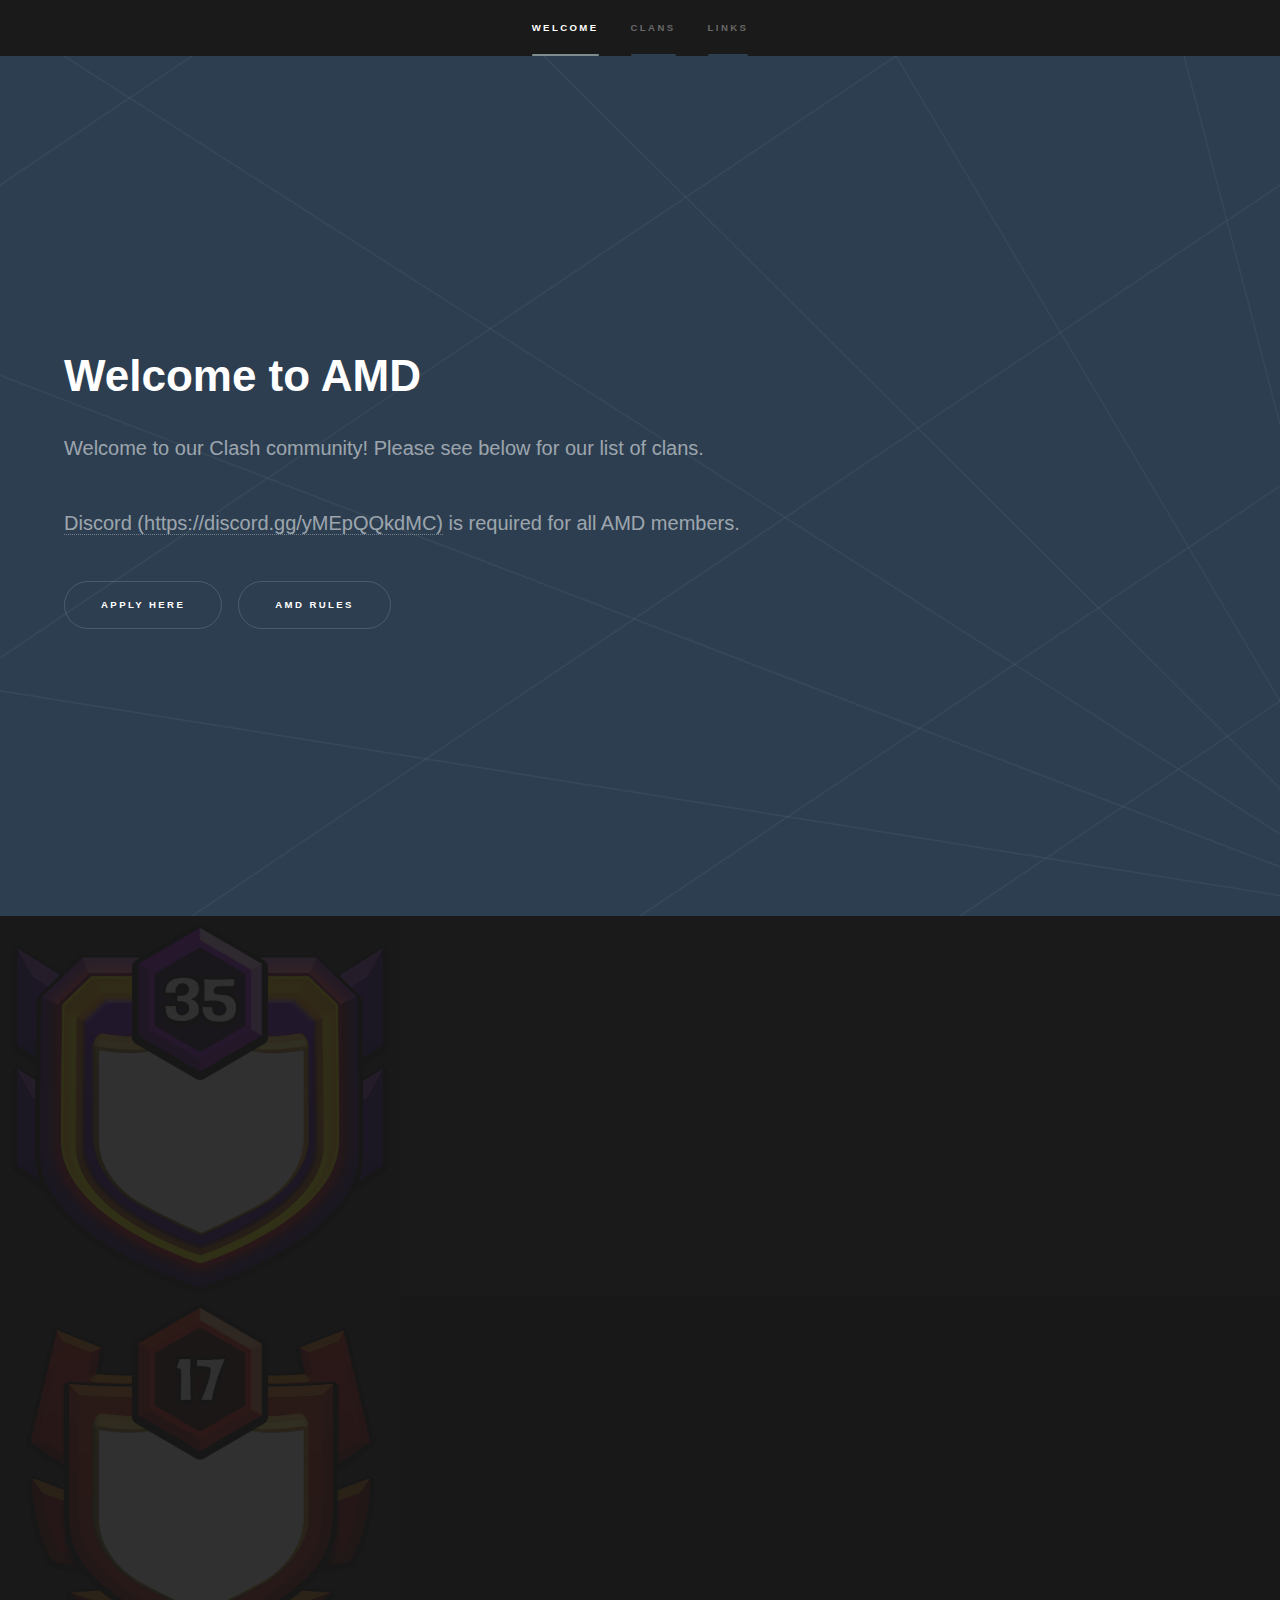
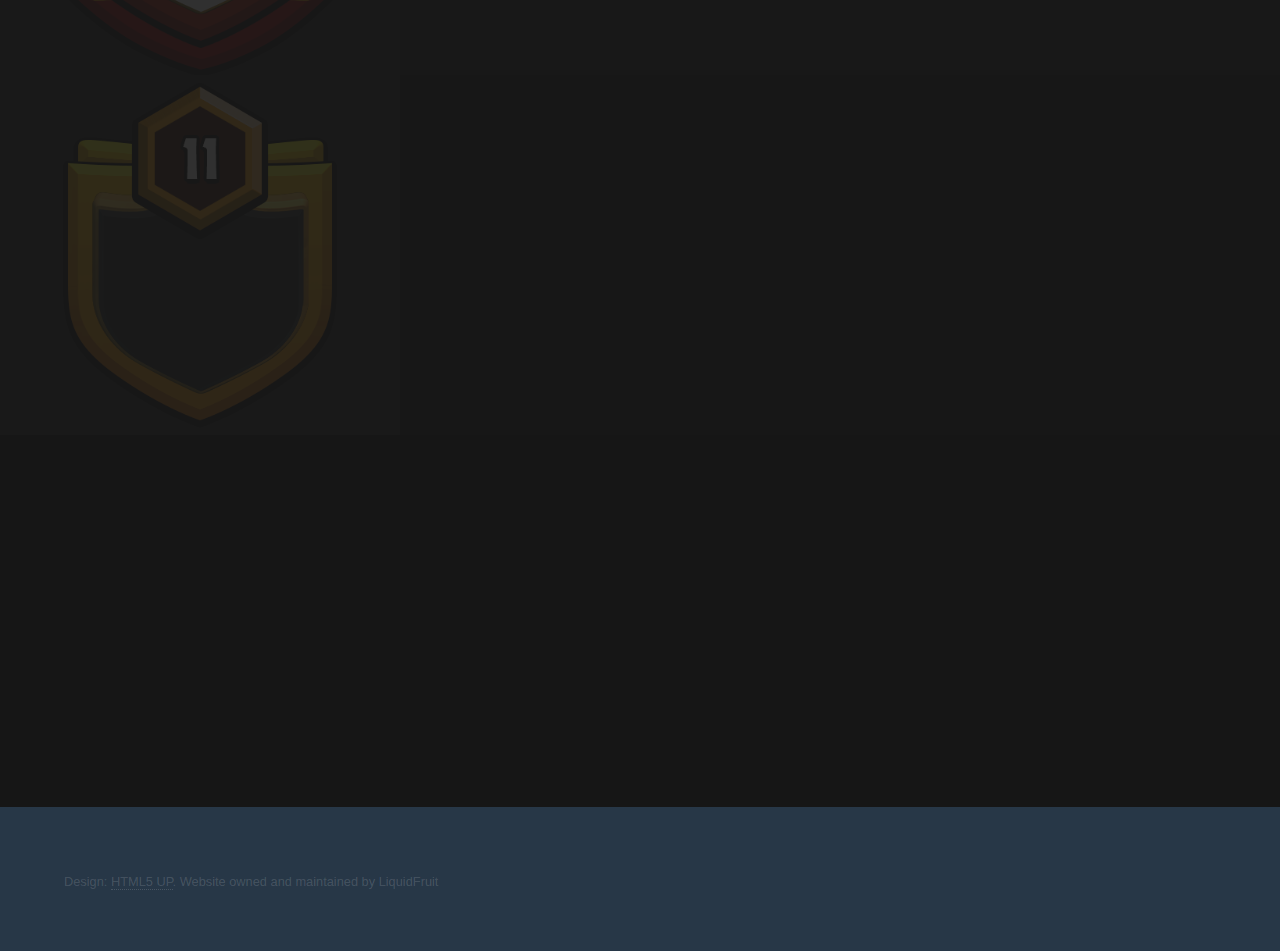
<file: index.html>
<!DOCTYPE HTML>
<!--
	Hyperspace by HTML5 UP
	html5up.net | @ajlkn
	Free for personal and commercial use under the CCA 3.0 license (html5up.net/license)
-->
<html>
	<head>
		<title>AMD</title>
		<meta charset="utf-8" />
		<meta name="viewport" content="width=device-width, initial-scale=1, user-scalable=no" />
		<link rel="stylesheet" href="assets/css/main2.css" />
		<noscript><link rel="stylesheet" href="assets/css/noscript.css" /></noscript>
	</head>
	<body class="is-preload">

		<!-- Sidebar -->
			<section id="sidebar"> <!-- Color controlled by line 3527 of main.css -->
				<div class="inner">
					<nav>
						<ul>
							<li><a href="#intro">Welcome</a></li>
							<li><a href="#clans">Clans</a></li>
							<li><a href="#links">Links</a></li>
						</ul>
					</nav>
				</div>
			</section>

		<!-- Wrapper -->

		<!-- Colors controlled by line 3237 of main.css -->
			<div id="wrapper">

				<!-- Intro -->
					<section id="intro" class="wrapper style1 fullscreen fade-up">
						<div class="inner">
							<h1>Welcome to AMD</h1>
							<p>Welcome to our Clash community! Please see below for our list of clans.</p>
							<p><a href="https://discord.gg/yMEpQQkdMC">Discord (https://discord.gg/yMEpQQkdMC)</a> is required for all AMD members.</p>
							<ul class="actions">
								<li><a href="https://discord.gg/yMEpQQkdMC" class="button scrolly">Apply here</a></li>
								<li><a href="rules.html" class="button scrolly">AMD Rules</a></li>
							</ul>
						</div>
					</section>

				<!-- Clans -->
					<section id="clans" class="wrapper style2 spotlights">
						<section>
							<a class="image"><img src="images/adult-large.png" alt="" data-position="top center" /></a>
							<div class="content">
								<div class="inner">
									<h2>Adult</h2>
									<p>Adult is our flagship FWA clan. We have high requirements and standards in Adult.</p>
									<ul>
										<li>Minimum 1K donate/recieved in a season.</li>
										<li>Minimum of 100 attacks per season and 50 at Midseason.</li>
									</ul>
									<ul class="actions">
										<li><a href="https://link.clashofclans.com/en?action=OpenClanProfile&tag=8UY90PG8" class="button">Open in-game</a></li>
									</ul>
								</div>
							</div>
						</section>
						<section>
							<a class="image"><img src="images/mou-large.png" alt="" data-position="top center" /></a>
							<div class="content">
								<div class="inner">
									<h2>MOU</h2>
									<p>MOU is less active than Adult, but requires near-daily activity.</p>
									<ul>
										<li>Minimum 300 donate/recieved in a season.</li>
										<li>Minimum of 30 attacks per season and 15 at Midseason.</li>
									</ul>
									<ul class="actions">
										<li><a href="https://link.clashofclans.com/en?action=OpenClanProfile&tag=CV9022Q2" class="button">Open in-game</a></li>
									</ul>
								</div>
							</div>
						</section>
						<section>
							<a class="image"><img src="images/darkplan-large.png" alt="" data-position="top center" /></a>
							<div class="content">
								<div class="inner">
									<h2>Darkplan</h2>
									<p>Feeder clan/used for alts</p>
									<ul class="actions">
										<li><a href="https://link.clashofclans.com/en?action=OpenClanProfile&tag=QQGGL090" class="button">Open in-game</a></li>
									</ul>
								</div>
							</div>
						</section>

				<!-- Links -->
					<section id="links" class="wrapper style1 fade-up">
						<div class="inner">
							<h2>Links</h2>
							<p>Explore our hall of fame, raw data, and analytics related to our clans and members.</p>
							<!-- <div class="split style1">
								<section>
									<form method="post" action="#">
										<div class="fields">
											<div class="field half">
												<label for="name">Name</label>
												<input type="text" name="name" id="name" />
											</div>
											<div class="field half">
												<label for="email">Email</label>
												<input type="text" name="email" id="email" />
											</div>
											<div class="field">
												<label for="message">Message</label>
												<textarea name="message" id="message" rows="5"></textarea>
											</div>
										</div>
										<ul class="actions">
											<li><a href="" class="button submit">Send Message</a></li>
										</ul>
									</form>
								</section>
								<section>
									<ul class="contact">
										<li>
											<h3>Address</h3>
											<span>12345 Somewhere Road #654<br />
											Nashville, TN 00000-0000<br />
											USA</span>
										</li>
										<li>
											<h3>Email</h3>
											<a href="#">user@untitled.tld</a>
										</li>
										<li>
											<h3>Phone</h3>
											<span>(000) 000-0000</span>
										</li>
										<li>
											<h3>Social</h3>
											<ul class="icons">
												<li><a href="#" class="icon brands fa-twitter"><span class="label">Twitter</span></a></li>
												<li><a href="#" class="icon brands fa-facebook-f"><span class="label">Facebook</span></a></li>
												<li><a href="#" class="icon brands fa-github"><span class="label">GitHub</span></a></li>
												<li><a href="#" class="icon brands fa-instagram"><span class="label">Instagram</span></a></li>
												<li><a href="#" class="icon brands fa-linkedin-in"><span class="label">LinkedIn</span></a></li>
											</ul>
										</li>
									</ul>
								</section>
							</div> -->
							<ul>
								<li><h4><a href="rules.html">AMD Rules</a></h4></li>
								<li><h4><a href="">Hall of Fame (coming soon!)</a></h4></li>
								<li><h4><a href="player_stats.html" target="_blank">Player Statistics</a></h4></li>
								<li><h4><a href="">Insights (coming soon!)</a></h4></li>
							</ul>
						</div>
					</section>

			</div>

		<!-- Footer -->
		<!-- Color controlled by line 2537 of main.css -->
			<footer id="footer" class="wrapper style1-alt">
				<div class="inner">
					<ul class="menu">
						<li>Design: <a href="http://html5up.net">HTML5 UP</a>. Website owned and maintained by LiquidFruit</li>
					</ul>
				</div>
			</footer>

		<!-- Scripts -->
			<script src="assets/js/jquery.min.js"></script>
			<script src="assets/js/jquery.scrollex.min.js"></script>
			<script src="assets/js/jquery.scrolly.min.js"></script>
			<script src="assets/js/browser.min.js"></script>
			<script src="assets/js/breakpoints.min.js"></script>
			<script src="assets/js/util.js"></script>
			<script src="assets/js/main.js"></script>

	</body>
</html>
</file>
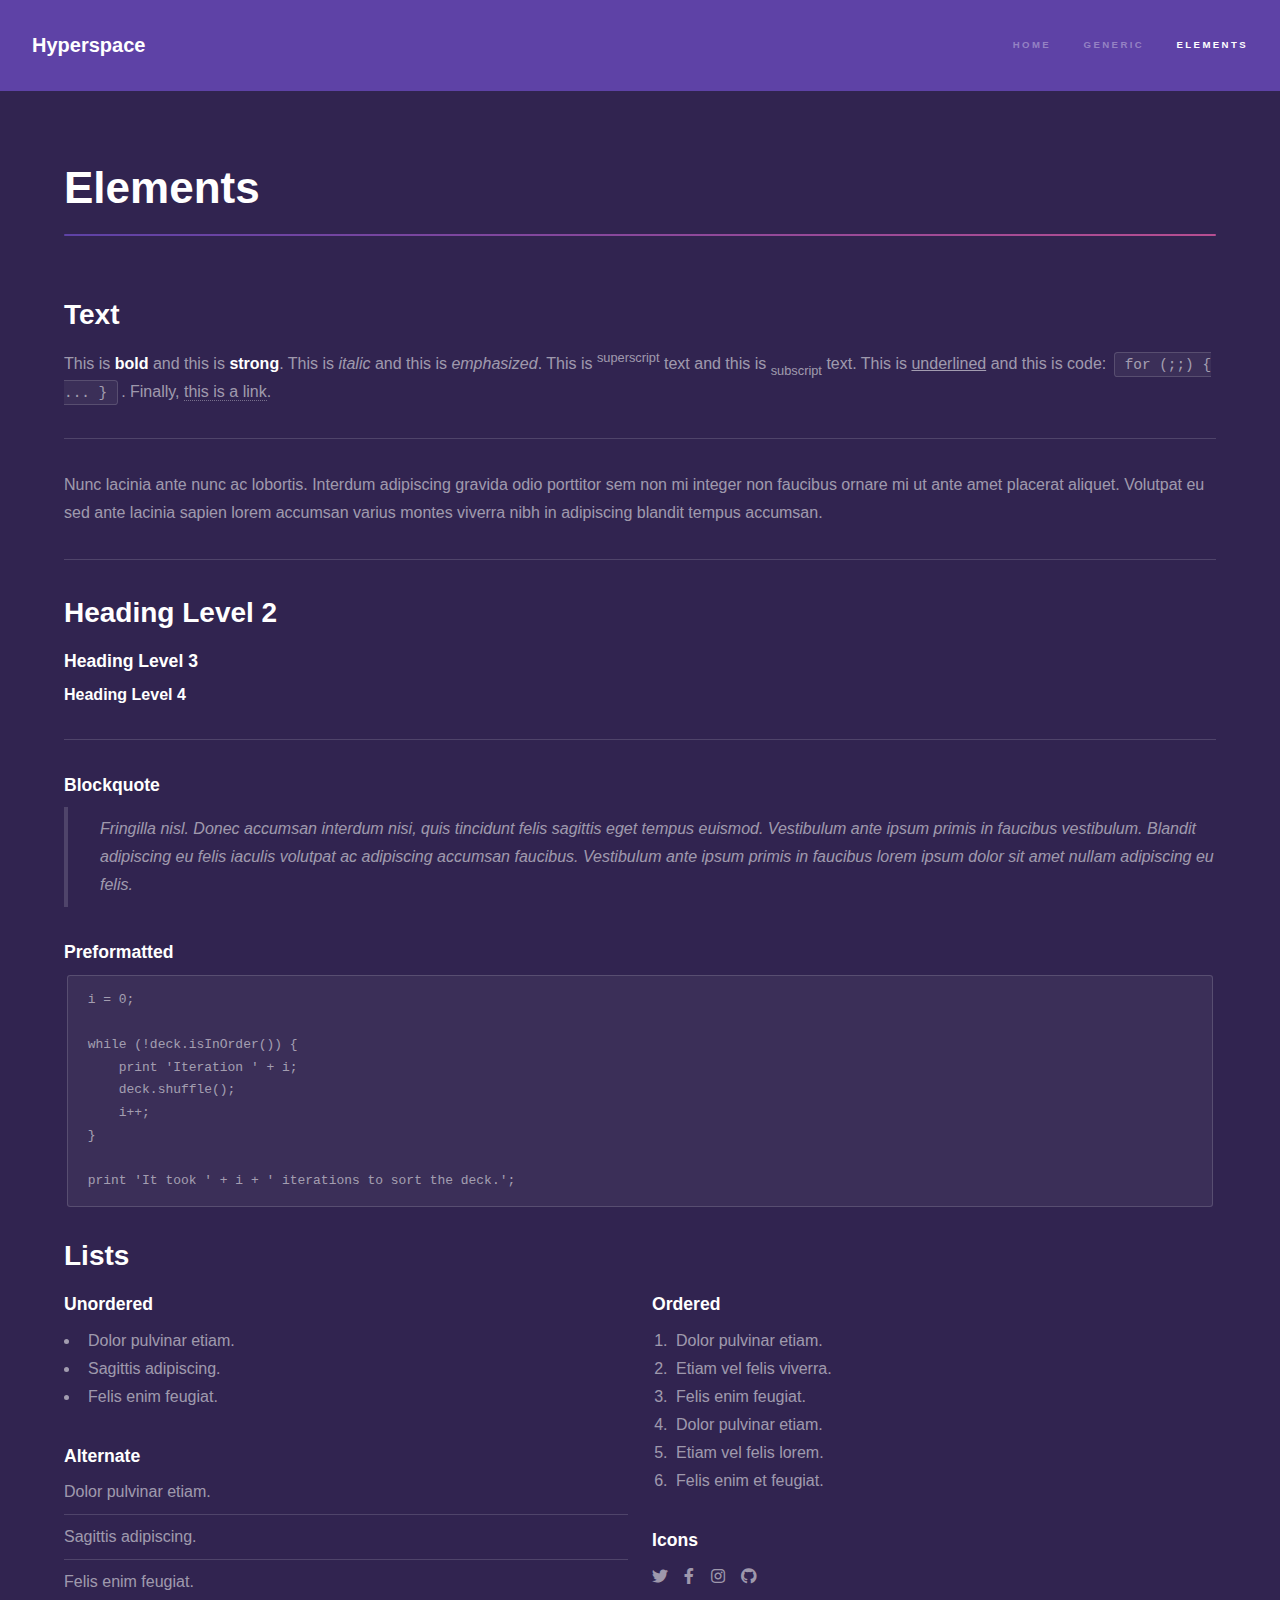
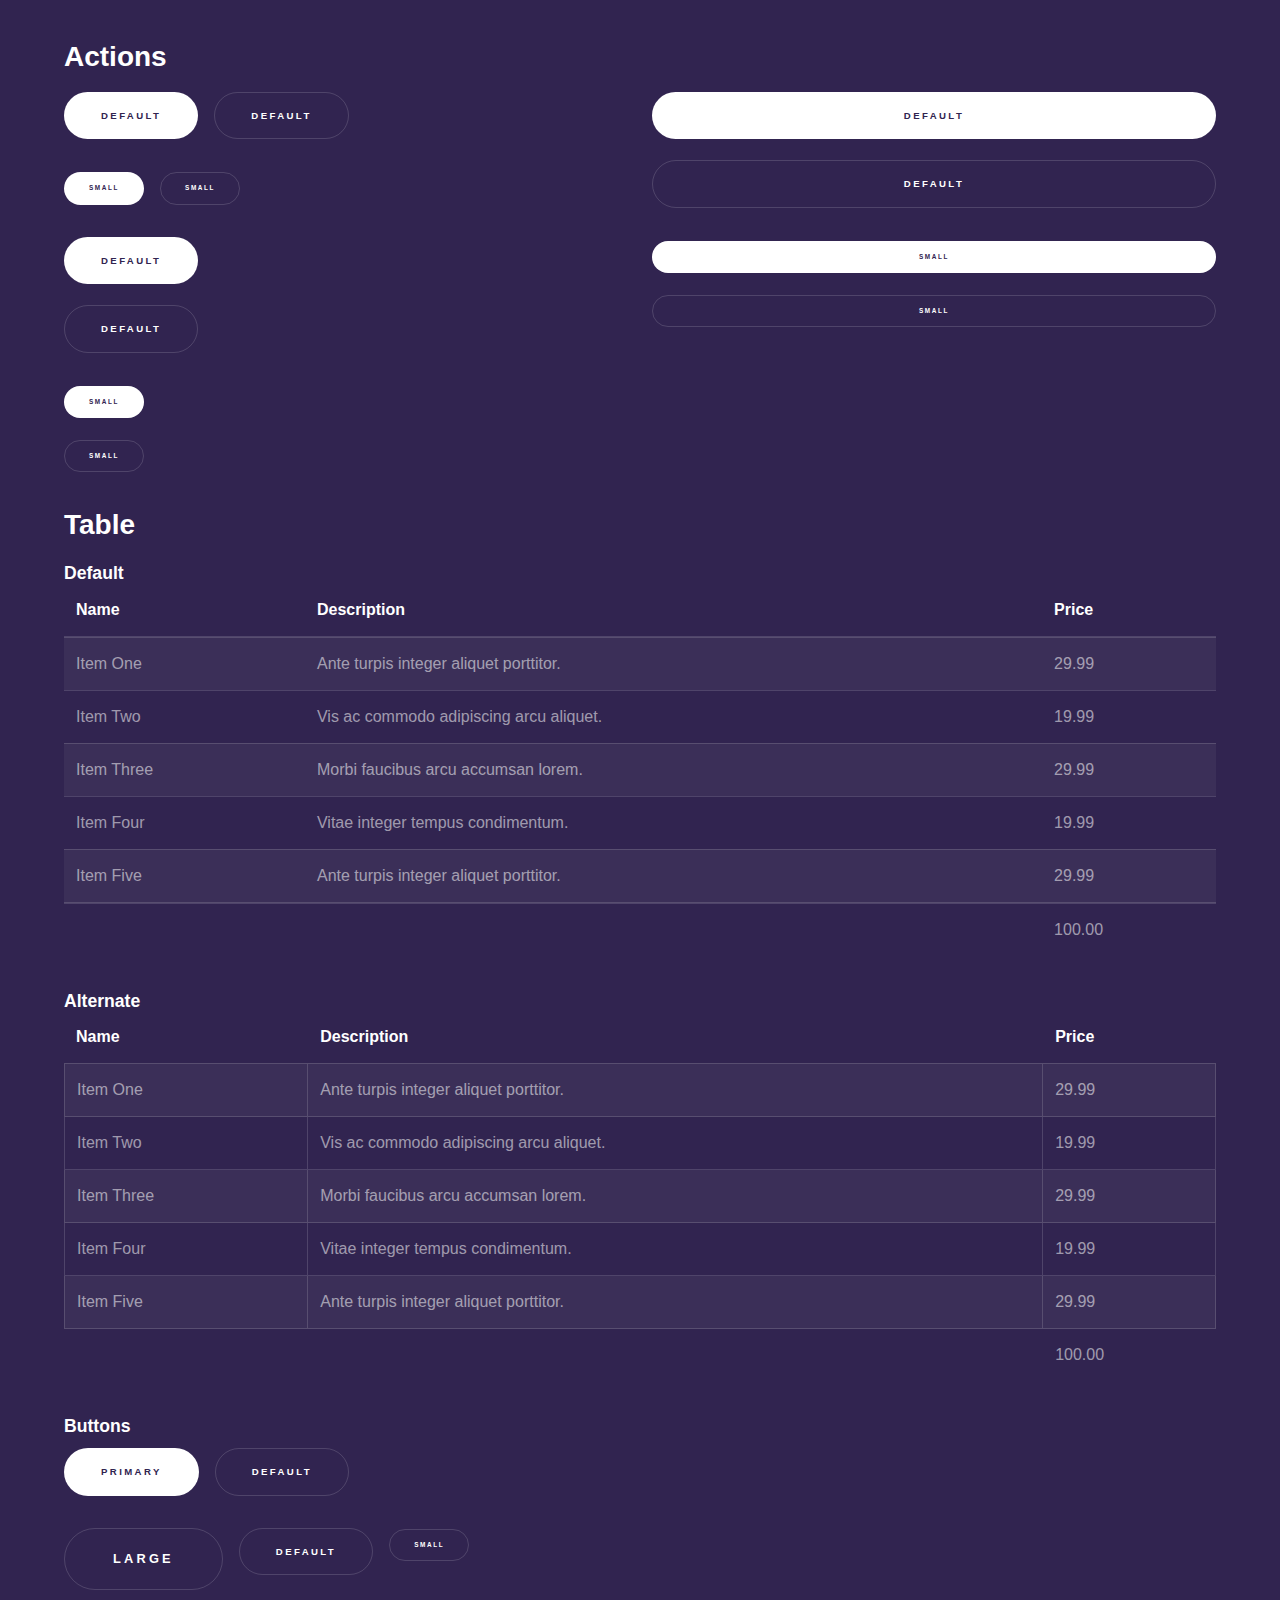
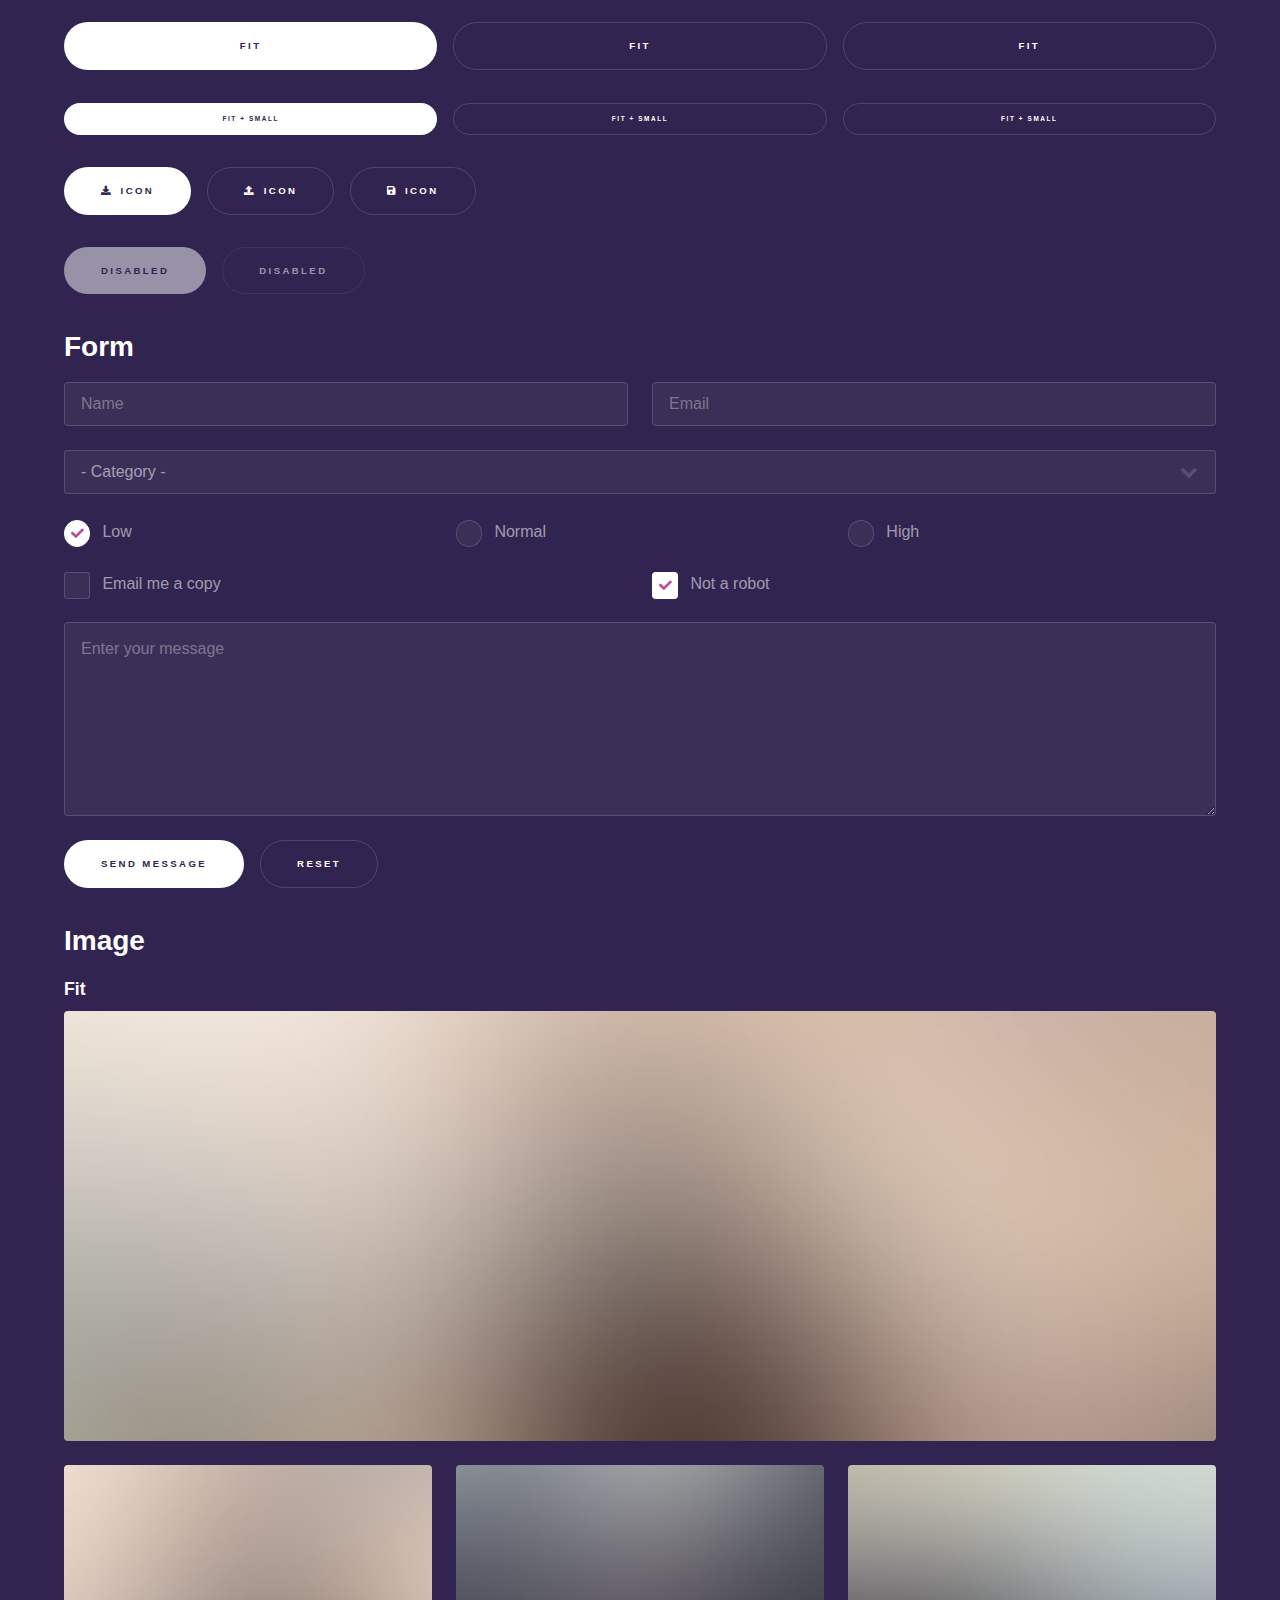
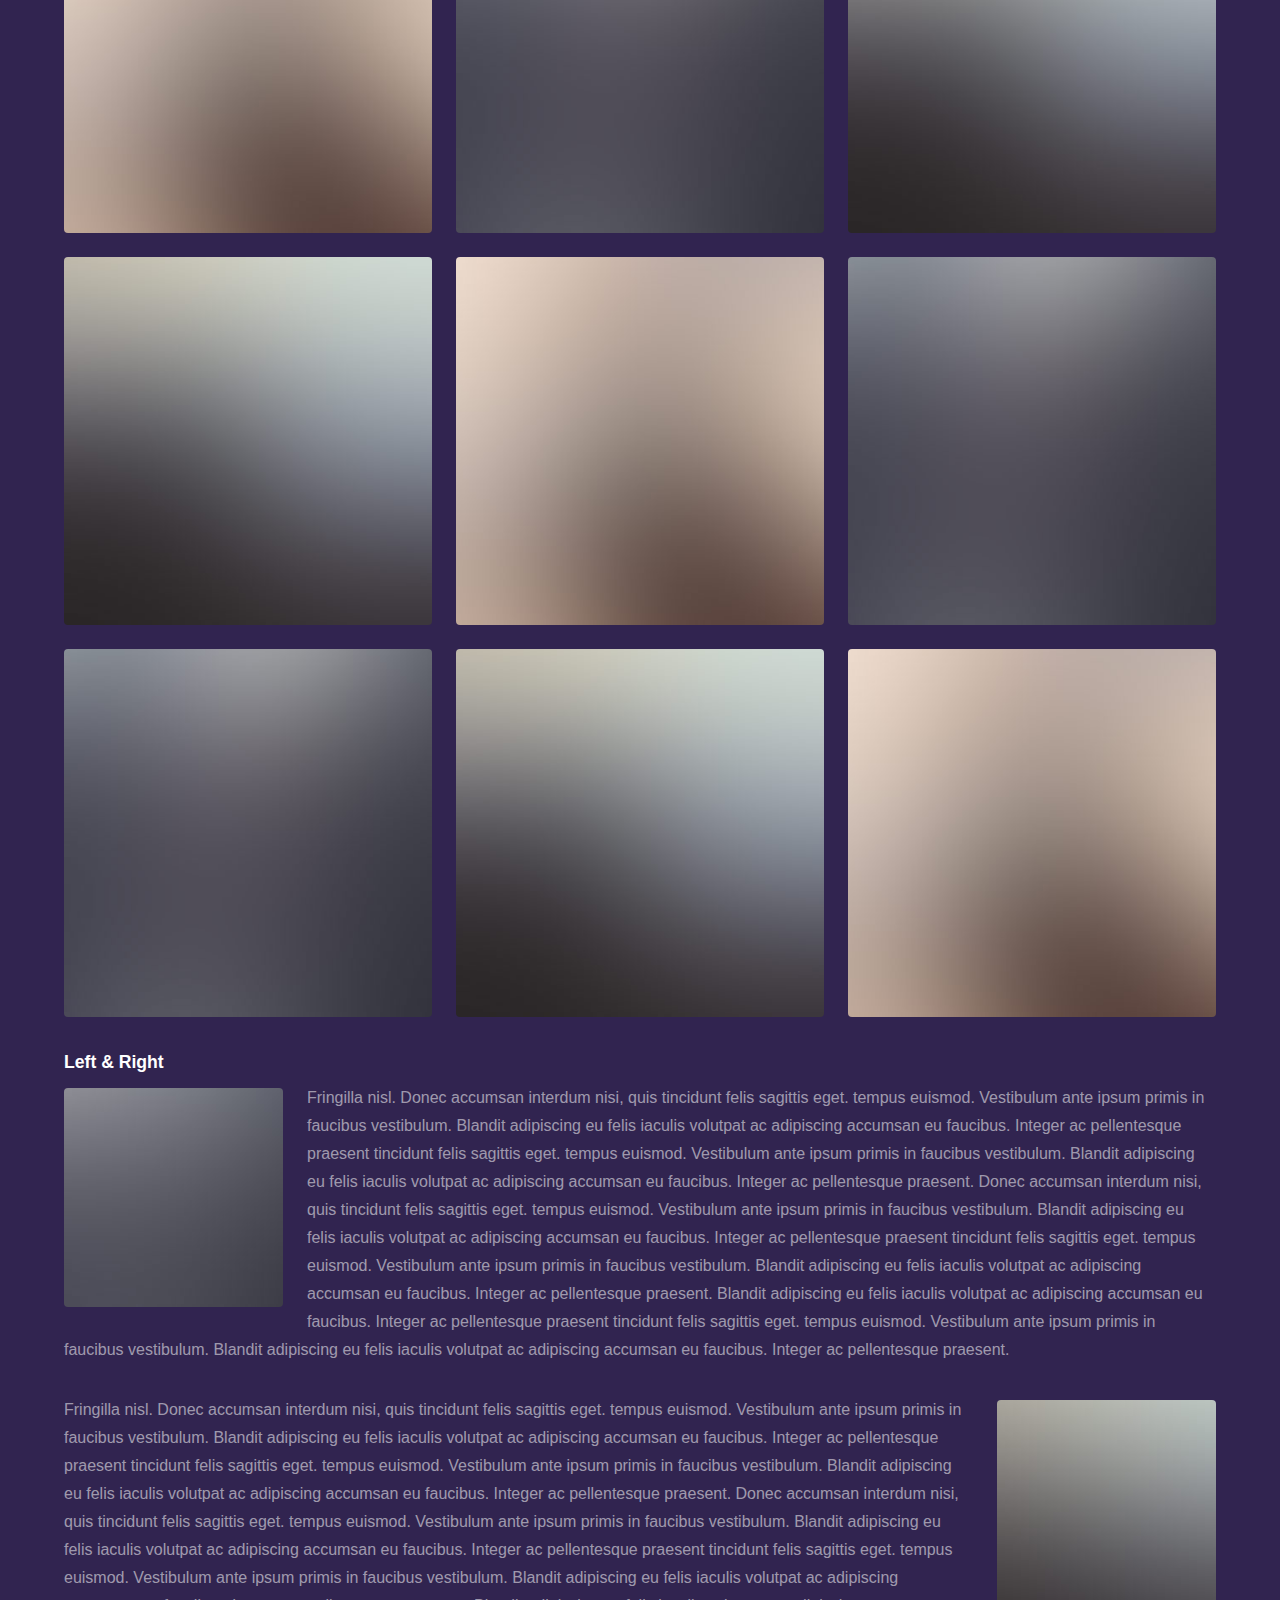
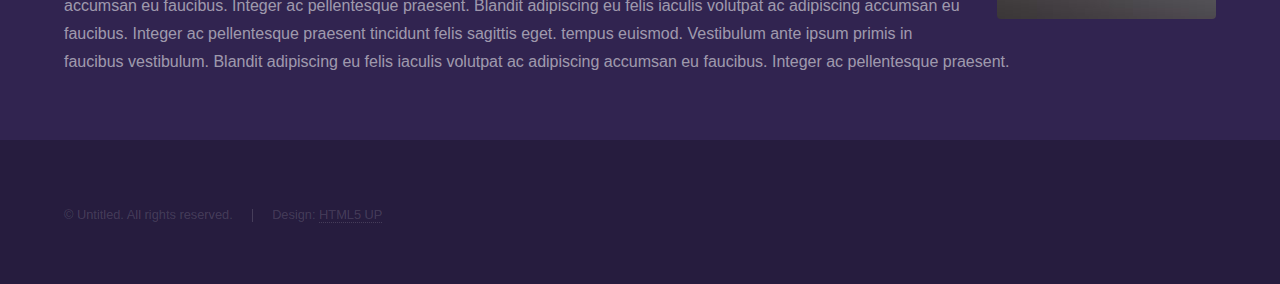
<file: elements.html>
<!DOCTYPE HTML>
<!--
	Hyperspace by HTML5 UP
	html5up.net | @ajlkn
	Free for personal and commercial use under the CCA 3.0 license (html5up.net/license)
-->
<html>
	<head>
		<title>Elements - Hyperspace by HTML5 UP</title>
		<meta charset="utf-8" />
		<meta name="viewport" content="width=device-width, initial-scale=1, user-scalable=no" />
		<link rel="stylesheet" href="assets/css/main.css" />
		<noscript><link rel="stylesheet" href="assets/css/noscript.css" /></noscript>
	</head>
	<body class="is-preload">

		<!-- Header -->
			<header id="header">
				<a href="index.html" class="title">Hyperspace</a>
				<nav>
					<ul>
						<li><a href="index.html">Home</a></li>
						<li><a href="generic.html">Generic</a></li>
						<li><a href="elements.html"  class="active">Elements</a></li>
					</ul>
				</nav>
			</header>

		<!-- Wrapper -->
			<div id="wrapper">

				<!-- Main -->
					<section id="main" class="wrapper">
						<div class="inner">
							<h1 class="major">Elements</h1>

							<!-- Text -->
								<section>
									<h2>Text</h2>
									<p>This is <b>bold</b> and this is <strong>strong</strong>. This is <i>italic</i> and this is <em>emphasized</em>.
									This is <sup>superscript</sup> text and this is <sub>subscript</sub> text.
									This is <u>underlined</u> and this is code: <code>for (;;) { ... }</code>. Finally, <a href="#">this is a link</a>.</p>
									<hr />
									<p>Nunc lacinia ante nunc ac lobortis. Interdum adipiscing gravida odio porttitor sem non mi integer non faucibus ornare mi ut ante amet placerat aliquet. Volutpat eu sed ante lacinia sapien lorem accumsan varius montes viverra nibh in adipiscing blandit tempus accumsan.</p>
									<hr />
									<h2>Heading Level 2</h2>
									<h3>Heading Level 3</h3>
									<h4>Heading Level 4</h4>
									<hr />
									<h3>Blockquote</h3>
									<blockquote>Fringilla nisl. Donec accumsan interdum nisi, quis tincidunt felis sagittis eget tempus euismod. Vestibulum ante ipsum primis in faucibus vestibulum. Blandit adipiscing eu felis iaculis volutpat ac adipiscing accumsan faucibus. Vestibulum ante ipsum primis in faucibus lorem ipsum dolor sit amet nullam adipiscing eu felis.</blockquote>
									<h3>Preformatted</h3>
									<pre><code>i = 0;

while (!deck.isInOrder()) {
    print 'Iteration ' + i;
    deck.shuffle();
    i++;
}

print 'It took ' + i + ' iterations to sort the deck.';</code></pre>
								</section>

							<!-- Lists -->
								<section>
									<h2>Lists</h2>
									<div class="row">
										<div class="col-6 col-12-medium">
											<h3>Unordered</h3>
											<ul>
												<li>Dolor pulvinar etiam.</li>
												<li>Sagittis adipiscing.</li>
												<li>Felis enim feugiat.</li>
											</ul>
											<h3>Alternate</h3>
											<ul class="alt">
												<li>Dolor pulvinar etiam.</li>
												<li>Sagittis adipiscing.</li>
												<li>Felis enim feugiat.</li>
											</ul>
										</div>
										<div class="col-6 col-12-medium">
											<h3>Ordered</h3>
											<ol>
												<li>Dolor pulvinar etiam.</li>
												<li>Etiam vel felis viverra.</li>
												<li>Felis enim feugiat.</li>
												<li>Dolor pulvinar etiam.</li>
												<li>Etiam vel felis lorem.</li>
												<li>Felis enim et feugiat.</li>
											</ol>
											<h3>Icons</h3>
											<ul class="icons">
												<li><a href="#" class="icon brands fa-twitter"><span class="label">Twitter</span></a></li>
												<li><a href="#" class="icon brands fa-facebook-f"><span class="label">Facebook</span></a></li>
												<li><a href="#" class="icon brands fa-instagram"><span class="label">Instagram</span></a></li>
												<li><a href="#" class="icon brands fa-github"><span class="label">Github</span></a></li>
											</ul>
										</div>
									</div>
									<h2>Actions</h2>
									<div class="row">
										<div class="col-6 col-12-medium">
											<ul class="actions">
												<li><a href="#" class="button primary">Default</a></li>
												<li><a href="#" class="button">Default</a></li>
											</ul>
											<ul class="actions small">
												<li><a href="#" class="button primary small">Small</a></li>
												<li><a href="#" class="button small">Small</a></li>
											</ul>
											<ul class="actions stacked">
												<li><a href="#" class="button primary">Default</a></li>
												<li><a href="#" class="button">Default</a></li>
											</ul>
											<ul class="actions stacked">
												<li><a href="#" class="button primary small">Small</a></li>
												<li><a href="#" class="button small">Small</a></li>
											</ul>
										</div>
										<div class="col-6 col-12-medium">
											<ul class="actions stacked">
												<li><a href="#" class="button primary fit">Default</a></li>
												<li><a href="#" class="button fit">Default</a></li>
											</ul>
											<ul class="actions stacked">
												<li><a href="#" class="button primary small fit">Small</a></li>
												<li><a href="#" class="button small fit">Small</a></li>
											</ul>
										</div>
									</div>
								</section>

							<!-- Table -->
								<section>
									<h2>Table</h2>
									<h3>Default</h3>
									<div class="table-wrapper">
										<table>
											<thead>
												<tr>
													<th>Name</th>
													<th>Description</th>
													<th>Price</th>
												</tr>
											</thead>
											<tbody>
												<tr>
													<td>Item One</td>
													<td>Ante turpis integer aliquet porttitor.</td>
													<td>29.99</td>
												</tr>
												<tr>
													<td>Item Two</td>
													<td>Vis ac commodo adipiscing arcu aliquet.</td>
													<td>19.99</td>
												</tr>
												<tr>
													<td>Item Three</td>
													<td> Morbi faucibus arcu accumsan lorem.</td>
													<td>29.99</td>
												</tr>
												<tr>
													<td>Item Four</td>
													<td>Vitae integer tempus condimentum.</td>
													<td>19.99</td>
												</tr>
												<tr>
													<td>Item Five</td>
													<td>Ante turpis integer aliquet porttitor.</td>
													<td>29.99</td>
												</tr>
											</tbody>
											<tfoot>
												<tr>
													<td colspan="2"></td>
													<td>100.00</td>
												</tr>
											</tfoot>
										</table>
									</div>

									<h3>Alternate</h3>
									<div class="table-wrapper">
										<table class="alt">
											<thead>
												<tr>
													<th>Name</th>
													<th>Description</th>
													<th>Price</th>
												</tr>
											</thead>
											<tbody>
												<tr>
													<td>Item One</td>
													<td>Ante turpis integer aliquet porttitor.</td>
													<td>29.99</td>
												</tr>
												<tr>
													<td>Item Two</td>
													<td>Vis ac commodo adipiscing arcu aliquet.</td>
													<td>19.99</td>
												</tr>
												<tr>
													<td>Item Three</td>
													<td> Morbi faucibus arcu accumsan lorem.</td>
													<td>29.99</td>
												</tr>
												<tr>
													<td>Item Four</td>
													<td>Vitae integer tempus condimentum.</td>
													<td>19.99</td>
												</tr>
												<tr>
													<td>Item Five</td>
													<td>Ante turpis integer aliquet porttitor.</td>
													<td>29.99</td>
												</tr>
											</tbody>
											<tfoot>
												<tr>
													<td colspan="2"></td>
													<td>100.00</td>
												</tr>
											</tfoot>
										</table>
									</div>
								</section>

							<!-- Buttons -->
								<section>
									<h3>Buttons</h3>
									<ul class="actions">
										<li><a href="#" class="button primary">Primary</a></li>
										<li><a href="#" class="button">Default</a></li>
									</ul>
									<ul class="actions">
										<li><a href="#" class="button large">Large</a></li>
										<li><a href="#" class="button">Default</a></li>
										<li><a href="#" class="button small">Small</a></li>
									</ul>
									<ul class="actions fit">
										<li><a href="#" class="button primary fit">Fit</a></li>
										<li><a href="#" class="button fit">Fit</a></li>
										<li><a href="#" class="button fit">Fit</a></li>
									</ul>
									<ul class="actions fit small">
										<li><a href="#" class="button primary fit small">Fit + Small</a></li>
										<li><a href="#" class="button fit small">Fit + Small</a></li>
										<li><a href="#" class="button fit small">Fit + Small</a></li>
									</ul>
									<ul class="actions">
										<li><a href="#" class="button primary icon solid fa-download">Icon</a></li>
										<li><a href="#" class="button icon solid fa-upload">Icon</a></li>
										<li><a href="#" class="button icon solid fa-save">Icon</a></li>
									</ul>
									<ul class="actions">
										<li><span class="button primary disabled">Disabled</span></li>
										<li><span class="button disabled">Disabled</span></li>
									</ul>
								</section>

							<!-- Form -->
								<section>
									<h2>Form</h2>
									<form method="post" action="#">
										<div class="row gtr-uniform">
											<div class="col-6 col-12-xsmall">
												<input type="text" name="demo-name" id="demo-name" value="" placeholder="Name" />
											</div>
											<div class="col-6 col-12-xsmall">
												<input type="email" name="demo-email" id="demo-email" value="" placeholder="Email" />
											</div>
											<div class="col-12">
												<select name="demo-category" id="demo-category">
													<option value="">- Category -</option>
													<option value="1">Manufacturing</option>
													<option value="1">Shipping</option>
													<option value="1">Administration</option>
													<option value="1">Human Resources</option>
												</select>
											</div>
											<div class="col-4 col-12-small">
												<input type="radio" id="demo-priority-low" name="demo-priority" checked>
												<label for="demo-priority-low">Low</label>
											</div>
											<div class="col-4 col-12-small">
												<input type="radio" id="demo-priority-normal" name="demo-priority">
												<label for="demo-priority-normal">Normal</label>
											</div>
											<div class="col-4 col-12-small">
												<input type="radio" id="demo-priority-high" name="demo-priority">
												<label for="demo-priority-high">High</label>
											</div>
											<div class="col-6 col-12-small">
												<input type="checkbox" id="demo-copy" name="demo-copy">
												<label for="demo-copy">Email me a copy</label>
											</div>
											<div class="col-6 col-12-small">
												<input type="checkbox" id="demo-human" name="demo-human" checked>
												<label for="demo-human">Not a robot</label>
											</div>
											<div class="col-12">
												<textarea name="demo-message" id="demo-message" placeholder="Enter your message" rows="6"></textarea>
											</div>
											<div class="col-12">
												<ul class="actions">
													<li><input type="submit" value="Send Message" class="primary" /></li>
													<li><input type="reset" value="Reset" /></li>
												</ul>
											</div>
										</div>
									</form>
								</section>

							<!-- Image -->
								<section>
									<h2>Image</h2>
									<h3>Fit</h3>
									<div class="box alt">
										<div class="row gtr-uniform">
											<div class="col-12"><span class="image fit"><img src="images/pic04.jpg" alt="" /></span></div>
											<div class="col-4"><span class="image fit"><img src="images/pic01.jpg" alt="" /></span></div>
											<div class="col-4"><span class="image fit"><img src="images/pic02.jpg" alt="" /></span></div>
											<div class="col-4"><span class="image fit"><img src="images/pic03.jpg" alt="" /></span></div>
											<div class="col-4"><span class="image fit"><img src="images/pic03.jpg" alt="" /></span></div>
											<div class="col-4"><span class="image fit"><img src="images/pic01.jpg" alt="" /></span></div>
											<div class="col-4"><span class="image fit"><img src="images/pic02.jpg" alt="" /></span></div>
											<div class="col-4"><span class="image fit"><img src="images/pic02.jpg" alt="" /></span></div>
											<div class="col-4"><span class="image fit"><img src="images/pic03.jpg" alt="" /></span></div>
											<div class="col-4"><span class="image fit"><img src="images/pic01.jpg" alt="" /></span></div>
										</div>
									</div>
									<h3>Left &amp; Right</h3>
									<p><span class="image left"><img src="images/pic05.jpg" alt="" /></span>Fringilla nisl. Donec accumsan interdum nisi, quis tincidunt felis sagittis eget. tempus euismod. Vestibulum ante ipsum primis in faucibus vestibulum. Blandit adipiscing eu felis iaculis volutpat ac adipiscing accumsan eu faucibus. Integer ac pellentesque praesent tincidunt felis sagittis eget. tempus euismod. Vestibulum ante ipsum primis in faucibus vestibulum. Blandit adipiscing eu felis iaculis volutpat ac adipiscing accumsan eu faucibus. Integer ac pellentesque praesent. Donec accumsan interdum nisi, quis tincidunt felis sagittis eget. tempus euismod. Vestibulum ante ipsum primis in faucibus vestibulum. Blandit adipiscing eu felis iaculis volutpat ac adipiscing accumsan eu faucibus. Integer ac pellentesque praesent tincidunt felis sagittis eget. tempus euismod. Vestibulum ante ipsum primis in faucibus vestibulum. Blandit adipiscing eu felis iaculis volutpat ac adipiscing accumsan eu faucibus. Integer ac pellentesque praesent. Blandit adipiscing eu felis iaculis volutpat ac adipiscing accumsan eu faucibus. Integer ac pellentesque praesent tincidunt felis sagittis eget. tempus euismod. Vestibulum ante ipsum primis in faucibus vestibulum. Blandit adipiscing eu felis iaculis volutpat ac adipiscing accumsan eu faucibus. Integer ac pellentesque praesent.</p>
									<p><span class="image right"><img src="images/pic06.jpg" alt="" /></span>Fringilla nisl. Donec accumsan interdum nisi, quis tincidunt felis sagittis eget. tempus euismod. Vestibulum ante ipsum primis in faucibus vestibulum. Blandit adipiscing eu felis iaculis volutpat ac adipiscing accumsan eu faucibus. Integer ac pellentesque praesent tincidunt felis sagittis eget. tempus euismod. Vestibulum ante ipsum primis in faucibus vestibulum. Blandit adipiscing eu felis iaculis volutpat ac adipiscing accumsan eu faucibus. Integer ac pellentesque praesent. Donec accumsan interdum nisi, quis tincidunt felis sagittis eget. tempus euismod. Vestibulum ante ipsum primis in faucibus vestibulum. Blandit adipiscing eu felis iaculis volutpat ac adipiscing accumsan eu faucibus. Integer ac pellentesque praesent tincidunt felis sagittis eget. tempus euismod. Vestibulum ante ipsum primis in faucibus vestibulum. Blandit adipiscing eu felis iaculis volutpat ac adipiscing accumsan eu faucibus. Integer ac pellentesque praesent. Blandit adipiscing eu felis iaculis volutpat ac adipiscing accumsan eu faucibus. Integer ac pellentesque praesent tincidunt felis sagittis eget. tempus euismod. Vestibulum ante ipsum primis in faucibus vestibulum. Blandit adipiscing eu felis iaculis volutpat ac adipiscing accumsan eu faucibus. Integer ac pellentesque praesent.</p>
								</section>

						</div>
					</section>

			</div>

		<!-- Footer -->
			<footer id="footer" class="wrapper alt">
				<div class="inner">
					<ul class="menu">
						<li>&copy; Untitled. All rights reserved.</li><li>Design: <a href="http://html5up.net">HTML5 UP</a></li>
					</ul>
				</div>
			</footer>

		<!-- Scripts -->
			<script src="assets/js/jquery.min.js"></script>
			<script src="assets/js/jquery.scrollex.min.js"></script>
			<script src="assets/js/jquery.scrolly.min.js"></script>
			<script src="assets/js/browser.min.js"></script>
			<script src="assets/js/breakpoints.min.js"></script>
			<script src="assets/js/util.js"></script>
			<script src="assets/js/main.js"></script>

	</body>
</html>
</file>
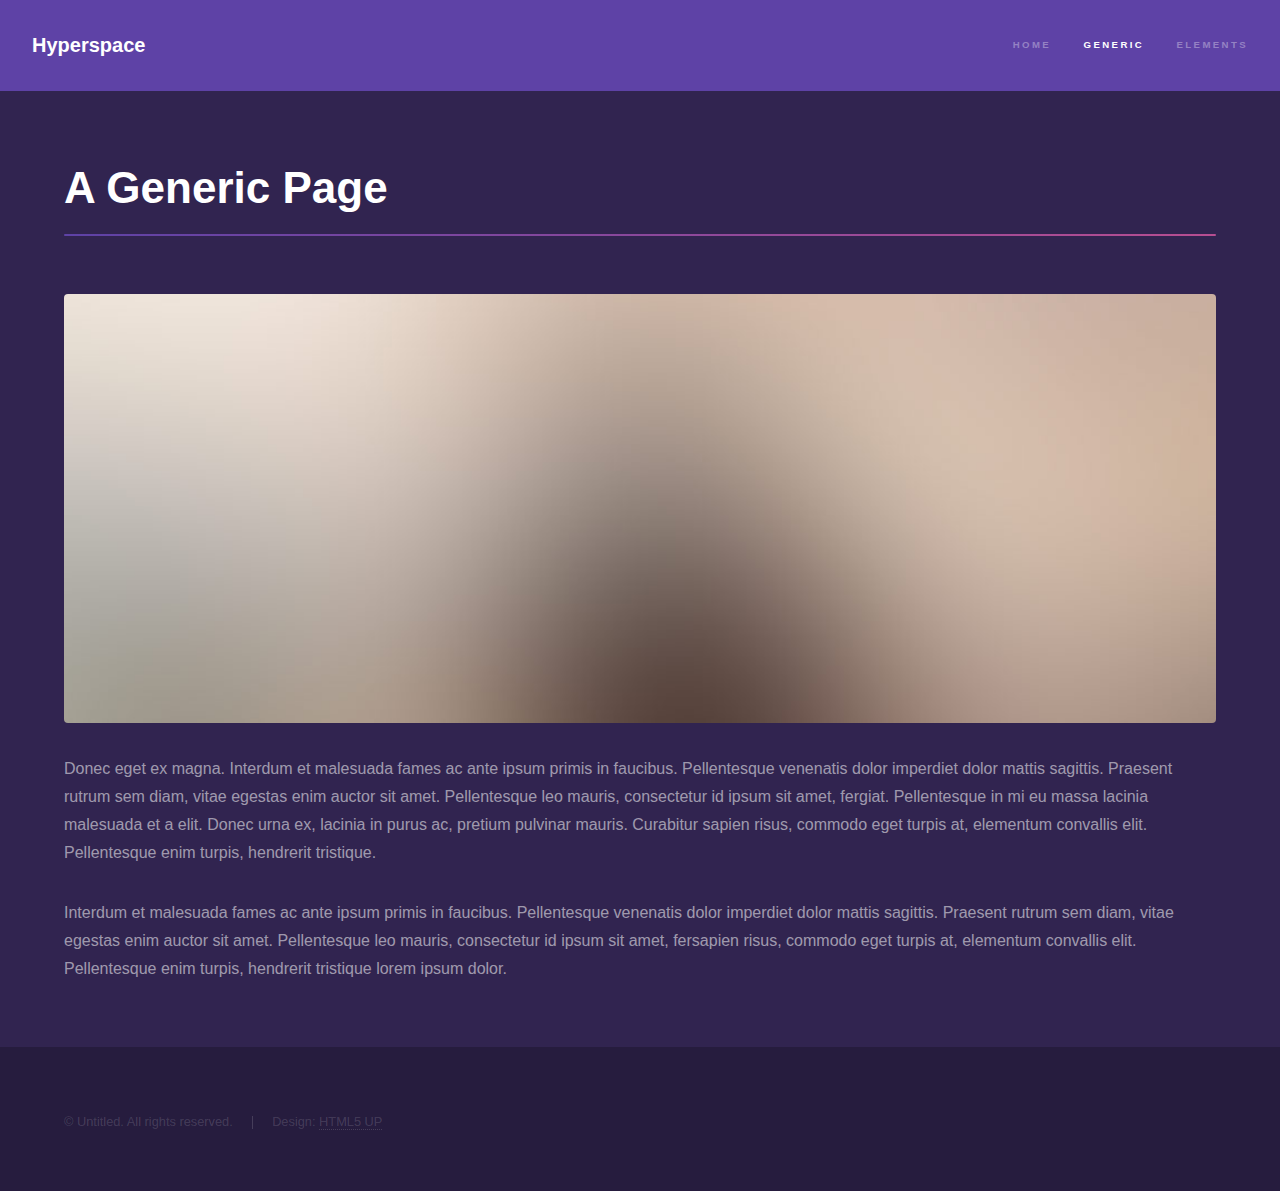
<file: generic.html>
<!DOCTYPE HTML>
<!--
	Hyperspace by HTML5 UP
	html5up.net | @ajlkn
	Free for personal and commercial use under the CCA 3.0 license (html5up.net/license)
-->
<html>
	<head>
		<title>Generic - Hyperspace by HTML5 UP</title>
		<meta charset="utf-8" />
		<meta name="viewport" content="width=device-width, initial-scale=1, user-scalable=no" />
		<link rel="stylesheet" href="assets/css/main.css" />
		<noscript><link rel="stylesheet" href="assets/css/noscript.css" /></noscript>
	</head>
	<body class="is-preload">

		<!-- Header -->
			<header id="header">
				<a href="index.html" class="title">Hyperspace</a>
				<nav>
					<ul>
						<li><a href="index.html">Home</a></li>
						<li><a href="generic.html" class="active">Generic</a></li>
						<li><a href="elements.html">Elements</a></li>
					</ul>
				</nav>
			</header>

		<!-- Wrapper -->
			<div id="wrapper">

				<!-- Main -->
					<section id="main" class="wrapper">
						<div class="inner">
							<h1 class="major">A Generic Page</h1>
							<span class="image fit"><img src="images/pic04.jpg" alt="" /></span>
							<p>Donec eget ex magna. Interdum et malesuada fames ac ante ipsum primis in faucibus. Pellentesque venenatis dolor imperdiet dolor mattis sagittis. Praesent rutrum sem diam, vitae egestas enim auctor sit amet. Pellentesque leo mauris, consectetur id ipsum sit amet, fergiat. Pellentesque in mi eu massa lacinia malesuada et a elit. Donec urna ex, lacinia in purus ac, pretium pulvinar mauris. Curabitur sapien risus, commodo eget turpis at, elementum convallis elit. Pellentesque enim turpis, hendrerit tristique.</p>
							<p>Interdum et malesuada fames ac ante ipsum primis in faucibus. Pellentesque venenatis dolor imperdiet dolor mattis sagittis. Praesent rutrum sem diam, vitae egestas enim auctor sit amet. Pellentesque leo mauris, consectetur id ipsum sit amet, fersapien risus, commodo eget turpis at, elementum convallis elit. Pellentesque enim turpis, hendrerit tristique lorem ipsum dolor.</p>
						</div>
					</section>

			</div>

		<!-- Footer -->
			<footer id="footer" class="wrapper alt">
				<div class="inner">
					<ul class="menu">
						<li>&copy; Untitled. All rights reserved.</li><li>Design: <a href="http://html5up.net">HTML5 UP</a></li>
					</ul>
				</div>
			</footer>

		<!-- Scripts -->
			<script src="assets/js/jquery.min.js"></script>
			<script src="assets/js/jquery.scrollex.min.js"></script>
			<script src="assets/js/jquery.scrolly.min.js"></script>
			<script src="assets/js/browser.min.js"></script>
			<script src="assets/js/breakpoints.min.js"></script>
			<script src="assets/js/util.js"></script>
			<script src="assets/js/main.js"></script>

	</body>
</html>
</file>
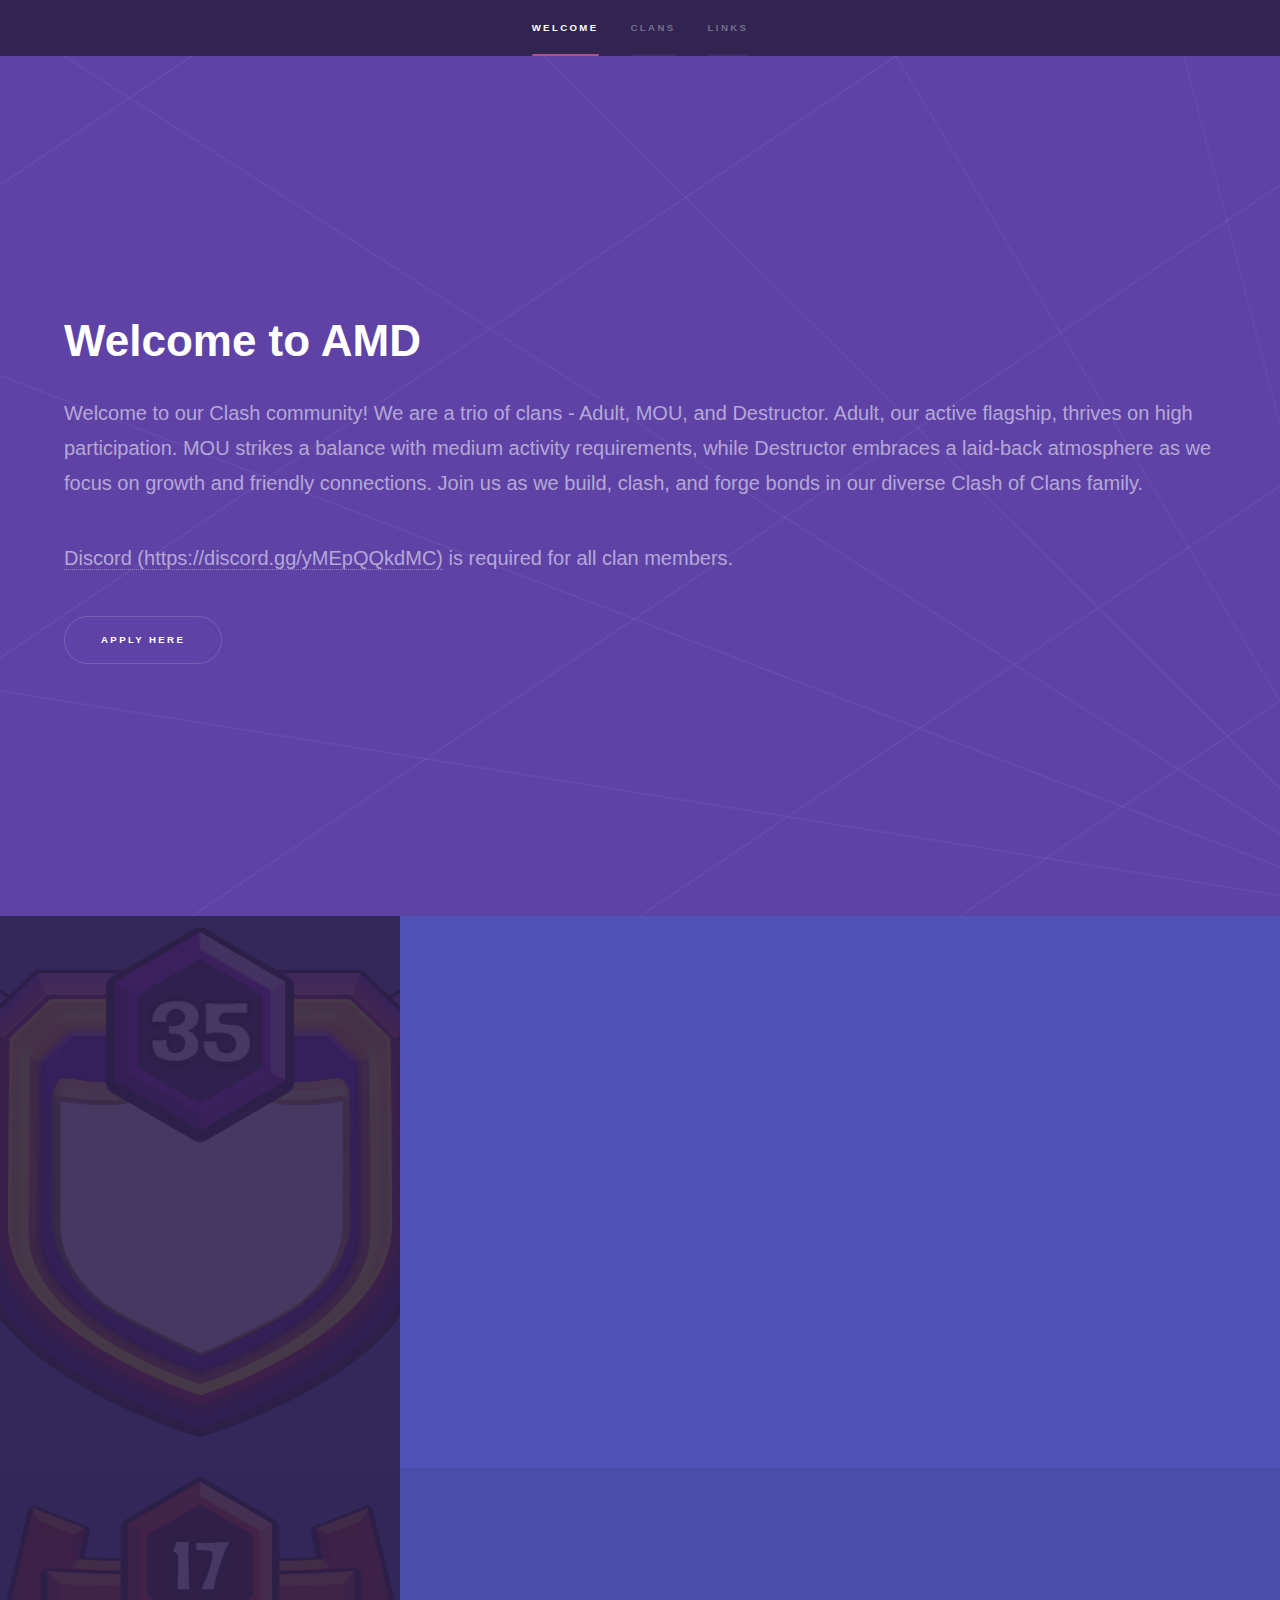
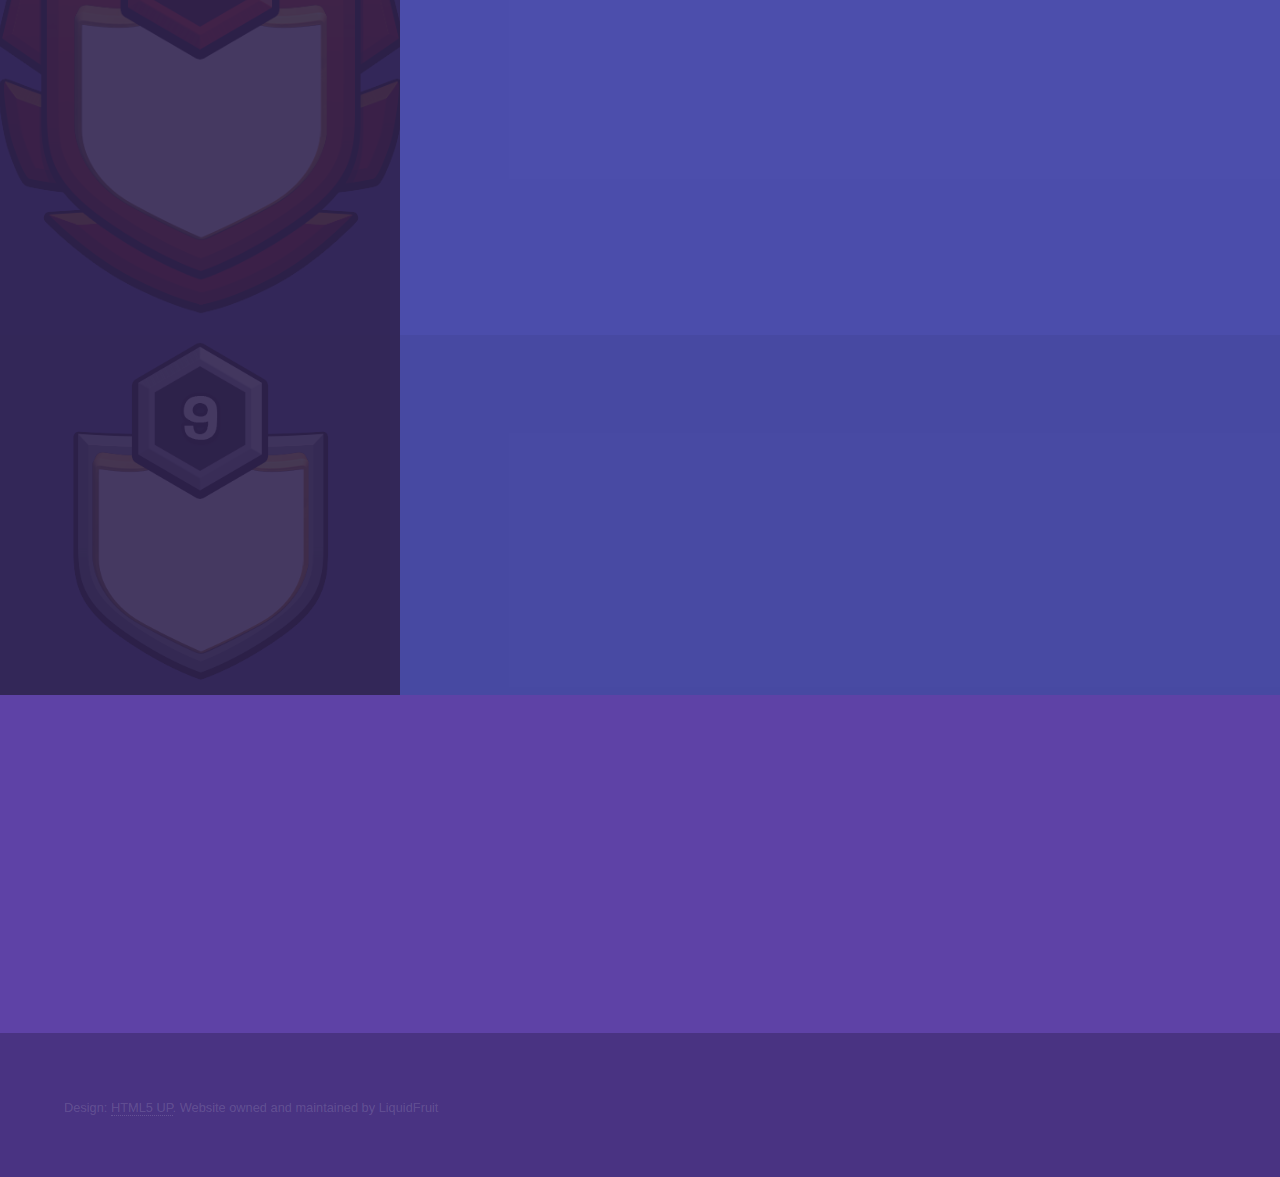
<file: index-old-defaultcolorscheme.html>
<!DOCTYPE HTML>
<!--
	Hyperspace by HTML5 UP
	html5up.net | @ajlkn
	Free for personal and commercial use under the CCA 3.0 license (html5up.net/license)
-->
<html>
	<head>
		<title>AMD</title>
		<meta charset="utf-8" />
		<meta name="viewport" content="width=device-width, initial-scale=1, user-scalable=no" />
		<link rel="stylesheet" href="assets/css/main.css" />
		<noscript><link rel="stylesheet" href="assets/css/noscript.css" /></noscript>
	</head>
	<body class="is-preload">

		<!-- Sidebar -->
			<section id="sidebar"> <!-- Color controlled by line 3527 of main.css -->
				<div class="inner">
					<nav>
						<ul>
							<li><a href="#intro">Welcome</a></li>
							<li><a href="#clans">Clans</a></li>
							<li><a href="#links">Links</a></li>
						</ul>
					</nav>
				</div>
			</section>

		<!-- Wrapper -->

		<!-- Colors controlled by line 2537 of main.css -->
			<div id="wrapper">

				<!-- Intro -->
					<section id="intro" class="wrapper style1 fullscreen fade-up">
						<div class="inner">
							<h1>Welcome to AMD</h1>
							<p>Welcome to our Clash community! We are a trio of clans - Adult, MOU, and Destructor. Adult, our active flagship, thrives on high participation. MOU strikes a balance with medium activity requirements, while Destructor embraces a laid-back atmosphere as we focus on growth and friendly connections. Join us as we build, clash, and forge bonds in our diverse Clash of Clans family.</p>
							<p><a href="https://discord.gg/yMEpQQkdMC">Discord (https://discord.gg/yMEpQQkdMC)</a> is required for all clan members.</p>
							<ul class="actions">
								<li><a href="https://discord.gg/yMEpQQkdMC" class="button scrolly">Apply here</a></li>
							</ul>
						</div>
					</section>

				<!-- Clans -->
					<section id="clans" class="wrapper style2 spotlights">
						<section>
							<a class="image"><img src="images/adult-large.png" alt="" data-position="top center" /></a>
							<div class="content">
								<div class="inner">
									<h2>Adult</h2>
									<p>Adult is a very active FWA clan. We have high requirements and standards in Adult.</p>
									<p>Requirements:</p>
									<ul>
										<li>Knowledge or willingness to learn FWA wars.</li>
										<li>100+ multiplayer attacks won per season. 50 by midseason.</li>
										<li>1000 troops donated and 1000 troops received per season.</li>
										<li>Ability to 2 or 3 shot max capital districts (3 or 4 hits for capital peak).</li>
										<li>Active daily.</li>
										<li>Clan games participation required.</li>
									</ul>
									<ul class="actions">
										<li><a href="https://link.clashofclans.com/en?action=OpenClanProfile&tag=8UY90PG8" class="button">Open in-game</a></li>
									</ul>
								</div>
							</div>
						</section>
						<section>
							<a class="image"><img src="images/mou-large.png" alt="" data-position="top center" /></a>
							<div class="content">
								<div class="inner">
									<h2>MOU</h2>
									<p>MOU is our more relaxed FWA clan.</p>
									<p>Requirements:</p>
									<ul>
										<li>Knowledge or willingness to learn FWA wars.</li>
										<li>At least a few multiplayer attacks won per season.</li>
										<li>At least a few troops donated and received per season.</li>
									</ul>
									<ul class="actions">
										<li><a href="https://link.clashofclans.com/en?action=OpenClanProfile&tag=CV9022Q2" class="button">Open in-game</a></li>
									</ul>
								</div>
							</div>
						</section>
						<section>
							<a class="image"><img src="images/destructor-large.png" alt="" data-position="top center" /></a>
							<div class="content">
								<div class="inner">
									<h2>Destructor</h2>
									<p>Destructor is our 3rd clan and currently isn't FWA. We may make it FWA in future. We do relaxed wars here and are currently just focusing on leveling it up and gaining members.</p>
									<ul class="actions">
										<li><a href="https://link.clashofclans.com/en?action=OpenClanProfile&tag=2QPUQUR9Y" class="button">Open in-game</a></li>
									</ul>
								</div>
							</div>
						</section>
					</section>

				<!-- Links -->
					<section id="links" class="wrapper style1 fade-up">
						<div class="inner">
							<h2>Links</h2>
							<p>Explore our hall of fame, raw data, and analytics related to our clans and members.</p>
							<!-- <div class="split style1">
								<section>
									<form method="post" action="#">
										<div class="fields">
											<div class="field half">
												<label for="name">Name</label>
												<input type="text" name="name" id="name" />
											</div>
											<div class="field half">
												<label for="email">Email</label>
												<input type="text" name="email" id="email" />
											</div>
											<div class="field">
												<label for="message">Message</label>
												<textarea name="message" id="message" rows="5"></textarea>
											</div>
										</div>
										<ul class="actions">
											<li><a href="" class="button submit">Send Message</a></li>
										</ul>
									</form>
								</section>
								<section>
									<ul class="contact">
										<li>
											<h3>Address</h3>
											<span>12345 Somewhere Road #654<br />
											Nashville, TN 00000-0000<br />
											USA</span>
										</li>
										<li>
											<h3>Email</h3>
											<a href="#">user@untitled.tld</a>
										</li>
										<li>
											<h3>Phone</h3>
											<span>(000) 000-0000</span>
										</li>
										<li>
											<h3>Social</h3>
											<ul class="icons">
												<li><a href="#" class="icon brands fa-twitter"><span class="label">Twitter</span></a></li>
												<li><a href="#" class="icon brands fa-facebook-f"><span class="label">Facebook</span></a></li>
												<li><a href="#" class="icon brands fa-github"><span class="label">GitHub</span></a></li>
												<li><a href="#" class="icon brands fa-instagram"><span class="label">Instagram</span></a></li>
												<li><a href="#" class="icon brands fa-linkedin-in"><span class="label">LinkedIn</span></a></li>
											</ul>
										</li>
									</ul>
								</section>
							</div> -->
							<ul>
								<li><h4><a href="">Hall of Fame (coming soon!)</a></h4></li>
								<li><h4><a href="player_stats.html" target="_blank">Player Statistics</a></h4></li>
								<li><h4><a href="">Insights (coming soon!)</a></h4></li>
							</ul>
						</div>
					</section>

			</div>

		<!-- Footer -->
		<!-- Color controlled by line 2537 of main.css -->
			<footer id="footer" class="wrapper style1-alt">
				<div class="inner">
					<ul class="menu">
						<li>Design: <a href="http://html5up.net">HTML5 UP</a>. Website owned and maintained by LiquidFruit</li>
					</ul>
				</div>
			</footer>

		<!-- Scripts -->
			<script src="assets/js/jquery.min.js"></script>
			<script src="assets/js/jquery.scrollex.min.js"></script>
			<script src="assets/js/jquery.scrolly.min.js"></script>
			<script src="assets/js/browser.min.js"></script>
			<script src="assets/js/breakpoints.min.js"></script>
			<script src="assets/js/util.js"></script>
			<script src="assets/js/main.js"></script>

	</body>
</html>
</file>
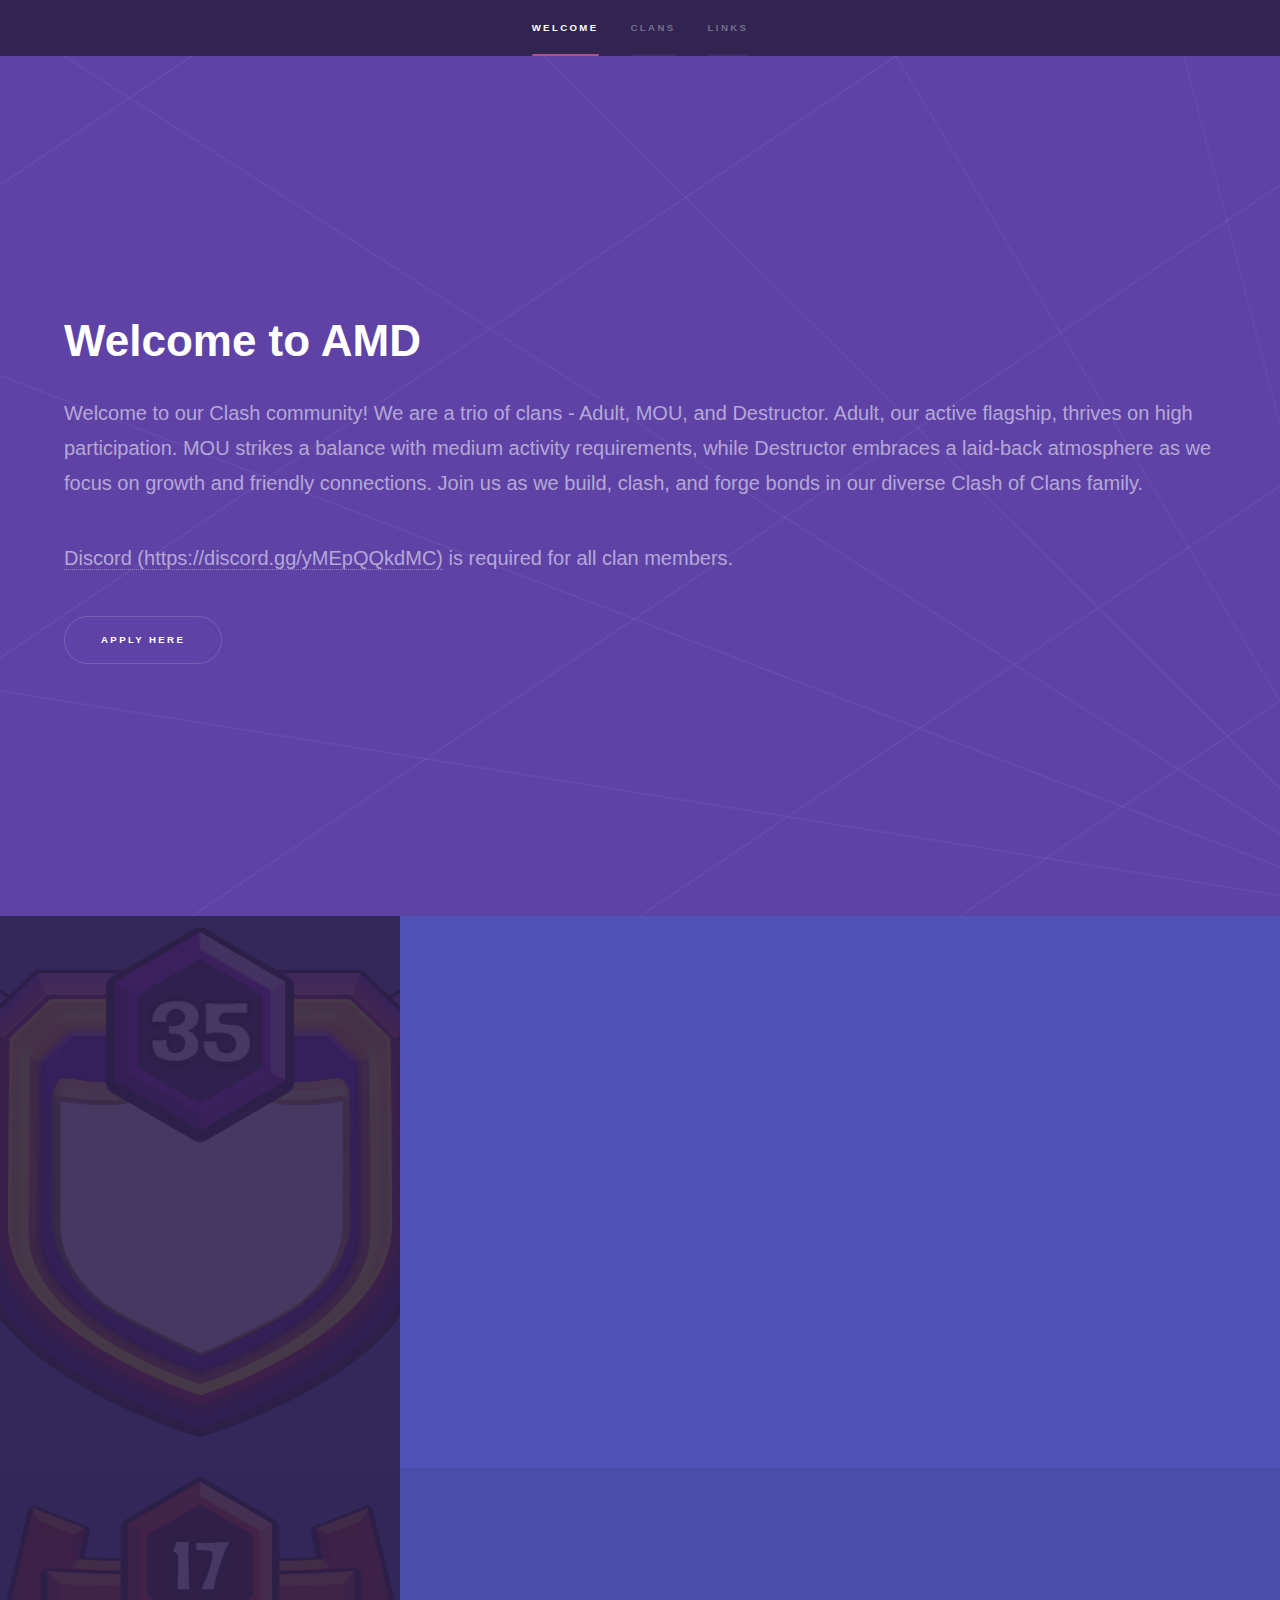
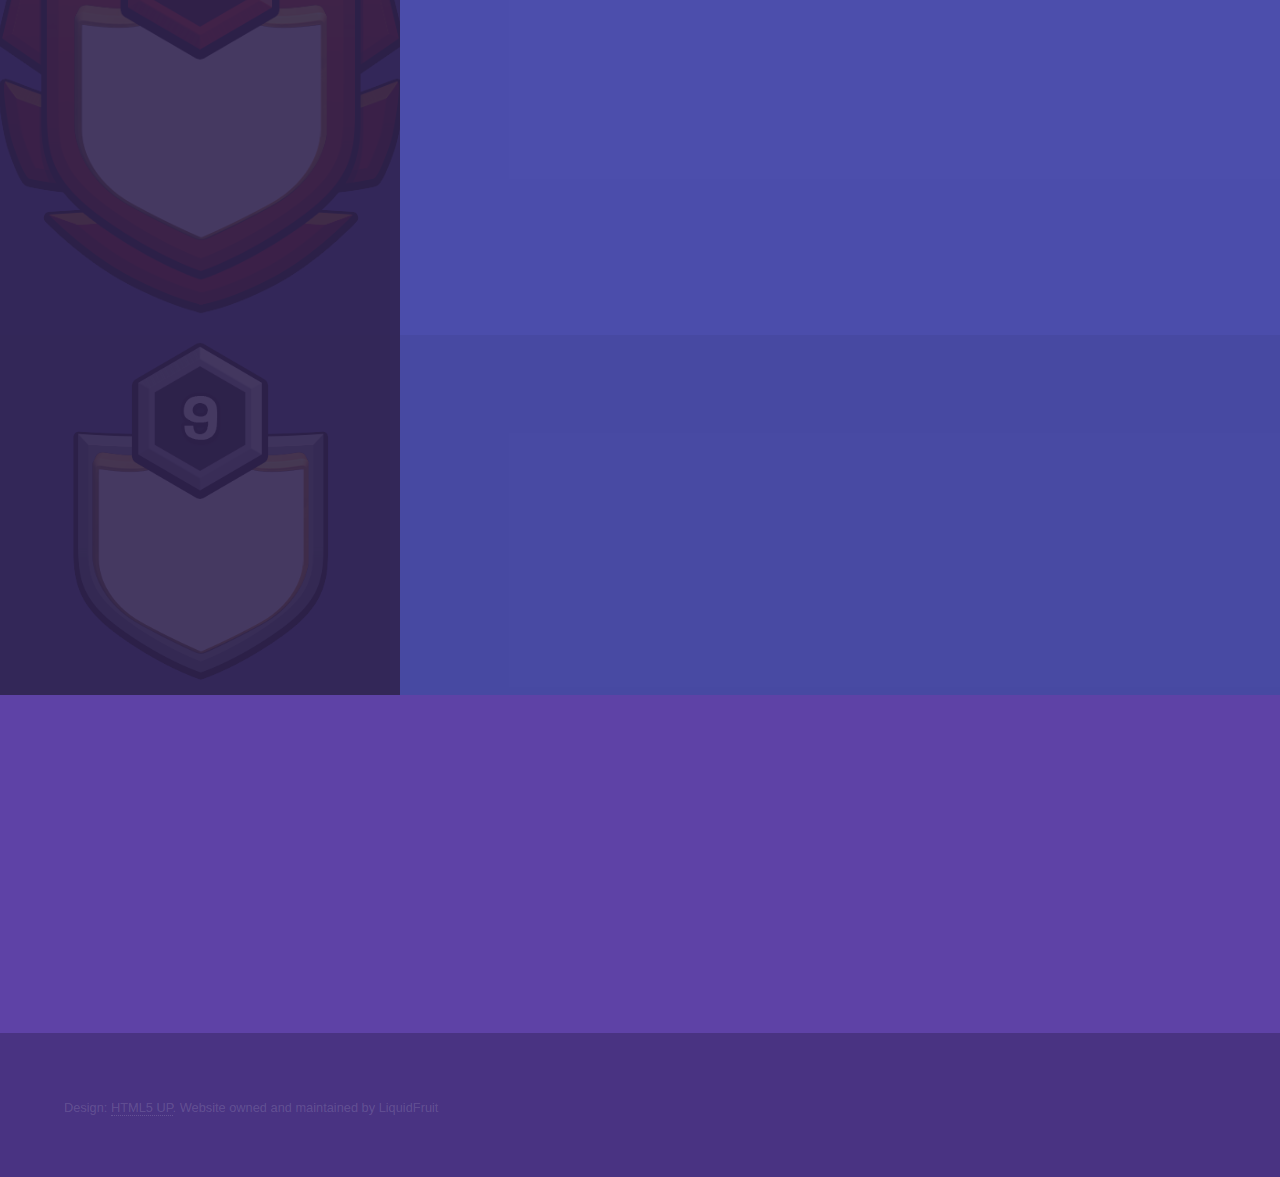
<file: index1.html>
<!DOCTYPE HTML>
<!--
	Hyperspace by HTML5 UP
	html5up.net | @ajlkn
	Free for personal and commercial use under the CCA 3.0 license (html5up.net/license)
-->
<html>
	<head>
		<title>AMD</title>
		<meta charset="utf-8" />
		<meta name="viewport" content="width=device-width, initial-scale=1, user-scalable=no" />
		<link rel="stylesheet" href="assets/css/main.css" />
		<noscript><link rel="stylesheet" href="assets/css/noscript.css" /></noscript>
	</head>
	<body class="is-preload">

		<!-- Sidebar -->
			<section id="sidebar"> <!-- Color controlled by line 3527 of main.css -->
				<div class="inner">
					<nav>
						<ul>
							<li><a href="#intro">Welcome</a></li>
							<li><a href="#clans">Clans</a></li>
							<li><a href="#links">Links</a></li>
						</ul>
					</nav>
				</div>
			</section>

		<!-- Wrapper -->

		<!-- Colors controlled by line 2537 of main.css -->
			<div id="wrapper">

				<!-- Intro -->
					<section id="intro" class="wrapper style1 fullscreen fade-up">
						<div class="inner">
							<h1>Welcome to AMD</h1>
							<p>Welcome to our Clash community! We are a trio of clans - Adult, MOU, and Destructor. Adult, our active flagship, thrives on high participation. MOU strikes a balance with medium activity requirements, while Destructor embraces a laid-back atmosphere as we focus on growth and friendly connections. Join us as we build, clash, and forge bonds in our diverse Clash of Clans family.</p>
							<p><a href="https://discord.gg/yMEpQQkdMC">Discord (https://discord.gg/yMEpQQkdMC)</a> is required for all clan members.</p>
							<ul class="actions">
								<li><a href="https://discord.gg/yMEpQQkdMC" class="button scrolly">Apply here</a></li>
							</ul>
						</div>
					</section>

				<!-- Clans -->
					<section id="clans" class="wrapper style2 spotlights">
						<section>
							<a class="image"><img src="images/adult-large.png" alt="" data-position="top center" /></a>
							<div class="content">
								<div class="inner">
									<h2>Adult</h2>
									<p>Adult is a very active FWA clan. We have high requirements and standards in Adult.</p>
									<p>Requirements:</p>
									<ul>
										<li>Knowledge or willingness to learn FWA wars.</li>
										<li>100+ multiplayer attacks won per season. 50 by midseason.</li>
										<li>1000 troops donated and 1000 troops received per season.</li>
										<li>Ability to 2 or 3 shot max capital districts (3 or 4 hits for capital peak).</li>
										<li>Active daily.</li>
										<li>Clan games participation required.</li>
									</ul>
									<ul class="actions">
										<li><a href="https://link.clashofclans.com/en?action=OpenClanProfile&tag=8UY90PG8" class="button">Open in-game</a></li>
									</ul>
								</div>
							</div>
						</section>
						<section>
							<a class="image"><img src="images/mou-large.png" alt="" data-position="top center" /></a>
							<div class="content">
								<div class="inner">
									<h2>MOU</h2>
									<p>MOU is our more relaxed FWA clan.</p>
									<p>Requirements:</p>
									<ul>
										<li>Knowledge or willingness to learn FWA wars.</li>
										<li>At least a few multiplayer attacks won per season.</li>
										<li>At least a few troops donated and received per season.</li>
									</ul>
									<ul class="actions">
										<li><a href="https://link.clashofclans.com/en?action=OpenClanProfile&tag=CV9022Q2" class="button">Open in-game</a></li>
									</ul>
								</div>
							</div>
						</section>
						<section>
							<a class="image"><img src="images/destructor-large.png" alt="" data-position="top center" /></a>
							<div class="content">
								<div class="inner">
									<h2>Destructor</h2>
									<p>Destructor is our 3rd clan and currently isn't FWA. We may make it FWA in future. We do relaxed wars here and are currently just focusing on leveling it up and gaining members.</p>
									<ul class="actions">
										<li><a href="https://link.clashofclans.com/en?action=OpenClanProfile&tag=2QPUQUR9Y" class="button">Open in-game</a></li>
									</ul>
								</div>
							</div>
						</section>
					</section>

				<!-- Links -->
					<section id="links" class="wrapper style1 fade-up">
						<div class="inner">
							<h2>Links</h2>
							<p>Explore our hall of fame, raw data, and analytics related to our clans and members.</p>
							<!-- <div class="split style1">
								<section>
									<form method="post" action="#">
										<div class="fields">
											<div class="field half">
												<label for="name">Name</label>
												<input type="text" name="name" id="name" />
											</div>
											<div class="field half">
												<label for="email">Email</label>
												<input type="text" name="email" id="email" />
											</div>
											<div class="field">
												<label for="message">Message</label>
												<textarea name="message" id="message" rows="5"></textarea>
											</div>
										</div>
										<ul class="actions">
											<li><a href="" class="button submit">Send Message</a></li>
										</ul>
									</form>
								</section>
								<section>
									<ul class="contact">
										<li>
											<h3>Address</h3>
											<span>12345 Somewhere Road #654<br />
											Nashville, TN 00000-0000<br />
											USA</span>
										</li>
										<li>
											<h3>Email</h3>
											<a href="#">user@untitled.tld</a>
										</li>
										<li>
											<h3>Phone</h3>
											<span>(000) 000-0000</span>
										</li>
										<li>
											<h3>Social</h3>
											<ul class="icons">
												<li><a href="#" class="icon brands fa-twitter"><span class="label">Twitter</span></a></li>
												<li><a href="#" class="icon brands fa-facebook-f"><span class="label">Facebook</span></a></li>
												<li><a href="#" class="icon brands fa-github"><span class="label">GitHub</span></a></li>
												<li><a href="#" class="icon brands fa-instagram"><span class="label">Instagram</span></a></li>
												<li><a href="#" class="icon brands fa-linkedin-in"><span class="label">LinkedIn</span></a></li>
											</ul>
										</li>
									</ul>
								</section>
							</div> -->
							<ul>
								<li><h4><a href="#" target="_blank">Hall of Fame (coming soon!)</a></h4></li>
								<li><h4><a href="data_explorer.html" target="_blank">Data Explorer</a></h4></li>
								<li><h4><a href="#" target="_blank">Insights (coming soon!)</a></h4></li>
							</ul>
						</div>
					</section>

			</div>

		<!-- Footer -->
		<!-- Color controlled by line 2537 of main.css -->
			<footer id="footer" class="wrapper style1-alt">
				<div class="inner">
					<ul class="menu">
						<li>Design: <a href="http://html5up.net">HTML5 UP</a>. Website owned and maintained by LiquidFruit</li>
					</ul>
				</div>
			</footer>

		<!-- Scripts -->
			<script src="assets/js/jquery.min.js"></script>
			<script src="assets/js/jquery.scrollex.min.js"></script>
			<script src="assets/js/jquery.scrolly.min.js"></script>
			<script src="assets/js/browser.min.js"></script>
			<script src="assets/js/breakpoints.min.js"></script>
			<script src="assets/js/util.js"></script>
			<script src="assets/js/main.js"></script>

	</body>
</html>
</file>
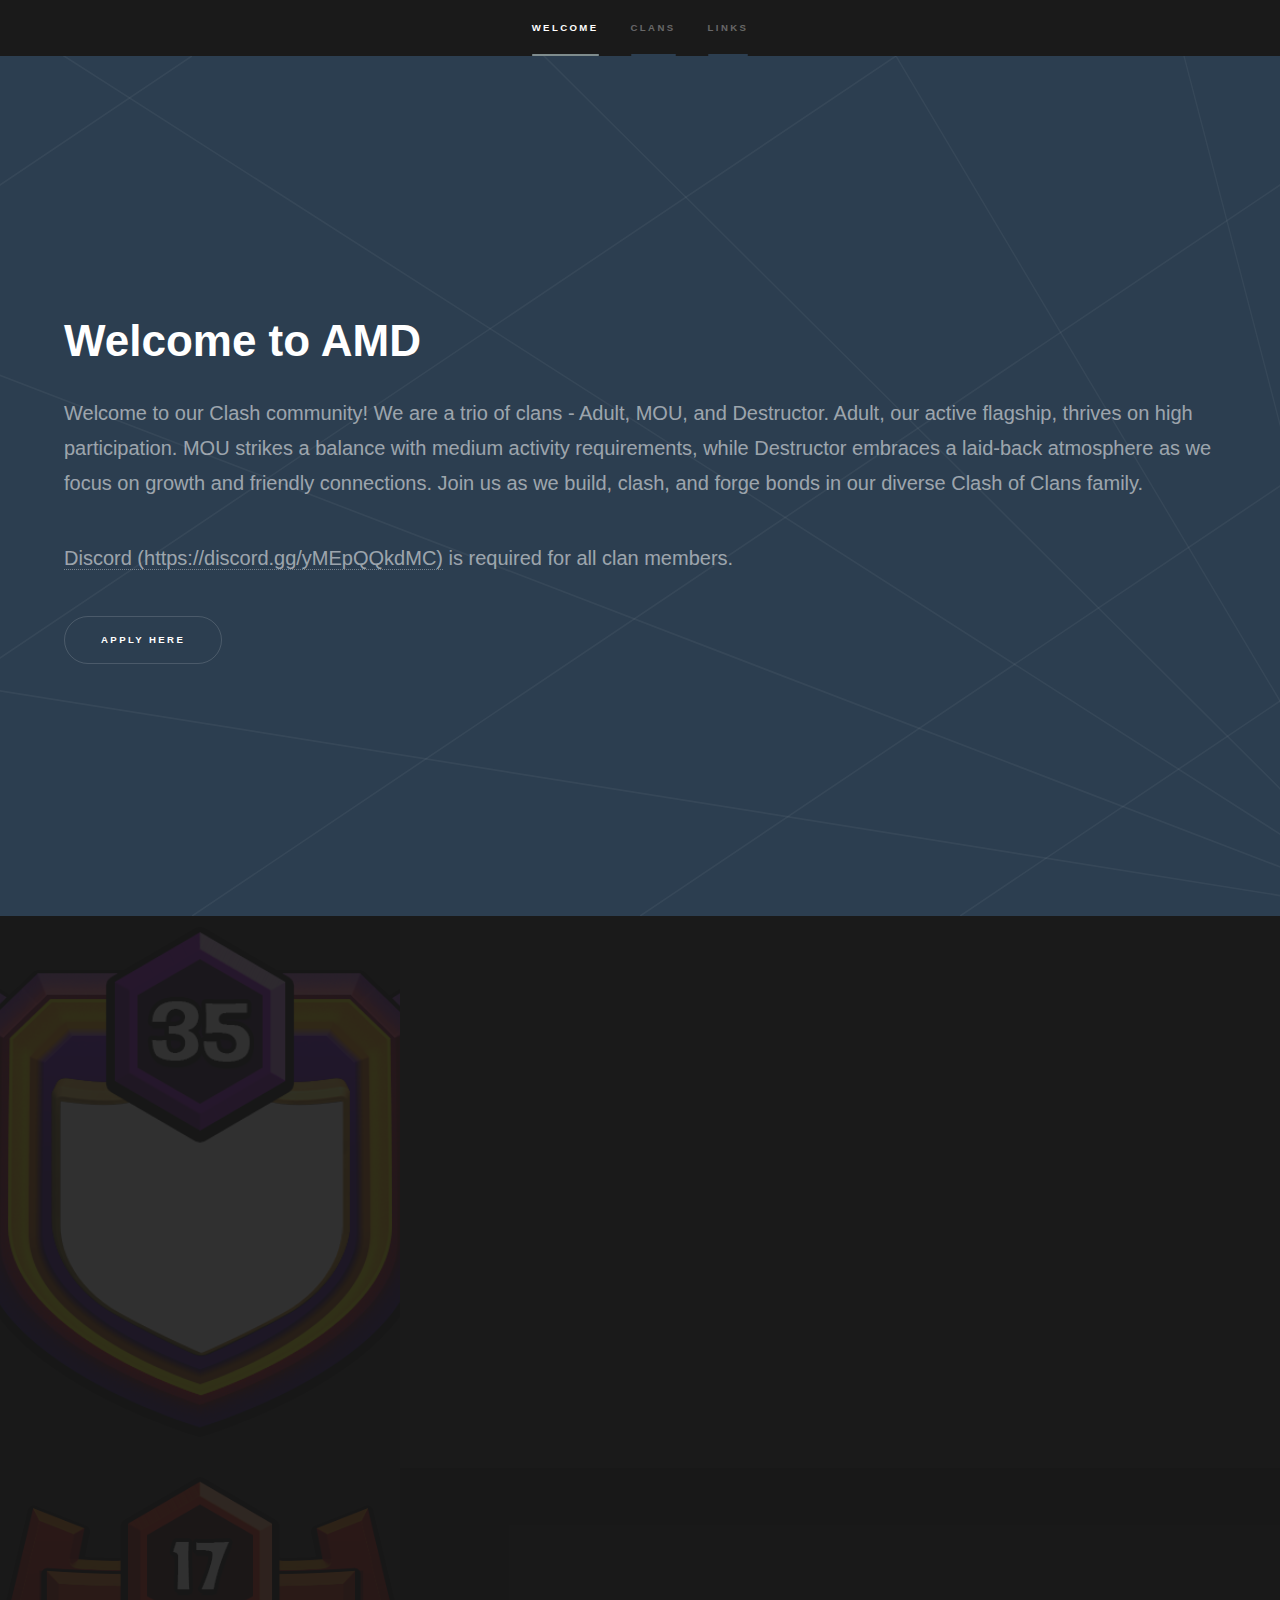
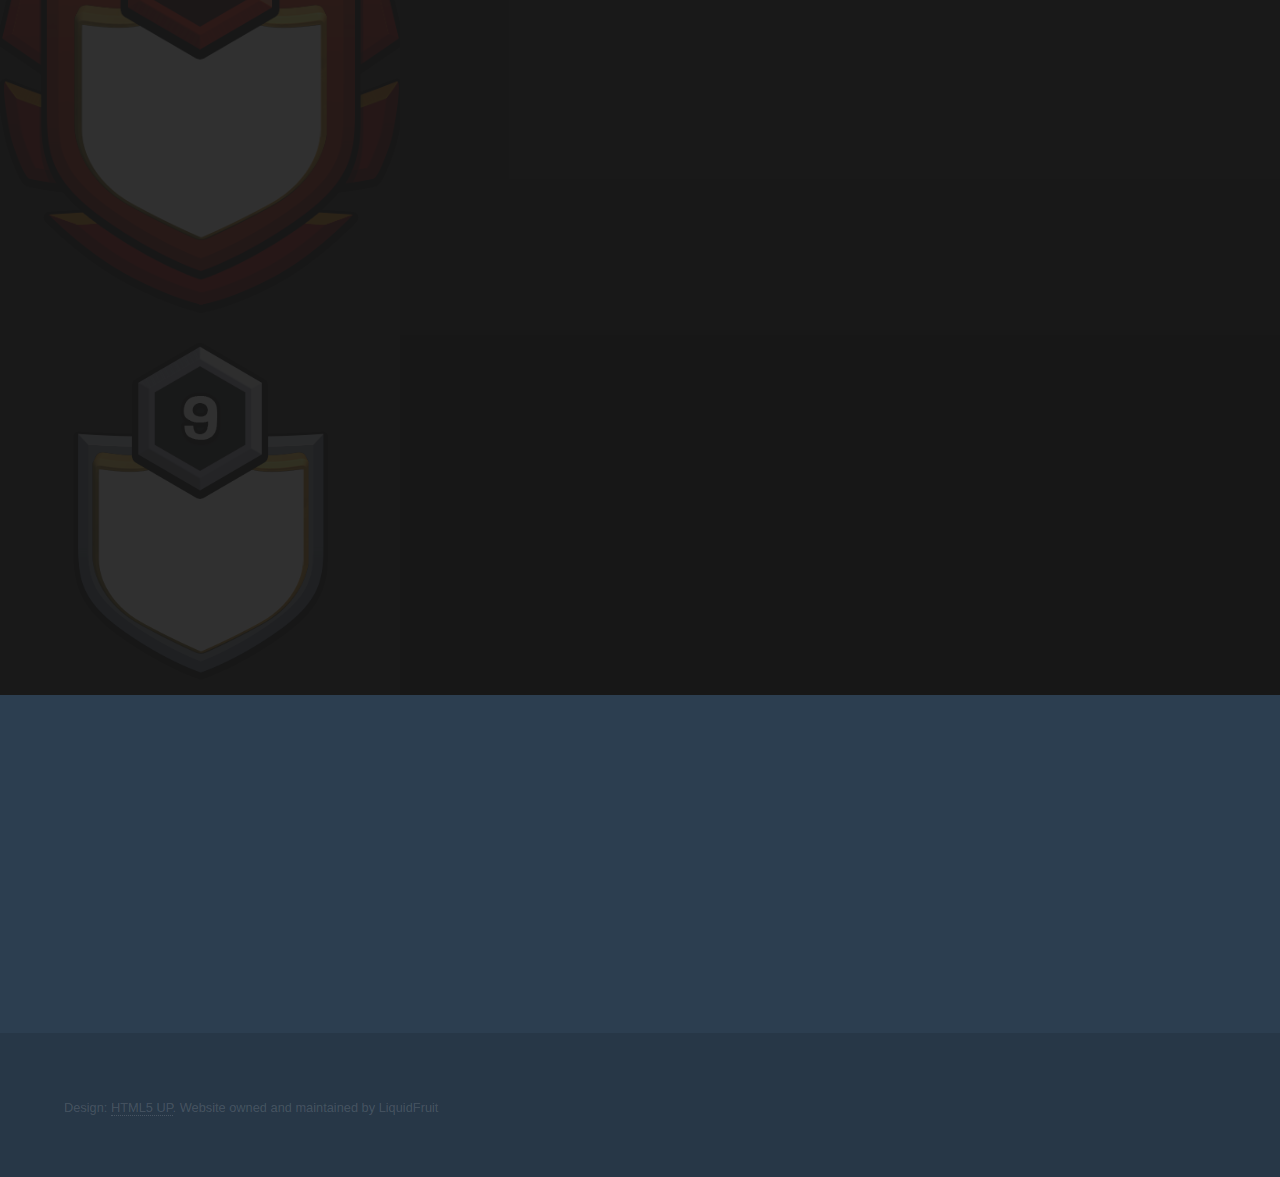
<file: index2.html>
<!DOCTYPE HTML>
<!--
	Hyperspace by HTML5 UP
	html5up.net | @ajlkn
	Free for personal and commercial use under the CCA 3.0 license (html5up.net/license)
-->
<html>
	<head>
		<title>AMD</title>
		<meta charset="utf-8" />
		<meta name="viewport" content="width=device-width, initial-scale=1, user-scalable=no" />
		<link rel="stylesheet" href="assets/css/main2.css" />
		<noscript><link rel="stylesheet" href="assets/css/noscript.css" /></noscript>
	</head>
	<body class="is-preload">

		<!-- Sidebar -->
			<section id="sidebar"> <!-- Color controlled by line 3527 of main.css -->
				<div class="inner">
					<nav>
						<ul>
							<li><a href="#intro">Welcome</a></li>
							<li><a href="#clans">Clans</a></li>
							<li><a href="#links">Links</a></li>
						</ul>
					</nav>
				</div>
			</section>

		<!-- Wrapper -->

		<!-- Colors controlled by line 2537 of main.css -->
			<div id="wrapper">

				<!-- Intro -->
					<section id="intro" class="wrapper style1 fullscreen fade-up">
						<div class="inner">
							<h1>Welcome to AMD</h1>
							<p>Welcome to our Clash community! We are a trio of clans - Adult, MOU, and Destructor. Adult, our active flagship, thrives on high participation. MOU strikes a balance with medium activity requirements, while Destructor embraces a laid-back atmosphere as we focus on growth and friendly connections. Join us as we build, clash, and forge bonds in our diverse Clash of Clans family.</p>
							<p><a href="https://discord.gg/yMEpQQkdMC">Discord (https://discord.gg/yMEpQQkdMC)</a> is required for all clan members.</p>
							<ul class="actions">
								<li><a href="https://discord.gg/yMEpQQkdMC" class="button scrolly">Apply here</a></li>
							</ul>
						</div>
					</section>

				<!-- Clans -->
					<section id="clans" class="wrapper style2 spotlights">
						<section>
							<a class="image"><img src="images/adult-large.png" alt="" data-position="top center" /></a>
							<div class="content">
								<div class="inner">
									<h2>Adult</h2>
									<p>Adult is a very active FWA clan. We have high requirements and standards in Adult.</p>
									<p>Requirements:</p>
									<ul>
										<li>Knowledge or willingness to learn FWA wars.</li>
										<li>100+ multiplayer attacks won per season. 50 by midseason.</li>
										<li>1000 troops donated and 1000 troops received per season.</li>
										<li>Ability to 2 or 3 shot max capital districts (3 or 4 hits for capital peak).</li>
										<li>Active daily.</li>
										<li>Clan games participation required.</li>
									</ul>
									<ul class="actions">
										<li><a href="https://link.clashofclans.com/en?action=OpenClanProfile&tag=8UY90PG8" class="button">Open in-game</a></li>
									</ul>
								</div>
							</div>
						</section>
						<section>
							<a class="image"><img src="images/mou-large.png" alt="" data-position="top center" /></a>
							<div class="content">
								<div class="inner">
									<h2>MOU</h2>
									<p>MOU is our more relaxed FWA clan.</p>
									<p>Requirements:</p>
									<ul>
										<li>Knowledge or willingness to learn FWA wars.</li>
										<li>At least a few multiplayer attacks won per season.</li>
										<li>At least a few troops donated and received per season.</li>
									</ul>
									<ul class="actions">
										<li><a href="https://link.clashofclans.com/en?action=OpenClanProfile&tag=CV9022Q2" class="button">Open in-game</a></li>
									</ul>
								</div>
							</div>
						</section>
						<section>
							<a class="image"><img src="images/destructor-large.png" alt="" data-position="top center" /></a>
							<div class="content">
								<div class="inner">
									<h2>Destructor</h2>
									<p>Destructor is our 3rd clan and currently isn't FWA. We may make it FWA in future. We do relaxed wars here and are currently just focusing on leveling it up and gaining members.</p>
									<ul class="actions">
										<li><a href="https://link.clashofclans.com/en?action=OpenClanProfile&tag=2QPUQUR9Y" class="button">Open in-game</a></li>
									</ul>
								</div>
							</div>
						</section>
					</section>

				<!-- Links -->
					<section id="links" class="wrapper style1 fade-up">
						<div class="inner">
							<h2>Links</h2>
							<p>Explore our hall of fame, raw data, and analytics related to our clans and members.</p>
							<!-- <div class="split style1">
								<section>
									<form method="post" action="#">
										<div class="fields">
											<div class="field half">
												<label for="name">Name</label>
												<input type="text" name="name" id="name" />
											</div>
											<div class="field half">
												<label for="email">Email</label>
												<input type="text" name="email" id="email" />
											</div>
											<div class="field">
												<label for="message">Message</label>
												<textarea name="message" id="message" rows="5"></textarea>
											</div>
										</div>
										<ul class="actions">
											<li><a href="" class="button submit">Send Message</a></li>
										</ul>
									</form>
								</section>
								<section>
									<ul class="contact">
										<li>
											<h3>Address</h3>
											<span>12345 Somewhere Road #654<br />
											Nashville, TN 00000-0000<br />
											USA</span>
										</li>
										<li>
											<h3>Email</h3>
											<a href="#">user@untitled.tld</a>
										</li>
										<li>
											<h3>Phone</h3>
											<span>(000) 000-0000</span>
										</li>
										<li>
											<h3>Social</h3>
											<ul class="icons">
												<li><a href="#" class="icon brands fa-twitter"><span class="label">Twitter</span></a></li>
												<li><a href="#" class="icon brands fa-facebook-f"><span class="label">Facebook</span></a></li>
												<li><a href="#" class="icon brands fa-github"><span class="label">GitHub</span></a></li>
												<li><a href="#" class="icon brands fa-instagram"><span class="label">Instagram</span></a></li>
												<li><a href="#" class="icon brands fa-linkedin-in"><span class="label">LinkedIn</span></a></li>
											</ul>
										</li>
									</ul>
								</section>
							</div> -->
							<ul>
								<li><h4><a href="#" target="_blank">Hall of Fame (coming soon!)</a></h4></li>
								<li><h4><a href="data_explorer.html" target="_blank">Data Explorer</a></h4></li>
								<li><h4><a href="#" target="_blank">Insights (coming soon!)</a></h4></li>
							</ul>
						</div>
					</section>

			</div>

		<!-- Footer -->
		<!-- Color controlled by line 2537 of main.css -->
			<footer id="footer" class="wrapper style1-alt">
				<div class="inner">
					<ul class="menu">
						<li>Design: <a href="http://html5up.net">HTML5 UP</a>. Website owned and maintained by LiquidFruit</li>
					</ul>
				</div>
			</footer>

		<!-- Scripts -->
			<script src="assets/js/jquery.min.js"></script>
			<script src="assets/js/jquery.scrollex.min.js"></script>
			<script src="assets/js/jquery.scrolly.min.js"></script>
			<script src="assets/js/browser.min.js"></script>
			<script src="assets/js/breakpoints.min.js"></script>
			<script src="assets/js/util.js"></script>
			<script src="assets/js/main.js"></script>

	</body>
</html>
</file>
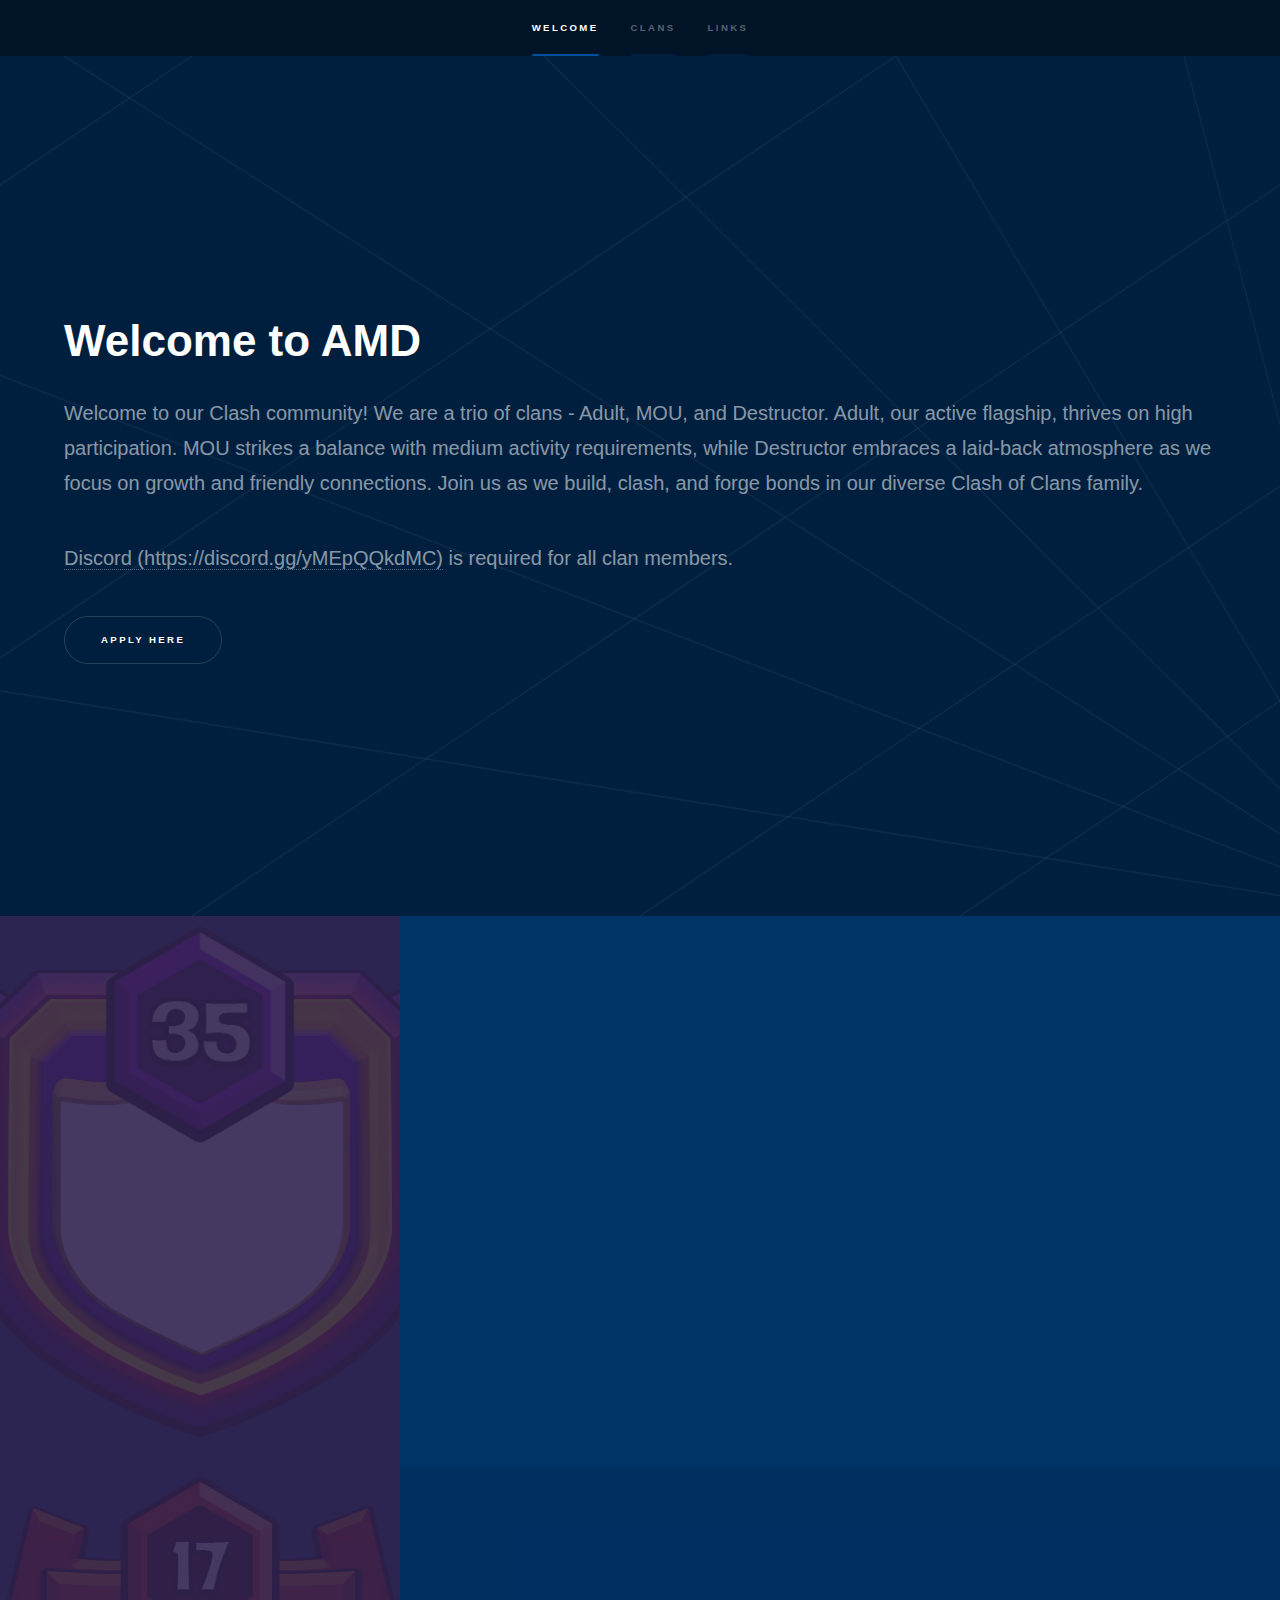
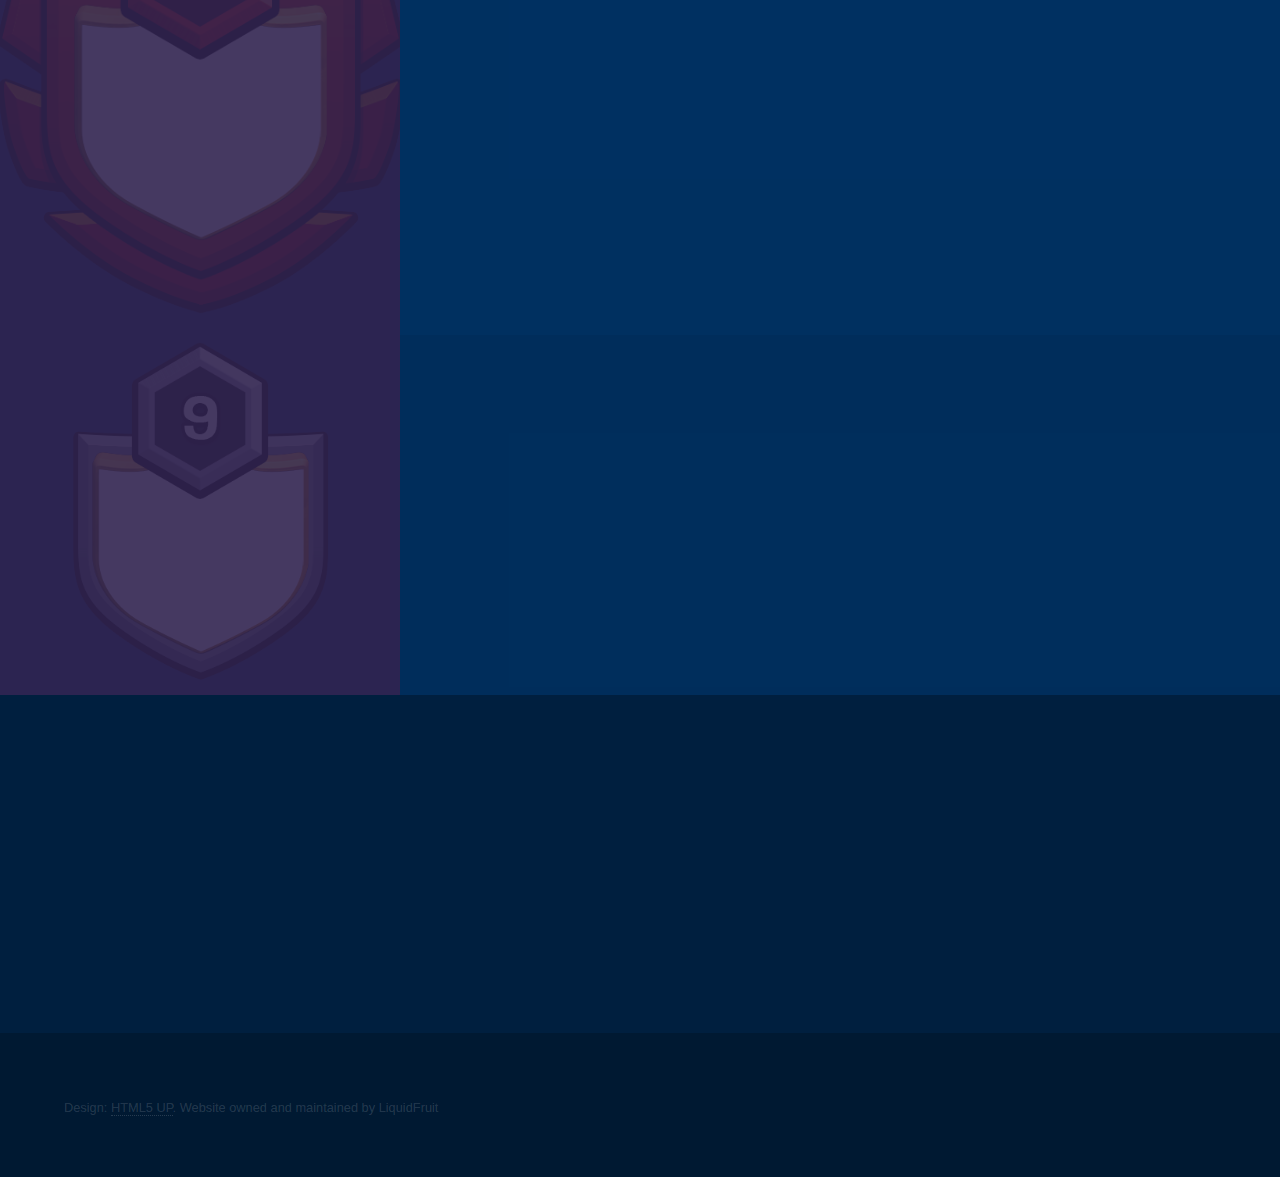
<file: index3.html>
<!DOCTYPE HTML>
<!--
	Hyperspace by HTML5 UP
	html5up.net | @ajlkn
	Free for personal and commercial use under the CCA 3.0 license (html5up.net/license)
-->
<html>
	<head>
		<title>AMD</title>
		<meta charset="utf-8" />
		<meta name="viewport" content="width=device-width, initial-scale=1, user-scalable=no" />
		<link rel="stylesheet" href="assets/css/main3.css" />
		<noscript><link rel="stylesheet" href="assets/css/noscript.css" /></noscript>
	</head>
	<body class="is-preload">

		<!-- Sidebar -->
			<section id="sidebar"> <!-- Color controlled by line 3527 of main.css -->
				<div class="inner">
					<nav>
						<ul>
							<li><a href="#intro">Welcome</a></li>
							<li><a href="#clans">Clans</a></li>
							<li><a href="#links">Links</a></li>
						</ul>
					</nav>
				</div>
			</section>

		<!-- Wrapper -->

		<!-- Colors controlled by line 2537 of main.css -->
			<div id="wrapper">

				<!-- Intro -->
					<section id="intro" class="wrapper style1 fullscreen fade-up">
						<div class="inner">
							<h1>Welcome to AMD</h1>
							<p>Welcome to our Clash community! We are a trio of clans - Adult, MOU, and Destructor. Adult, our active flagship, thrives on high participation. MOU strikes a balance with medium activity requirements, while Destructor embraces a laid-back atmosphere as we focus on growth and friendly connections. Join us as we build, clash, and forge bonds in our diverse Clash of Clans family.</p>
							<p><a href="https://discord.gg/yMEpQQkdMC">Discord (https://discord.gg/yMEpQQkdMC)</a> is required for all clan members.</p>
							<ul class="actions">
								<li><a href="https://discord.gg/yMEpQQkdMC" class="button scrolly">Apply here</a></li>
							</ul>
						</div>
					</section>

				<!-- Clans -->
					<section id="clans" class="wrapper style2 spotlights">
						<section>
							<a class="image"><img src="images/adult-large.png" alt="" data-position="top center" /></a>
							<div class="content">
								<div class="inner">
									<h2>Adult</h2>
									<p>Adult is a very active FWA clan. We have high requirements and standards in Adult.</p>
									<p>Requirements:</p>
									<ul>
										<li>Knowledge or willingness to learn FWA wars.</li>
										<li>100+ multiplayer attacks won per season. 50 by midseason.</li>
										<li>1000 troops donated and 1000 troops received per season.</li>
										<li>Ability to 2 or 3 shot max capital districts (3 or 4 hits for capital peak).</li>
										<li>Active daily.</li>
										<li>Clan games participation required.</li>
									</ul>
									<ul class="actions">
										<li><a href="https://link.clashofclans.com/en?action=OpenClanProfile&tag=8UY90PG8" class="button">Open in-game</a></li>
									</ul>
								</div>
							</div>
						</section>
						<section>
							<a class="image"><img src="images/mou-large.png" alt="" data-position="top center" /></a>
							<div class="content">
								<div class="inner">
									<h2>MOU</h2>
									<p>MOU is our more relaxed FWA clan.</p>
									<p>Requirements:</p>
									<ul>
										<li>Knowledge or willingness to learn FWA wars.</li>
										<li>At least a few multiplayer attacks won per season.</li>
										<li>At least a few troops donated and received per season.</li>
									</ul>
									<ul class="actions">
										<li><a href="https://link.clashofclans.com/en?action=OpenClanProfile&tag=CV9022Q2" class="button">Open in-game</a></li>
									</ul>
								</div>
							</div>
						</section>
						<section>
							<a class="image"><img src="images/destructor-large.png" alt="" data-position="top center" /></a>
							<div class="content">
								<div class="inner">
									<h2>Destructor</h2>
									<p>Destructor is our 3rd clan and currently isn't FWA. We may make it FWA in future. We do relaxed wars here and are currently just focusing on leveling it up and gaining members.</p>
									<ul class="actions">
										<li><a href="https://link.clashofclans.com/en?action=OpenClanProfile&tag=2QPUQUR9Y" class="button">Open in-game</a></li>
									</ul>
								</div>
							</div>
						</section>
					</section>

				<!-- Links -->
					<section id="links" class="wrapper style1 fade-up">
						<div class="inner">
							<h2>Links</h2>
							<p>Explore our hall of fame, raw data, and analytics related to our clans and members.</p>
							<!-- <div class="split style1">
								<section>
									<form method="post" action="#">
										<div class="fields">
											<div class="field half">
												<label for="name">Name</label>
												<input type="text" name="name" id="name" />
											</div>
											<div class="field half">
												<label for="email">Email</label>
												<input type="text" name="email" id="email" />
											</div>
											<div class="field">
												<label for="message">Message</label>
												<textarea name="message" id="message" rows="5"></textarea>
											</div>
										</div>
										<ul class="actions">
											<li><a href="" class="button submit">Send Message</a></li>
										</ul>
									</form>
								</section>
								<section>
									<ul class="contact">
										<li>
											<h3>Address</h3>
											<span>12345 Somewhere Road #654<br />
											Nashville, TN 00000-0000<br />
											USA</span>
										</li>
										<li>
											<h3>Email</h3>
											<a href="#">user@untitled.tld</a>
										</li>
										<li>
											<h3>Phone</h3>
											<span>(000) 000-0000</span>
										</li>
										<li>
											<h3>Social</h3>
											<ul class="icons">
												<li><a href="#" class="icon brands fa-twitter"><span class="label">Twitter</span></a></li>
												<li><a href="#" class="icon brands fa-facebook-f"><span class="label">Facebook</span></a></li>
												<li><a href="#" class="icon brands fa-github"><span class="label">GitHub</span></a></li>
												<li><a href="#" class="icon brands fa-instagram"><span class="label">Instagram</span></a></li>
												<li><a href="#" class="icon brands fa-linkedin-in"><span class="label">LinkedIn</span></a></li>
											</ul>
										</li>
									</ul>
								</section>
							</div> -->
							<ul>
								<li><h4><a href="#" target="_blank">Hall of Fame (coming soon!)</a></h4></li>
								<li><h4><a href="data_explorer.html" target="_blank">Data Explorer</a></h4></li>
								<li><h4><a href="#" target="_blank">Insights (coming soon!)</a></h4></li>
							</ul>
						</div>
					</section>

			</div>

		<!-- Footer -->
		<!-- Color controlled by line 2537 of main.css -->
			<footer id="footer" class="wrapper style1-alt">
				<div class="inner">
					<ul class="menu">
						<li>Design: <a href="http://html5up.net">HTML5 UP</a>. Website owned and maintained by LiquidFruit</li>
					</ul>
				</div>
			</footer>

		<!-- Scripts -->
			<script src="assets/js/jquery.min.js"></script>
			<script src="assets/js/jquery.scrollex.min.js"></script>
			<script src="assets/js/jquery.scrolly.min.js"></script>
			<script src="assets/js/browser.min.js"></script>
			<script src="assets/js/breakpoints.min.js"></script>
			<script src="assets/js/util.js"></script>
			<script src="assets/js/main.js"></script>

	</body>
</html>
</file>
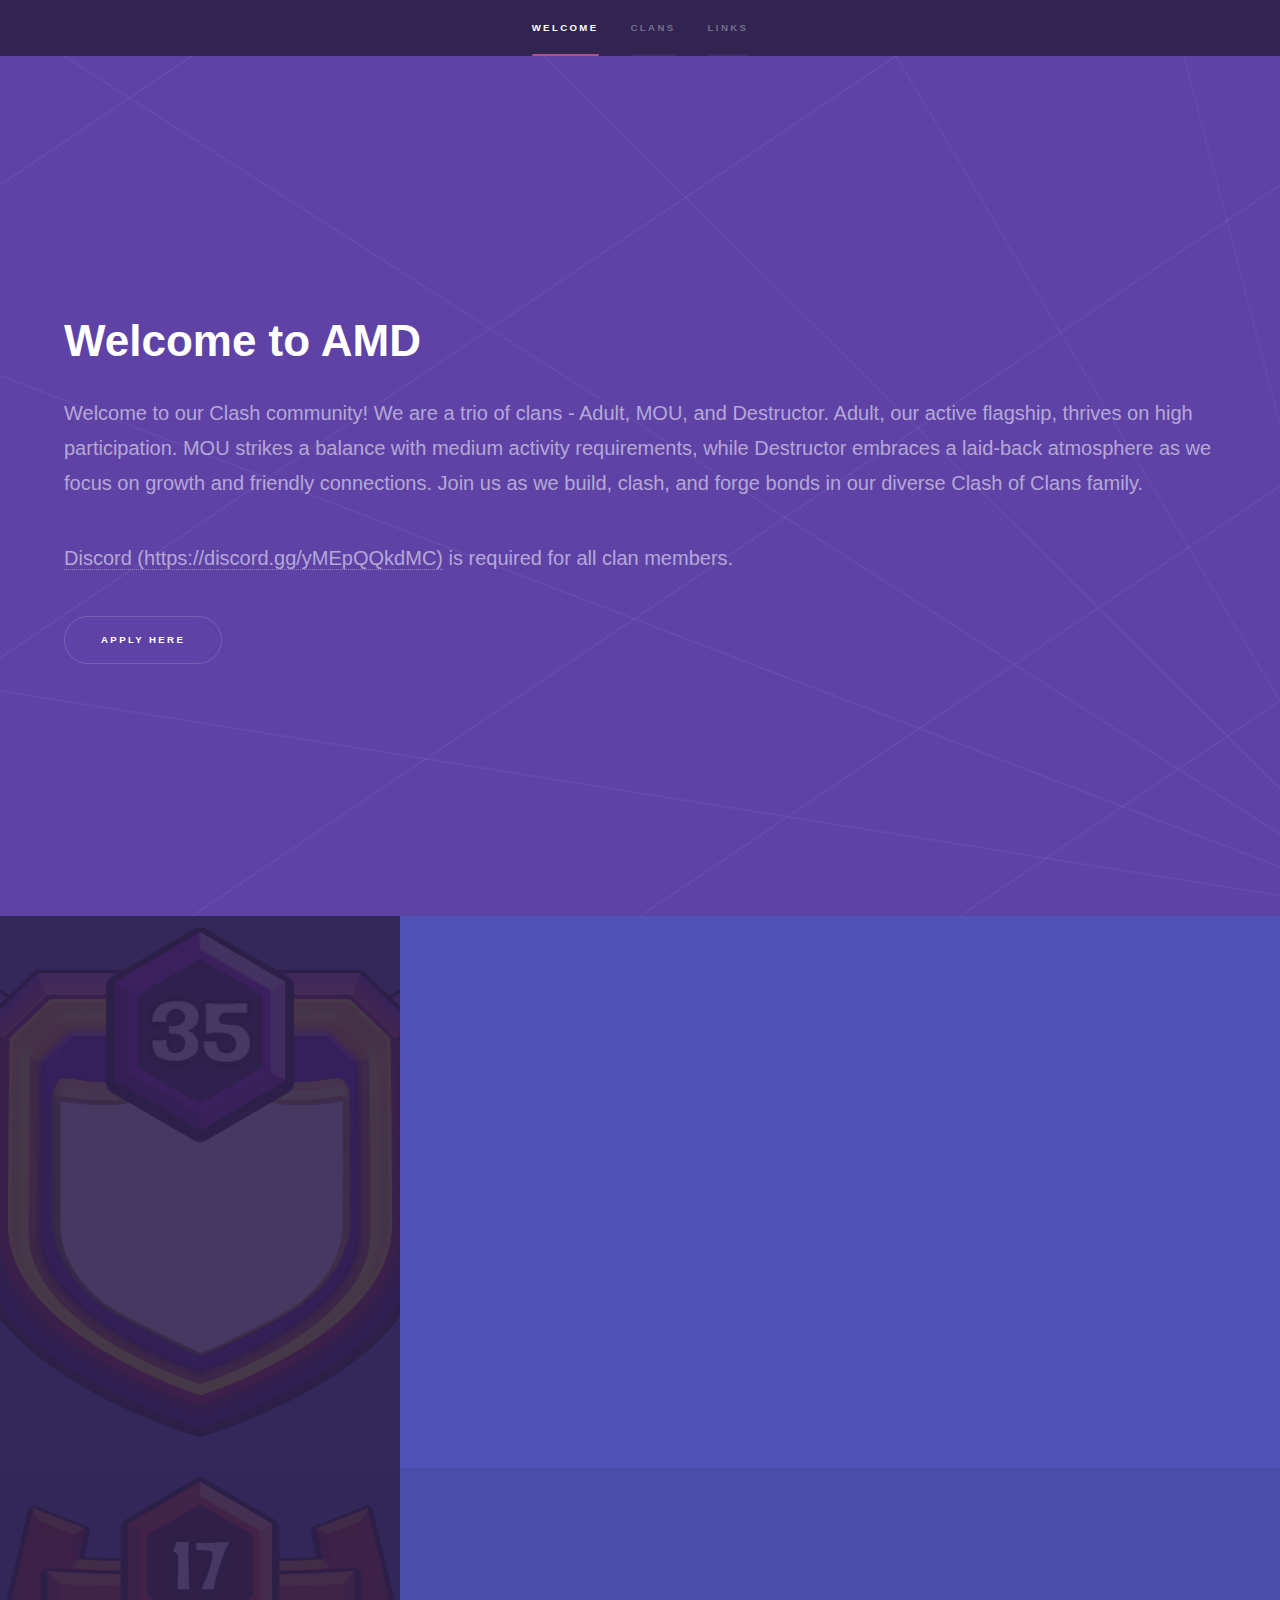
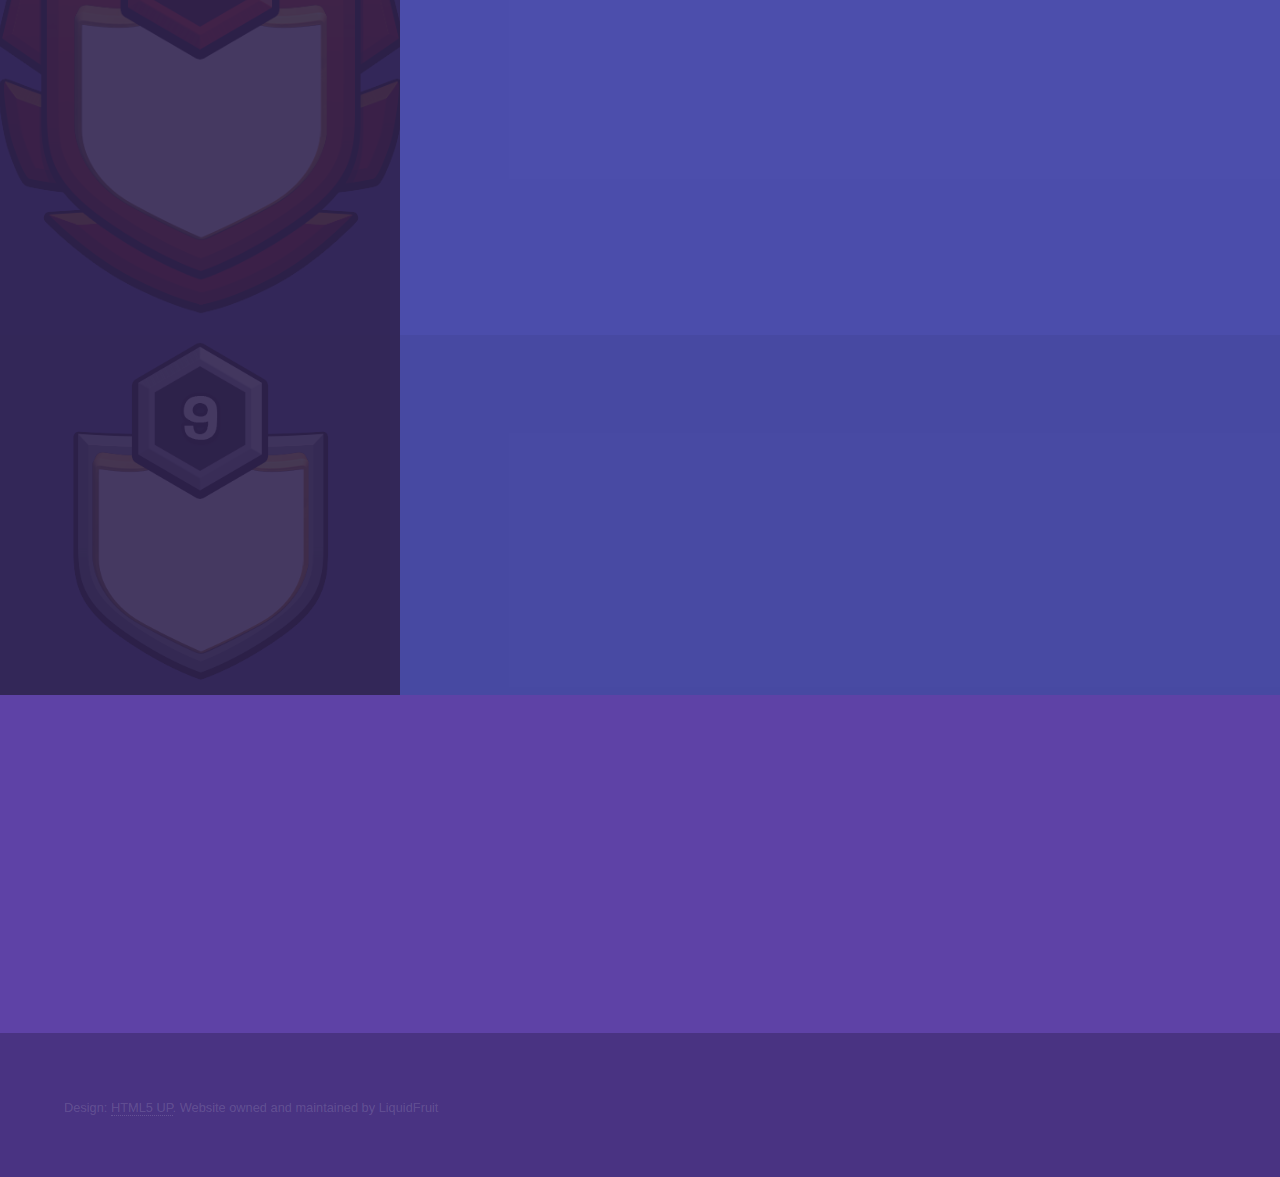
<file: index4.html>
<!DOCTYPE HTML>
<!--
	Hyperspace by HTML5 UP
	html5up.net | @ajlkn
	Free for personal and commercial use under the CCA 3.0 license (html5up.net/license)
-->
<html>
	<head>
		<title>AMD</title>
		<meta charset="utf-8" />
		<meta name="viewport" content="width=device-width, initial-scale=1, user-scalable=no" />
		<link rel="stylesheet" href="assets/css/main4.css" />
		<noscript><link rel="stylesheet" href="assets/css/noscript.css" /></noscript>
	</head>
	<body class="is-preload">

		<!-- Sidebar -->
			<section id="sidebar"> <!-- Color controlled by line 3527 of main.css -->
				<div class="inner">
					<nav>
						<ul>
							<li><a href="#intro">Welcome</a></li>
							<li><a href="#clans">Clans</a></li>
							<li><a href="#links">Links</a></li>
						</ul>
					</nav>
				</div>
			</section>

		<!-- Wrapper -->

		<!-- Colors controlled by line 2537 of main.css -->
			<div id="wrapper">

				<!-- Intro -->
					<section id="intro" class="wrapper style1 fullscreen fade-up">
						<div class="inner">
							<h1>Welcome to AMD</h1>
							<p>Welcome to our Clash community! We are a trio of clans - Adult, MOU, and Destructor. Adult, our active flagship, thrives on high participation. MOU strikes a balance with medium activity requirements, while Destructor embraces a laid-back atmosphere as we focus on growth and friendly connections. Join us as we build, clash, and forge bonds in our diverse Clash of Clans family.</p>
							<p><a href="https://discord.gg/yMEpQQkdMC">Discord (https://discord.gg/yMEpQQkdMC)</a> is required for all clan members.</p>
							<ul class="actions">
								<li><a href="https://discord.gg/yMEpQQkdMC" class="button scrolly">Apply here</a></li>
							</ul>
						</div>
					</section>

				<!-- Clans -->
					<section id="clans" class="wrapper style2 spotlights">
						<section>
							<a class="image"><img src="images/adult-large.png" alt="" data-position="top center" /></a>
							<div class="content">
								<div class="inner">
									<h2>Adult</h2>
									<p>Adult is a very active FWA clan. We have high requirements and standards in Adult.</p>
									<p>Requirements:</p>
									<ul>
										<li>Knowledge or willingness to learn FWA wars.</li>
										<li>100+ multiplayer attacks won per season. 50 by midseason.</li>
										<li>1000 troops donated and 1000 troops received per season.</li>
										<li>Ability to 2 or 3 shot max capital districts (3 or 4 hits for capital peak).</li>
										<li>Active daily.</li>
										<li>Clan games participation required.</li>
									</ul>
									<ul class="actions">
										<li><a href="https://link.clashofclans.com/en?action=OpenClanProfile&tag=8UY90PG8" class="button">Open in-game</a></li>
									</ul>
								</div>
							</div>
						</section>
						<section>
							<a class="image"><img src="images/mou-large.png" alt="" data-position="top center" /></a>
							<div class="content">
								<div class="inner">
									<h2>MOU</h2>
									<p>MOU is our more relaxed FWA clan.</p>
									<p>Requirements:</p>
									<ul>
										<li>Knowledge or willingness to learn FWA wars.</li>
										<li>At least a few multiplayer attacks won per season.</li>
										<li>At least a few troops donated and received per season.</li>
									</ul>
									<ul class="actions">
										<li><a href="https://link.clashofclans.com/en?action=OpenClanProfile&tag=CV9022Q2" class="button">Open in-game</a></li>
									</ul>
								</div>
							</div>
						</section>
						<section>
							<a class="image"><img src="images/destructor-large.png" alt="" data-position="top center" /></a>
							<div class="content">
								<div class="inner">
									<h2>Destructor</h2>
									<p>Destructor is our 3rd clan and currently isn't FWA. We may make it FWA in future. We do relaxed wars here and are currently just focusing on leveling it up and gaining members.</p>
									<ul class="actions">
										<li><a href="https://link.clashofclans.com/en?action=OpenClanProfile&tag=2QPUQUR9Y" class="button">Open in-game</a></li>
									</ul>
								</div>
							</div>
						</section>
					</section>

				<!-- Links -->
					<section id="links" class="wrapper style1 fade-up">
						<div class="inner">
							<h2>Links</h2>
							<p>Explore our hall of fame, raw data, and analytics related to our clans and members.</p>
							<!-- <div class="split style1">
								<section>
									<form method="post" action="#">
										<div class="fields">
											<div class="field half">
												<label for="name">Name</label>
												<input type="text" name="name" id="name" />
											</div>
											<div class="field half">
												<label for="email">Email</label>
												<input type="text" name="email" id="email" />
											</div>
											<div class="field">
												<label for="message">Message</label>
												<textarea name="message" id="message" rows="5"></textarea>
											</div>
										</div>
										<ul class="actions">
											<li><a href="" class="button submit">Send Message</a></li>
										</ul>
									</form>
								</section>
								<section>
									<ul class="contact">
										<li>
											<h3>Address</h3>
											<span>12345 Somewhere Road #654<br />
											Nashville, TN 00000-0000<br />
											USA</span>
										</li>
										<li>
											<h3>Email</h3>
											<a href="#">user@untitled.tld</a>
										</li>
										<li>
											<h3>Phone</h3>
											<span>(000) 000-0000</span>
										</li>
										<li>
											<h3>Social</h3>
											<ul class="icons">
												<li><a href="#" class="icon brands fa-twitter"><span class="label">Twitter</span></a></li>
												<li><a href="#" class="icon brands fa-facebook-f"><span class="label">Facebook</span></a></li>
												<li><a href="#" class="icon brands fa-github"><span class="label">GitHub</span></a></li>
												<li><a href="#" class="icon brands fa-instagram"><span class="label">Instagram</span></a></li>
												<li><a href="#" class="icon brands fa-linkedin-in"><span class="label">LinkedIn</span></a></li>
											</ul>
										</li>
									</ul>
								</section>
							</div> -->
							<ul>
								<li><h4><a href="#" target="_blank">Hall of Fame (coming soon!)</a></h4></li>
								<li><h4><a href="data_explorer.html" target="_blank">Data Explorer</a></h4></li>
								<li><h4><a href="#" target="_blank">Insights (coming soon!)</a></h4></li>
							</ul>
						</div>
					</section>

			</div>

		<!-- Footer -->
		<!-- Color controlled by line 2537 of main.css -->
			<footer id="footer" class="wrapper style1-alt">
				<div class="inner">
					<ul class="menu">
						<li>Design: <a href="http://html5up.net">HTML5 UP</a>. Website owned and maintained by LiquidFruit</li>
					</ul>
				</div>
			</footer>

		<!-- Scripts -->
			<script src="assets/js/jquery.min.js"></script>
			<script src="assets/js/jquery.scrollex.min.js"></script>
			<script src="assets/js/jquery.scrolly.min.js"></script>
			<script src="assets/js/browser.min.js"></script>
			<script src="assets/js/breakpoints.min.js"></script>
			<script src="assets/js/util.js"></script>
			<script src="assets/js/main.js"></script>

	</body>
</html>
</file>
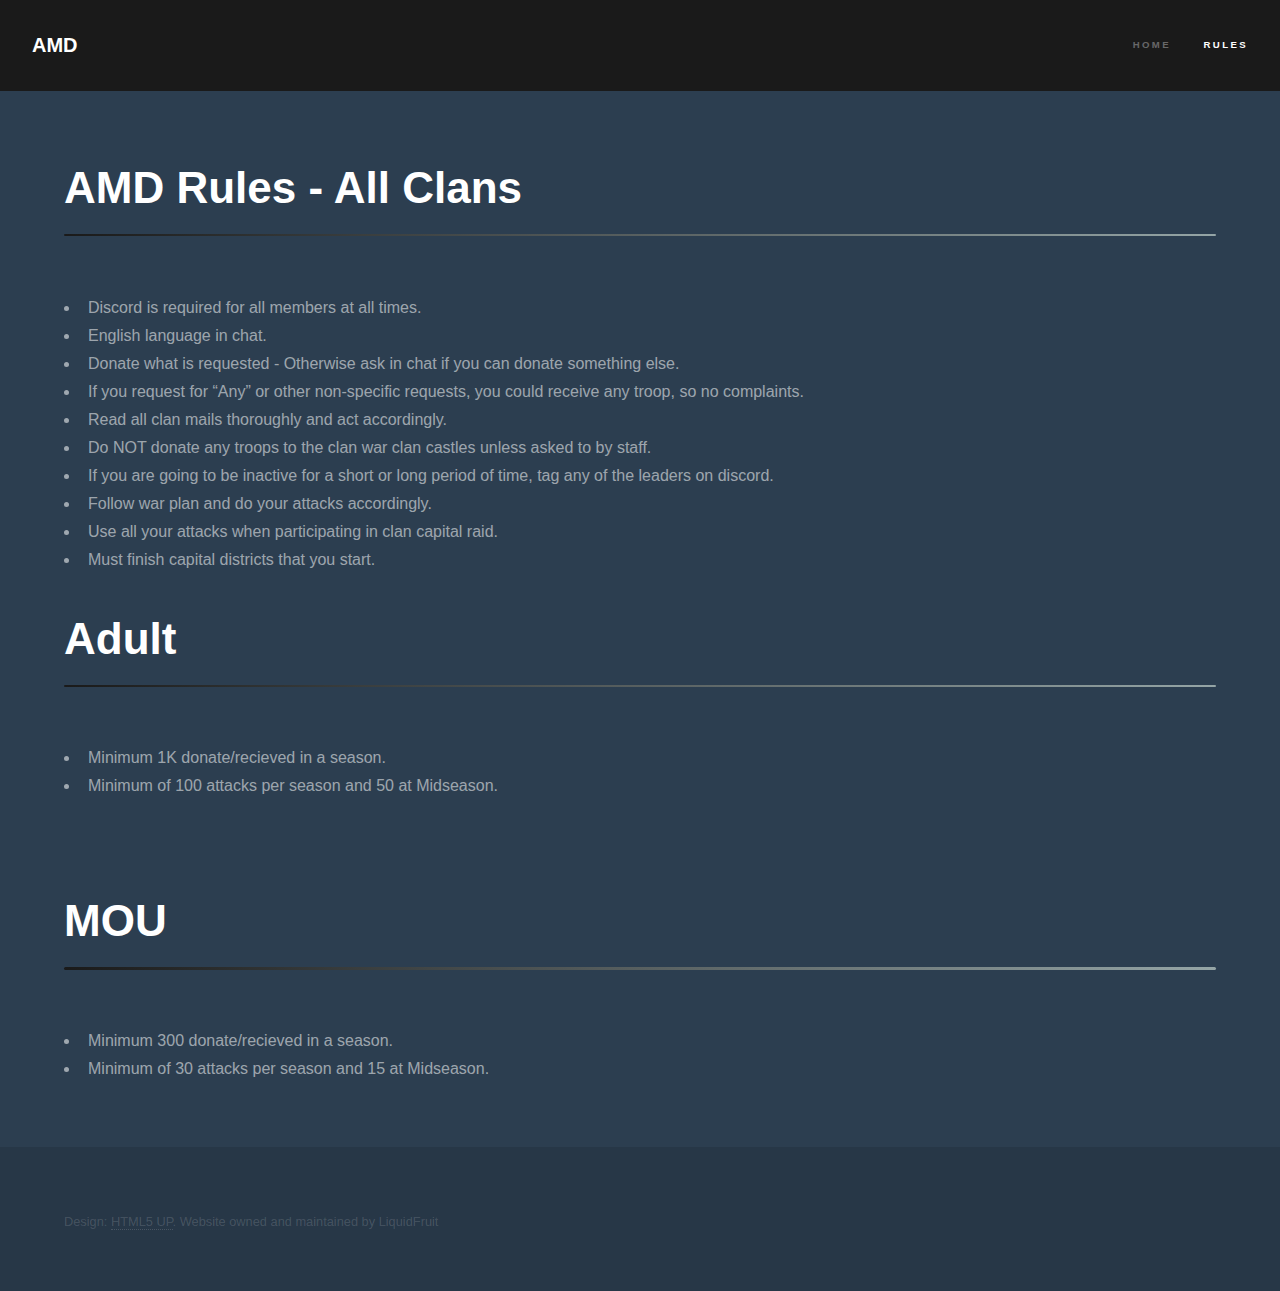
<file: rules.html>
<!DOCTYPE HTML>
<!--
	Hyperspace by HTML5 UP
	html5up.net | @ajlkn
	Free for personal and commercial use under the CCA 3.0 license (html5up.net/license)
-->
<html>
	<head>
		<title>AMD Rules</title>
		<meta charset="utf-8" />
		<meta name="viewport" content="width=device-width, initial-scale=1, user-scalable=no" />
		<link rel="stylesheet" href="assets/css/main2.css" />
		<noscript><link rel="stylesheet" href="assets/css/noscript.css" /></noscript>
	</head>
	<body class="is-preload">

		<!-- Header -->
			<header id="header">
				<a href="index.html" class="title">AMD</a>
				<nav>
					<ul>
						<li><a href="index.html">Home</a></li>
						<li><a href="rules.html" class="active">Rules</a></li>
					</ul>
				</nav>
			</header>

		<!-- Wrapper -->
			<div id="wrapper">

				<!-- Main -->
					<section id="main" class="wrapper style1 fade-up">
						<div class="inner">
							<h1 class="major">AMD Rules - All Clans</h1>
							<ul>
								<li>Discord is required for all members at all times.</li>
								<li>English language in chat.</li>
								<li>Donate what is requested - Otherwise ask in chat if you can donate something else.</li>
								<li>If you request for “Any” or other non-specific requests, you could receive any troop, so no complaints.</li>
								<li>Read all clan mails thoroughly and act accordingly.</li>
								<li>Do NOT donate any troops to the clan war clan castles unless asked to by staff.</li>
								<li>If you are going to be inactive for a short or long period of time, tag any of the leaders on discord.</li>
								<li>Follow war plan and do your attacks accordingly.</li>
								<li>Use all your attacks when participating in clan capital raid.</li>
								<li>Must finish capital districts that you start.</li>
							</ul>
							<h1 class="major">Adult</h1>
							<ul>
								<li>Minimum 1K donate/recieved in a season.</li>
								<li>Minimum of 100 attacks per season and 50 at Midseason.</li>
							</ul>
							<br>
							<br>
							<h1 class="major">MOU</h1>
							<ul>
								<li>Minimum 300 donate/recieved in a season.</li>
								<li>Minimum of 30 attacks per season and 15 at Midseason.</li>
							</ul>
						</div>
					</section>

			</div>

		<!-- Footer -->
			<footer id="footer" class="style1-alt wrapper">
				<div class="inner">
					<ul class="menu">
						<li>Design: <a href="http://html5up.net">HTML5 UP</a>. Website owned and maintained by LiquidFruit</li>
					</ul>
				</div>
			</footer>

		<!-- Scripts -->
			<script src="assets/js/jquery.min.js"></script>
			<script src="assets/js/jquery.scrollex.min.js"></script>
			<script src="assets/js/jquery.scrolly.min.js"></script>
			<script src="assets/js/browser.min.js"></script>
			<script src="assets/js/breakpoints.min.js"></script>
			<script src="assets/js/util.js"></script>
			<script src="assets/js/main.js"></script>

	</body>
</html>
</file>
<file: assets/css/noscript.css>
/*
	Hyperspace by HTML5 UP
	html5up.net | @ajlkn
	Free for personal and commercial use under the CCA 3.0 license (html5up.net/license)
*/

/* Spotlights */

	.spotlights > section > .image:before {
		opacity: 0 !important;
	}

	.spotlights > section > .content > .inner {
		-moz-transform: none !important;
		-webkit-transform: none !important;
		-ms-transform: none !important;
		transform: none !important;
		opacity: 1 !important;
	}

/* Wrapper */

	.wrapper > .inner {
		opacity: 1 !important;
		-moz-transform: none !important;
		-webkit-transform: none !important;
		-ms-transform: none !important;
		transform: none !important;
	}

/* Sidebar */

	#sidebar > .inner {
		opacity: 1 !important;
	}

	#sidebar nav > ul > li {
		-moz-transform: none !important;
		-webkit-transform: none !important;
		-ms-transform: none !important;
		transform: none !important;
		opacity: 1 !important;
	}
</file>
<file: assets/css/main2.css>
@import url(fontawesome-all.min.css);

/*
	Hyperspace by HTML5 UP
	html5up.net | @ajlkn
	Free for personal and commercial use under the CCA 3.0 license (html5up.net/license)
*/

html, body, div, span, applet, object,
iframe, h1, h2, h3, h4, h5, h6, p, blockquote,
pre, a, abbr, acronym, address, big, cite,
code, del, dfn, em, img, ins, kbd, q, s, samp,
small, strike, strong, sub, sup, tt, var, b,
u, i, center, dl, dt, dd, ol, ul, li, fieldset,
form, label, legend, table, caption, tbody,
tfoot, thead, tr, th, td, article, aside,
canvas, details, embed, figure, figcaption,
footer, header, hgroup, menu, nav, output, ruby,
section, summary, time, mark, audio, video {
	margin: 0;
	padding: 0;
	border: 0;
	font-size: 100%;
	font: inherit;
	vertical-align: baseline;}

article, aside, details, figcaption, figure,
footer, header, hgroup, menu, nav, section {
	display: block;}

body {
	line-height: 1;
}

ol, ul {
	list-style: none;
}

blockquote, q {
	quotes: none;
}

	blockquote:before, blockquote:after, q:before, q:after {
		content: '';
		content: none;
	}

table {
	border-collapse: collapse;
	border-spacing: 0;
}

body {
	-webkit-text-size-adjust: none;
}

mark {
	background-color: transparent;
	color: inherit;
}

input::-moz-focus-inner {
	border: 0;
	padding: 0;
}

input, select, textarea {
	-moz-appearance: none;
	-webkit-appearance: none;
	-ms-appearance: none;
	appearance: none;
}

/* Basic */

	@-ms-viewport {
		width: device-width;
	}

	body {
		-ms-overflow-style: scrollbar;
	}

	@media screen and (max-width: 480px) {

		html, body {
			min-width: 320px;
		}

	}

	html {
		box-sizing: border-box;
	}

	*, *:before, *:after {
		box-sizing: inherit;
	}

	body {
		background: #312450;
	}

		body.is-preload *, body.is-preload *:before, body.is-preload *:after {
			-moz-animation: none !important;
			-webkit-animation: none !important;
			-ms-animation: none !important;
			animation: none !important;
			-moz-transition: none !important;
			-webkit-transition: none !important;
			-ms-transition: none !important;
			transition: none !important;
		}

/* Type */

	body, input, select, textarea {
		color: rgba(255, 255, 255, 0.55);
		font-family: Arial, Helvetica, sans-serif;
		font-size: 16.5pt;
		font-weight: normal;
		line-height: 1.75;
	}

		@media screen and (max-width: 1680px) {

			body, input, select, textarea {
				font-size: 13pt;
			}

		}

		@media screen and (max-width: 1280px) {

			body, input, select, textarea {
				font-size: 12pt;
			}

		}

		@media screen and (max-width: 360px) {

			body, input, select, textarea {
				font-size: 11pt;
			}

		}

	a {
		-moz-transition: color 0.2s ease, border-bottom-color 0.2s ease;
		-webkit-transition: color 0.2s ease, border-bottom-color 0.2s ease;
		-ms-transition: color 0.2s ease, border-bottom-color 0.2s ease;
		transition: color 0.2s ease, border-bottom-color 0.2s ease;
		border-bottom: dotted 1px rgba(255, 255, 255, 0.35);
		color: inherit;
		text-decoration: none;
	}

		a:hover {
			border-bottom-color: transparent;
			color: #ffffff;
		}

	strong, b {
		color: #ffffff;
		font-weight: bold;
	}

	em, i {
		font-style: italic;
	}

	p {
		margin: 0 0 2em 0;
	}

	h1, h2, h3, h4, h5, h6 {
		color: #ffffff;
		font-weight: bold;
		line-height: 1.5;
		margin: 0 0 0.5em 0;
	}

		h1 a, h2 a, h3 a, h4 a, h5 a, h6 a {
			color: inherit;
			text-decoration: none;
		}

	h1 {
		font-size: 2.75em;
	}

		h1.major {
			margin: 0 0 1.3em 0;
			position: relative;
			padding-bottom: 0.35em;
		}

			h1.major:after {
				background-image: -moz-linear-gradient(to right, #1A1A1A, #95A5A6);
				background-image: -webkit-linear-gradient(to right, #1A1A1A, #95A5A6);
				background-image: -ms-linear-gradient(to right, #1A1A1A, #95A5A6);
				background-image: linear-gradient(to right, #1A1A1A, #95A5A6);
				-moz-transition: max-width 0.2s ease;
				-webkit-transition: max-width 0.2s ease;
				-ms-transition: max-width 0.2s ease;
				transition: max-width 0.2s ease;
				border-radius: 0.2em;
				bottom: 0;
				content: '';
				height: 0.05em;
				position: absolute;
				right: 0;
				width: 100%;
			}

	h2 {
		font-size: 1.75em;
	}

	h3 {
		font-size: 1.1em;
	}

	h4 {
		font-size: 1em;
	}

	h5 {
		font-size: 0.8em;
	}

	h6 {
		font-size: 0.6em;
	}

	@media screen and (max-width: 736px) {

		h1 {
			font-size: 2em;
		}

		h2 {
			font-size: 1.25em;
		}

		h3 {
			font-size: 1em;
		}

		h4 {
			font-size: 0.8em;
		}

		h5 {
			font-size: 0.6em;
		}

		h6 {
			font-size: 0.6em;
		}

	}

	sub {
		font-size: 0.8em;
		position: relative;
		top: 0.5em;
	}

	sup {
		font-size: 0.8em;
		position: relative;
		top: -0.5em;
	}

	blockquote {
		border-left: solid 4px rgba(255, 255, 255, 0.15);
		font-style: italic;
		margin: 0 0 2em 0;
		padding: 0.5em 0 0.5em 2em;
	}

	code {
		background: rgba(255, 255, 255, 0.05);
		border-radius: 0.25em;
		border: solid 1px rgba(255, 255, 255, 0.15);
		font-family: "Courier New", monospace;
		font-size: 0.9em;
		margin: 0 0.25em;
		padding: 0.25em 0.65em;
	}

	pre {
		-webkit-overflow-scrolling: touch;
		font-family: "Courier New", monospace;
		font-size: 0.9em;
		margin: 0 0 2em 0;
	}

		pre code {
			display: block;
			line-height: 1.75em;
			padding: 1em 1.5em;
			overflow-x: auto;
		}

	hr {
		border: 0;
		border-bottom: solid 1px rgba(255, 255, 255, 0.15);
		margin: 2em 0;
	}

		hr.major {
			margin: 3em 0;
		}

	.align-left {
		text-align: left;
	}

	.align-center {
		text-align: center;
	}

	.align-right {
		text-align: right;
	}

/* Row */

	.row {
		display: flex;
		flex-wrap: wrap;
		box-sizing: border-box;
		align-items: stretch;
	}

		.row > * {
			box-sizing: border-box;
		}

		.row.gtr-uniform > * > :last-child {
			margin-bottom: 0;
		}

		.row.aln-left {
			justify-content: flex-start;
		}

		.row.aln-center {
			justify-content: center;
		}

		.row.aln-right {
			justify-content: flex-end;
		}

		.row.aln-top {
			align-items: flex-start;
		}

		.row.aln-middle {
			align-items: center;
		}

		.row.aln-bottom {
			align-items: flex-end;
		}

		.row > .imp {
			order: -1;
		}

		.row > .col-1 {
			width: 8.33333%;
		}

		.row > .off-1 {
			margin-left: 8.33333%;
		}

		.row > .col-2 {
			width: 16.66667%;
		}

		.row > .off-2 {
			margin-left: 16.66667%;
		}

		.row > .col-3 {
			width: 25%;
		}

		.row > .off-3 {
			margin-left: 25%;
		}

		.row > .col-4 {
			width: 33.33333%;
		}

		.row > .off-4 {
			margin-left: 33.33333%;
		}

		.row > .col-5 {
			width: 41.66667%;
		}

		.row > .off-5 {
			margin-left: 41.66667%;
		}

		.row > .col-6 {
			width: 50%;
		}

		.row > .off-6 {
			margin-left: 50%;
		}

		.row > .col-7 {
			width: 58.33333%;
		}

		.row > .off-7 {
			margin-left: 58.33333%;
		}

		.row > .col-8 {
			width: 66.66667%;
		}

		.row > .off-8 {
			margin-left: 66.66667%;
		}

		.row > .col-9 {
			width: 75%;
		}

		.row > .off-9 {
			margin-left: 75%;
		}

		.row > .col-10 {
			width: 83.33333%;
		}

		.row > .off-10 {
			margin-left: 83.33333%;
		}

		.row > .col-11 {
			width: 91.66667%;
		}

		.row > .off-11 {
			margin-left: 91.66667%;
		}

		.row > .col-12 {
			width: 100%;
		}

		.row > .off-12 {
			margin-left: 100%;
		}

		.row.gtr-0 {
			margin-top: 0;
			margin-left: 0em;
		}

			.row.gtr-0 > * {
				padding: 0 0 0 0em;
			}

			.row.gtr-0.gtr-uniform {
				margin-top: 0em;
			}

				.row.gtr-0.gtr-uniform > * {
					padding-top: 0em;
				}

		.row.gtr-25 {
			margin-top: 0;
			margin-left: -0.375em;
		}

			.row.gtr-25 > * {
				padding: 0 0 0 0.375em;
			}

			.row.gtr-25.gtr-uniform {
				margin-top: -0.375em;
			}

				.row.gtr-25.gtr-uniform > * {
					padding-top: 0.375em;
				}

		.row.gtr-50 {
			margin-top: 0;
			margin-left: -0.75em;
		}

			.row.gtr-50 > * {
				padding: 0 0 0 0.75em;
			}

			.row.gtr-50.gtr-uniform {
				margin-top: -0.75em;
			}

				.row.gtr-50.gtr-uniform > * {
					padding-top: 0.75em;
				}

		.row {
			margin-top: 0;
			margin-left: -1.5em;
		}

			.row > * {
				padding: 0 0 0 1.5em;
			}

			.row.gtr-uniform {
				margin-top: -1.5em;
			}

				.row.gtr-uniform > * {
					padding-top: 1.5em;
				}

		.row.gtr-150 {
			margin-top: 0;
			margin-left: -2.25em;
		}

			.row.gtr-150 > * {
				padding: 0 0 0 2.25em;
			}

			.row.gtr-150.gtr-uniform {
				margin-top: -2.25em;
			}

				.row.gtr-150.gtr-uniform > * {
					padding-top: 2.25em;
				}

		.row.gtr-200 {
			margin-top: 0;
			margin-left: -3em;
		}

			.row.gtr-200 > * {
				padding: 0 0 0 3em;
			}

			.row.gtr-200.gtr-uniform {
				margin-top: -3em;
			}

				.row.gtr-200.gtr-uniform > * {
					padding-top: 3em;
				}

		@media screen and (max-width: 1680px) {

			.row {
				display: flex;
				flex-wrap: wrap;
				box-sizing: border-box;
				align-items: stretch;
			}

				.row > * {
					box-sizing: border-box;
				}

				.row.gtr-uniform > * > :last-child {
					margin-bottom: 0;
				}

				.row.aln-left {
					justify-content: flex-start;
				}

				.row.aln-center {
					justify-content: center;
				}

				.row.aln-right {
					justify-content: flex-end;
				}

				.row.aln-top {
					align-items: flex-start;
				}

				.row.aln-middle {
					align-items: center;
				}

				.row.aln-bottom {
					align-items: flex-end;
				}

				.row > .imp-xlarge {
					order: -1;
				}

				.row > .col-1-xlarge {
					width: 8.33333%;
				}

				.row > .off-1-xlarge {
					margin-left: 8.33333%;
				}

				.row > .col-2-xlarge {
					width: 16.66667%;
				}

				.row > .off-2-xlarge {
					margin-left: 16.66667%;
				}

				.row > .col-3-xlarge {
					width: 25%;
				}

				.row > .off-3-xlarge {
					margin-left: 25%;
				}

				.row > .col-4-xlarge {
					width: 33.33333%;
				}

				.row > .off-4-xlarge {
					margin-left: 33.33333%;
				}

				.row > .col-5-xlarge {
					width: 41.66667%;
				}

				.row > .off-5-xlarge {
					margin-left: 41.66667%;
				}

				.row > .col-6-xlarge {
					width: 50%;
				}

				.row > .off-6-xlarge {
					margin-left: 50%;
				}

				.row > .col-7-xlarge {
					width: 58.33333%;
				}

				.row > .off-7-xlarge {
					margin-left: 58.33333%;
				}

				.row > .col-8-xlarge {
					width: 66.66667%;
				}

				.row > .off-8-xlarge {
					margin-left: 66.66667%;
				}

				.row > .col-9-xlarge {
					width: 75%;
				}

				.row > .off-9-xlarge {
					margin-left: 75%;
				}

				.row > .col-10-xlarge {
					width: 83.33333%;
				}

				.row > .off-10-xlarge {
					margin-left: 83.33333%;
				}

				.row > .col-11-xlarge {
					width: 91.66667%;
				}

				.row > .off-11-xlarge {
					margin-left: 91.66667%;
				}

				.row > .col-12-xlarge {
					width: 100%;
				}

				.row > .off-12-xlarge {
					margin-left: 100%;
				}

				.row.gtr-0 {
					margin-top: 0;
					margin-left: 0em;
				}

					.row.gtr-0 > * {
						padding: 0 0 0 0em;
					}

					.row.gtr-0.gtr-uniform {
						margin-top: 0em;
					}

						.row.gtr-0.gtr-uniform > * {
							padding-top: 0em;
						}

				.row.gtr-25 {
					margin-top: 0;
					margin-left: -0.375em;
				}

					.row.gtr-25 > * {
						padding: 0 0 0 0.375em;
					}

					.row.gtr-25.gtr-uniform {
						margin-top: -0.375em;
					}

						.row.gtr-25.gtr-uniform > * {
							padding-top: 0.375em;
						}

				.row.gtr-50 {
					margin-top: 0;
					margin-left: -0.75em;
				}

					.row.gtr-50 > * {
						padding: 0 0 0 0.75em;
					}

					.row.gtr-50.gtr-uniform {
						margin-top: -0.75em;
					}

						.row.gtr-50.gtr-uniform > * {
							padding-top: 0.75em;
						}

				.row {
					margin-top: 0;
					margin-left: -1.5em;
				}

					.row > * {
						padding: 0 0 0 1.5em;
					}

					.row.gtr-uniform {
						margin-top: -1.5em;
					}

						.row.gtr-uniform > * {
							padding-top: 1.5em;
						}

				.row.gtr-150 {
					margin-top: 0;
					margin-left: -2.25em;
				}

					.row.gtr-150 > * {
						padding: 0 0 0 2.25em;
					}

					.row.gtr-150.gtr-uniform {
						margin-top: -2.25em;
					}

						.row.gtr-150.gtr-uniform > * {
							padding-top: 2.25em;
						}

				.row.gtr-200 {
					margin-top: 0;
					margin-left: -3em;
				}

					.row.gtr-200 > * {
						padding: 0 0 0 3em;
					}

					.row.gtr-200.gtr-uniform {
						margin-top: -3em;
					}

						.row.gtr-200.gtr-uniform > * {
							padding-top: 3em;
						}

		}

		@media screen and (max-width: 1280px) {

			.row {
				display: flex;
				flex-wrap: wrap;
				box-sizing: border-box;
				align-items: stretch;
			}

				.row > * {
					box-sizing: border-box;
				}

				.row.gtr-uniform > * > :last-child {
					margin-bottom: 0;
				}

				.row.aln-left {
					justify-content: flex-start;
				}

				.row.aln-center {
					justify-content: center;
				}

				.row.aln-right {
					justify-content: flex-end;
				}

				.row.aln-top {
					align-items: flex-start;
				}

				.row.aln-middle {
					align-items: center;
				}

				.row.aln-bottom {
					align-items: flex-end;
				}

				.row > .imp-large {
					order: -1;
				}

				.row > .col-1-large {
					width: 8.33333%;
				}

				.row > .off-1-large {
					margin-left: 8.33333%;
				}

				.row > .col-2-large {
					width: 16.66667%;
				}

				.row > .off-2-large {
					margin-left: 16.66667%;
				}

				.row > .col-3-large {
					width: 25%;
				}

				.row > .off-3-large {
					margin-left: 25%;
				}

				.row > .col-4-large {
					width: 33.33333%;
				}

				.row > .off-4-large {
					margin-left: 33.33333%;
				}

				.row > .col-5-large {
					width: 41.66667%;
				}

				.row > .off-5-large {
					margin-left: 41.66667%;
				}

				.row > .col-6-large {
					width: 50%;
				}

				.row > .off-6-large {
					margin-left: 50%;
				}

				.row > .col-7-large {
					width: 58.33333%;
				}

				.row > .off-7-large {
					margin-left: 58.33333%;
				}

				.row > .col-8-large {
					width: 66.66667%;
				}

				.row > .off-8-large {
					margin-left: 66.66667%;
				}

				.row > .col-9-large {
					width: 75%;
				}

				.row > .off-9-large {
					margin-left: 75%;
				}

				.row > .col-10-large {
					width: 83.33333%;
				}

				.row > .off-10-large {
					margin-left: 83.33333%;
				}

				.row > .col-11-large {
					width: 91.66667%;
				}

				.row > .off-11-large {
					margin-left: 91.66667%;
				}

				.row > .col-12-large {
					width: 100%;
				}

				.row > .off-12-large {
					margin-left: 100%;
				}

				.row.gtr-0 {
					margin-top: 0;
					margin-left: 0em;
				}

					.row.gtr-0 > * {
						padding: 0 0 0 0em;
					}

					.row.gtr-0.gtr-uniform {
						margin-top: 0em;
					}

						.row.gtr-0.gtr-uniform > * {
							padding-top: 0em;
						}

				.row.gtr-25 {
					margin-top: 0;
					margin-left: -0.375em;
				}

					.row.gtr-25 > * {
						padding: 0 0 0 0.375em;
					}

					.row.gtr-25.gtr-uniform {
						margin-top: -0.375em;
					}

						.row.gtr-25.gtr-uniform > * {
							padding-top: 0.375em;
						}

				.row.gtr-50 {
					margin-top: 0;
					margin-left: -0.75em;
				}

					.row.gtr-50 > * {
						padding: 0 0 0 0.75em;
					}

					.row.gtr-50.gtr-uniform {
						margin-top: -0.75em;
					}

						.row.gtr-50.gtr-uniform > * {
							padding-top: 0.75em;
						}

				.row {
					margin-top: 0;
					margin-left: -1.5em;
				}

					.row > * {
						padding: 0 0 0 1.5em;
					}

					.row.gtr-uniform {
						margin-top: -1.5em;
					}

						.row.gtr-uniform > * {
							padding-top: 1.5em;
						}

				.row.gtr-150 {
					margin-top: 0;
					margin-left: -2.25em;
				}

					.row.gtr-150 > * {
						padding: 0 0 0 2.25em;
					}

					.row.gtr-150.gtr-uniform {
						margin-top: -2.25em;
					}

						.row.gtr-150.gtr-uniform > * {
							padding-top: 2.25em;
						}

				.row.gtr-200 {
					margin-top: 0;
					margin-left: -3em;
				}

					.row.gtr-200 > * {
						padding: 0 0 0 3em;
					}

					.row.gtr-200.gtr-uniform {
						margin-top: -3em;
					}

						.row.gtr-200.gtr-uniform > * {
							padding-top: 3em;
						}

		}

		@media screen and (max-width: 980px) {

			.row {
				display: flex;
				flex-wrap: wrap;
				box-sizing: border-box;
				align-items: stretch;
			}

				.row > * {
					box-sizing: border-box;
				}

				.row.gtr-uniform > * > :last-child {
					margin-bottom: 0;
				}

				.row.aln-left {
					justify-content: flex-start;
				}

				.row.aln-center {
					justify-content: center;
				}

				.row.aln-right {
					justify-content: flex-end;
				}

				.row.aln-top {
					align-items: flex-start;
				}

				.row.aln-middle {
					align-items: center;
				}

				.row.aln-bottom {
					align-items: flex-end;
				}

				.row > .imp-medium {
					order: -1;
				}

				.row > .col-1-medium {
					width: 8.33333%;
				}

				.row > .off-1-medium {
					margin-left: 8.33333%;
				}

				.row > .col-2-medium {
					width: 16.66667%;
				}

				.row > .off-2-medium {
					margin-left: 16.66667%;
				}

				.row > .col-3-medium {
					width: 25%;
				}

				.row > .off-3-medium {
					margin-left: 25%;
				}

				.row > .col-4-medium {
					width: 33.33333%;
				}

				.row > .off-4-medium {
					margin-left: 33.33333%;
				}

				.row > .col-5-medium {
					width: 41.66667%;
				}

				.row > .off-5-medium {
					margin-left: 41.66667%;
				}

				.row > .col-6-medium {
					width: 50%;
				}

				.row > .off-6-medium {
					margin-left: 50%;
				}

				.row > .col-7-medium {
					width: 58.33333%;
				}

				.row > .off-7-medium {
					margin-left: 58.33333%;
				}

				.row > .col-8-medium {
					width: 66.66667%;
				}

				.row > .off-8-medium {
					margin-left: 66.66667%;
				}

				.row > .col-9-medium {
					width: 75%;
				}

				.row > .off-9-medium {
					margin-left: 75%;
				}

				.row > .col-10-medium {
					width: 83.33333%;
				}

				.row > .off-10-medium {
					margin-left: 83.33333%;
				}

				.row > .col-11-medium {
					width: 91.66667%;
				}

				.row > .off-11-medium {
					margin-left: 91.66667%;
				}

				.row > .col-12-medium {
					width: 100%;
				}

				.row > .off-12-medium {
					margin-left: 100%;
				}

				.row.gtr-0 {
					margin-top: 0;
					margin-left: 0em;
				}

					.row.gtr-0 > * {
						padding: 0 0 0 0em;
					}

					.row.gtr-0.gtr-uniform {
						margin-top: 0em;
					}

						.row.gtr-0.gtr-uniform > * {
							padding-top: 0em;
						}

				.row.gtr-25 {
					margin-top: 0;
					margin-left: -0.375em;
				}

					.row.gtr-25 > * {
						padding: 0 0 0 0.375em;
					}

					.row.gtr-25.gtr-uniform {
						margin-top: -0.375em;
					}

						.row.gtr-25.gtr-uniform > * {
							padding-top: 0.375em;
						}

				.row.gtr-50 {
					margin-top: 0;
					margin-left: -0.75em;
				}

					.row.gtr-50 > * {
						padding: 0 0 0 0.75em;
					}

					.row.gtr-50.gtr-uniform {
						margin-top: -0.75em;
					}

						.row.gtr-50.gtr-uniform > * {
							padding-top: 0.75em;
						}

				.row {
					margin-top: 0;
					margin-left: -1.5em;
				}

					.row > * {
						padding: 0 0 0 1.5em;
					}

					.row.gtr-uniform {
						margin-top: -1.5em;
					}

						.row.gtr-uniform > * {
							padding-top: 1.5em;
						}

				.row.gtr-150 {
					margin-top: 0;
					margin-left: -2.25em;
				}

					.row.gtr-150 > * {
						padding: 0 0 0 2.25em;
					}

					.row.gtr-150.gtr-uniform {
						margin-top: -2.25em;
					}

						.row.gtr-150.gtr-uniform > * {
							padding-top: 2.25em;
						}

				.row.gtr-200 {
					margin-top: 0;
					margin-left: -3em;
				}

					.row.gtr-200 > * {
						padding: 0 0 0 3em;
					}

					.row.gtr-200.gtr-uniform {
						margin-top: -3em;
					}

						.row.gtr-200.gtr-uniform > * {
							padding-top: 3em;
						}

		}

		@media screen and (max-width: 736px) {

			.row {
				display: flex;
				flex-wrap: wrap;
				box-sizing: border-box;
				align-items: stretch;
			}

				.row > * {
					box-sizing: border-box;
				}

				.row.gtr-uniform > * > :last-child {
					margin-bottom: 0;
				}

				.row.aln-left {
					justify-content: flex-start;
				}

				.row.aln-center {
					justify-content: center;
				}

				.row.aln-right {
					justify-content: flex-end;
				}

				.row.aln-top {
					align-items: flex-start;
				}

				.row.aln-middle {
					align-items: center;
				}

				.row.aln-bottom {
					align-items: flex-end;
				}

				.row > .imp-small {
					order: -1;
				}

				.row > .col-1-small {
					width: 8.33333%;
				}

				.row > .off-1-small {
					margin-left: 8.33333%;
				}

				.row > .col-2-small {
					width: 16.66667%;
				}

				.row > .off-2-small {
					margin-left: 16.66667%;
				}

				.row > .col-3-small {
					width: 25%;
				}

				.row > .off-3-small {
					margin-left: 25%;
				}

				.row > .col-4-small {
					width: 33.33333%;
				}

				.row > .off-4-small {
					margin-left: 33.33333%;
				}

				.row > .col-5-small {
					width: 41.66667%;
				}

				.row > .off-5-small {
					margin-left: 41.66667%;
				}

				.row > .col-6-small {
					width: 50%;
				}

				.row > .off-6-small {
					margin-left: 50%;
				}

				.row > .col-7-small {
					width: 58.33333%;
				}

				.row > .off-7-small {
					margin-left: 58.33333%;
				}

				.row > .col-8-small {
					width: 66.66667%;
				}

				.row > .off-8-small {
					margin-left: 66.66667%;
				}

				.row > .col-9-small {
					width: 75%;
				}

				.row > .off-9-small {
					margin-left: 75%;
				}

				.row > .col-10-small {
					width: 83.33333%;
				}

				.row > .off-10-small {
					margin-left: 83.33333%;
				}

				.row > .col-11-small {
					width: 91.66667%;
				}

				.row > .off-11-small {
					margin-left: 91.66667%;
				}

				.row > .col-12-small {
					width: 100%;
				}

				.row > .off-12-small {
					margin-left: 100%;
				}

				.row.gtr-0 {
					margin-top: 0;
					margin-left: 0em;
				}

					.row.gtr-0 > * {
						padding: 0 0 0 0em;
					}

					.row.gtr-0.gtr-uniform {
						margin-top: 0em;
					}

						.row.gtr-0.gtr-uniform > * {
							padding-top: 0em;
						}

				.row.gtr-25 {
					margin-top: 0;
					margin-left: -0.375em;
				}

					.row.gtr-25 > * {
						padding: 0 0 0 0.375em;
					}

					.row.gtr-25.gtr-uniform {
						margin-top: -0.375em;
					}

						.row.gtr-25.gtr-uniform > * {
							padding-top: 0.375em;
						}

				.row.gtr-50 {
					margin-top: 0;
					margin-left: -0.75em;
				}

					.row.gtr-50 > * {
						padding: 0 0 0 0.75em;
					}

					.row.gtr-50.gtr-uniform {
						margin-top: -0.75em;
					}

						.row.gtr-50.gtr-uniform > * {
							padding-top: 0.75em;
						}

				.row {
					margin-top: 0;
					margin-left: -1.5em;
				}

					.row > * {
						padding: 0 0 0 1.5em;
					}

					.row.gtr-uniform {
						margin-top: -1.5em;
					}

						.row.gtr-uniform > * {
							padding-top: 1.5em;
						}

				.row.gtr-150 {
					margin-top: 0;
					margin-left: -2.25em;
				}

					.row.gtr-150 > * {
						padding: 0 0 0 2.25em;
					}

					.row.gtr-150.gtr-uniform {
						margin-top: -2.25em;
					}

						.row.gtr-150.gtr-uniform > * {
							padding-top: 2.25em;
						}

				.row.gtr-200 {
					margin-top: 0;
					margin-left: -3em;
				}

					.row.gtr-200 > * {
						padding: 0 0 0 3em;
					}

					.row.gtr-200.gtr-uniform {
						margin-top: -3em;
					}

						.row.gtr-200.gtr-uniform > * {
							padding-top: 3em;
						}

		}

		@media screen and (max-width: 480px) {

			.row {
				display: flex;
				flex-wrap: wrap;
				box-sizing: border-box;
				align-items: stretch;
			}

				.row > * {
					box-sizing: border-box;
				}

				.row.gtr-uniform > * > :last-child {
					margin-bottom: 0;
				}

				.row.aln-left {
					justify-content: flex-start;
				}

				.row.aln-center {
					justify-content: center;
				}

				.row.aln-right {
					justify-content: flex-end;
				}

				.row.aln-top {
					align-items: flex-start;
				}

				.row.aln-middle {
					align-items: center;
				}

				.row.aln-bottom {
					align-items: flex-end;
				}

				.row > .imp-xsmall {
					order: -1;
				}

				.row > .col-1-xsmall {
					width: 8.33333%;
				}

				.row > .off-1-xsmall {
					margin-left: 8.33333%;
				}

				.row > .col-2-xsmall {
					width: 16.66667%;
				}

				.row > .off-2-xsmall {
					margin-left: 16.66667%;
				}

				.row > .col-3-xsmall {
					width: 25%;
				}

				.row > .off-3-xsmall {
					margin-left: 25%;
				}

				.row > .col-4-xsmall {
					width: 33.33333%;
				}

				.row > .off-4-xsmall {
					margin-left: 33.33333%;
				}

				.row > .col-5-xsmall {
					width: 41.66667%;
				}

				.row > .off-5-xsmall {
					margin-left: 41.66667%;
				}

				.row > .col-6-xsmall {
					width: 50%;
				}

				.row > .off-6-xsmall {
					margin-left: 50%;
				}

				.row > .col-7-xsmall {
					width: 58.33333%;
				}

				.row > .off-7-xsmall {
					margin-left: 58.33333%;
				}

				.row > .col-8-xsmall {
					width: 66.66667%;
				}

				.row > .off-8-xsmall {
					margin-left: 66.66667%;
				}

				.row > .col-9-xsmall {
					width: 75%;
				}

				.row > .off-9-xsmall {
					margin-left: 75%;
				}

				.row > .col-10-xsmall {
					width: 83.33333%;
				}

				.row > .off-10-xsmall {
					margin-left: 83.33333%;
				}

				.row > .col-11-xsmall {
					width: 91.66667%;
				}

				.row > .off-11-xsmall {
					margin-left: 91.66667%;
				}

				.row > .col-12-xsmall {
					width: 100%;
				}

				.row > .off-12-xsmall {
					margin-left: 100%;
				}

				.row.gtr-0 {
					margin-top: 0;
					margin-left: 0em;
				}

					.row.gtr-0 > * {
						padding: 0 0 0 0em;
					}

					.row.gtr-0.gtr-uniform {
						margin-top: 0em;
					}

						.row.gtr-0.gtr-uniform > * {
							padding-top: 0em;
						}

				.row.gtr-25 {
					margin-top: 0;
					margin-left: -0.375em;
				}

					.row.gtr-25 > * {
						padding: 0 0 0 0.375em;
					}

					.row.gtr-25.gtr-uniform {
						margin-top: -0.375em;
					}

						.row.gtr-25.gtr-uniform > * {
							padding-top: 0.375em;
						}

				.row.gtr-50 {
					margin-top: 0;
					margin-left: -0.75em;
				}

					.row.gtr-50 > * {
						padding: 0 0 0 0.75em;
					}

					.row.gtr-50.gtr-uniform {
						margin-top: -0.75em;
					}

						.row.gtr-50.gtr-uniform > * {
							padding-top: 0.75em;
						}

				.row {
					margin-top: 0;
					margin-left: -1.5em;
				}

					.row > * {
						padding: 0 0 0 1.5em;
					}

					.row.gtr-uniform {
						margin-top: -1.5em;
					}

						.row.gtr-uniform > * {
							padding-top: 1.5em;
						}

				.row.gtr-150 {
					margin-top: 0;
					margin-left: -2.25em;
				}

					.row.gtr-150 > * {
						padding: 0 0 0 2.25em;
					}

					.row.gtr-150.gtr-uniform {
						margin-top: -2.25em;
					}

						.row.gtr-150.gtr-uniform > * {
							padding-top: 2.25em;
						}

				.row.gtr-200 {
					margin-top: 0;
					margin-left: -3em;
				}

					.row.gtr-200 > * {
						padding: 0 0 0 3em;
					}

					.row.gtr-200.gtr-uniform {
						margin-top: -3em;
					}

						.row.gtr-200.gtr-uniform > * {
							padding-top: 3em;
						}

		}

/* Box */

	.box {
		border-radius: 0.25em;
		border: solid 1px rgba(255, 255, 255, 0.15);
		margin-bottom: 2em;
		padding: 1.5em;
	}

		.box > :last-child,
		.box > :last-child > :last-child,
		.box > :last-child > :last-child > :last-child {
			margin-bottom: 0;
		}

		.box.alt {
			border: 0;
			border-radius: 0;
			padding: 0;
		}

/* Button */

	input[type="submit"],
	input[type="reset"],
	input[type="button"],
	button,
	.button {
		-moz-appearance: none;
		-webkit-appearance: none;
		-ms-appearance: none;
		appearance: none;
		-moz-transition: border-color 0.2s ease;
		-webkit-transition: border-color 0.2s ease;
		-ms-transition: border-color 0.2s ease;
		transition: border-color 0.2s ease;
		background-color: transparent;
		border: solid 1px !important;
		border-color: rgba(255, 255, 255, 0.15) !important;
		border-radius: 3em;
		color: #ffffff !important;
		cursor: pointer;
		display: inline-block;
		font-size: 0.6em;
		font-weight: bold;
		height: calc(4.75em + 2px);
		letter-spacing: 0.25em;
		line-height: 4.75em;
		outline: 0;
		padding: 0 3.75em;
		position: relative;
		text-align: center;
		text-decoration: none;
		text-transform: uppercase;
		white-space: nowrap;
	}

		input[type="submit"]:after,
		input[type="reset"]:after,
		input[type="button"]:after,
		button:after,
		.button:after {
			-moz-transform: scale(0.25);
			-webkit-transform: scale(0.25);
			-ms-transform: scale(0.25);
			transform: scale(0.25);
			pointer-events: none;
			-moz-transition: opacity 0.2s ease, -moz-transform 0.2s ease;
			-webkit-transition: opacity 0.2s ease, -webkit-transform 0.2s ease;
			-ms-transition: opacity 0.2s ease, -ms-transform 0.2s ease;
			transition: opacity 0.2s ease, transform 0.2s ease;
			background: #ffffff;
			border-radius: 3em;
			content: '';
			height: 100%;
			left: 0;
			opacity: 0;
			position: absolute;
			top: 0;
			width: 100%;
		}

		input[type="submit"].icon:before,
		input[type="reset"].icon:before,
		input[type="button"].icon:before,
		button.icon:before,
		.button.icon:before {
			margin-right: 0.75em;
		}

		input[type="submit"].fit,
		input[type="reset"].fit,
		input[type="button"].fit,
		button.fit,
		.button.fit {
			width: 100%;
		}

		input[type="submit"].small,
		input[type="reset"].small,
		input[type="button"].small,
		button.small,
		.button.small {
			font-size: 0.4em;
		}

		input[type="submit"].large,
		input[type="reset"].large,
		input[type="button"].large,
		button.large,
		.button.large {
			font-size: 0.8em;
		}

		input[type="submit"].primary,
		input[type="reset"].primary,
		input[type="button"].primary,
		button.primary,
		.button.primary {
			background-color: #ffffff;
			color: #312450 !important;
		}

			input[type="submit"].primary:after,
			input[type="reset"].primary:after,
			input[type="button"].primary:after,
			button.primary:after,
			.button.primary:after {
				display: none;
			}

		input[type="submit"].disabled, input[type="submit"]:disabled,
		input[type="reset"].disabled,
		input[type="reset"]:disabled,
		input[type="button"].disabled,
		input[type="button"]:disabled,
		button.disabled,
		button:disabled,
		.button.disabled,
		.button:disabled {
			cursor: default;
			opacity: 0.5;
			pointer-events: none;
		}

		input[type="submit"]:hover,
		input[type="reset"]:hover,
		input[type="button"]:hover,
		button:hover,
		.button:hover {
			border-color: rgba(255, 255, 255, 0.55) !important;
		}

			input[type="submit"]:hover:after,
			input[type="reset"]:hover:after,
			input[type="button"]:hover:after,
			button:hover:after,
			.button:hover:after {
				opacity: 0.05;
				-moz-transform: scale(1);
				-webkit-transform: scale(1);
				-ms-transform: scale(1);
				transform: scale(1);
			}

			input[type="submit"]:hover:active,
			input[type="reset"]:hover:active,
			input[type="button"]:hover:active,
			button:hover:active,
			.button:hover:active {
				border-color: #ffffff !important;
			}

				input[type="submit"]:hover:active:after,
				input[type="reset"]:hover:active:after,
				input[type="button"]:hover:active:after,
				button:hover:active:after,
				.button:hover:active:after {
					opacity: 0.1;
				}

/* Features */

	.features {
		display: -moz-flex;
		display: -webkit-flex;
		display: -ms-flex;
		display: flex;
		-moz-flex-wrap: wrap;
		-webkit-flex-wrap: wrap;
		-ms-flex-wrap: wrap;
		flex-wrap: wrap;
		border-radius: 0.25em;
		border: solid 1px rgba(255, 255, 255, 0.15);
		background: rgba(255, 255, 255, 0.05);
		margin: 0 0 2em 0;
	}

		.features section {
			padding: 3.5em 3em 1em 7em ;
			width: 50%;
			border-top: solid 1px rgba(255, 255, 255, 0.15);
			position: relative;
		}

			.features section:nth-child(-n + 2) {
				border-top-width: 0;
			}

			.features section:nth-child(2n) {
				border-left: solid 1px rgba(255, 255, 255, 0.15);
			}

			.features section .icon {
				-moz-transition: opacity 0.5s ease, -moz-transform 0.5s ease;
				-webkit-transition: opacity 0.5s ease, -webkit-transform 0.5s ease;
				-ms-transition: opacity 0.5s ease, -ms-transform 0.5s ease;
				transition: opacity 0.5s ease, transform 0.5s ease;
				-moz-transition-delay: 1s;
				-webkit-transition-delay: 1s;
				-ms-transition-delay: 1s;
				transition-delay: 1s;
				-moz-transform: scale(1);
				-webkit-transform: scale(1);
				-ms-transform: scale(1);
				transform: scale(1);
				position: absolute;
				left: 3em;
				top: 3em;
				opacity: 1;
			}

			.features section:nth-child(1) .icon {
				-moz-transition-delay: 0.15s;
				-webkit-transition-delay: 0.15s;
				-ms-transition-delay: 0.15s;
				transition-delay: 0.15s;
			}

			.features section:nth-child(2) .icon {
				-moz-transition-delay: 0.3s;
				-webkit-transition-delay: 0.3s;
				-ms-transition-delay: 0.3s;
				transition-delay: 0.3s;
			}

			.features section:nth-child(3) .icon {
				-moz-transition-delay: 0.45s;
				-webkit-transition-delay: 0.45s;
				-ms-transition-delay: 0.45s;
				transition-delay: 0.45s;
			}

			.features section:nth-child(4) .icon {
				-moz-transition-delay: 0.6s;
				-webkit-transition-delay: 0.6s;
				-ms-transition-delay: 0.6s;
				transition-delay: 0.6s;
			}

			.features section:nth-child(5) .icon {
				-moz-transition-delay: 0.75s;
				-webkit-transition-delay: 0.75s;
				-ms-transition-delay: 0.75s;
				transition-delay: 0.75s;
			}

			.features section:nth-child(6) .icon {
				-moz-transition-delay: 0.9s;
				-webkit-transition-delay: 0.9s;
				-ms-transition-delay: 0.9s;
				transition-delay: 0.9s;
			}

			.features section:nth-child(7) .icon {
				-moz-transition-delay: 1.05s;
				-webkit-transition-delay: 1.05s;
				-ms-transition-delay: 1.05s;
				transition-delay: 1.05s;
			}

			.features section:nth-child(8) .icon {
				-moz-transition-delay: 1.2s;
				-webkit-transition-delay: 1.2s;
				-ms-transition-delay: 1.2s;
				transition-delay: 1.2s;
			}

			.features section:nth-child(9) .icon {
				-moz-transition-delay: 1.35s;
				-webkit-transition-delay: 1.35s;
				-ms-transition-delay: 1.35s;
				transition-delay: 1.35s;
			}

			.features section:nth-child(10) .icon {
				-moz-transition-delay: 1.5s;
				-webkit-transition-delay: 1.5s;
				-ms-transition-delay: 1.5s;
				transition-delay: 1.5s;
			}

			.features section:nth-child(11) .icon {
				-moz-transition-delay: 1.65s;
				-webkit-transition-delay: 1.65s;
				-ms-transition-delay: 1.65s;
				transition-delay: 1.65s;
			}

			.features section:nth-child(12) .icon {
				-moz-transition-delay: 1.8s;
				-webkit-transition-delay: 1.8s;
				-ms-transition-delay: 1.8s;
				transition-delay: 1.8s;
			}

			.features section:nth-child(13) .icon {
				-moz-transition-delay: 1.95s;
				-webkit-transition-delay: 1.95s;
				-ms-transition-delay: 1.95s;
				transition-delay: 1.95s;
			}

			.features section:nth-child(14) .icon {
				-moz-transition-delay: 2.1s;
				-webkit-transition-delay: 2.1s;
				-ms-transition-delay: 2.1s;
				transition-delay: 2.1s;
			}

			.features section:nth-child(15) .icon {
				-moz-transition-delay: 2.25s;
				-webkit-transition-delay: 2.25s;
				-ms-transition-delay: 2.25s;
				transition-delay: 2.25s;
			}

			.features section:nth-child(16) .icon {
				-moz-transition-delay: 2.4s;
				-webkit-transition-delay: 2.4s;
				-ms-transition-delay: 2.4s;
				transition-delay: 2.4s;
			}

			.features section:nth-child(17) .icon {
				-moz-transition-delay: 2.55s;
				-webkit-transition-delay: 2.55s;
				-ms-transition-delay: 2.55s;
				transition-delay: 2.55s;
			}

			.features section:nth-child(18) .icon {
				-moz-transition-delay: 2.7s;
				-webkit-transition-delay: 2.7s;
				-ms-transition-delay: 2.7s;
				transition-delay: 2.7s;
			}

			.features section:nth-child(19) .icon {
				-moz-transition-delay: 2.85s;
				-webkit-transition-delay: 2.85s;
				-ms-transition-delay: 2.85s;
				transition-delay: 2.85s;
			}

			.features section:nth-child(20) .icon {
				-moz-transition-delay: 3s;
				-webkit-transition-delay: 3s;
				-ms-transition-delay: 3s;
				transition-delay: 3s;
			}

		.features.inactive section .icon {
			-moz-transform: scale(0.5);
			-webkit-transform: scale(0.5);
			-ms-transform: scale(0.5);
			transform: scale(0.5);
			opacity: 0;
		}

		@media screen and (max-width: 980px) {

			.features {
				display: block;
			}

				.features section {
					border-top-width: 1px !important;
					border-left-width: 0 !important;
					width: 100%;
				}

					.features section:first-child {
						border-top-width: 0 !important;
					}

		}

		@media screen and (max-width: 736px) {

			.features section {
				padding: 2.5em 1.5em 0.1em 5.5em ;
			}

				.features section .icon {
					left: 1.5em;
					top: 2em;
				}

		}

		@media screen and (max-width: 480px) {

			.features section {
				padding: 2em 1.5em 0.1em 1.5em ;
			}

				.features section .icon {
					left: 0;
					position: relative;
					top: 0;
				}

		}

/* Form */

	form {
		margin: 0 0 2em 0;
	}

		form > :last-child {
			margin-bottom: 0;
		}

		form > .fields {
			display: -moz-flex;
			display: -webkit-flex;
			display: -ms-flex;
			display: flex;
			-moz-flex-wrap: wrap;
			-webkit-flex-wrap: wrap;
			-ms-flex-wrap: wrap;
			flex-wrap: wrap;
			width: calc(100% + 3em);
			margin: -1.5em 0 2em -1.5em;
		}

			form > .fields > .field {
				-moz-flex-grow: 0;
				-webkit-flex-grow: 0;
				-ms-flex-grow: 0;
				flex-grow: 0;
				-moz-flex-shrink: 0;
				-webkit-flex-shrink: 0;
				-ms-flex-shrink: 0;
				flex-shrink: 0;
				padding: 1.5em 0 0 1.5em;
				width: calc(100% - 1.5em);
			}

				form > .fields > .field.half {
					width: calc(50% - 0.75em);
				}

				form > .fields > .field.third {
					width: calc(100%/3 - 0.5em);
				}

				form > .fields > .field.quarter {
					width: calc(25% - 0.375em);
				}

		@media screen and (max-width: 480px) {

			form > .fields {
				width: calc(100% + 3em);
				margin: -1.5em 0 2em -1.5em;
			}

				form > .fields > .field {
					padding: 1.5em 0 0 1.5em;
					width: calc(100% - 1.5em);
				}

					form > .fields > .field.half {
						width: calc(100% - 1.5em);
					}

					form > .fields > .field.third {
						width: calc(100% - 1.5em);
					}

					form > .fields > .field.quarter {
						width: calc(100% - 1.5em);
					}

		}

	label {
		color: #ffffff;
		font-weight: bold;
		line-height: 1.5;
		margin: 0 0 0.7em 0;
		display: block;
		font-size: 1.1em;
	}

	input[type="text"],
	input[type="password"],
	input[type="email"],
	input[type="tel"],
	select,
	textarea {
		-moz-appearance: none;
		-webkit-appearance: none;
		-ms-appearance: none;
		appearance: none;
		background: rgba(255, 255, 255, 0.05);
		border-radius: 0.25em;
		border: none;
		border: solid 1px rgba(255, 255, 255, 0.15);
		color: inherit;
		display: block;
		outline: 0;
		padding: 0 1em;
		text-decoration: none;
		width: 100%;
	}

		input[type="text"]:invalid,
		input[type="password"]:invalid,
		input[type="email"]:invalid,
		input[type="tel"]:invalid,
		select:invalid,
		textarea:invalid {
			box-shadow: none;
		}

		input[type="text"]:focus,
		input[type="password"]:focus,
		input[type="email"]:focus,
		input[type="tel"]:focus,
		select:focus,
		textarea:focus {
			border-color: #ffffff;
			box-shadow: 0 0 0 1px #ffffff;
		}

	select {
		background-image: url("data:image/svg+xml;charset=utf8,%3Csvg xmlns='http://www.w3.org/2000/svg' width='40' height='40' preserveAspectRatio='none' viewBox='0 0 40 40'%3E%3Cpath d='M9.4,12.3l10.4,10.4l10.4-10.4c0.2-0.2,0.5-0.4,0.9-0.4c0.3,0,0.6,0.1,0.9,0.4l3.3,3.3c0.2,0.2,0.4,0.5,0.4,0.9 c0,0.4-0.1,0.6-0.4,0.9L20.7,31.9c-0.2,0.2-0.5,0.4-0.9,0.4c-0.3,0-0.6-0.1-0.9-0.4L4.3,17.3c-0.2-0.2-0.4-0.5-0.4-0.9 c0-0.4,0.1-0.6,0.4-0.9l3.3-3.3c0.2-0.2,0.5-0.4,0.9-0.4S9.1,12.1,9.4,12.3z' fill='rgba(255, 255, 255, 0.15)' /%3E%3C/svg%3E");
		background-size: 1.25rem;
		background-repeat: no-repeat;
		background-position: calc(100% - 1rem) center;
		height: 2.75em;
		padding-right: 2.75em;
		text-overflow: ellipsis;
	}

		select option {
			color: #ffffff;
			background: #312450;
		}

		select:focus::-ms-value {
			background-color: transparent;
		}

		select::-ms-expand {
			display: none;
		}

	input[type="text"],
	input[type="password"],
	input[type="email"],
	select {
		height: 2.75em;
	}

	textarea {
		padding: 0.75em 1em;
	}

		body.is-ie textarea {
			min-height: 10em;
		}

	input[type="checkbox"],
	input[type="radio"] {
		-moz-appearance: none;
		-webkit-appearance: none;
		-ms-appearance: none;
		appearance: none;
		display: block;
		float: left;
		margin-right: -2em;
		opacity: 0;
		width: 1em;
		z-index: -1;
	}

		input[type="checkbox"] + label,
		input[type="radio"] + label {
			text-decoration: none;
			color: rgba(255, 255, 255, 0.55);
			cursor: pointer;
			display: inline-block;
			font-size: 1em;
			font-weight: normal;
			padding-left: 2.4em;
			padding-right: 0.75em;
			position: relative;
		}

			input[type="checkbox"] + label:before,
			input[type="radio"] + label:before {
				-moz-osx-font-smoothing: grayscale;
				-webkit-font-smoothing: antialiased;
				display: inline-block;
				font-style: normal;
				font-variant: normal;
				text-rendering: auto;
				line-height: 1;
				text-transform: none !important;
				font-family: 'Font Awesome 5 Free';
				font-weight: 900;
			}

			input[type="checkbox"] + label:before,
			input[type="radio"] + label:before {
				background: rgba(255, 255, 255, 0.05);
				border-radius: 0.25em;
				border: solid 1px rgba(255, 255, 255, 0.15);
				content: '';
				display: inline-block;
				font-size: 0.8em;
				height: 2.0625em;
				left: 0;
				line-height: 2.0625em;
				position: absolute;
				text-align: center;
				top: 0;
				width: 2.0625em;
			}

		input[type="checkbox"]:checked + label:before,
		input[type="radio"]:checked + label:before {
			background: #ffffff;
			border-color: #ffffff;
			color: #b74e91;
			content: '\f00c';
		}

		input[type="checkbox"]:focus + label:before,
		input[type="radio"]:focus + label:before {
			border-color: #ffffff;
			box-shadow: 0 0 0 1px #ffffff;
		}

	input[type="checkbox"] + label:before {
		border-radius: 0.25em;
	}

	input[type="radio"] + label:before {
		border-radius: 100%;
	}

	::-webkit-input-placeholder {
		color: rgba(255, 255, 255, 0.35) !important;
		opacity: 1.0;
	}

	:-moz-placeholder {
		color: rgba(255, 255, 255, 0.35) !important;
		opacity: 1.0;
	}

	::-moz-placeholder {
		color: rgba(255, 255, 255, 0.35) !important;
		opacity: 1.0;
	}

	:-ms-input-placeholder {
		color: rgba(255, 255, 255, 0.35) !important;
		opacity: 1.0;
	}

/* Icon */

	.icon {
		text-decoration: none;
		border-bottom: none;
		position: relative;
	}

		.icon:before {
			-moz-osx-font-smoothing: grayscale;
			-webkit-font-smoothing: antialiased;
			display: inline-block;
			font-style: normal;
			font-variant: normal;
			text-rendering: auto;
			line-height: 1;
			text-transform: none !important;
			font-family: 'Font Awesome 5 Free';
			font-weight: 400;
		}

		.icon > .label {
			display: none;
		}

		.icon:before {
			line-height: inherit;
		}

		.icon.solid:before {
			font-weight: 900;
		}

		.icon.brands:before {
			font-family: 'Font Awesome 5 Brands';
		}

		.icon.major {
			width: 2.5em;
			height: 2.5em;
			display: block;
			background: #ffffff;
			border-radius: 100%;
			color: #312450;
			text-align: center;
			line-height: 2.5em;
			margin: 0 0 1.3em 0;
		}

			.icon.major:before {
				font-size: 1.25em;
			}

				.wrapper.style1 .icon.major:before {
					color: #2C3E50;
				}

				.wrapper.style1-alt .icon.major:before {
					color: #253544;
				}

				.wrapper.style2 .icon.major:before {
					color: #2C3E50;
				}

				.wrapper.style2-alt .icon.major:before {
					color: #2C3E50;
				}

				.wrapper.style3 .icon.major:before {
					color: #2C3E50;
				}

				.wrapper.style3-alt .icon.major:before {
					color: #2C3E50;
				}

/* Image */

	.image {
		border-radius: 0.25em;
		border: 0;
		display: inline-block;
		position: relative;
	}

		.image img {
			border-radius: 0.25em;
			display: block;
		}

		.image.left, .image.right {
			max-width: 40%;
		}

			.image.left img, .image.right img {
				width: 100%;
			}

		.image.left {
			float: left;
			margin: 0 1.5em 1em 0;
			top: 0.25em;
		}

		.image.right {
			float: right;
			margin: 0 0 1em 1.5em;
			top: 0.25em;
		}

		.image.fit {
			display: block;
			margin: 0 0 2em 0;
			width: 100%;
		}

			.image.fit img {
				width: 100%;
			}

		.image.main {
			display: block;
			margin: 0 0 3em 0;
			width: 100%;
		}

			.image.main img {
				width: 100%;
			}

/* List */

	ol {
		list-style: decimal;
		margin: 0 0 2em 0;
		padding-left: 1.25em;
	}

		ol li {
			padding-left: 0.25em;
		}

	ul {
		list-style: disc;
		margin: 0 0 2em 0;
		padding-left: 1em;
	}

		ul li {
			padding-left: 0.5em;
		}

		ul.alt {
			list-style: none;
			padding-left: 0;
		}

			ul.alt li {
				border-top: solid 1px rgba(255, 255, 255, 0.15);
				padding: 0.5em 0;
			}

				ul.alt li:first-child {
					border-top: 0;
					padding-top: 0;
				}

	dl {
		margin: 0 0 2em 0;
	}

		dl dt {
			display: block;
			font-weight: bold;
			margin: 0 0 1em 0;
		}

		dl dd {
			margin-left: 2em;
		}

/* Actions */

	ul.actions {
		display: -moz-flex;
		display: -webkit-flex;
		display: -ms-flex;
		display: flex;
		cursor: default;
		list-style: none;
		margin-left: -1em;
		padding-left: 0;
	}

		ul.actions li {
			padding: 0 0 0 1em;
			vertical-align: middle;
		}

		ul.actions.special {
			-moz-justify-content: center;
			-webkit-justify-content: center;
			-ms-justify-content: center;
			justify-content: center;
			width: 100%;
			margin-left: 0;
		}

			ul.actions.special li:first-child {
				padding-left: 0;
			}

		ul.actions.stacked {
			-moz-flex-direction: column;
			-webkit-flex-direction: column;
			-ms-flex-direction: column;
			flex-direction: column;
			margin-left: 0;
		}

			ul.actions.stacked li {
				padding: 1.3em 0 0 0;
			}

				ul.actions.stacked li:first-child {
					padding-top: 0;
				}

		ul.actions.fit {
			width: calc(100% + 1em);
		}

			ul.actions.fit li {
				-moz-flex-grow: 1;
				-webkit-flex-grow: 1;
				-ms-flex-grow: 1;
				flex-grow: 1;
				-moz-flex-shrink: 1;
				-webkit-flex-shrink: 1;
				-ms-flex-shrink: 1;
				flex-shrink: 1;
				width: 100%;
			}

				ul.actions.fit li > * {
					width: 100%;
				}

			ul.actions.fit.stacked {
				width: 100%;
			}

		@media screen and (max-width: 480px) {

			ul.actions:not(.fixed) {
				-moz-flex-direction: column;
				-webkit-flex-direction: column;
				-ms-flex-direction: column;
				flex-direction: column;
				margin-left: 0;
				width: 100% !important;
			}

				ul.actions:not(.fixed) li {
					-moz-flex-grow: 1;
					-webkit-flex-grow: 1;
					-ms-flex-grow: 1;
					flex-grow: 1;
					-moz-flex-shrink: 1;
					-webkit-flex-shrink: 1;
					-ms-flex-shrink: 1;
					flex-shrink: 1;
					padding: 1em 0 0 0;
					text-align: center;
					width: 100%;
				}

					ul.actions:not(.fixed) li > * {
						width: 100%;
					}

					ul.actions:not(.fixed) li:first-child {
						padding-top: 0;
					}

					ul.actions:not(.fixed) li input[type="submit"],
					ul.actions:not(.fixed) li input[type="reset"],
					ul.actions:not(.fixed) li input[type="button"],
					ul.actions:not(.fixed) li button,
					ul.actions:not(.fixed) li .button {
						width: 100%;
					}

						ul.actions:not(.fixed) li input[type="submit"].icon:before,
						ul.actions:not(.fixed) li input[type="reset"].icon:before,
						ul.actions:not(.fixed) li input[type="button"].icon:before,
						ul.actions:not(.fixed) li button.icon:before,
						ul.actions:not(.fixed) li .button.icon:before {
							margin-left: -0.5rem;
						}

		}

/* Contact */

	ul.contact {
		list-style: none;
		padding: 0;
	}

		ul.contact > li {
			padding: 0;
			margin: 1.5em 0 0 0;
		}

			ul.contact > li:first-child {
				margin-top: 0;
			}

/* Icons */

	ul.icons {
		cursor: default;
		list-style: none;
		padding-left: 0;
	}

		ul.icons li {
			display: inline-block;
			padding: 0 0.75em 0 0;
		}

			ul.icons li:last-child {
				padding-right: 0;
			}

			ul.icons li > a, ul.icons li > span {
				border: 0;
			}

				ul.icons li > a .label, ul.icons li > span .label {
					display: none;
				}

/* Menu */

	ul.menu {
		list-style: none;
		padding: 0;
	}

		ul.menu > li {
			border-left: solid 1px rgba(255, 255, 255, 0.15);
			display: inline-block;
			line-height: 1;
			margin-left: 1.5em;
			padding: 0 0 0 1.5em;
		}

			ul.menu > li:first-child {
				border-left: 0;
				margin: 0;
				padding-left: 0;
			}

		@media screen and (max-width: 480px) {

			ul.menu > li {
				border-left: 0;
				display: block;
				line-height: inherit;
				margin: 0.5em 0 0 0;
				padding-left: 0;
			}

		}

/* Section/Article */

	section.special, article.special {
		text-align: center;
	}

	header p {
		color: rgba(255, 255, 255, 0.35);
		position: relative;
		margin: 0 0 1.5em 0;
	}

	header h2 + p {
		font-size: 1.25em;
		margin-top: -1em;
		line-height: 1.5em;
	}

	header h3 + p {
		font-size: 1.1em;
		margin-top: -0.8em;
		line-height: 1.5em;
	}

	header h4 + p,
	header h5 + p,
	header h6 + p {
		font-size: 0.9em;
		margin-top: -0.6em;
		line-height: 1.5em;
	}

/* Split */

	.split {
		display: -moz-flex;
		display: -webkit-flex;
		display: -ms-flex;
		display: flex;
	}

		.split > * {
			width: calc(50% - 2.5em);
		}

		.split > :nth-child(2n - 1) {
			padding-right: 2.5em;
			border-right: solid 1px rgba(255, 255, 255, 0.15);
		}

		.split > :nth-child(2n) {
			padding-left: 2.5em;
		}

		.split.style1 > :nth-child(2n - 1) {
			width: calc(66.66666% - 2.5em);
		}

		.split.style1 > :nth-child(2n) {
			width: calc(33.33333% - 2.5em);
		}

		@media screen and (max-width: 1680px) {

			.split > * {
				width: calc(50% - 2em);
			}

			.split > :nth-child(2n - 1) {
				padding-right: 2em;
			}

			.split > :nth-child(2n) {
				padding-left: 2em;
			}

			.split.style1 > :nth-child(2n - 1) {
				width: calc(66.66666% - 2em);
			}

			.split.style1 > :nth-child(2n) {
				width: calc(33.33333% - 2em);
			}

		}

		@media screen and (max-width: 980px) {

			.split {
				display: block;
			}

				.split > * {
					border-top: solid 1px rgba(255, 255, 255, 0.15);
					margin: 4em 0 0 0;
					padding: 4em 0 0 0;
					width: 100% !important;
				}

				.split > :nth-child(2n - 1) {
					border-right: 0;
					padding-right: 0;
				}

				.split > :nth-child(2n) {
					padding-left: 0;
				}

				.split > :first-child {
					border-top: 0;
					margin-top: 0;
					padding-top: 0;
				}

		}

		@media screen and (max-width: 736px) {

			.split > * {
				margin: 3em 0 0 0;
				padding: 3em 0 0 0;
			}

		}

/* Spotlights */

	.spotlights > section {
		display: -moz-flex;
		display: -webkit-flex;
		display: -ms-flex;
		display: flex;
		-moz-flex-direction: row;
		-webkit-flex-direction: row;
		-ms-flex-direction: row;
		flex-direction: row;
		min-height: 22.5em;
		/* color: black; */
	}

		body.is-ie .spotlights > section {
			min-height: 0;
		}

		.spotlights > section > .image {
			background-position: center center;
			background-size: cover;
			border-radius: 0;
			display: block;
			position: relative;
			width: 25em;
		}

			.spotlights > section > .image img {
				border-radius: 0;
				display: block;
			}

			.spotlights > section > .image:before {
				-moz-transition: opacity 1s ease;
				-webkit-transition: opacity 1s ease;
				-ms-transition: opacity 1s ease;
				transition: opacity 1s ease;
				background: rgb(26, 26, 26, 0.9);
				content: '';
				display: block;
				height: 100%;
				left: 0;
				opacity: 0;
				position: absolute;
				top: 0;
				width: 100%;
			}

		.spotlights > section > .content {
			padding: 4em 5em 2em 5em ;
			display: -moz-flex;
			display: -webkit-flex;
			display: -ms-flex;
			display: flex;
			-moz-flex-direction: column;
			-webkit-flex-direction: column;
			-ms-flex-direction: column;
			flex-direction: column;
			-moz-justify-content: center;
			-webkit-justify-content: center;
			-ms-justify-content: center;
			justify-content: center;
			width: 50em;
			-ms-flex: 1;
		}

			.spotlights > section > .content > .inner {
				-moz-transform: translateX(0) translateY(0);
				-webkit-transform: translateX(0) translateY(0);
				-ms-transform: translateX(0) translateY(0);
				transform: translateX(0) translateY(0);
				-moz-transition: opacity 1s ease, -moz-transform 1s ease;
				-webkit-transition: opacity 1s ease, -webkit-transform 1s ease;
				-ms-transition: opacity 1s ease, -ms-transform 1s ease;
				transition: opacity 1s ease, transform 1s ease;
				opacity: 1;
			}

		.spotlights > section:nth-child(2) {
			background-color: rgba(0, 0, 0, 0.05);
		}

		.spotlights > section:nth-child(3) {
			background-color: rgba(0, 0, 0, 0.1);
		}

		.spotlights > section:nth-child(4) {
			background-color: rgba(0, 0, 0, 0.15);
		}

		.spotlights > section:nth-child(5) {
			background-color: rgba(0, 0, 0, 0.2);
		}

		.spotlights > section.inactive > .image:before,
		body.is-preload .spotlights > section > .image:before {
			opacity: 1;
		}

		.spotlights > section.inactive > .content > .inner,
		body.is-preload .spotlights > section > .content > .inner {
			-moz-transform: translateX(-1em);
			-webkit-transform: translateX(-1em);
			-ms-transform: translateX(-1em);
			transform: translateX(-1em);
			opacity: 0;
		}

		@media screen and (max-width: 1680px) {

			.spotlights > section > .content {
				padding: 4em 4em 2em 4em ;
			}

		}

		@media screen and (max-width: 980px) {

			.spotlights > section {
				display: block;
				/* color: black; */
			}

				.spotlights > section > .image {
					width: 100%;
					height: 50vh;
				}

				.spotlights > section > .content {
					width: 100%;
				}

				.spotlights > section.inactive > .content > .inner,
				body.is-preload .spotlights > section > .content > .inner {
					-moz-transform: translateY(1em);
					-webkit-transform: translateY(1em);
					-ms-transform: translateY(1em);
					transform: translateY(1em);
				}

		}

		@media screen and (max-width: 736px) {

			.spotlights > section > .image {
				height: 50vh;
				min-height: 15em;
			}

			.spotlights > section > .content {
				padding: 3em 2em 1em 2em ;
			}

		}

/* Table */

	.table-wrapper {
		-webkit-overflow-scrolling: touch;
		overflow-x: auto;
	}

	table {
		margin: 0 0 2em 0;
		width: 100%;
	}

		table tbody tr {
			border: solid 1px rgba(255, 255, 255, 0.15);
			border-left: 0;
			border-right: 0;
		}

			table tbody tr:nth-child(2n + 1) {
				background-color: rgba(255, 255, 255, 0.05);
			}

		table td {
			padding: 0.75em 0.75em;
		}

		table th {
			color: #ffffff;
			font-size: 1em;
			font-weight: bold;
			padding: 0 0.75em 0.75em 0.75em;
			text-align: left;
		}

		table thead {
			border-bottom: solid 2px rgba(255, 255, 255, 0.15);
		}

		table tfoot {
			border-top: solid 2px rgba(255, 255, 255, 0.15);
		}

		table.alt {
			border-collapse: separate;
		}

			table.alt tbody tr td {
				border: solid 1px rgba(255, 255, 255, 0.15);
				border-left-width: 0;
				border-top-width: 0;
			}

				table.alt tbody tr td:first-child {
					border-left-width: 1px;
				}

			table.alt tbody tr:first-child td {
				border-top-width: 1px;
			}

			table.alt thead {
				border-bottom: 0;
			}

			table.alt tfoot {
				border-top: 0;
			}

/* Wrapper */

	.wrapper {
		position: relative;
	}

		.wrapper > .inner {
			padding: 5em 5em 3em 5em ;
			max-width: 100%;
			width: 75em;
		}

			@media screen and (max-width: 1680px) {

				.wrapper > .inner {
					padding: 4em 4em 2em 4em ;
				}

			}

			@media screen and (max-width: 1280px) {

				.wrapper > .inner {
					width: 100%;
				}

			}

			@media screen and (max-width: 736px) {

				.wrapper > .inner {
					padding: 3em 2em 1em 2em ;
				}

			}

		.wrapper.alt {
			background-color: #2C3E50;
		}

		.wrapper.style1 {
			background-color: #2C3E50;
		}

		.wrapper.style1-alt {
			background-color: #273747;
		}

		.wrapper.style2 {
			background-color: #1A1A1A;
		}

		.wrapper.style2-alt {
			background-color: #0e0d0d;
		}

		.wrapper.style3 {
			background-color: #34495E;
		}

		.wrapper.style3-alt {
			background-color: #293949;
		}

		.wrapper.fullscreen {
			display: -moz-flex;
			display: -webkit-flex;
			display: -ms-flex;
			display: flex;
			-moz-flex-direction: column;
			-webkit-flex-direction: column;
			-ms-flex-direction: column;
			flex-direction: column;
			-moz-justify-content: center;
			-webkit-justify-content: center;
			-ms-justify-content: center;
			justify-content: center;
			min-height: 100vh;
		}

			body.is-ie .wrapper.fullscreen {
				height: 100vh;
			}

			@media screen and (max-width: 1280px) {

				.wrapper.fullscreen {
					min-height: calc(100vh - 2.5em);
				}

					body.is-ie .wrapper.fullscreen {
						height: calc(100vh - 2.5em);
					}

			}

			@media screen and (max-width: 736px) {

				.wrapper.fullscreen {
					padding: 2em 0;
					min-height: 0;
				}

					body.is-ie .wrapper.fullscreen {
						height: auto;
					}

			}

		.wrapper.fade-up > .inner {
			-moz-transform: translateY(0);
			-webkit-transform: translateY(0);
			-ms-transform: translateY(0);
			transform: translateY(0);
			-moz-transition: opacity 1s ease, -moz-transform 1s ease;
			-webkit-transition: opacity 1s ease, -webkit-transform 1s ease;
			-ms-transition: opacity 1s ease, -ms-transform 1s ease;
			transition: opacity 1s ease, transform 1s ease;
			opacity: 1.0;
		}

		.wrapper.fade-up.inactive > .inner,
		body.is-preload .wrapper.fade-up > .inner {
			opacity: 0;
			-moz-transform: translateY(1em);
			-webkit-transform: translateY(1em);
			-ms-transform: translateY(1em);
			transform: translateY(1em);
		}

		.wrapper.fade-down > .inner {
			-moz-transform: translateY(0);
			-webkit-transform: translateY(0);
			-ms-transform: translateY(0);
			transform: translateY(0);
			-moz-transition: opacity 1s ease, -moz-transform 1s ease;
			-webkit-transition: opacity 1s ease, -webkit-transform 1s ease;
			-ms-transition: opacity 1s ease, -ms-transform 1s ease;
			transition: opacity 1s ease, transform 1s ease;
			opacity: 1.0;
		}

		.wrapper.fade-down.inactive > .inner,
		body.is-preload .wrapper.fade-down > .inner {
			opacity: 0;
			-moz-transform: translateY(-1em);
			-webkit-transform: translateY(-1em);
			-ms-transform: translateY(-1em);
			transform: translateY(-1em);
		}

		.wrapper.fade > .inner {
			-moz-transition: opacity 1s ease;
			-webkit-transition: opacity 1s ease;
			-ms-transition: opacity 1s ease;
			transition: opacity 1s ease;
			opacity: 1.0;
		}

		.wrapper.fade.inactive > .inner,
		body.is-preload .wrapper.fade > .inner {
			opacity: 0;
		}

/* Header */

	#header {
		display: -moz-flex;
		display: -webkit-flex;
		display: -ms-flex;
		display: flex;
		background-color: #1A1A1A;
		cursor: default;
		padding: 1.75em 2em;
	}

		#header > .title {
			border: 0;
			color: #ffffff;
			display: block;
			font-size: 1.25em;
			font-weight: bold;
		}

		#header > nav {
			-moz-flex: 1;
			-webkit-flex: 1;
			-ms-flex: 1;
			flex: 1;
			text-align: right;
		}

			#header > nav > ul {
				margin: 0;
				padding: 0;
			}

				#header > nav > ul > li {
					display: inline-block;
					margin-left: 1.75em;
					padding: 0;
					vertical-align: middle;
				}

					#header > nav > ul > li:first-child {
						margin-left: 0;
					}

					#header > nav > ul > li a {
						border: 0;
						color: rgba(255, 255, 255, 0.35);
						display: inline-block;
						font-size: 0.6em;
						font-weight: bold;
						letter-spacing: 0.25em;
						text-transform: uppercase;
					}

						#header > nav > ul > li a:hover {
							color: rgba(255, 255, 255, 0.55);
						}

						#header > nav > ul > li a.active {
							color: #ffffff;
						}

		@media screen and (max-width: 736px) {

			#header {
				padding: 1em 2em;
			}

		}

		@media screen and (max-width: 480px) {

			#header {
				display: block;
				padding: 0 2em;
				text-align: left;
			}

				#header .title {
					font-size: 1.25em;
					padding: 1em 0;
				}

				#header > nav {
					border-top: solid 1px rgba(255, 255, 255, 0.15);
					text-align: inherit;
				}

					#header > nav > ul > li {
						margin-left: 1.5em;
					}

						#header > nav > ul > li a {
							height: 6em;
							line-height: 6em;
						}

		}

/* Wrapper (main) */

	#sidebar + #wrapper {
		margin-left: 18em;
	}

		@media screen and (max-width: 1280px) {

			#sidebar + #wrapper {
				margin-left: 0;
				padding-top: 3.5em;
			}

		}

		@media screen and (max-width: 736px) {

			#sidebar + #wrapper {
				padding-top: 0;
			}

		}

	#header + #wrapper > .wrapper > .inner {
		margin: 0 auto;
	}

/* Footer */

	#sidebar + #wrapper + #footer {
		margin-left: 18em;
	}

		@media screen and (max-width: 1280px) {

			#sidebar + #wrapper + #footer {
				margin-left: 0;
			}

		}

	#footer > .inner a {
		border-bottom-color: rgba(255, 255, 255, 0.15);
	}

		#footer > .inner a:hover {
			border-bottom-color: transparent;
		}

	#footer > .inner .menu {
		font-size: 0.8em;
		color: rgba(255, 255, 255, 0.15);
	}

	#header + #wrapper + #footer > .inner {
		margin: 0 auto;
	}

/* Sidebar */

	#sidebar {
		padding: 2.5em 2.5em 0.5em 2.5em ;
		background: #1A1A1A;
		cursor: default;
		height: 100vh;
		left: 0;
		overflow-x: hidden;
		overflow-y: auto;
		position: fixed;
		text-align: right;
		top: 0;
		width: 18em;
		z-index: 10000;
	}

		#sidebar > .inner {
			display: -moz-flex;
			display: -webkit-flex;
			display: -ms-flex;
			display: flex;
			-moz-flex-direction: column;
			-webkit-flex-direction: column;
			-ms-flex-direction: column;
			flex-direction: column;
			-moz-justify-content: center;
			-webkit-justify-content: center;
			-ms-justify-content: center;
			justify-content: center;
			-moz-transform: translateY(0);
			-webkit-transform: translateY(0);
			-ms-transform: translateY(0);
			transform: translateY(0);
			-moz-transition: opacity 1s ease;
			-webkit-transition: opacity 1s ease;
			-ms-transition: opacity 1s ease;
			transition: opacity 1s ease;
			min-height: 100%;
			opacity: 1;
			width: 100%;
		}

			body.is-ie #sidebar > .inner {
				height: 100%;
			}

		#sidebar nav > ul {
			list-style: none;
			padding: 0;
		}

			#sidebar nav > ul > li {
				-moz-transform: translateY(0);
				-webkit-transform: translateY(0);
				-ms-transform: translateY(0);
				transform: translateY(0);
				-moz-transition: opacity 0.15s ease, -moz-transform 0.75s ease;
				-webkit-transition: opacity 0.15s ease, -webkit-transform 0.75s ease;
				-ms-transition: opacity 0.15s ease, -ms-transform 0.75s ease;
				transition: opacity 0.15s ease, transform 0.75s ease;
				margin: 1.5em 0 0 0;
				opacity: 1;
				padding: 0;
				position: relative;
			}

				#sidebar nav > ul > li:first-child {
					margin: 0;
				}

				#sidebar nav > ul > li:nth-child(1) {
					-moz-transition-delay: 0.45s;
					-webkit-transition-delay: 0.45s;
					-ms-transition-delay: 0.45s;
					transition-delay: 0.45s;
				}

				#sidebar nav > ul > li:nth-child(2) {
					-moz-transition-delay: 0.65s;
					-webkit-transition-delay: 0.65s;
					-ms-transition-delay: 0.65s;
					transition-delay: 0.65s;
				}

				#sidebar nav > ul > li:nth-child(3) {
					-moz-transition-delay: 0.85s;
					-webkit-transition-delay: 0.85s;
					-ms-transition-delay: 0.85s;
					transition-delay: 0.85s;
				}

				#sidebar nav > ul > li:nth-child(4) {
					-moz-transition-delay: 1.05s;
					-webkit-transition-delay: 1.05s;
					-ms-transition-delay: 1.05s;
					transition-delay: 1.05s;
				}

				#sidebar nav > ul > li:nth-child(5) {
					-moz-transition-delay: 1.25s;
					-webkit-transition-delay: 1.25s;
					-ms-transition-delay: 1.25s;
					transition-delay: 1.25s;
				}

				#sidebar nav > ul > li:nth-child(6) {
					-moz-transition-delay: 1.45s;
					-webkit-transition-delay: 1.45s;
					-ms-transition-delay: 1.45s;
					transition-delay: 1.45s;
				}

				#sidebar nav > ul > li:nth-child(7) {
					-moz-transition-delay: 1.65s;
					-webkit-transition-delay: 1.65s;
					-ms-transition-delay: 1.65s;
					transition-delay: 1.65s;
				}

				#sidebar nav > ul > li:nth-child(8) {
					-moz-transition-delay: 1.85s;
					-webkit-transition-delay: 1.85s;
					-ms-transition-delay: 1.85s;
					transition-delay: 1.85s;
				}

				#sidebar nav > ul > li:nth-child(9) {
					-moz-transition-delay: 2.05s;
					-webkit-transition-delay: 2.05s;
					-ms-transition-delay: 2.05s;
					transition-delay: 2.05s;
				}

				#sidebar nav > ul > li:nth-child(10) {
					-moz-transition-delay: 2.25s;
					-webkit-transition-delay: 2.25s;
					-ms-transition-delay: 2.25s;
					transition-delay: 2.25s;
				}

				#sidebar nav > ul > li:nth-child(11) {
					-moz-transition-delay: 2.45s;
					-webkit-transition-delay: 2.45s;
					-ms-transition-delay: 2.45s;
					transition-delay: 2.45s;
				}

				#sidebar nav > ul > li:nth-child(12) {
					-moz-transition-delay: 2.65s;
					-webkit-transition-delay: 2.65s;
					-ms-transition-delay: 2.65s;
					transition-delay: 2.65s;
				}

				#sidebar nav > ul > li:nth-child(13) {
					-moz-transition-delay: 2.85s;
					-webkit-transition-delay: 2.85s;
					-ms-transition-delay: 2.85s;
					transition-delay: 2.85s;
				}

				#sidebar nav > ul > li:nth-child(14) {
					-moz-transition-delay: 3.05s;
					-webkit-transition-delay: 3.05s;
					-ms-transition-delay: 3.05s;
					transition-delay: 3.05s;
				}

				#sidebar nav > ul > li:nth-child(15) {
					-moz-transition-delay: 3.25s;
					-webkit-transition-delay: 3.25s;
					-ms-transition-delay: 3.25s;
					transition-delay: 3.25s;
				}

				#sidebar nav > ul > li:nth-child(16) {
					-moz-transition-delay: 3.45s;
					-webkit-transition-delay: 3.45s;
					-ms-transition-delay: 3.45s;
					transition-delay: 3.45s;
				}

				#sidebar nav > ul > li:nth-child(17) {
					-moz-transition-delay: 3.65s;
					-webkit-transition-delay: 3.65s;
					-ms-transition-delay: 3.65s;
					transition-delay: 3.65s;
				}

				#sidebar nav > ul > li:nth-child(18) {
					-moz-transition-delay: 3.85s;
					-webkit-transition-delay: 3.85s;
					-ms-transition-delay: 3.85s;
					transition-delay: 3.85s;
				}

				#sidebar nav > ul > li:nth-child(19) {
					-moz-transition-delay: 4.05s;
					-webkit-transition-delay: 4.05s;
					-ms-transition-delay: 4.05s;
					transition-delay: 4.05s;
				}

				#sidebar nav > ul > li:nth-child(20) {
					-moz-transition-delay: 4.25s;
					-webkit-transition-delay: 4.25s;
					-ms-transition-delay: 4.25s;
					transition-delay: 4.25s;
				}

		#sidebar nav a {
			-moz-transition: color 0.2s ease;
			-webkit-transition: color 0.2s ease;
			-ms-transition: color 0.2s ease;
			transition: color 0.2s ease;
			border: 0;
			color: rgba(255, 255, 255, 0.35);
			display: block;
			font-size: 0.6em;
			font-weight: bold;
			letter-spacing: 0.25em;
			line-height: 1.75;
			outline: 0;
			padding: 1.35em 0;
			position: relative;
			text-decoration: none;
			text-transform: uppercase;
		}

			#sidebar nav a:before, #sidebar nav a:after {
				border-radius: 0.2em;
				bottom: 0;
				content: '';
				height: 0.2em;
				position: absolute;
				right: 0;
				width: 100%;
			}

			#sidebar nav a:before {
				background: #2C3E50;
			}

			#sidebar nav a:after {
				background-image: -moz-linear-gradient(to right, #2C3E50, #7F8C8D);
				background-image: -webkit-linear-gradient(to right, #2C3E50, #7F8C8D);
				background-image: -ms-linear-gradient(to right, #2C3E50, #7F8C8D);
				background-image: linear-gradient(to right, #2C3E50, #7F8C8D);
				-moz-transition: max-width 0.2s ease;
				-webkit-transition: max-width 0.2s ease;
				-ms-transition: max-width 0.2s ease;
				transition: max-width 0.2s ease;
				max-width: 0;
			}

			#sidebar nav a:hover {
				color: rgba(255, 255, 255, 0.55);
			}

			#sidebar nav a.active {
				color: #ffffff;
			}

				#sidebar nav a.active:after {
					max-width: 100%;
				}

		body.is-preload #sidebar > .inner {
			opacity: 0;
		}

		body.is-preload #sidebar nav ul li {
			-moz-transform: translateY(2em);
			-webkit-transform: translateY(2em);
			-ms-transform: translateY(2em);
			transform: translateY(2em);
			opacity: 0;
		}

		@media screen and (max-width: 1280px) {

			#sidebar {
				height: 3.5em;
				left: 0;
				line-height: 3.5em;
				overflow: hidden;
				padding: 0;
				text-align: center;
				top: 0;
				width: 100%;
			}

				#sidebar > .inner {
					-moz-flex-direction: row;
					-webkit-flex-direction: row;
					-ms-flex-direction: row;
					flex-direction: row;
					-moz-align-items: -moz-stretch;
					-webkit-align-items: -webkit-stretch;
					-ms-align-items: -ms-stretch;
					align-items: stretch;
					height: inherit;
					line-height: inherit;
				}

				#sidebar nav {
					height: inherit;
					line-height: inherit;
				}

					#sidebar nav ul {
						display: -moz-flex;
						display: -webkit-flex;
						display: -ms-flex;
						display: flex;
						height: inherit;
						line-height: inherit;
						margin: 0;
					}

						#sidebar nav ul li {
							display: block;
							height: inherit;
							line-height: inherit;
							margin: 0 0 0 2em;
							padding: 0;
						}

					#sidebar nav a {
						height: inherit;
						line-height: inherit;
						padding: 0;
					}

						#sidebar nav a:after {
							background-image: none;
							background-color: #7F8C8D;
						}

		}

		@media screen and (max-width: 736px) {

			#sidebar {
				display: none;
			}

		}

/* Intro */

	#intro {
		background-attachment: fixed;
		background-image: url("images/intro.svg");
		background-position: top right;
		background-repeat: no-repeat;
		background-size: 100% 100%;
	}

		#intro p {
			font-size: 1.25em;
		}

			@media screen and (max-width: 980px) {

				#intro p br {
					display: none;
				}

			}

			@media screen and (max-width: 736px) {

				#intro p {
					font-size: 1em;
				}

			}

		@media screen and (max-width: 1280px) {

			#intro {
				background-attachment: scroll;
			}

		}
</file>
<file: assets/css/main.css>
@import url(fontawesome-all.min.css);

/*
	Hyperspace by HTML5 UP
	html5up.net | @ajlkn
	Free for personal and commercial use under the CCA 3.0 license (html5up.net/license)
*/

html, body, div, span, applet, object,
iframe, h1, h2, h3, h4, h5, h6, p, blockquote,
pre, a, abbr, acronym, address, big, cite,
code, del, dfn, em, img, ins, kbd, q, s, samp,
small, strike, strong, sub, sup, tt, var, b,
u, i, center, dl, dt, dd, ol, ul, li, fieldset,
form, label, legend, table, caption, tbody,
tfoot, thead, tr, th, td, article, aside,
canvas, details, embed, figure, figcaption,
footer, header, hgroup, menu, nav, output, ruby,
section, summary, time, mark, audio, video {
	margin: 0;
	padding: 0;
	border: 0;
	font-size: 100%;
	font: inherit;
	vertical-align: baseline;}

article, aside, details, figcaption, figure,
footer, header, hgroup, menu, nav, section {
	display: block;}

body {
	line-height: 1;
}

ol, ul {
	list-style: none;
}

blockquote, q {
	quotes: none;
}

	blockquote:before, blockquote:after, q:before, q:after {
		content: '';
		content: none;
	}

table {
	border-collapse: collapse;
	border-spacing: 0;
}

body {
	-webkit-text-size-adjust: none;
}

mark {
	background-color: transparent;
	color: inherit;
}

input::-moz-focus-inner {
	border: 0;
	padding: 0;
}

input, select, textarea {
	-moz-appearance: none;
	-webkit-appearance: none;
	-ms-appearance: none;
	appearance: none;
}

/* Basic */

	@-ms-viewport {
		width: device-width;
	}

	body {
		-ms-overflow-style: scrollbar;
	}

	@media screen and (max-width: 480px) {

		html, body {
			min-width: 320px;
		}

	}

	html {
		box-sizing: border-box;
	}

	*, *:before, *:after {
		box-sizing: inherit;
	}

	body {
		background: #312450;
	}

		body.is-preload *, body.is-preload *:before, body.is-preload *:after {
			-moz-animation: none !important;
			-webkit-animation: none !important;
			-ms-animation: none !important;
			animation: none !important;
			-moz-transition: none !important;
			-webkit-transition: none !important;
			-ms-transition: none !important;
			transition: none !important;
		}

/* Type */

	body, input, select, textarea {
		color: rgba(255, 255, 255, 0.55);
		font-family: Arial, Helvetica, sans-serif;
		font-size: 16.5pt;
		font-weight: normal;
		line-height: 1.75;
	}

		@media screen and (max-width: 1680px) {

			body, input, select, textarea {
				font-size: 13pt;
			}

		}

		@media screen and (max-width: 1280px) {

			body, input, select, textarea {
				font-size: 12pt;
			}

		}

		@media screen and (max-width: 360px) {

			body, input, select, textarea {
				font-size: 11pt;
			}

		}

	a {
		-moz-transition: color 0.2s ease, border-bottom-color 0.2s ease;
		-webkit-transition: color 0.2s ease, border-bottom-color 0.2s ease;
		-ms-transition: color 0.2s ease, border-bottom-color 0.2s ease;
		transition: color 0.2s ease, border-bottom-color 0.2s ease;
		border-bottom: dotted 1px rgba(255, 255, 255, 0.35);
		color: inherit;
		text-decoration: none;
	}

		a:hover {
			border-bottom-color: transparent;
			color: #ffffff;
		}

	strong, b {
		color: #ffffff;
		font-weight: bold;
	}

	em, i {
		font-style: italic;
	}

	p {
		margin: 0 0 2em 0;
	}

	h1, h2, h3, h4, h5, h6 {
		color: #ffffff;
		font-weight: bold;
		line-height: 1.5;
		margin: 0 0 0.5em 0;
	}

		h1 a, h2 a, h3 a, h4 a, h5 a, h6 a {
			color: inherit;
			text-decoration: none;
		}

	h1 {
		font-size: 2.75em;
	}

		h1.major {
			margin: 0 0 1.3em 0;
			position: relative;
			padding-bottom: 0.35em;
		}

			h1.major:after {
				background-image: -moz-linear-gradient(to right, #5e42a6, #b74e91);
				background-image: -webkit-linear-gradient(to right, #5e42a6, #b74e91);
				background-image: -ms-linear-gradient(to right, #5e42a6, #b74e91);
				background-image: linear-gradient(to right, #5e42a6, #b74e91);
				-moz-transition: max-width 0.2s ease;
				-webkit-transition: max-width 0.2s ease;
				-ms-transition: max-width 0.2s ease;
				transition: max-width 0.2s ease;
				border-radius: 0.2em;
				bottom: 0;
				content: '';
				height: 0.05em;
				position: absolute;
				right: 0;
				width: 100%;
			}

	h2 {
		font-size: 1.75em;
	}

	h3 {
		font-size: 1.1em;
	}

	h4 {
		font-size: 1em;
	}

	h5 {
		font-size: 0.8em;
	}

	h6 {
		font-size: 0.6em;
	}

	@media screen and (max-width: 736px) {

		h1 {
			font-size: 2em;
		}

		h2 {
			font-size: 1.25em;
		}

		h3 {
			font-size: 1em;
		}

		h4 {
			font-size: 0.8em;
		}

		h5 {
			font-size: 0.6em;
		}

		h6 {
			font-size: 0.6em;
		}

	}

	sub {
		font-size: 0.8em;
		position: relative;
		top: 0.5em;
	}

	sup {
		font-size: 0.8em;
		position: relative;
		top: -0.5em;
	}

	blockquote {
		border-left: solid 4px rgba(255, 255, 255, 0.15);
		font-style: italic;
		margin: 0 0 2em 0;
		padding: 0.5em 0 0.5em 2em;
	}

	code {
		background: rgba(255, 255, 255, 0.05);
		border-radius: 0.25em;
		border: solid 1px rgba(255, 255, 255, 0.15);
		font-family: "Courier New", monospace;
		font-size: 0.9em;
		margin: 0 0.25em;
		padding: 0.25em 0.65em;
	}

	pre {
		-webkit-overflow-scrolling: touch;
		font-family: "Courier New", monospace;
		font-size: 0.9em;
		margin: 0 0 2em 0;
	}

		pre code {
			display: block;
			line-height: 1.75em;
			padding: 1em 1.5em;
			overflow-x: auto;
		}

	hr {
		border: 0;
		border-bottom: solid 1px rgba(255, 255, 255, 0.15);
		margin: 2em 0;
	}

		hr.major {
			margin: 3em 0;
		}

	.align-left {
		text-align: left;
	}

	.align-center {
		text-align: center;
	}

	.align-right {
		text-align: right;
	}

/* Row */

	.row {
		display: flex;
		flex-wrap: wrap;
		box-sizing: border-box;
		align-items: stretch;
	}

		.row > * {
			box-sizing: border-box;
		}

		.row.gtr-uniform > * > :last-child {
			margin-bottom: 0;
		}

		.row.aln-left {
			justify-content: flex-start;
		}

		.row.aln-center {
			justify-content: center;
		}

		.row.aln-right {
			justify-content: flex-end;
		}

		.row.aln-top {
			align-items: flex-start;
		}

		.row.aln-middle {
			align-items: center;
		}

		.row.aln-bottom {
			align-items: flex-end;
		}

		.row > .imp {
			order: -1;
		}

		.row > .col-1 {
			width: 8.33333%;
		}

		.row > .off-1 {
			margin-left: 8.33333%;
		}

		.row > .col-2 {
			width: 16.66667%;
		}

		.row > .off-2 {
			margin-left: 16.66667%;
		}

		.row > .col-3 {
			width: 25%;
		}

		.row > .off-3 {
			margin-left: 25%;
		}

		.row > .col-4 {
			width: 33.33333%;
		}

		.row > .off-4 {
			margin-left: 33.33333%;
		}

		.row > .col-5 {
			width: 41.66667%;
		}

		.row > .off-5 {
			margin-left: 41.66667%;
		}

		.row > .col-6 {
			width: 50%;
		}

		.row > .off-6 {
			margin-left: 50%;
		}

		.row > .col-7 {
			width: 58.33333%;
		}

		.row > .off-7 {
			margin-left: 58.33333%;
		}

		.row > .col-8 {
			width: 66.66667%;
		}

		.row > .off-8 {
			margin-left: 66.66667%;
		}

		.row > .col-9 {
			width: 75%;
		}

		.row > .off-9 {
			margin-left: 75%;
		}

		.row > .col-10 {
			width: 83.33333%;
		}

		.row > .off-10 {
			margin-left: 83.33333%;
		}

		.row > .col-11 {
			width: 91.66667%;
		}

		.row > .off-11 {
			margin-left: 91.66667%;
		}

		.row > .col-12 {
			width: 100%;
		}

		.row > .off-12 {
			margin-left: 100%;
		}

		.row.gtr-0 {
			margin-top: 0;
			margin-left: 0em;
		}

			.row.gtr-0 > * {
				padding: 0 0 0 0em;
			}

			.row.gtr-0.gtr-uniform {
				margin-top: 0em;
			}

				.row.gtr-0.gtr-uniform > * {
					padding-top: 0em;
				}

		.row.gtr-25 {
			margin-top: 0;
			margin-left: -0.375em;
		}

			.row.gtr-25 > * {
				padding: 0 0 0 0.375em;
			}

			.row.gtr-25.gtr-uniform {
				margin-top: -0.375em;
			}

				.row.gtr-25.gtr-uniform > * {
					padding-top: 0.375em;
				}

		.row.gtr-50 {
			margin-top: 0;
			margin-left: -0.75em;
		}

			.row.gtr-50 > * {
				padding: 0 0 0 0.75em;
			}

			.row.gtr-50.gtr-uniform {
				margin-top: -0.75em;
			}

				.row.gtr-50.gtr-uniform > * {
					padding-top: 0.75em;
				}

		.row {
			margin-top: 0;
			margin-left: -1.5em;
		}

			.row > * {
				padding: 0 0 0 1.5em;
			}

			.row.gtr-uniform {
				margin-top: -1.5em;
			}

				.row.gtr-uniform > * {
					padding-top: 1.5em;
				}

		.row.gtr-150 {
			margin-top: 0;
			margin-left: -2.25em;
		}

			.row.gtr-150 > * {
				padding: 0 0 0 2.25em;
			}

			.row.gtr-150.gtr-uniform {
				margin-top: -2.25em;
			}

				.row.gtr-150.gtr-uniform > * {
					padding-top: 2.25em;
				}

		.row.gtr-200 {
			margin-top: 0;
			margin-left: -3em;
		}

			.row.gtr-200 > * {
				padding: 0 0 0 3em;
			}

			.row.gtr-200.gtr-uniform {
				margin-top: -3em;
			}

				.row.gtr-200.gtr-uniform > * {
					padding-top: 3em;
				}

		@media screen and (max-width: 1680px) {

			.row {
				display: flex;
				flex-wrap: wrap;
				box-sizing: border-box;
				align-items: stretch;
			}

				.row > * {
					box-sizing: border-box;
				}

				.row.gtr-uniform > * > :last-child {
					margin-bottom: 0;
				}

				.row.aln-left {
					justify-content: flex-start;
				}

				.row.aln-center {
					justify-content: center;
				}

				.row.aln-right {
					justify-content: flex-end;
				}

				.row.aln-top {
					align-items: flex-start;
				}

				.row.aln-middle {
					align-items: center;
				}

				.row.aln-bottom {
					align-items: flex-end;
				}

				.row > .imp-xlarge {
					order: -1;
				}

				.row > .col-1-xlarge {
					width: 8.33333%;
				}

				.row > .off-1-xlarge {
					margin-left: 8.33333%;
				}

				.row > .col-2-xlarge {
					width: 16.66667%;
				}

				.row > .off-2-xlarge {
					margin-left: 16.66667%;
				}

				.row > .col-3-xlarge {
					width: 25%;
				}

				.row > .off-3-xlarge {
					margin-left: 25%;
				}

				.row > .col-4-xlarge {
					width: 33.33333%;
				}

				.row > .off-4-xlarge {
					margin-left: 33.33333%;
				}

				.row > .col-5-xlarge {
					width: 41.66667%;
				}

				.row > .off-5-xlarge {
					margin-left: 41.66667%;
				}

				.row > .col-6-xlarge {
					width: 50%;
				}

				.row > .off-6-xlarge {
					margin-left: 50%;
				}

				.row > .col-7-xlarge {
					width: 58.33333%;
				}

				.row > .off-7-xlarge {
					margin-left: 58.33333%;
				}

				.row > .col-8-xlarge {
					width: 66.66667%;
				}

				.row > .off-8-xlarge {
					margin-left: 66.66667%;
				}

				.row > .col-9-xlarge {
					width: 75%;
				}

				.row > .off-9-xlarge {
					margin-left: 75%;
				}

				.row > .col-10-xlarge {
					width: 83.33333%;
				}

				.row > .off-10-xlarge {
					margin-left: 83.33333%;
				}

				.row > .col-11-xlarge {
					width: 91.66667%;
				}

				.row > .off-11-xlarge {
					margin-left: 91.66667%;
				}

				.row > .col-12-xlarge {
					width: 100%;
				}

				.row > .off-12-xlarge {
					margin-left: 100%;
				}

				.row.gtr-0 {
					margin-top: 0;
					margin-left: 0em;
				}

					.row.gtr-0 > * {
						padding: 0 0 0 0em;
					}

					.row.gtr-0.gtr-uniform {
						margin-top: 0em;
					}

						.row.gtr-0.gtr-uniform > * {
							padding-top: 0em;
						}

				.row.gtr-25 {
					margin-top: 0;
					margin-left: -0.375em;
				}

					.row.gtr-25 > * {
						padding: 0 0 0 0.375em;
					}

					.row.gtr-25.gtr-uniform {
						margin-top: -0.375em;
					}

						.row.gtr-25.gtr-uniform > * {
							padding-top: 0.375em;
						}

				.row.gtr-50 {
					margin-top: 0;
					margin-left: -0.75em;
				}

					.row.gtr-50 > * {
						padding: 0 0 0 0.75em;
					}

					.row.gtr-50.gtr-uniform {
						margin-top: -0.75em;
					}

						.row.gtr-50.gtr-uniform > * {
							padding-top: 0.75em;
						}

				.row {
					margin-top: 0;
					margin-left: -1.5em;
				}

					.row > * {
						padding: 0 0 0 1.5em;
					}

					.row.gtr-uniform {
						margin-top: -1.5em;
					}

						.row.gtr-uniform > * {
							padding-top: 1.5em;
						}

				.row.gtr-150 {
					margin-top: 0;
					margin-left: -2.25em;
				}

					.row.gtr-150 > * {
						padding: 0 0 0 2.25em;
					}

					.row.gtr-150.gtr-uniform {
						margin-top: -2.25em;
					}

						.row.gtr-150.gtr-uniform > * {
							padding-top: 2.25em;
						}

				.row.gtr-200 {
					margin-top: 0;
					margin-left: -3em;
				}

					.row.gtr-200 > * {
						padding: 0 0 0 3em;
					}

					.row.gtr-200.gtr-uniform {
						margin-top: -3em;
					}

						.row.gtr-200.gtr-uniform > * {
							padding-top: 3em;
						}

		}

		@media screen and (max-width: 1280px) {

			.row {
				display: flex;
				flex-wrap: wrap;
				box-sizing: border-box;
				align-items: stretch;
			}

				.row > * {
					box-sizing: border-box;
				}

				.row.gtr-uniform > * > :last-child {
					margin-bottom: 0;
				}

				.row.aln-left {
					justify-content: flex-start;
				}

				.row.aln-center {
					justify-content: center;
				}

				.row.aln-right {
					justify-content: flex-end;
				}

				.row.aln-top {
					align-items: flex-start;
				}

				.row.aln-middle {
					align-items: center;
				}

				.row.aln-bottom {
					align-items: flex-end;
				}

				.row > .imp-large {
					order: -1;
				}

				.row > .col-1-large {
					width: 8.33333%;
				}

				.row > .off-1-large {
					margin-left: 8.33333%;
				}

				.row > .col-2-large {
					width: 16.66667%;
				}

				.row > .off-2-large {
					margin-left: 16.66667%;
				}

				.row > .col-3-large {
					width: 25%;
				}

				.row > .off-3-large {
					margin-left: 25%;
				}

				.row > .col-4-large {
					width: 33.33333%;
				}

				.row > .off-4-large {
					margin-left: 33.33333%;
				}

				.row > .col-5-large {
					width: 41.66667%;
				}

				.row > .off-5-large {
					margin-left: 41.66667%;
				}

				.row > .col-6-large {
					width: 50%;
				}

				.row > .off-6-large {
					margin-left: 50%;
				}

				.row > .col-7-large {
					width: 58.33333%;
				}

				.row > .off-7-large {
					margin-left: 58.33333%;
				}

				.row > .col-8-large {
					width: 66.66667%;
				}

				.row > .off-8-large {
					margin-left: 66.66667%;
				}

				.row > .col-9-large {
					width: 75%;
				}

				.row > .off-9-large {
					margin-left: 75%;
				}

				.row > .col-10-large {
					width: 83.33333%;
				}

				.row > .off-10-large {
					margin-left: 83.33333%;
				}

				.row > .col-11-large {
					width: 91.66667%;
				}

				.row > .off-11-large {
					margin-left: 91.66667%;
				}

				.row > .col-12-large {
					width: 100%;
				}

				.row > .off-12-large {
					margin-left: 100%;
				}

				.row.gtr-0 {
					margin-top: 0;
					margin-left: 0em;
				}

					.row.gtr-0 > * {
						padding: 0 0 0 0em;
					}

					.row.gtr-0.gtr-uniform {
						margin-top: 0em;
					}

						.row.gtr-0.gtr-uniform > * {
							padding-top: 0em;
						}

				.row.gtr-25 {
					margin-top: 0;
					margin-left: -0.375em;
				}

					.row.gtr-25 > * {
						padding: 0 0 0 0.375em;
					}

					.row.gtr-25.gtr-uniform {
						margin-top: -0.375em;
					}

						.row.gtr-25.gtr-uniform > * {
							padding-top: 0.375em;
						}

				.row.gtr-50 {
					margin-top: 0;
					margin-left: -0.75em;
				}

					.row.gtr-50 > * {
						padding: 0 0 0 0.75em;
					}

					.row.gtr-50.gtr-uniform {
						margin-top: -0.75em;
					}

						.row.gtr-50.gtr-uniform > * {
							padding-top: 0.75em;
						}

				.row {
					margin-top: 0;
					margin-left: -1.5em;
				}

					.row > * {
						padding: 0 0 0 1.5em;
					}

					.row.gtr-uniform {
						margin-top: -1.5em;
					}

						.row.gtr-uniform > * {
							padding-top: 1.5em;
						}

				.row.gtr-150 {
					margin-top: 0;
					margin-left: -2.25em;
				}

					.row.gtr-150 > * {
						padding: 0 0 0 2.25em;
					}

					.row.gtr-150.gtr-uniform {
						margin-top: -2.25em;
					}

						.row.gtr-150.gtr-uniform > * {
							padding-top: 2.25em;
						}

				.row.gtr-200 {
					margin-top: 0;
					margin-left: -3em;
				}

					.row.gtr-200 > * {
						padding: 0 0 0 3em;
					}

					.row.gtr-200.gtr-uniform {
						margin-top: -3em;
					}

						.row.gtr-200.gtr-uniform > * {
							padding-top: 3em;
						}

		}

		@media screen and (max-width: 980px) {

			.row {
				display: flex;
				flex-wrap: wrap;
				box-sizing: border-box;
				align-items: stretch;
			}

				.row > * {
					box-sizing: border-box;
				}

				.row.gtr-uniform > * > :last-child {
					margin-bottom: 0;
				}

				.row.aln-left {
					justify-content: flex-start;
				}

				.row.aln-center {
					justify-content: center;
				}

				.row.aln-right {
					justify-content: flex-end;
				}

				.row.aln-top {
					align-items: flex-start;
				}

				.row.aln-middle {
					align-items: center;
				}

				.row.aln-bottom {
					align-items: flex-end;
				}

				.row > .imp-medium {
					order: -1;
				}

				.row > .col-1-medium {
					width: 8.33333%;
				}

				.row > .off-1-medium {
					margin-left: 8.33333%;
				}

				.row > .col-2-medium {
					width: 16.66667%;
				}

				.row > .off-2-medium {
					margin-left: 16.66667%;
				}

				.row > .col-3-medium {
					width: 25%;
				}

				.row > .off-3-medium {
					margin-left: 25%;
				}

				.row > .col-4-medium {
					width: 33.33333%;
				}

				.row > .off-4-medium {
					margin-left: 33.33333%;
				}

				.row > .col-5-medium {
					width: 41.66667%;
				}

				.row > .off-5-medium {
					margin-left: 41.66667%;
				}

				.row > .col-6-medium {
					width: 50%;
				}

				.row > .off-6-medium {
					margin-left: 50%;
				}

				.row > .col-7-medium {
					width: 58.33333%;
				}

				.row > .off-7-medium {
					margin-left: 58.33333%;
				}

				.row > .col-8-medium {
					width: 66.66667%;
				}

				.row > .off-8-medium {
					margin-left: 66.66667%;
				}

				.row > .col-9-medium {
					width: 75%;
				}

				.row > .off-9-medium {
					margin-left: 75%;
				}

				.row > .col-10-medium {
					width: 83.33333%;
				}

				.row > .off-10-medium {
					margin-left: 83.33333%;
				}

				.row > .col-11-medium {
					width: 91.66667%;
				}

				.row > .off-11-medium {
					margin-left: 91.66667%;
				}

				.row > .col-12-medium {
					width: 100%;
				}

				.row > .off-12-medium {
					margin-left: 100%;
				}

				.row.gtr-0 {
					margin-top: 0;
					margin-left: 0em;
				}

					.row.gtr-0 > * {
						padding: 0 0 0 0em;
					}

					.row.gtr-0.gtr-uniform {
						margin-top: 0em;
					}

						.row.gtr-0.gtr-uniform > * {
							padding-top: 0em;
						}

				.row.gtr-25 {
					margin-top: 0;
					margin-left: -0.375em;
				}

					.row.gtr-25 > * {
						padding: 0 0 0 0.375em;
					}

					.row.gtr-25.gtr-uniform {
						margin-top: -0.375em;
					}

						.row.gtr-25.gtr-uniform > * {
							padding-top: 0.375em;
						}

				.row.gtr-50 {
					margin-top: 0;
					margin-left: -0.75em;
				}

					.row.gtr-50 > * {
						padding: 0 0 0 0.75em;
					}

					.row.gtr-50.gtr-uniform {
						margin-top: -0.75em;
					}

						.row.gtr-50.gtr-uniform > * {
							padding-top: 0.75em;
						}

				.row {
					margin-top: 0;
					margin-left: -1.5em;
				}

					.row > * {
						padding: 0 0 0 1.5em;
					}

					.row.gtr-uniform {
						margin-top: -1.5em;
					}

						.row.gtr-uniform > * {
							padding-top: 1.5em;
						}

				.row.gtr-150 {
					margin-top: 0;
					margin-left: -2.25em;
				}

					.row.gtr-150 > * {
						padding: 0 0 0 2.25em;
					}

					.row.gtr-150.gtr-uniform {
						margin-top: -2.25em;
					}

						.row.gtr-150.gtr-uniform > * {
							padding-top: 2.25em;
						}

				.row.gtr-200 {
					margin-top: 0;
					margin-left: -3em;
				}

					.row.gtr-200 > * {
						padding: 0 0 0 3em;
					}

					.row.gtr-200.gtr-uniform {
						margin-top: -3em;
					}

						.row.gtr-200.gtr-uniform > * {
							padding-top: 3em;
						}

		}

		@media screen and (max-width: 736px) {

			.row {
				display: flex;
				flex-wrap: wrap;
				box-sizing: border-box;
				align-items: stretch;
			}

				.row > * {
					box-sizing: border-box;
				}

				.row.gtr-uniform > * > :last-child {
					margin-bottom: 0;
				}

				.row.aln-left {
					justify-content: flex-start;
				}

				.row.aln-center {
					justify-content: center;
				}

				.row.aln-right {
					justify-content: flex-end;
				}

				.row.aln-top {
					align-items: flex-start;
				}

				.row.aln-middle {
					align-items: center;
				}

				.row.aln-bottom {
					align-items: flex-end;
				}

				.row > .imp-small {
					order: -1;
				}

				.row > .col-1-small {
					width: 8.33333%;
				}

				.row > .off-1-small {
					margin-left: 8.33333%;
				}

				.row > .col-2-small {
					width: 16.66667%;
				}

				.row > .off-2-small {
					margin-left: 16.66667%;
				}

				.row > .col-3-small {
					width: 25%;
				}

				.row > .off-3-small {
					margin-left: 25%;
				}

				.row > .col-4-small {
					width: 33.33333%;
				}

				.row > .off-4-small {
					margin-left: 33.33333%;
				}

				.row > .col-5-small {
					width: 41.66667%;
				}

				.row > .off-5-small {
					margin-left: 41.66667%;
				}

				.row > .col-6-small {
					width: 50%;
				}

				.row > .off-6-small {
					margin-left: 50%;
				}

				.row > .col-7-small {
					width: 58.33333%;
				}

				.row > .off-7-small {
					margin-left: 58.33333%;
				}

				.row > .col-8-small {
					width: 66.66667%;
				}

				.row > .off-8-small {
					margin-left: 66.66667%;
				}

				.row > .col-9-small {
					width: 75%;
				}

				.row > .off-9-small {
					margin-left: 75%;
				}

				.row > .col-10-small {
					width: 83.33333%;
				}

				.row > .off-10-small {
					margin-left: 83.33333%;
				}

				.row > .col-11-small {
					width: 91.66667%;
				}

				.row > .off-11-small {
					margin-left: 91.66667%;
				}

				.row > .col-12-small {
					width: 100%;
				}

				.row > .off-12-small {
					margin-left: 100%;
				}

				.row.gtr-0 {
					margin-top: 0;
					margin-left: 0em;
				}

					.row.gtr-0 > * {
						padding: 0 0 0 0em;
					}

					.row.gtr-0.gtr-uniform {
						margin-top: 0em;
					}

						.row.gtr-0.gtr-uniform > * {
							padding-top: 0em;
						}

				.row.gtr-25 {
					margin-top: 0;
					margin-left: -0.375em;
				}

					.row.gtr-25 > * {
						padding: 0 0 0 0.375em;
					}

					.row.gtr-25.gtr-uniform {
						margin-top: -0.375em;
					}

						.row.gtr-25.gtr-uniform > * {
							padding-top: 0.375em;
						}

				.row.gtr-50 {
					margin-top: 0;
					margin-left: -0.75em;
				}

					.row.gtr-50 > * {
						padding: 0 0 0 0.75em;
					}

					.row.gtr-50.gtr-uniform {
						margin-top: -0.75em;
					}

						.row.gtr-50.gtr-uniform > * {
							padding-top: 0.75em;
						}

				.row {
					margin-top: 0;
					margin-left: -1.5em;
				}

					.row > * {
						padding: 0 0 0 1.5em;
					}

					.row.gtr-uniform {
						margin-top: -1.5em;
					}

						.row.gtr-uniform > * {
							padding-top: 1.5em;
						}

				.row.gtr-150 {
					margin-top: 0;
					margin-left: -2.25em;
				}

					.row.gtr-150 > * {
						padding: 0 0 0 2.25em;
					}

					.row.gtr-150.gtr-uniform {
						margin-top: -2.25em;
					}

						.row.gtr-150.gtr-uniform > * {
							padding-top: 2.25em;
						}

				.row.gtr-200 {
					margin-top: 0;
					margin-left: -3em;
				}

					.row.gtr-200 > * {
						padding: 0 0 0 3em;
					}

					.row.gtr-200.gtr-uniform {
						margin-top: -3em;
					}

						.row.gtr-200.gtr-uniform > * {
							padding-top: 3em;
						}

		}

		@media screen and (max-width: 480px) {

			.row {
				display: flex;
				flex-wrap: wrap;
				box-sizing: border-box;
				align-items: stretch;
			}

				.row > * {
					box-sizing: border-box;
				}

				.row.gtr-uniform > * > :last-child {
					margin-bottom: 0;
				}

				.row.aln-left {
					justify-content: flex-start;
				}

				.row.aln-center {
					justify-content: center;
				}

				.row.aln-right {
					justify-content: flex-end;
				}

				.row.aln-top {
					align-items: flex-start;
				}

				.row.aln-middle {
					align-items: center;
				}

				.row.aln-bottom {
					align-items: flex-end;
				}

				.row > .imp-xsmall {
					order: -1;
				}

				.row > .col-1-xsmall {
					width: 8.33333%;
				}

				.row > .off-1-xsmall {
					margin-left: 8.33333%;
				}

				.row > .col-2-xsmall {
					width: 16.66667%;
				}

				.row > .off-2-xsmall {
					margin-left: 16.66667%;
				}

				.row > .col-3-xsmall {
					width: 25%;
				}

				.row > .off-3-xsmall {
					margin-left: 25%;
				}

				.row > .col-4-xsmall {
					width: 33.33333%;
				}

				.row > .off-4-xsmall {
					margin-left: 33.33333%;
				}

				.row > .col-5-xsmall {
					width: 41.66667%;
				}

				.row > .off-5-xsmall {
					margin-left: 41.66667%;
				}

				.row > .col-6-xsmall {
					width: 50%;
				}

				.row > .off-6-xsmall {
					margin-left: 50%;
				}

				.row > .col-7-xsmall {
					width: 58.33333%;
				}

				.row > .off-7-xsmall {
					margin-left: 58.33333%;
				}

				.row > .col-8-xsmall {
					width: 66.66667%;
				}

				.row > .off-8-xsmall {
					margin-left: 66.66667%;
				}

				.row > .col-9-xsmall {
					width: 75%;
				}

				.row > .off-9-xsmall {
					margin-left: 75%;
				}

				.row > .col-10-xsmall {
					width: 83.33333%;
				}

				.row > .off-10-xsmall {
					margin-left: 83.33333%;
				}

				.row > .col-11-xsmall {
					width: 91.66667%;
				}

				.row > .off-11-xsmall {
					margin-left: 91.66667%;
				}

				.row > .col-12-xsmall {
					width: 100%;
				}

				.row > .off-12-xsmall {
					margin-left: 100%;
				}

				.row.gtr-0 {
					margin-top: 0;
					margin-left: 0em;
				}

					.row.gtr-0 > * {
						padding: 0 0 0 0em;
					}

					.row.gtr-0.gtr-uniform {
						margin-top: 0em;
					}

						.row.gtr-0.gtr-uniform > * {
							padding-top: 0em;
						}

				.row.gtr-25 {
					margin-top: 0;
					margin-left: -0.375em;
				}

					.row.gtr-25 > * {
						padding: 0 0 0 0.375em;
					}

					.row.gtr-25.gtr-uniform {
						margin-top: -0.375em;
					}

						.row.gtr-25.gtr-uniform > * {
							padding-top: 0.375em;
						}

				.row.gtr-50 {
					margin-top: 0;
					margin-left: -0.75em;
				}

					.row.gtr-50 > * {
						padding: 0 0 0 0.75em;
					}

					.row.gtr-50.gtr-uniform {
						margin-top: -0.75em;
					}

						.row.gtr-50.gtr-uniform > * {
							padding-top: 0.75em;
						}

				.row {
					margin-top: 0;
					margin-left: -1.5em;
				}

					.row > * {
						padding: 0 0 0 1.5em;
					}

					.row.gtr-uniform {
						margin-top: -1.5em;
					}

						.row.gtr-uniform > * {
							padding-top: 1.5em;
						}

				.row.gtr-150 {
					margin-top: 0;
					margin-left: -2.25em;
				}

					.row.gtr-150 > * {
						padding: 0 0 0 2.25em;
					}

					.row.gtr-150.gtr-uniform {
						margin-top: -2.25em;
					}

						.row.gtr-150.gtr-uniform > * {
							padding-top: 2.25em;
						}

				.row.gtr-200 {
					margin-top: 0;
					margin-left: -3em;
				}

					.row.gtr-200 > * {
						padding: 0 0 0 3em;
					}

					.row.gtr-200.gtr-uniform {
						margin-top: -3em;
					}

						.row.gtr-200.gtr-uniform > * {
							padding-top: 3em;
						}

		}

/* Box */

	.box {
		border-radius: 0.25em;
		border: solid 1px rgba(255, 255, 255, 0.15);
		margin-bottom: 2em;
		padding: 1.5em;
	}

		.box > :last-child,
		.box > :last-child > :last-child,
		.box > :last-child > :last-child > :last-child {
			margin-bottom: 0;
		}

		.box.alt {
			border: 0;
			border-radius: 0;
			padding: 0;
		}

/* Button */

	input[type="submit"],
	input[type="reset"],
	input[type="button"],
	button,
	.button {
		-moz-appearance: none;
		-webkit-appearance: none;
		-ms-appearance: none;
		appearance: none;
		-moz-transition: border-color 0.2s ease;
		-webkit-transition: border-color 0.2s ease;
		-ms-transition: border-color 0.2s ease;
		transition: border-color 0.2s ease;
		background-color: transparent;
		border: solid 1px !important;
		border-color: rgba(255, 255, 255, 0.15) !important;
		border-radius: 3em;
		color: #ffffff !important;
		cursor: pointer;
		display: inline-block;
		font-size: 0.6em;
		font-weight: bold;
		height: calc(4.75em + 2px);
		letter-spacing: 0.25em;
		line-height: 4.75em;
		outline: 0;
		padding: 0 3.75em;
		position: relative;
		text-align: center;
		text-decoration: none;
		text-transform: uppercase;
		white-space: nowrap;
	}

		input[type="submit"]:after,
		input[type="reset"]:after,
		input[type="button"]:after,
		button:after,
		.button:after {
			-moz-transform: scale(0.25);
			-webkit-transform: scale(0.25);
			-ms-transform: scale(0.25);
			transform: scale(0.25);
			pointer-events: none;
			-moz-transition: opacity 0.2s ease, -moz-transform 0.2s ease;
			-webkit-transition: opacity 0.2s ease, -webkit-transform 0.2s ease;
			-ms-transition: opacity 0.2s ease, -ms-transform 0.2s ease;
			transition: opacity 0.2s ease, transform 0.2s ease;
			background: #ffffff;
			border-radius: 3em;
			content: '';
			height: 100%;
			left: 0;
			opacity: 0;
			position: absolute;
			top: 0;
			width: 100%;
		}

		input[type="submit"].icon:before,
		input[type="reset"].icon:before,
		input[type="button"].icon:before,
		button.icon:before,
		.button.icon:before {
			margin-right: 0.75em;
		}

		input[type="submit"].fit,
		input[type="reset"].fit,
		input[type="button"].fit,
		button.fit,
		.button.fit {
			width: 100%;
		}

		input[type="submit"].small,
		input[type="reset"].small,
		input[type="button"].small,
		button.small,
		.button.small {
			font-size: 0.4em;
		}

		input[type="submit"].large,
		input[type="reset"].large,
		input[type="button"].large,
		button.large,
		.button.large {
			font-size: 0.8em;
		}

		input[type="submit"].primary,
		input[type="reset"].primary,
		input[type="button"].primary,
		button.primary,
		.button.primary {
			background-color: #ffffff;
			color: #312450 !important;
		}

			input[type="submit"].primary:after,
			input[type="reset"].primary:after,
			input[type="button"].primary:after,
			button.primary:after,
			.button.primary:after {
				display: none;
			}

		input[type="submit"].disabled, input[type="submit"]:disabled,
		input[type="reset"].disabled,
		input[type="reset"]:disabled,
		input[type="button"].disabled,
		input[type="button"]:disabled,
		button.disabled,
		button:disabled,
		.button.disabled,
		.button:disabled {
			cursor: default;
			opacity: 0.5;
			pointer-events: none;
		}

		input[type="submit"]:hover,
		input[type="reset"]:hover,
		input[type="button"]:hover,
		button:hover,
		.button:hover {
			border-color: rgba(255, 255, 255, 0.55) !important;
		}

			input[type="submit"]:hover:after,
			input[type="reset"]:hover:after,
			input[type="button"]:hover:after,
			button:hover:after,
			.button:hover:after {
				opacity: 0.05;
				-moz-transform: scale(1);
				-webkit-transform: scale(1);
				-ms-transform: scale(1);
				transform: scale(1);
			}

			input[type="submit"]:hover:active,
			input[type="reset"]:hover:active,
			input[type="button"]:hover:active,
			button:hover:active,
			.button:hover:active {
				border-color: #ffffff !important;
			}

				input[type="submit"]:hover:active:after,
				input[type="reset"]:hover:active:after,
				input[type="button"]:hover:active:after,
				button:hover:active:after,
				.button:hover:active:after {
					opacity: 0.1;
				}

/* Features */

	.features {
		display: -moz-flex;
		display: -webkit-flex;
		display: -ms-flex;
		display: flex;
		-moz-flex-wrap: wrap;
		-webkit-flex-wrap: wrap;
		-ms-flex-wrap: wrap;
		flex-wrap: wrap;
		border-radius: 0.25em;
		border: solid 1px rgba(255, 255, 255, 0.15);
		background: rgba(255, 255, 255, 0.05);
		margin: 0 0 2em 0;
	}

		.features section {
			padding: 3.5em 3em 1em 7em ;
			width: 50%;
			border-top: solid 1px rgba(255, 255, 255, 0.15);
			position: relative;
		}

			.features section:nth-child(-n + 2) {
				border-top-width: 0;
			}

			.features section:nth-child(2n) {
				border-left: solid 1px rgba(255, 255, 255, 0.15);
			}

			.features section .icon {
				-moz-transition: opacity 0.5s ease, -moz-transform 0.5s ease;
				-webkit-transition: opacity 0.5s ease, -webkit-transform 0.5s ease;
				-ms-transition: opacity 0.5s ease, -ms-transform 0.5s ease;
				transition: opacity 0.5s ease, transform 0.5s ease;
				-moz-transition-delay: 1s;
				-webkit-transition-delay: 1s;
				-ms-transition-delay: 1s;
				transition-delay: 1s;
				-moz-transform: scale(1);
				-webkit-transform: scale(1);
				-ms-transform: scale(1);
				transform: scale(1);
				position: absolute;
				left: 3em;
				top: 3em;
				opacity: 1;
			}

			.features section:nth-child(1) .icon {
				-moz-transition-delay: 0.15s;
				-webkit-transition-delay: 0.15s;
				-ms-transition-delay: 0.15s;
				transition-delay: 0.15s;
			}

			.features section:nth-child(2) .icon {
				-moz-transition-delay: 0.3s;
				-webkit-transition-delay: 0.3s;
				-ms-transition-delay: 0.3s;
				transition-delay: 0.3s;
			}

			.features section:nth-child(3) .icon {
				-moz-transition-delay: 0.45s;
				-webkit-transition-delay: 0.45s;
				-ms-transition-delay: 0.45s;
				transition-delay: 0.45s;
			}

			.features section:nth-child(4) .icon {
				-moz-transition-delay: 0.6s;
				-webkit-transition-delay: 0.6s;
				-ms-transition-delay: 0.6s;
				transition-delay: 0.6s;
			}

			.features section:nth-child(5) .icon {
				-moz-transition-delay: 0.75s;
				-webkit-transition-delay: 0.75s;
				-ms-transition-delay: 0.75s;
				transition-delay: 0.75s;
			}

			.features section:nth-child(6) .icon {
				-moz-transition-delay: 0.9s;
				-webkit-transition-delay: 0.9s;
				-ms-transition-delay: 0.9s;
				transition-delay: 0.9s;
			}

			.features section:nth-child(7) .icon {
				-moz-transition-delay: 1.05s;
				-webkit-transition-delay: 1.05s;
				-ms-transition-delay: 1.05s;
				transition-delay: 1.05s;
			}

			.features section:nth-child(8) .icon {
				-moz-transition-delay: 1.2s;
				-webkit-transition-delay: 1.2s;
				-ms-transition-delay: 1.2s;
				transition-delay: 1.2s;
			}

			.features section:nth-child(9) .icon {
				-moz-transition-delay: 1.35s;
				-webkit-transition-delay: 1.35s;
				-ms-transition-delay: 1.35s;
				transition-delay: 1.35s;
			}

			.features section:nth-child(10) .icon {
				-moz-transition-delay: 1.5s;
				-webkit-transition-delay: 1.5s;
				-ms-transition-delay: 1.5s;
				transition-delay: 1.5s;
			}

			.features section:nth-child(11) .icon {
				-moz-transition-delay: 1.65s;
				-webkit-transition-delay: 1.65s;
				-ms-transition-delay: 1.65s;
				transition-delay: 1.65s;
			}

			.features section:nth-child(12) .icon {
				-moz-transition-delay: 1.8s;
				-webkit-transition-delay: 1.8s;
				-ms-transition-delay: 1.8s;
				transition-delay: 1.8s;
			}

			.features section:nth-child(13) .icon {
				-moz-transition-delay: 1.95s;
				-webkit-transition-delay: 1.95s;
				-ms-transition-delay: 1.95s;
				transition-delay: 1.95s;
			}

			.features section:nth-child(14) .icon {
				-moz-transition-delay: 2.1s;
				-webkit-transition-delay: 2.1s;
				-ms-transition-delay: 2.1s;
				transition-delay: 2.1s;
			}

			.features section:nth-child(15) .icon {
				-moz-transition-delay: 2.25s;
				-webkit-transition-delay: 2.25s;
				-ms-transition-delay: 2.25s;
				transition-delay: 2.25s;
			}

			.features section:nth-child(16) .icon {
				-moz-transition-delay: 2.4s;
				-webkit-transition-delay: 2.4s;
				-ms-transition-delay: 2.4s;
				transition-delay: 2.4s;
			}

			.features section:nth-child(17) .icon {
				-moz-transition-delay: 2.55s;
				-webkit-transition-delay: 2.55s;
				-ms-transition-delay: 2.55s;
				transition-delay: 2.55s;
			}

			.features section:nth-child(18) .icon {
				-moz-transition-delay: 2.7s;
				-webkit-transition-delay: 2.7s;
				-ms-transition-delay: 2.7s;
				transition-delay: 2.7s;
			}

			.features section:nth-child(19) .icon {
				-moz-transition-delay: 2.85s;
				-webkit-transition-delay: 2.85s;
				-ms-transition-delay: 2.85s;
				transition-delay: 2.85s;
			}

			.features section:nth-child(20) .icon {
				-moz-transition-delay: 3s;
				-webkit-transition-delay: 3s;
				-ms-transition-delay: 3s;
				transition-delay: 3s;
			}

		.features.inactive section .icon {
			-moz-transform: scale(0.5);
			-webkit-transform: scale(0.5);
			-ms-transform: scale(0.5);
			transform: scale(0.5);
			opacity: 0;
		}

		@media screen and (max-width: 980px) {

			.features {
				display: block;
			}

				.features section {
					border-top-width: 1px !important;
					border-left-width: 0 !important;
					width: 100%;
				}

					.features section:first-child {
						border-top-width: 0 !important;
					}

		}

		@media screen and (max-width: 736px) {

			.features section {
				padding: 2.5em 1.5em 0.1em 5.5em ;
			}

				.features section .icon {
					left: 1.5em;
					top: 2em;
				}

		}

		@media screen and (max-width: 480px) {

			.features section {
				padding: 2em 1.5em 0.1em 1.5em ;
			}

				.features section .icon {
					left: 0;
					position: relative;
					top: 0;
				}

		}

/* Form */

	form {
		margin: 0 0 2em 0;
	}

		form > :last-child {
			margin-bottom: 0;
		}

		form > .fields {
			display: -moz-flex;
			display: -webkit-flex;
			display: -ms-flex;
			display: flex;
			-moz-flex-wrap: wrap;
			-webkit-flex-wrap: wrap;
			-ms-flex-wrap: wrap;
			flex-wrap: wrap;
			width: calc(100% + 3em);
			margin: -1.5em 0 2em -1.5em;
		}

			form > .fields > .field {
				-moz-flex-grow: 0;
				-webkit-flex-grow: 0;
				-ms-flex-grow: 0;
				flex-grow: 0;
				-moz-flex-shrink: 0;
				-webkit-flex-shrink: 0;
				-ms-flex-shrink: 0;
				flex-shrink: 0;
				padding: 1.5em 0 0 1.5em;
				width: calc(100% - 1.5em);
			}

				form > .fields > .field.half {
					width: calc(50% - 0.75em);
				}

				form > .fields > .field.third {
					width: calc(100%/3 - 0.5em);
				}

				form > .fields > .field.quarter {
					width: calc(25% - 0.375em);
				}

		@media screen and (max-width: 480px) {

			form > .fields {
				width: calc(100% + 3em);
				margin: -1.5em 0 2em -1.5em;
			}

				form > .fields > .field {
					padding: 1.5em 0 0 1.5em;
					width: calc(100% - 1.5em);
				}

					form > .fields > .field.half {
						width: calc(100% - 1.5em);
					}

					form > .fields > .field.third {
						width: calc(100% - 1.5em);
					}

					form > .fields > .field.quarter {
						width: calc(100% - 1.5em);
					}

		}

	label {
		color: #ffffff;
		font-weight: bold;
		line-height: 1.5;
		margin: 0 0 0.7em 0;
		display: block;
		font-size: 1.1em;
	}

	input[type="text"],
	input[type="password"],
	input[type="email"],
	input[type="tel"],
	select,
	textarea {
		-moz-appearance: none;
		-webkit-appearance: none;
		-ms-appearance: none;
		appearance: none;
		background: rgba(255, 255, 255, 0.05);
		border-radius: 0.25em;
		border: none;
		border: solid 1px rgba(255, 255, 255, 0.15);
		color: inherit;
		display: block;
		outline: 0;
		padding: 0 1em;
		text-decoration: none;
		width: 100%;
	}

		input[type="text"]:invalid,
		input[type="password"]:invalid,
		input[type="email"]:invalid,
		input[type="tel"]:invalid,
		select:invalid,
		textarea:invalid {
			box-shadow: none;
		}

		input[type="text"]:focus,
		input[type="password"]:focus,
		input[type="email"]:focus,
		input[type="tel"]:focus,
		select:focus,
		textarea:focus {
			border-color: #ffffff;
			box-shadow: 0 0 0 1px #ffffff;
		}

	select {
		background-image: url("data:image/svg+xml;charset=utf8,%3Csvg xmlns='http://www.w3.org/2000/svg' width='40' height='40' preserveAspectRatio='none' viewBox='0 0 40 40'%3E%3Cpath d='M9.4,12.3l10.4,10.4l10.4-10.4c0.2-0.2,0.5-0.4,0.9-0.4c0.3,0,0.6,0.1,0.9,0.4l3.3,3.3c0.2,0.2,0.4,0.5,0.4,0.9 c0,0.4-0.1,0.6-0.4,0.9L20.7,31.9c-0.2,0.2-0.5,0.4-0.9,0.4c-0.3,0-0.6-0.1-0.9-0.4L4.3,17.3c-0.2-0.2-0.4-0.5-0.4-0.9 c0-0.4,0.1-0.6,0.4-0.9l3.3-3.3c0.2-0.2,0.5-0.4,0.9-0.4S9.1,12.1,9.4,12.3z' fill='rgba(255, 255, 255, 0.15)' /%3E%3C/svg%3E");
		background-size: 1.25rem;
		background-repeat: no-repeat;
		background-position: calc(100% - 1rem) center;
		height: 2.75em;
		padding-right: 2.75em;
		text-overflow: ellipsis;
	}

		select option {
			color: #ffffff;
			background: #312450;
		}

		select:focus::-ms-value {
			background-color: transparent;
		}

		select::-ms-expand {
			display: none;
		}

	input[type="text"],
	input[type="password"],
	input[type="email"],
	select {
		height: 2.75em;
	}

	textarea {
		padding: 0.75em 1em;
	}

		body.is-ie textarea {
			min-height: 10em;
		}

	input[type="checkbox"],
	input[type="radio"] {
		-moz-appearance: none;
		-webkit-appearance: none;
		-ms-appearance: none;
		appearance: none;
		display: block;
		float: left;
		margin-right: -2em;
		opacity: 0;
		width: 1em;
		z-index: -1;
	}

		input[type="checkbox"] + label,
		input[type="radio"] + label {
			text-decoration: none;
			color: rgba(255, 255, 255, 0.55);
			cursor: pointer;
			display: inline-block;
			font-size: 1em;
			font-weight: normal;
			padding-left: 2.4em;
			padding-right: 0.75em;
			position: relative;
		}

			input[type="checkbox"] + label:before,
			input[type="radio"] + label:before {
				-moz-osx-font-smoothing: grayscale;
				-webkit-font-smoothing: antialiased;
				display: inline-block;
				font-style: normal;
				font-variant: normal;
				text-rendering: auto;
				line-height: 1;
				text-transform: none !important;
				font-family: 'Font Awesome 5 Free';
				font-weight: 900;
			}

			input[type="checkbox"] + label:before,
			input[type="radio"] + label:before {
				background: rgba(255, 255, 255, 0.05);
				border-radius: 0.25em;
				border: solid 1px rgba(255, 255, 255, 0.15);
				content: '';
				display: inline-block;
				font-size: 0.8em;
				height: 2.0625em;
				left: 0;
				line-height: 2.0625em;
				position: absolute;
				text-align: center;
				top: 0;
				width: 2.0625em;
			}

		input[type="checkbox"]:checked + label:before,
		input[type="radio"]:checked + label:before {
			background: #ffffff;
			border-color: #ffffff;
			color: #b74e91;
			content: '\f00c';
		}

		input[type="checkbox"]:focus + label:before,
		input[type="radio"]:focus + label:before {
			border-color: #ffffff;
			box-shadow: 0 0 0 1px #ffffff;
		}

	input[type="checkbox"] + label:before {
		border-radius: 0.25em;
	}

	input[type="radio"] + label:before {
		border-radius: 100%;
	}

	::-webkit-input-placeholder {
		color: rgba(255, 255, 255, 0.35) !important;
		opacity: 1.0;
	}

	:-moz-placeholder {
		color: rgba(255, 255, 255, 0.35) !important;
		opacity: 1.0;
	}

	::-moz-placeholder {
		color: rgba(255, 255, 255, 0.35) !important;
		opacity: 1.0;
	}

	:-ms-input-placeholder {
		color: rgba(255, 255, 255, 0.35) !important;
		opacity: 1.0;
	}

/* Icon */

	.icon {
		text-decoration: none;
		border-bottom: none;
		position: relative;
	}

		.icon:before {
			-moz-osx-font-smoothing: grayscale;
			-webkit-font-smoothing: antialiased;
			display: inline-block;
			font-style: normal;
			font-variant: normal;
			text-rendering: auto;
			line-height: 1;
			text-transform: none !important;
			font-family: 'Font Awesome 5 Free';
			font-weight: 400;
		}

		.icon > .label {
			display: none;
		}

		.icon:before {
			line-height: inherit;
		}

		.icon.solid:before {
			font-weight: 900;
		}

		.icon.brands:before {
			font-family: 'Font Awesome 5 Brands';
		}

		.icon.major {
			width: 2.5em;
			height: 2.5em;
			display: block;
			background: #ffffff;
			border-radius: 100%;
			color: #312450;
			text-align: center;
			line-height: 2.5em;
			margin: 0 0 1.3em 0;
		}

			.icon.major:before {
				font-size: 1.25em;
			}

				.wrapper.style1 .icon.major:before {
					color: #5e42a6;
				}

				.wrapper.style1-alt .icon.major:before {
					color: #493382;
				}

				.wrapper.style2 .icon.major:before {
					color: #5052b5;
				}

				.wrapper.style2-alt .icon.major:before {
					color: #3e4094;
				}

				.wrapper.style3 .icon.major:before {
					color: #b74e91;
				}

				.wrapper.style3-alt .icon.major:before {
					color: #953d75;
				}

/* Image */

	.image {
		border-radius: 0.25em;
		border: 0;
		display: inline-block;
		position: relative;
	}

		.image img {
			border-radius: 0.25em;
			display: block;
		}

		.image.left, .image.right {
			max-width: 40%;
		}

			.image.left img, .image.right img {
				width: 100%;
			}

		.image.left {
			float: left;
			margin: 0 1.5em 1em 0;
			top: 0.25em;
		}

		.image.right {
			float: right;
			margin: 0 0 1em 1.5em;
			top: 0.25em;
		}

		.image.fit {
			display: block;
			margin: 0 0 2em 0;
			width: 100%;
		}

			.image.fit img {
				width: 100%;
			}

		.image.main {
			display: block;
			margin: 0 0 3em 0;
			width: 100%;
		}

			.image.main img {
				width: 100%;
			}

/* List */

	ol {
		list-style: decimal;
		margin: 0 0 2em 0;
		padding-left: 1.25em;
	}

		ol li {
			padding-left: 0.25em;
		}

	ul {
		list-style: disc;
		margin: 0 0 2em 0;
		padding-left: 1em;
	}

		ul li {
			padding-left: 0.5em;
		}

		ul.alt {
			list-style: none;
			padding-left: 0;
		}

			ul.alt li {
				border-top: solid 1px rgba(255, 255, 255, 0.15);
				padding: 0.5em 0;
			}

				ul.alt li:first-child {
					border-top: 0;
					padding-top: 0;
				}

	dl {
		margin: 0 0 2em 0;
	}

		dl dt {
			display: block;
			font-weight: bold;
			margin: 0 0 1em 0;
		}

		dl dd {
			margin-left: 2em;
		}

/* Actions */

	ul.actions {
		display: -moz-flex;
		display: -webkit-flex;
		display: -ms-flex;
		display: flex;
		cursor: default;
		list-style: none;
		margin-left: -1em;
		padding-left: 0;
	}

		ul.actions li {
			padding: 0 0 0 1em;
			vertical-align: middle;
		}

		ul.actions.special {
			-moz-justify-content: center;
			-webkit-justify-content: center;
			-ms-justify-content: center;
			justify-content: center;
			width: 100%;
			margin-left: 0;
		}

			ul.actions.special li:first-child {
				padding-left: 0;
			}

		ul.actions.stacked {
			-moz-flex-direction: column;
			-webkit-flex-direction: column;
			-ms-flex-direction: column;
			flex-direction: column;
			margin-left: 0;
		}

			ul.actions.stacked li {
				padding: 1.3em 0 0 0;
			}

				ul.actions.stacked li:first-child {
					padding-top: 0;
				}

		ul.actions.fit {
			width: calc(100% + 1em);
		}

			ul.actions.fit li {
				-moz-flex-grow: 1;
				-webkit-flex-grow: 1;
				-ms-flex-grow: 1;
				flex-grow: 1;
				-moz-flex-shrink: 1;
				-webkit-flex-shrink: 1;
				-ms-flex-shrink: 1;
				flex-shrink: 1;
				width: 100%;
			}

				ul.actions.fit li > * {
					width: 100%;
				}

			ul.actions.fit.stacked {
				width: 100%;
			}

		@media screen and (max-width: 480px) {

			ul.actions:not(.fixed) {
				-moz-flex-direction: column;
				-webkit-flex-direction: column;
				-ms-flex-direction: column;
				flex-direction: column;
				margin-left: 0;
				width: 100% !important;
			}

				ul.actions:not(.fixed) li {
					-moz-flex-grow: 1;
					-webkit-flex-grow: 1;
					-ms-flex-grow: 1;
					flex-grow: 1;
					-moz-flex-shrink: 1;
					-webkit-flex-shrink: 1;
					-ms-flex-shrink: 1;
					flex-shrink: 1;
					padding: 1em 0 0 0;
					text-align: center;
					width: 100%;
				}

					ul.actions:not(.fixed) li > * {
						width: 100%;
					}

					ul.actions:not(.fixed) li:first-child {
						padding-top: 0;
					}

					ul.actions:not(.fixed) li input[type="submit"],
					ul.actions:not(.fixed) li input[type="reset"],
					ul.actions:not(.fixed) li input[type="button"],
					ul.actions:not(.fixed) li button,
					ul.actions:not(.fixed) li .button {
						width: 100%;
					}

						ul.actions:not(.fixed) li input[type="submit"].icon:before,
						ul.actions:not(.fixed) li input[type="reset"].icon:before,
						ul.actions:not(.fixed) li input[type="button"].icon:before,
						ul.actions:not(.fixed) li button.icon:before,
						ul.actions:not(.fixed) li .button.icon:before {
							margin-left: -0.5rem;
						}

		}

/* Contact */

	ul.contact {
		list-style: none;
		padding: 0;
	}

		ul.contact > li {
			padding: 0;
			margin: 1.5em 0 0 0;
		}

			ul.contact > li:first-child {
				margin-top: 0;
			}

/* Icons */

	ul.icons {
		cursor: default;
		list-style: none;
		padding-left: 0;
	}

		ul.icons li {
			display: inline-block;
			padding: 0 0.75em 0 0;
		}

			ul.icons li:last-child {
				padding-right: 0;
			}

			ul.icons li > a, ul.icons li > span {
				border: 0;
			}

				ul.icons li > a .label, ul.icons li > span .label {
					display: none;
				}

/* Menu */

	ul.menu {
		list-style: none;
		padding: 0;
	}

		ul.menu > li {
			border-left: solid 1px rgba(255, 255, 255, 0.15);
			display: inline-block;
			line-height: 1;
			margin-left: 1.5em;
			padding: 0 0 0 1.5em;
		}

			ul.menu > li:first-child {
				border-left: 0;
				margin: 0;
				padding-left: 0;
			}

		@media screen and (max-width: 480px) {

			ul.menu > li {
				border-left: 0;
				display: block;
				line-height: inherit;
				margin: 0.5em 0 0 0;
				padding-left: 0;
			}

		}

/* Section/Article */

	section.special, article.special {
		text-align: center;
	}

	header p {
		color: rgba(255, 255, 255, 0.35);
		position: relative;
		margin: 0 0 1.5em 0;
	}

	header h2 + p {
		font-size: 1.25em;
		margin-top: -1em;
		line-height: 1.5em;
	}

	header h3 + p {
		font-size: 1.1em;
		margin-top: -0.8em;
		line-height: 1.5em;
	}

	header h4 + p,
	header h5 + p,
	header h6 + p {
		font-size: 0.9em;
		margin-top: -0.6em;
		line-height: 1.5em;
	}

/* Split */

	.split {
		display: -moz-flex;
		display: -webkit-flex;
		display: -ms-flex;
		display: flex;
	}

		.split > * {
			width: calc(50% - 2.5em);
		}

		.split > :nth-child(2n - 1) {
			padding-right: 2.5em;
			border-right: solid 1px rgba(255, 255, 255, 0.15);
		}

		.split > :nth-child(2n) {
			padding-left: 2.5em;
		}

		.split.style1 > :nth-child(2n - 1) {
			width: calc(66.66666% - 2.5em);
		}

		.split.style1 > :nth-child(2n) {
			width: calc(33.33333% - 2.5em);
		}

		@media screen and (max-width: 1680px) {

			.split > * {
				width: calc(50% - 2em);
			}

			.split > :nth-child(2n - 1) {
				padding-right: 2em;
			}

			.split > :nth-child(2n) {
				padding-left: 2em;
			}

			.split.style1 > :nth-child(2n - 1) {
				width: calc(66.66666% - 2em);
			}

			.split.style1 > :nth-child(2n) {
				width: calc(33.33333% - 2em);
			}

		}

		@media screen and (max-width: 980px) {

			.split {
				display: block;
			}

				.split > * {
					border-top: solid 1px rgba(255, 255, 255, 0.15);
					margin: 4em 0 0 0;
					padding: 4em 0 0 0;
					width: 100% !important;
				}

				.split > :nth-child(2n - 1) {
					border-right: 0;
					padding-right: 0;
				}

				.split > :nth-child(2n) {
					padding-left: 0;
				}

				.split > :first-child {
					border-top: 0;
					margin-top: 0;
					padding-top: 0;
				}

		}

		@media screen and (max-width: 736px) {

			.split > * {
				margin: 3em 0 0 0;
				padding: 3em 0 0 0;
			}

		}

/* Spotlights */

	.spotlights > section {
		display: -moz-flex;
		display: -webkit-flex;
		display: -ms-flex;
		display: flex;
		-moz-flex-direction: row;
		-webkit-flex-direction: row;
		-ms-flex-direction: row;
		flex-direction: row;
		min-height: 22.5em;
	}

		body.is-ie .spotlights > section {
			min-height: 0;
		}

		.spotlights > section > .image {
			background-position: center center;
			background-size: cover;
			border-radius: 0;
			display: block;
			position: relative;
			width: 25em;
		}

			.spotlights > section > .image img {
				border-radius: 0;
				display: block;
			}

			.spotlights > section > .image:before {
				-moz-transition: opacity 1s ease;
				-webkit-transition: opacity 1s ease;
				-ms-transition: opacity 1s ease;
				transition: opacity 1s ease;
				background: rgba(49, 36, 80, 0.9);
				content: '';
				display: block;
				height: 100%;
				left: 0;
				opacity: 0;
				position: absolute;
				top: 0;
				width: 100%;
			}

		.spotlights > section > .content {
			padding: 4em 5em 2em 5em ;
			display: -moz-flex;
			display: -webkit-flex;
			display: -ms-flex;
			display: flex;
			-moz-flex-direction: column;
			-webkit-flex-direction: column;
			-ms-flex-direction: column;
			flex-direction: column;
			-moz-justify-content: center;
			-webkit-justify-content: center;
			-ms-justify-content: center;
			justify-content: center;
			width: 50em;
			-ms-flex: 1;
		}

			.spotlights > section > .content > .inner {
				-moz-transform: translateX(0) translateY(0);
				-webkit-transform: translateX(0) translateY(0);
				-ms-transform: translateX(0) translateY(0);
				transform: translateX(0) translateY(0);
				-moz-transition: opacity 1s ease, -moz-transform 1s ease;
				-webkit-transition: opacity 1s ease, -webkit-transform 1s ease;
				-ms-transition: opacity 1s ease, -ms-transform 1s ease;
				transition: opacity 1s ease, transform 1s ease;
				opacity: 1;
			}

		.spotlights > section:nth-child(2) {
			background-color: rgba(0, 0, 0, 0.05);
		}

		.spotlights > section:nth-child(3) {
			background-color: rgba(0, 0, 0, 0.1);
		}

		.spotlights > section.inactive > .image:before,
		body.is-preload .spotlights > section > .image:before {
			opacity: 1;
		}

		.spotlights > section.inactive > .content > .inner,
		body.is-preload .spotlights > section > .content > .inner {
			-moz-transform: translateX(-1em);
			-webkit-transform: translateX(-1em);
			-ms-transform: translateX(-1em);
			transform: translateX(-1em);
			opacity: 0;
		}

		@media screen and (max-width: 1680px) {

			.spotlights > section > .content {
				padding: 4em 4em 2em 4em ;
			}

		}

		@media screen and (max-width: 980px) {

			.spotlights > section {
				display: block;
			}

				.spotlights > section > .image {
					width: 100%;
					height: 50vh;
				}

				.spotlights > section > .content {
					width: 100%;
				}

				.spotlights > section.inactive > .content > .inner,
				body.is-preload .spotlights > section > .content > .inner {
					-moz-transform: translateY(1em);
					-webkit-transform: translateY(1em);
					-ms-transform: translateY(1em);
					transform: translateY(1em);
				}

		}

		@media screen and (max-width: 736px) {

			.spotlights > section > .image {
				height: 50vh;
				min-height: 15em;
			}

			.spotlights > section > .content {
				padding: 3em 2em 1em 2em ;
			}

		}

/* Table */

	.table-wrapper {
		-webkit-overflow-scrolling: touch;
		overflow-x: auto;
	}

	table {
		margin: 0 0 2em 0;
		width: 100%;
	}

		table tbody tr {
			border: solid 1px rgba(255, 255, 255, 0.15);
			border-left: 0;
			border-right: 0;
		}

			table tbody tr:nth-child(2n + 1) {
				background-color: rgba(255, 255, 255, 0.05);
			}

		table td {
			padding: 0.75em 0.75em;
		}

		table th {
			color: #ffffff;
			font-size: 1em;
			font-weight: bold;
			padding: 0 0.75em 0.75em 0.75em;
			text-align: left;
		}

		table thead {
			border-bottom: solid 2px rgba(255, 255, 255, 0.15);
		}

		table tfoot {
			border-top: solid 2px rgba(255, 255, 255, 0.15);
		}

		table.alt {
			border-collapse: separate;
		}

			table.alt tbody tr td {
				border: solid 1px rgba(255, 255, 255, 0.15);
				border-left-width: 0;
				border-top-width: 0;
			}

				table.alt tbody tr td:first-child {
					border-left-width: 1px;
				}

			table.alt tbody tr:first-child td {
				border-top-width: 1px;
			}

			table.alt thead {
				border-bottom: 0;
			}

			table.alt tfoot {
				border-top: 0;
			}

/* Wrapper */

	.wrapper {
		position: relative;
	}

		.wrapper > .inner {
			padding: 5em 5em 3em 5em ;
			max-width: 100%;
			width: 75em;
		}

			@media screen and (max-width: 1680px) {

				.wrapper > .inner {
					padding: 4em 4em 2em 4em ;
				}

			}

			@media screen and (max-width: 1280px) {

				.wrapper > .inner {
					width: 100%;
				}

			}

			@media screen and (max-width: 736px) {

				.wrapper > .inner {
					padding: 3em 2em 1em 2em ;
				}

			}

		.wrapper.alt {
			background-color: #261c3e;
		}

		.wrapper.style1 {
			background-color: #5e42a6;
		}

		.wrapper.style1-alt {
			background-color: #493382;
		}

		.wrapper.style2 {
			background-color: #5052b5;
		}

		.wrapper.style2-alt {
			background-color: #3e4094;
		}

		.wrapper.style3 {
			background-color: #b74e91;
		}

		.wrapper.style3-alt {
			background-color: #953d75;
		}

		.wrapper.fullscreen {
			display: -moz-flex;
			display: -webkit-flex;
			display: -ms-flex;
			display: flex;
			-moz-flex-direction: column;
			-webkit-flex-direction: column;
			-ms-flex-direction: column;
			flex-direction: column;
			-moz-justify-content: center;
			-webkit-justify-content: center;
			-ms-justify-content: center;
			justify-content: center;
			min-height: 100vh;
		}

			body.is-ie .wrapper.fullscreen {
				height: 100vh;
			}

			@media screen and (max-width: 1280px) {

				.wrapper.fullscreen {
					min-height: calc(100vh - 2.5em);
				}

					body.is-ie .wrapper.fullscreen {
						height: calc(100vh - 2.5em);
					}

			}

			@media screen and (max-width: 736px) {

				.wrapper.fullscreen {
					padding: 2em 0;
					min-height: 0;
				}

					body.is-ie .wrapper.fullscreen {
						height: auto;
					}

			}

		.wrapper.fade-up > .inner {
			-moz-transform: translateY(0);
			-webkit-transform: translateY(0);
			-ms-transform: translateY(0);
			transform: translateY(0);
			-moz-transition: opacity 1s ease, -moz-transform 1s ease;
			-webkit-transition: opacity 1s ease, -webkit-transform 1s ease;
			-ms-transition: opacity 1s ease, -ms-transform 1s ease;
			transition: opacity 1s ease, transform 1s ease;
			opacity: 1.0;
		}

		.wrapper.fade-up.inactive > .inner,
		body.is-preload .wrapper.fade-up > .inner {
			opacity: 0;
			-moz-transform: translateY(1em);
			-webkit-transform: translateY(1em);
			-ms-transform: translateY(1em);
			transform: translateY(1em);
		}

		.wrapper.fade-down > .inner {
			-moz-transform: translateY(0);
			-webkit-transform: translateY(0);
			-ms-transform: translateY(0);
			transform: translateY(0);
			-moz-transition: opacity 1s ease, -moz-transform 1s ease;
			-webkit-transition: opacity 1s ease, -webkit-transform 1s ease;
			-ms-transition: opacity 1s ease, -ms-transform 1s ease;
			transition: opacity 1s ease, transform 1s ease;
			opacity: 1.0;
		}

		.wrapper.fade-down.inactive > .inner,
		body.is-preload .wrapper.fade-down > .inner {
			opacity: 0;
			-moz-transform: translateY(-1em);
			-webkit-transform: translateY(-1em);
			-ms-transform: translateY(-1em);
			transform: translateY(-1em);
		}

		.wrapper.fade > .inner {
			-moz-transition: opacity 1s ease;
			-webkit-transition: opacity 1s ease;
			-ms-transition: opacity 1s ease;
			transition: opacity 1s ease;
			opacity: 1.0;
		}

		.wrapper.fade.inactive > .inner,
		body.is-preload .wrapper.fade > .inner {
			opacity: 0;
		}

/* Header */

	#header {
		display: -moz-flex;
		display: -webkit-flex;
		display: -ms-flex;
		display: flex;
		background-color: #5e42a6;
		cursor: default;
		padding: 1.75em 2em;
	}

		#header > .title {
			border: 0;
			color: #ffffff;
			display: block;
			font-size: 1.25em;
			font-weight: bold;
		}

		#header > nav {
			-moz-flex: 1;
			-webkit-flex: 1;
			-ms-flex: 1;
			flex: 1;
			text-align: right;
		}

			#header > nav > ul {
				margin: 0;
				padding: 0;
			}

				#header > nav > ul > li {
					display: inline-block;
					margin-left: 1.75em;
					padding: 0;
					vertical-align: middle;
				}

					#header > nav > ul > li:first-child {
						margin-left: 0;
					}

					#header > nav > ul > li a {
						border: 0;
						color: rgba(255, 255, 255, 0.35);
						display: inline-block;
						font-size: 0.6em;
						font-weight: bold;
						letter-spacing: 0.25em;
						text-transform: uppercase;
					}

						#header > nav > ul > li a:hover {
							color: rgba(255, 255, 255, 0.55);
						}

						#header > nav > ul > li a.active {
							color: #ffffff;
						}

		@media screen and (max-width: 736px) {

			#header {
				padding: 1em 2em;
			}

		}

		@media screen and (max-width: 480px) {

			#header {
				display: block;
				padding: 0 2em;
				text-align: left;
			}

				#header .title {
					font-size: 1.25em;
					padding: 1em 0;
				}

				#header > nav {
					border-top: solid 1px rgba(255, 255, 255, 0.15);
					text-align: inherit;
				}

					#header > nav > ul > li {
						margin-left: 1.5em;
					}

						#header > nav > ul > li a {
							height: 6em;
							line-height: 6em;
						}

		}

/* Wrapper (main) */

	#sidebar + #wrapper {
		margin-left: 18em;
	}

		@media screen and (max-width: 1280px) {

			#sidebar + #wrapper {
				margin-left: 0;
				padding-top: 3.5em;
			}

		}

		@media screen and (max-width: 736px) {

			#sidebar + #wrapper {
				padding-top: 0;
			}

		}

	#header + #wrapper > .wrapper > .inner {
		margin: 0 auto;
	}

/* Footer */

	#sidebar + #wrapper + #footer {
		margin-left: 18em;
	}

		@media screen and (max-width: 1280px) {

			#sidebar + #wrapper + #footer {
				margin-left: 0;
			}

		}

	#footer > .inner a {
		border-bottom-color: rgba(255, 255, 255, 0.15);
	}

		#footer > .inner a:hover {
			border-bottom-color: transparent;
		}

	#footer > .inner .menu {
		font-size: 0.8em;
		color: rgba(255, 255, 255, 0.15);
	}

	#header + #wrapper + #footer > .inner {
		margin: 0 auto;
	}

/* Sidebar */

	#sidebar {
		padding: 2.5em 2.5em 0.5em 2.5em ;
		background: #312450;
		cursor: default;
		height: 100vh;
		left: 0;
		overflow-x: hidden;
		overflow-y: auto;
		position: fixed;
		text-align: right;
		top: 0;
		width: 18em;
		z-index: 10000;
	}

		#sidebar > .inner {
			display: -moz-flex;
			display: -webkit-flex;
			display: -ms-flex;
			display: flex;
			-moz-flex-direction: column;
			-webkit-flex-direction: column;
			-ms-flex-direction: column;
			flex-direction: column;
			-moz-justify-content: center;
			-webkit-justify-content: center;
			-ms-justify-content: center;
			justify-content: center;
			-moz-transform: translateY(0);
			-webkit-transform: translateY(0);
			-ms-transform: translateY(0);
			transform: translateY(0);
			-moz-transition: opacity 1s ease;
			-webkit-transition: opacity 1s ease;
			-ms-transition: opacity 1s ease;
			transition: opacity 1s ease;
			min-height: 100%;
			opacity: 1;
			width: 100%;
		}

			body.is-ie #sidebar > .inner {
				height: 100%;
			}

		#sidebar nav > ul {
			list-style: none;
			padding: 0;
		}

			#sidebar nav > ul > li {
				-moz-transform: translateY(0);
				-webkit-transform: translateY(0);
				-ms-transform: translateY(0);
				transform: translateY(0);
				-moz-transition: opacity 0.15s ease, -moz-transform 0.75s ease;
				-webkit-transition: opacity 0.15s ease, -webkit-transform 0.75s ease;
				-ms-transition: opacity 0.15s ease, -ms-transform 0.75s ease;
				transition: opacity 0.15s ease, transform 0.75s ease;
				margin: 1.5em 0 0 0;
				opacity: 1;
				padding: 0;
				position: relative;
			}

				#sidebar nav > ul > li:first-child {
					margin: 0;
				}

				#sidebar nav > ul > li:nth-child(1) {
					-moz-transition-delay: 0.45s;
					-webkit-transition-delay: 0.45s;
					-ms-transition-delay: 0.45s;
					transition-delay: 0.45s;
				}

				#sidebar nav > ul > li:nth-child(2) {
					-moz-transition-delay: 0.65s;
					-webkit-transition-delay: 0.65s;
					-ms-transition-delay: 0.65s;
					transition-delay: 0.65s;
				}

				#sidebar nav > ul > li:nth-child(3) {
					-moz-transition-delay: 0.85s;
					-webkit-transition-delay: 0.85s;
					-ms-transition-delay: 0.85s;
					transition-delay: 0.85s;
				}

				#sidebar nav > ul > li:nth-child(4) {
					-moz-transition-delay: 1.05s;
					-webkit-transition-delay: 1.05s;
					-ms-transition-delay: 1.05s;
					transition-delay: 1.05s;
				}

				#sidebar nav > ul > li:nth-child(5) {
					-moz-transition-delay: 1.25s;
					-webkit-transition-delay: 1.25s;
					-ms-transition-delay: 1.25s;
					transition-delay: 1.25s;
				}

				#sidebar nav > ul > li:nth-child(6) {
					-moz-transition-delay: 1.45s;
					-webkit-transition-delay: 1.45s;
					-ms-transition-delay: 1.45s;
					transition-delay: 1.45s;
				}

				#sidebar nav > ul > li:nth-child(7) {
					-moz-transition-delay: 1.65s;
					-webkit-transition-delay: 1.65s;
					-ms-transition-delay: 1.65s;
					transition-delay: 1.65s;
				}

				#sidebar nav > ul > li:nth-child(8) {
					-moz-transition-delay: 1.85s;
					-webkit-transition-delay: 1.85s;
					-ms-transition-delay: 1.85s;
					transition-delay: 1.85s;
				}

				#sidebar nav > ul > li:nth-child(9) {
					-moz-transition-delay: 2.05s;
					-webkit-transition-delay: 2.05s;
					-ms-transition-delay: 2.05s;
					transition-delay: 2.05s;
				}

				#sidebar nav > ul > li:nth-child(10) {
					-moz-transition-delay: 2.25s;
					-webkit-transition-delay: 2.25s;
					-ms-transition-delay: 2.25s;
					transition-delay: 2.25s;
				}

				#sidebar nav > ul > li:nth-child(11) {
					-moz-transition-delay: 2.45s;
					-webkit-transition-delay: 2.45s;
					-ms-transition-delay: 2.45s;
					transition-delay: 2.45s;
				}

				#sidebar nav > ul > li:nth-child(12) {
					-moz-transition-delay: 2.65s;
					-webkit-transition-delay: 2.65s;
					-ms-transition-delay: 2.65s;
					transition-delay: 2.65s;
				}

				#sidebar nav > ul > li:nth-child(13) {
					-moz-transition-delay: 2.85s;
					-webkit-transition-delay: 2.85s;
					-ms-transition-delay: 2.85s;
					transition-delay: 2.85s;
				}

				#sidebar nav > ul > li:nth-child(14) {
					-moz-transition-delay: 3.05s;
					-webkit-transition-delay: 3.05s;
					-ms-transition-delay: 3.05s;
					transition-delay: 3.05s;
				}

				#sidebar nav > ul > li:nth-child(15) {
					-moz-transition-delay: 3.25s;
					-webkit-transition-delay: 3.25s;
					-ms-transition-delay: 3.25s;
					transition-delay: 3.25s;
				}

				#sidebar nav > ul > li:nth-child(16) {
					-moz-transition-delay: 3.45s;
					-webkit-transition-delay: 3.45s;
					-ms-transition-delay: 3.45s;
					transition-delay: 3.45s;
				}

				#sidebar nav > ul > li:nth-child(17) {
					-moz-transition-delay: 3.65s;
					-webkit-transition-delay: 3.65s;
					-ms-transition-delay: 3.65s;
					transition-delay: 3.65s;
				}

				#sidebar nav > ul > li:nth-child(18) {
					-moz-transition-delay: 3.85s;
					-webkit-transition-delay: 3.85s;
					-ms-transition-delay: 3.85s;
					transition-delay: 3.85s;
				}

				#sidebar nav > ul > li:nth-child(19) {
					-moz-transition-delay: 4.05s;
					-webkit-transition-delay: 4.05s;
					-ms-transition-delay: 4.05s;
					transition-delay: 4.05s;
				}

				#sidebar nav > ul > li:nth-child(20) {
					-moz-transition-delay: 4.25s;
					-webkit-transition-delay: 4.25s;
					-ms-transition-delay: 4.25s;
					transition-delay: 4.25s;
				}

		#sidebar nav a {
			-moz-transition: color 0.2s ease;
			-webkit-transition: color 0.2s ease;
			-ms-transition: color 0.2s ease;
			transition: color 0.2s ease;
			border: 0;
			color: rgba(255, 255, 255, 0.35);
			display: block;
			font-size: 0.6em;
			font-weight: bold;
			letter-spacing: 0.25em;
			line-height: 1.75;
			outline: 0;
			padding: 1.35em 0;
			position: relative;
			text-decoration: none;
			text-transform: uppercase;
		}

			#sidebar nav a:before, #sidebar nav a:after {
				border-radius: 0.2em;
				bottom: 0;
				content: '';
				height: 0.2em;
				position: absolute;
				right: 0;
				width: 100%;
			}

			#sidebar nav a:before {
				background: #3c2c62;
			}

			#sidebar nav a:after {
				background-image: -moz-linear-gradient(to right, #5e42a6, #b74e91);
				background-image: -webkit-linear-gradient(to right, #5e42a6, #b74e91);
				background-image: -ms-linear-gradient(to right, #5e42a6, #b74e91);
				background-image: linear-gradient(to right, #5e42a6, #b74e91);
				-moz-transition: max-width 0.2s ease;
				-webkit-transition: max-width 0.2s ease;
				-ms-transition: max-width 0.2s ease;
				transition: max-width 0.2s ease;
				max-width: 0;
			}

			#sidebar nav a:hover {
				color: rgba(255, 255, 255, 0.55);
			}

			#sidebar nav a.active {
				color: #ffffff;
			}

				#sidebar nav a.active:after {
					max-width: 100%;
				}

		body.is-preload #sidebar > .inner {
			opacity: 0;
		}

		body.is-preload #sidebar nav ul li {
			-moz-transform: translateY(2em);
			-webkit-transform: translateY(2em);
			-ms-transform: translateY(2em);
			transform: translateY(2em);
			opacity: 0;
		}

		@media screen and (max-width: 1280px) {

			#sidebar {
				height: 3.5em;
				left: 0;
				line-height: 3.5em;
				overflow: hidden;
				padding: 0;
				text-align: center;
				top: 0;
				width: 100%;
			}

				#sidebar > .inner {
					-moz-flex-direction: row;
					-webkit-flex-direction: row;
					-ms-flex-direction: row;
					flex-direction: row;
					-moz-align-items: -moz-stretch;
					-webkit-align-items: -webkit-stretch;
					-ms-align-items: -ms-stretch;
					align-items: stretch;
					height: inherit;
					line-height: inherit;
				}

				#sidebar nav {
					height: inherit;
					line-height: inherit;
				}

					#sidebar nav ul {
						display: -moz-flex;
						display: -webkit-flex;
						display: -ms-flex;
						display: flex;
						height: inherit;
						line-height: inherit;
						margin: 0;
					}

						#sidebar nav ul li {
							display: block;
							height: inherit;
							line-height: inherit;
							margin: 0 0 0 2em;
							padding: 0;
						}

					#sidebar nav a {
						height: inherit;
						line-height: inherit;
						padding: 0;
					}

						#sidebar nav a:after {
							background-image: none;
							background-color: #b74e91;
						}

		}

		@media screen and (max-width: 736px) {

			#sidebar {
				display: none;
			}

		}

/* Intro */

	#intro {
		background-attachment: fixed;
		background-image: url("images/intro.svg");
		background-position: top right;
		background-repeat: no-repeat;
		background-size: 100% 100%;
	}

		#intro p {
			font-size: 1.25em;
		}

			@media screen and (max-width: 980px) {

				#intro p br {
					display: none;
				}

			}

			@media screen and (max-width: 736px) {

				#intro p {
					font-size: 1em;
				}

			}

		@media screen and (max-width: 1280px) {

			#intro {
				background-attachment: scroll;
			}

		}
</file>
<file: assets/css/main3.css>
@import url(fontawesome-all.min.css);

/*
	Hyperspace by HTML5 UP
	html5up.net | @ajlkn
	Free for personal and commercial use under the CCA 3.0 license (html5up.net/license)
*/

html, body, div, span, applet, object,
iframe, h1, h2, h3, h4, h5, h6, p, blockquote,
pre, a, abbr, acronym, address, big, cite,
code, del, dfn, em, img, ins, kbd, q, s, samp,
small, strike, strong, sub, sup, tt, var, b,
u, i, center, dl, dt, dd, ol, ul, li, fieldset,
form, label, legend, table, caption, tbody,
tfoot, thead, tr, th, td, article, aside,
canvas, details, embed, figure, figcaption,
footer, header, hgroup, menu, nav, output, ruby,
section, summary, time, mark, audio, video {
	margin: 0;
	padding: 0;
	border: 0;
	font-size: 100%;
	font: inherit;
	vertical-align: baseline;}

article, aside, details, figcaption, figure,
footer, header, hgroup, menu, nav, section {
	display: block;}

body {
	line-height: 1;
}

ol, ul {
	list-style: none;
}

blockquote, q {
	quotes: none;
}

	blockquote:before, blockquote:after, q:before, q:after {
		content: '';
		content: none;
	}

table {
	border-collapse: collapse;
	border-spacing: 0;
}

body {
	-webkit-text-size-adjust: none;
}

mark {
	background-color: transparent;
	color: inherit;
}

input::-moz-focus-inner {
	border: 0;
	padding: 0;
}

input, select, textarea {
	-moz-appearance: none;
	-webkit-appearance: none;
	-ms-appearance: none;
	appearance: none;
}

/* Basic */

	@-ms-viewport {
		width: device-width;
	}

	body {
		-ms-overflow-style: scrollbar;
	}

	@media screen and (max-width: 480px) {

		html, body {
			min-width: 320px;
		}

	}

	html {
		box-sizing: border-box;
	}

	*, *:before, *:after {
		box-sizing: inherit;
	}

	body {
		background: #312450;
	}

		body.is-preload *, body.is-preload *:before, body.is-preload *:after {
			-moz-animation: none !important;
			-webkit-animation: none !important;
			-ms-animation: none !important;
			animation: none !important;
			-moz-transition: none !important;
			-webkit-transition: none !important;
			-ms-transition: none !important;
			transition: none !important;
		}

/* Type */

	body, input, select, textarea {
		color: rgba(255, 255, 255, 0.55);
		font-family: Arial, Helvetica, sans-serif;
		font-size: 16.5pt;
		font-weight: normal;
		line-height: 1.75;
	}

		@media screen and (max-width: 1680px) {

			body, input, select, textarea {
				font-size: 13pt;
			}

		}

		@media screen and (max-width: 1280px) {

			body, input, select, textarea {
				font-size: 12pt;
			}

		}

		@media screen and (max-width: 360px) {

			body, input, select, textarea {
				font-size: 11pt;
			}

		}

	a {
		-moz-transition: color 0.2s ease, border-bottom-color 0.2s ease;
		-webkit-transition: color 0.2s ease, border-bottom-color 0.2s ease;
		-ms-transition: color 0.2s ease, border-bottom-color 0.2s ease;
		transition: color 0.2s ease, border-bottom-color 0.2s ease;
		border-bottom: dotted 1px rgba(255, 255, 255, 0.35);
		color: inherit;
		text-decoration: none;
	}

		a:hover {
			border-bottom-color: transparent;
			color: #ffffff;
		}

	strong, b {
		color: #ffffff;
		font-weight: bold;
	}

	em, i {
		font-style: italic;
	}

	p {
		margin: 0 0 2em 0;
	}

	h1, h2, h3, h4, h5, h6 {
		color: #ffffff;
		font-weight: bold;
		line-height: 1.5;
		margin: 0 0 0.5em 0;
	}

		h1 a, h2 a, h3 a, h4 a, h5 a, h6 a {
			color: inherit;
			text-decoration: none;
		}

	h1 {
		font-size: 2.75em;
	}

		h1.major {
			margin: 0 0 1.3em 0;
			position: relative;
			padding-bottom: 0.35em;
		}

			h1.major:after {
				background-image: -moz-linear-gradient(to right, #5e42a6, #b74e91);
				background-image: -webkit-linear-gradient(to right, #5e42a6, #b74e91);
				background-image: -ms-linear-gradient(to right, #5e42a6, #b74e91);
				background-image: linear-gradient(to right, #5e42a6, #b74e91);
				-moz-transition: max-width 0.2s ease;
				-webkit-transition: max-width 0.2s ease;
				-ms-transition: max-width 0.2s ease;
				transition: max-width 0.2s ease;
				border-radius: 0.2em;
				bottom: 0;
				content: '';
				height: 0.05em;
				position: absolute;
				right: 0;
				width: 100%;
			}

	h2 {
		font-size: 1.75em;
	}

	h3 {
		font-size: 1.1em;
	}

	h4 {
		font-size: 1em;
	}

	h5 {
		font-size: 0.8em;
	}

	h6 {
		font-size: 0.6em;
	}

	@media screen and (max-width: 736px) {

		h1 {
			font-size: 2em;
		}

		h2 {
			font-size: 1.25em;
		}

		h3 {
			font-size: 1em;
		}

		h4 {
			font-size: 0.8em;
		}

		h5 {
			font-size: 0.6em;
		}

		h6 {
			font-size: 0.6em;
		}

	}

	sub {
		font-size: 0.8em;
		position: relative;
		top: 0.5em;
	}

	sup {
		font-size: 0.8em;
		position: relative;
		top: -0.5em;
	}

	blockquote {
		border-left: solid 4px rgba(255, 255, 255, 0.15);
		font-style: italic;
		margin: 0 0 2em 0;
		padding: 0.5em 0 0.5em 2em;
	}

	code {
		background: rgba(255, 255, 255, 0.05);
		border-radius: 0.25em;
		border: solid 1px rgba(255, 255, 255, 0.15);
		font-family: "Courier New", monospace;
		font-size: 0.9em;
		margin: 0 0.25em;
		padding: 0.25em 0.65em;
	}

	pre {
		-webkit-overflow-scrolling: touch;
		font-family: "Courier New", monospace;
		font-size: 0.9em;
		margin: 0 0 2em 0;
	}

		pre code {
			display: block;
			line-height: 1.75em;
			padding: 1em 1.5em;
			overflow-x: auto;
		}

	hr {
		border: 0;
		border-bottom: solid 1px rgba(255, 255, 255, 0.15);
		margin: 2em 0;
	}

		hr.major {
			margin: 3em 0;
		}

	.align-left {
		text-align: left;
	}

	.align-center {
		text-align: center;
	}

	.align-right {
		text-align: right;
	}

/* Row */

	.row {
		display: flex;
		flex-wrap: wrap;
		box-sizing: border-box;
		align-items: stretch;
	}

		.row > * {
			box-sizing: border-box;
		}

		.row.gtr-uniform > * > :last-child {
			margin-bottom: 0;
		}

		.row.aln-left {
			justify-content: flex-start;
		}

		.row.aln-center {
			justify-content: center;
		}

		.row.aln-right {
			justify-content: flex-end;
		}

		.row.aln-top {
			align-items: flex-start;
		}

		.row.aln-middle {
			align-items: center;
		}

		.row.aln-bottom {
			align-items: flex-end;
		}

		.row > .imp {
			order: -1;
		}

		.row > .col-1 {
			width: 8.33333%;
		}

		.row > .off-1 {
			margin-left: 8.33333%;
		}

		.row > .col-2 {
			width: 16.66667%;
		}

		.row > .off-2 {
			margin-left: 16.66667%;
		}

		.row > .col-3 {
			width: 25%;
		}

		.row > .off-3 {
			margin-left: 25%;
		}

		.row > .col-4 {
			width: 33.33333%;
		}

		.row > .off-4 {
			margin-left: 33.33333%;
		}

		.row > .col-5 {
			width: 41.66667%;
		}

		.row > .off-5 {
			margin-left: 41.66667%;
		}

		.row > .col-6 {
			width: 50%;
		}

		.row > .off-6 {
			margin-left: 50%;
		}

		.row > .col-7 {
			width: 58.33333%;
		}

		.row > .off-7 {
			margin-left: 58.33333%;
		}

		.row > .col-8 {
			width: 66.66667%;
		}

		.row > .off-8 {
			margin-left: 66.66667%;
		}

		.row > .col-9 {
			width: 75%;
		}

		.row > .off-9 {
			margin-left: 75%;
		}

		.row > .col-10 {
			width: 83.33333%;
		}

		.row > .off-10 {
			margin-left: 83.33333%;
		}

		.row > .col-11 {
			width: 91.66667%;
		}

		.row > .off-11 {
			margin-left: 91.66667%;
		}

		.row > .col-12 {
			width: 100%;
		}

		.row > .off-12 {
			margin-left: 100%;
		}

		.row.gtr-0 {
			margin-top: 0;
			margin-left: 0em;
		}

			.row.gtr-0 > * {
				padding: 0 0 0 0em;
			}

			.row.gtr-0.gtr-uniform {
				margin-top: 0em;
			}

				.row.gtr-0.gtr-uniform > * {
					padding-top: 0em;
				}

		.row.gtr-25 {
			margin-top: 0;
			margin-left: -0.375em;
		}

			.row.gtr-25 > * {
				padding: 0 0 0 0.375em;
			}

			.row.gtr-25.gtr-uniform {
				margin-top: -0.375em;
			}

				.row.gtr-25.gtr-uniform > * {
					padding-top: 0.375em;
				}

		.row.gtr-50 {
			margin-top: 0;
			margin-left: -0.75em;
		}

			.row.gtr-50 > * {
				padding: 0 0 0 0.75em;
			}

			.row.gtr-50.gtr-uniform {
				margin-top: -0.75em;
			}

				.row.gtr-50.gtr-uniform > * {
					padding-top: 0.75em;
				}

		.row {
			margin-top: 0;
			margin-left: -1.5em;
		}

			.row > * {
				padding: 0 0 0 1.5em;
			}

			.row.gtr-uniform {
				margin-top: -1.5em;
			}

				.row.gtr-uniform > * {
					padding-top: 1.5em;
				}

		.row.gtr-150 {
			margin-top: 0;
			margin-left: -2.25em;
		}

			.row.gtr-150 > * {
				padding: 0 0 0 2.25em;
			}

			.row.gtr-150.gtr-uniform {
				margin-top: -2.25em;
			}

				.row.gtr-150.gtr-uniform > * {
					padding-top: 2.25em;
				}

		.row.gtr-200 {
			margin-top: 0;
			margin-left: -3em;
		}

			.row.gtr-200 > * {
				padding: 0 0 0 3em;
			}

			.row.gtr-200.gtr-uniform {
				margin-top: -3em;
			}

				.row.gtr-200.gtr-uniform > * {
					padding-top: 3em;
				}

		@media screen and (max-width: 1680px) {

			.row {
				display: flex;
				flex-wrap: wrap;
				box-sizing: border-box;
				align-items: stretch;
			}

				.row > * {
					box-sizing: border-box;
				}

				.row.gtr-uniform > * > :last-child {
					margin-bottom: 0;
				}

				.row.aln-left {
					justify-content: flex-start;
				}

				.row.aln-center {
					justify-content: center;
				}

				.row.aln-right {
					justify-content: flex-end;
				}

				.row.aln-top {
					align-items: flex-start;
				}

				.row.aln-middle {
					align-items: center;
				}

				.row.aln-bottom {
					align-items: flex-end;
				}

				.row > .imp-xlarge {
					order: -1;
				}

				.row > .col-1-xlarge {
					width: 8.33333%;
				}

				.row > .off-1-xlarge {
					margin-left: 8.33333%;
				}

				.row > .col-2-xlarge {
					width: 16.66667%;
				}

				.row > .off-2-xlarge {
					margin-left: 16.66667%;
				}

				.row > .col-3-xlarge {
					width: 25%;
				}

				.row > .off-3-xlarge {
					margin-left: 25%;
				}

				.row > .col-4-xlarge {
					width: 33.33333%;
				}

				.row > .off-4-xlarge {
					margin-left: 33.33333%;
				}

				.row > .col-5-xlarge {
					width: 41.66667%;
				}

				.row > .off-5-xlarge {
					margin-left: 41.66667%;
				}

				.row > .col-6-xlarge {
					width: 50%;
				}

				.row > .off-6-xlarge {
					margin-left: 50%;
				}

				.row > .col-7-xlarge {
					width: 58.33333%;
				}

				.row > .off-7-xlarge {
					margin-left: 58.33333%;
				}

				.row > .col-8-xlarge {
					width: 66.66667%;
				}

				.row > .off-8-xlarge {
					margin-left: 66.66667%;
				}

				.row > .col-9-xlarge {
					width: 75%;
				}

				.row > .off-9-xlarge {
					margin-left: 75%;
				}

				.row > .col-10-xlarge {
					width: 83.33333%;
				}

				.row > .off-10-xlarge {
					margin-left: 83.33333%;
				}

				.row > .col-11-xlarge {
					width: 91.66667%;
				}

				.row > .off-11-xlarge {
					margin-left: 91.66667%;
				}

				.row > .col-12-xlarge {
					width: 100%;
				}

				.row > .off-12-xlarge {
					margin-left: 100%;
				}

				.row.gtr-0 {
					margin-top: 0;
					margin-left: 0em;
				}

					.row.gtr-0 > * {
						padding: 0 0 0 0em;
					}

					.row.gtr-0.gtr-uniform {
						margin-top: 0em;
					}

						.row.gtr-0.gtr-uniform > * {
							padding-top: 0em;
						}

				.row.gtr-25 {
					margin-top: 0;
					margin-left: -0.375em;
				}

					.row.gtr-25 > * {
						padding: 0 0 0 0.375em;
					}

					.row.gtr-25.gtr-uniform {
						margin-top: -0.375em;
					}

						.row.gtr-25.gtr-uniform > * {
							padding-top: 0.375em;
						}

				.row.gtr-50 {
					margin-top: 0;
					margin-left: -0.75em;
				}

					.row.gtr-50 > * {
						padding: 0 0 0 0.75em;
					}

					.row.gtr-50.gtr-uniform {
						margin-top: -0.75em;
					}

						.row.gtr-50.gtr-uniform > * {
							padding-top: 0.75em;
						}

				.row {
					margin-top: 0;
					margin-left: -1.5em;
				}

					.row > * {
						padding: 0 0 0 1.5em;
					}

					.row.gtr-uniform {
						margin-top: -1.5em;
					}

						.row.gtr-uniform > * {
							padding-top: 1.5em;
						}

				.row.gtr-150 {
					margin-top: 0;
					margin-left: -2.25em;
				}

					.row.gtr-150 > * {
						padding: 0 0 0 2.25em;
					}

					.row.gtr-150.gtr-uniform {
						margin-top: -2.25em;
					}

						.row.gtr-150.gtr-uniform > * {
							padding-top: 2.25em;
						}

				.row.gtr-200 {
					margin-top: 0;
					margin-left: -3em;
				}

					.row.gtr-200 > * {
						padding: 0 0 0 3em;
					}

					.row.gtr-200.gtr-uniform {
						margin-top: -3em;
					}

						.row.gtr-200.gtr-uniform > * {
							padding-top: 3em;
						}

		}

		@media screen and (max-width: 1280px) {

			.row {
				display: flex;
				flex-wrap: wrap;
				box-sizing: border-box;
				align-items: stretch;
			}

				.row > * {
					box-sizing: border-box;
				}

				.row.gtr-uniform > * > :last-child {
					margin-bottom: 0;
				}

				.row.aln-left {
					justify-content: flex-start;
				}

				.row.aln-center {
					justify-content: center;
				}

				.row.aln-right {
					justify-content: flex-end;
				}

				.row.aln-top {
					align-items: flex-start;
				}

				.row.aln-middle {
					align-items: center;
				}

				.row.aln-bottom {
					align-items: flex-end;
				}

				.row > .imp-large {
					order: -1;
				}

				.row > .col-1-large {
					width: 8.33333%;
				}

				.row > .off-1-large {
					margin-left: 8.33333%;
				}

				.row > .col-2-large {
					width: 16.66667%;
				}

				.row > .off-2-large {
					margin-left: 16.66667%;
				}

				.row > .col-3-large {
					width: 25%;
				}

				.row > .off-3-large {
					margin-left: 25%;
				}

				.row > .col-4-large {
					width: 33.33333%;
				}

				.row > .off-4-large {
					margin-left: 33.33333%;
				}

				.row > .col-5-large {
					width: 41.66667%;
				}

				.row > .off-5-large {
					margin-left: 41.66667%;
				}

				.row > .col-6-large {
					width: 50%;
				}

				.row > .off-6-large {
					margin-left: 50%;
				}

				.row > .col-7-large {
					width: 58.33333%;
				}

				.row > .off-7-large {
					margin-left: 58.33333%;
				}

				.row > .col-8-large {
					width: 66.66667%;
				}

				.row > .off-8-large {
					margin-left: 66.66667%;
				}

				.row > .col-9-large {
					width: 75%;
				}

				.row > .off-9-large {
					margin-left: 75%;
				}

				.row > .col-10-large {
					width: 83.33333%;
				}

				.row > .off-10-large {
					margin-left: 83.33333%;
				}

				.row > .col-11-large {
					width: 91.66667%;
				}

				.row > .off-11-large {
					margin-left: 91.66667%;
				}

				.row > .col-12-large {
					width: 100%;
				}

				.row > .off-12-large {
					margin-left: 100%;
				}

				.row.gtr-0 {
					margin-top: 0;
					margin-left: 0em;
				}

					.row.gtr-0 > * {
						padding: 0 0 0 0em;
					}

					.row.gtr-0.gtr-uniform {
						margin-top: 0em;
					}

						.row.gtr-0.gtr-uniform > * {
							padding-top: 0em;
						}

				.row.gtr-25 {
					margin-top: 0;
					margin-left: -0.375em;
				}

					.row.gtr-25 > * {
						padding: 0 0 0 0.375em;
					}

					.row.gtr-25.gtr-uniform {
						margin-top: -0.375em;
					}

						.row.gtr-25.gtr-uniform > * {
							padding-top: 0.375em;
						}

				.row.gtr-50 {
					margin-top: 0;
					margin-left: -0.75em;
				}

					.row.gtr-50 > * {
						padding: 0 0 0 0.75em;
					}

					.row.gtr-50.gtr-uniform {
						margin-top: -0.75em;
					}

						.row.gtr-50.gtr-uniform > * {
							padding-top: 0.75em;
						}

				.row {
					margin-top: 0;
					margin-left: -1.5em;
				}

					.row > * {
						padding: 0 0 0 1.5em;
					}

					.row.gtr-uniform {
						margin-top: -1.5em;
					}

						.row.gtr-uniform > * {
							padding-top: 1.5em;
						}

				.row.gtr-150 {
					margin-top: 0;
					margin-left: -2.25em;
				}

					.row.gtr-150 > * {
						padding: 0 0 0 2.25em;
					}

					.row.gtr-150.gtr-uniform {
						margin-top: -2.25em;
					}

						.row.gtr-150.gtr-uniform > * {
							padding-top: 2.25em;
						}

				.row.gtr-200 {
					margin-top: 0;
					margin-left: -3em;
				}

					.row.gtr-200 > * {
						padding: 0 0 0 3em;
					}

					.row.gtr-200.gtr-uniform {
						margin-top: -3em;
					}

						.row.gtr-200.gtr-uniform > * {
							padding-top: 3em;
						}

		}

		@media screen and (max-width: 980px) {

			.row {
				display: flex;
				flex-wrap: wrap;
				box-sizing: border-box;
				align-items: stretch;
			}

				.row > * {
					box-sizing: border-box;
				}

				.row.gtr-uniform > * > :last-child {
					margin-bottom: 0;
				}

				.row.aln-left {
					justify-content: flex-start;
				}

				.row.aln-center {
					justify-content: center;
				}

				.row.aln-right {
					justify-content: flex-end;
				}

				.row.aln-top {
					align-items: flex-start;
				}

				.row.aln-middle {
					align-items: center;
				}

				.row.aln-bottom {
					align-items: flex-end;
				}

				.row > .imp-medium {
					order: -1;
				}

				.row > .col-1-medium {
					width: 8.33333%;
				}

				.row > .off-1-medium {
					margin-left: 8.33333%;
				}

				.row > .col-2-medium {
					width: 16.66667%;
				}

				.row > .off-2-medium {
					margin-left: 16.66667%;
				}

				.row > .col-3-medium {
					width: 25%;
				}

				.row > .off-3-medium {
					margin-left: 25%;
				}

				.row > .col-4-medium {
					width: 33.33333%;
				}

				.row > .off-4-medium {
					margin-left: 33.33333%;
				}

				.row > .col-5-medium {
					width: 41.66667%;
				}

				.row > .off-5-medium {
					margin-left: 41.66667%;
				}

				.row > .col-6-medium {
					width: 50%;
				}

				.row > .off-6-medium {
					margin-left: 50%;
				}

				.row > .col-7-medium {
					width: 58.33333%;
				}

				.row > .off-7-medium {
					margin-left: 58.33333%;
				}

				.row > .col-8-medium {
					width: 66.66667%;
				}

				.row > .off-8-medium {
					margin-left: 66.66667%;
				}

				.row > .col-9-medium {
					width: 75%;
				}

				.row > .off-9-medium {
					margin-left: 75%;
				}

				.row > .col-10-medium {
					width: 83.33333%;
				}

				.row > .off-10-medium {
					margin-left: 83.33333%;
				}

				.row > .col-11-medium {
					width: 91.66667%;
				}

				.row > .off-11-medium {
					margin-left: 91.66667%;
				}

				.row > .col-12-medium {
					width: 100%;
				}

				.row > .off-12-medium {
					margin-left: 100%;
				}

				.row.gtr-0 {
					margin-top: 0;
					margin-left: 0em;
				}

					.row.gtr-0 > * {
						padding: 0 0 0 0em;
					}

					.row.gtr-0.gtr-uniform {
						margin-top: 0em;
					}

						.row.gtr-0.gtr-uniform > * {
							padding-top: 0em;
						}

				.row.gtr-25 {
					margin-top: 0;
					margin-left: -0.375em;
				}

					.row.gtr-25 > * {
						padding: 0 0 0 0.375em;
					}

					.row.gtr-25.gtr-uniform {
						margin-top: -0.375em;
					}

						.row.gtr-25.gtr-uniform > * {
							padding-top: 0.375em;
						}

				.row.gtr-50 {
					margin-top: 0;
					margin-left: -0.75em;
				}

					.row.gtr-50 > * {
						padding: 0 0 0 0.75em;
					}

					.row.gtr-50.gtr-uniform {
						margin-top: -0.75em;
					}

						.row.gtr-50.gtr-uniform > * {
							padding-top: 0.75em;
						}

				.row {
					margin-top: 0;
					margin-left: -1.5em;
				}

					.row > * {
						padding: 0 0 0 1.5em;
					}

					.row.gtr-uniform {
						margin-top: -1.5em;
					}

						.row.gtr-uniform > * {
							padding-top: 1.5em;
						}

				.row.gtr-150 {
					margin-top: 0;
					margin-left: -2.25em;
				}

					.row.gtr-150 > * {
						padding: 0 0 0 2.25em;
					}

					.row.gtr-150.gtr-uniform {
						margin-top: -2.25em;
					}

						.row.gtr-150.gtr-uniform > * {
							padding-top: 2.25em;
						}

				.row.gtr-200 {
					margin-top: 0;
					margin-left: -3em;
				}

					.row.gtr-200 > * {
						padding: 0 0 0 3em;
					}

					.row.gtr-200.gtr-uniform {
						margin-top: -3em;
					}

						.row.gtr-200.gtr-uniform > * {
							padding-top: 3em;
						}

		}

		@media screen and (max-width: 736px) {

			.row {
				display: flex;
				flex-wrap: wrap;
				box-sizing: border-box;
				align-items: stretch;
			}

				.row > * {
					box-sizing: border-box;
				}

				.row.gtr-uniform > * > :last-child {
					margin-bottom: 0;
				}

				.row.aln-left {
					justify-content: flex-start;
				}

				.row.aln-center {
					justify-content: center;
				}

				.row.aln-right {
					justify-content: flex-end;
				}

				.row.aln-top {
					align-items: flex-start;
				}

				.row.aln-middle {
					align-items: center;
				}

				.row.aln-bottom {
					align-items: flex-end;
				}

				.row > .imp-small {
					order: -1;
				}

				.row > .col-1-small {
					width: 8.33333%;
				}

				.row > .off-1-small {
					margin-left: 8.33333%;
				}

				.row > .col-2-small {
					width: 16.66667%;
				}

				.row > .off-2-small {
					margin-left: 16.66667%;
				}

				.row > .col-3-small {
					width: 25%;
				}

				.row > .off-3-small {
					margin-left: 25%;
				}

				.row > .col-4-small {
					width: 33.33333%;
				}

				.row > .off-4-small {
					margin-left: 33.33333%;
				}

				.row > .col-5-small {
					width: 41.66667%;
				}

				.row > .off-5-small {
					margin-left: 41.66667%;
				}

				.row > .col-6-small {
					width: 50%;
				}

				.row > .off-6-small {
					margin-left: 50%;
				}

				.row > .col-7-small {
					width: 58.33333%;
				}

				.row > .off-7-small {
					margin-left: 58.33333%;
				}

				.row > .col-8-small {
					width: 66.66667%;
				}

				.row > .off-8-small {
					margin-left: 66.66667%;
				}

				.row > .col-9-small {
					width: 75%;
				}

				.row > .off-9-small {
					margin-left: 75%;
				}

				.row > .col-10-small {
					width: 83.33333%;
				}

				.row > .off-10-small {
					margin-left: 83.33333%;
				}

				.row > .col-11-small {
					width: 91.66667%;
				}

				.row > .off-11-small {
					margin-left: 91.66667%;
				}

				.row > .col-12-small {
					width: 100%;
				}

				.row > .off-12-small {
					margin-left: 100%;
				}

				.row.gtr-0 {
					margin-top: 0;
					margin-left: 0em;
				}

					.row.gtr-0 > * {
						padding: 0 0 0 0em;
					}

					.row.gtr-0.gtr-uniform {
						margin-top: 0em;
					}

						.row.gtr-0.gtr-uniform > * {
							padding-top: 0em;
						}

				.row.gtr-25 {
					margin-top: 0;
					margin-left: -0.375em;
				}

					.row.gtr-25 > * {
						padding: 0 0 0 0.375em;
					}

					.row.gtr-25.gtr-uniform {
						margin-top: -0.375em;
					}

						.row.gtr-25.gtr-uniform > * {
							padding-top: 0.375em;
						}

				.row.gtr-50 {
					margin-top: 0;
					margin-left: -0.75em;
				}

					.row.gtr-50 > * {
						padding: 0 0 0 0.75em;
					}

					.row.gtr-50.gtr-uniform {
						margin-top: -0.75em;
					}

						.row.gtr-50.gtr-uniform > * {
							padding-top: 0.75em;
						}

				.row {
					margin-top: 0;
					margin-left: -1.5em;
				}

					.row > * {
						padding: 0 0 0 1.5em;
					}

					.row.gtr-uniform {
						margin-top: -1.5em;
					}

						.row.gtr-uniform > * {
							padding-top: 1.5em;
						}

				.row.gtr-150 {
					margin-top: 0;
					margin-left: -2.25em;
				}

					.row.gtr-150 > * {
						padding: 0 0 0 2.25em;
					}

					.row.gtr-150.gtr-uniform {
						margin-top: -2.25em;
					}

						.row.gtr-150.gtr-uniform > * {
							padding-top: 2.25em;
						}

				.row.gtr-200 {
					margin-top: 0;
					margin-left: -3em;
				}

					.row.gtr-200 > * {
						padding: 0 0 0 3em;
					}

					.row.gtr-200.gtr-uniform {
						margin-top: -3em;
					}

						.row.gtr-200.gtr-uniform > * {
							padding-top: 3em;
						}

		}

		@media screen and (max-width: 480px) {

			.row {
				display: flex;
				flex-wrap: wrap;
				box-sizing: border-box;
				align-items: stretch;
			}

				.row > * {
					box-sizing: border-box;
				}

				.row.gtr-uniform > * > :last-child {
					margin-bottom: 0;
				}

				.row.aln-left {
					justify-content: flex-start;
				}

				.row.aln-center {
					justify-content: center;
				}

				.row.aln-right {
					justify-content: flex-end;
				}

				.row.aln-top {
					align-items: flex-start;
				}

				.row.aln-middle {
					align-items: center;
				}

				.row.aln-bottom {
					align-items: flex-end;
				}

				.row > .imp-xsmall {
					order: -1;
				}

				.row > .col-1-xsmall {
					width: 8.33333%;
				}

				.row > .off-1-xsmall {
					margin-left: 8.33333%;
				}

				.row > .col-2-xsmall {
					width: 16.66667%;
				}

				.row > .off-2-xsmall {
					margin-left: 16.66667%;
				}

				.row > .col-3-xsmall {
					width: 25%;
				}

				.row > .off-3-xsmall {
					margin-left: 25%;
				}

				.row > .col-4-xsmall {
					width: 33.33333%;
				}

				.row > .off-4-xsmall {
					margin-left: 33.33333%;
				}

				.row > .col-5-xsmall {
					width: 41.66667%;
				}

				.row > .off-5-xsmall {
					margin-left: 41.66667%;
				}

				.row > .col-6-xsmall {
					width: 50%;
				}

				.row > .off-6-xsmall {
					margin-left: 50%;
				}

				.row > .col-7-xsmall {
					width: 58.33333%;
				}

				.row > .off-7-xsmall {
					margin-left: 58.33333%;
				}

				.row > .col-8-xsmall {
					width: 66.66667%;
				}

				.row > .off-8-xsmall {
					margin-left: 66.66667%;
				}

				.row > .col-9-xsmall {
					width: 75%;
				}

				.row > .off-9-xsmall {
					margin-left: 75%;
				}

				.row > .col-10-xsmall {
					width: 83.33333%;
				}

				.row > .off-10-xsmall {
					margin-left: 83.33333%;
				}

				.row > .col-11-xsmall {
					width: 91.66667%;
				}

				.row > .off-11-xsmall {
					margin-left: 91.66667%;
				}

				.row > .col-12-xsmall {
					width: 100%;
				}

				.row > .off-12-xsmall {
					margin-left: 100%;
				}

				.row.gtr-0 {
					margin-top: 0;
					margin-left: 0em;
				}

					.row.gtr-0 > * {
						padding: 0 0 0 0em;
					}

					.row.gtr-0.gtr-uniform {
						margin-top: 0em;
					}

						.row.gtr-0.gtr-uniform > * {
							padding-top: 0em;
						}

				.row.gtr-25 {
					margin-top: 0;
					margin-left: -0.375em;
				}

					.row.gtr-25 > * {
						padding: 0 0 0 0.375em;
					}

					.row.gtr-25.gtr-uniform {
						margin-top: -0.375em;
					}

						.row.gtr-25.gtr-uniform > * {
							padding-top: 0.375em;
						}

				.row.gtr-50 {
					margin-top: 0;
					margin-left: -0.75em;
				}

					.row.gtr-50 > * {
						padding: 0 0 0 0.75em;
					}

					.row.gtr-50.gtr-uniform {
						margin-top: -0.75em;
					}

						.row.gtr-50.gtr-uniform > * {
							padding-top: 0.75em;
						}

				.row {
					margin-top: 0;
					margin-left: -1.5em;
				}

					.row > * {
						padding: 0 0 0 1.5em;
					}

					.row.gtr-uniform {
						margin-top: -1.5em;
					}

						.row.gtr-uniform > * {
							padding-top: 1.5em;
						}

				.row.gtr-150 {
					margin-top: 0;
					margin-left: -2.25em;
				}

					.row.gtr-150 > * {
						padding: 0 0 0 2.25em;
					}

					.row.gtr-150.gtr-uniform {
						margin-top: -2.25em;
					}

						.row.gtr-150.gtr-uniform > * {
							padding-top: 2.25em;
						}

				.row.gtr-200 {
					margin-top: 0;
					margin-left: -3em;
				}

					.row.gtr-200 > * {
						padding: 0 0 0 3em;
					}

					.row.gtr-200.gtr-uniform {
						margin-top: -3em;
					}

						.row.gtr-200.gtr-uniform > * {
							padding-top: 3em;
						}

		}

/* Box */

	.box {
		border-radius: 0.25em;
		border: solid 1px rgba(255, 255, 255, 0.15);
		margin-bottom: 2em;
		padding: 1.5em;
	}

		.box > :last-child,
		.box > :last-child > :last-child,
		.box > :last-child > :last-child > :last-child {
			margin-bottom: 0;
		}

		.box.alt {
			border: 0;
			border-radius: 0;
			padding: 0;
		}

/* Button */

	input[type="submit"],
	input[type="reset"],
	input[type="button"],
	button,
	.button {
		-moz-appearance: none;
		-webkit-appearance: none;
		-ms-appearance: none;
		appearance: none;
		-moz-transition: border-color 0.2s ease;
		-webkit-transition: border-color 0.2s ease;
		-ms-transition: border-color 0.2s ease;
		transition: border-color 0.2s ease;
		background-color: transparent;
		border: solid 1px !important;
		border-color: rgba(255, 255, 255, 0.15) !important;
		border-radius: 3em;
		color: #ffffff !important;
		cursor: pointer;
		display: inline-block;
		font-size: 0.6em;
		font-weight: bold;
		height: calc(4.75em + 2px);
		letter-spacing: 0.25em;
		line-height: 4.75em;
		outline: 0;
		padding: 0 3.75em;
		position: relative;
		text-align: center;
		text-decoration: none;
		text-transform: uppercase;
		white-space: nowrap;
	}

		input[type="submit"]:after,
		input[type="reset"]:after,
		input[type="button"]:after,
		button:after,
		.button:after {
			-moz-transform: scale(0.25);
			-webkit-transform: scale(0.25);
			-ms-transform: scale(0.25);
			transform: scale(0.25);
			pointer-events: none;
			-moz-transition: opacity 0.2s ease, -moz-transform 0.2s ease;
			-webkit-transition: opacity 0.2s ease, -webkit-transform 0.2s ease;
			-ms-transition: opacity 0.2s ease, -ms-transform 0.2s ease;
			transition: opacity 0.2s ease, transform 0.2s ease;
			background: #ffffff;
			border-radius: 3em;
			content: '';
			height: 100%;
			left: 0;
			opacity: 0;
			position: absolute;
			top: 0;
			width: 100%;
		}

		input[type="submit"].icon:before,
		input[type="reset"].icon:before,
		input[type="button"].icon:before,
		button.icon:before,
		.button.icon:before {
			margin-right: 0.75em;
		}

		input[type="submit"].fit,
		input[type="reset"].fit,
		input[type="button"].fit,
		button.fit,
		.button.fit {
			width: 100%;
		}

		input[type="submit"].small,
		input[type="reset"].small,
		input[type="button"].small,
		button.small,
		.button.small {
			font-size: 0.4em;
		}

		input[type="submit"].large,
		input[type="reset"].large,
		input[type="button"].large,
		button.large,
		.button.large {
			font-size: 0.8em;
		}

		input[type="submit"].primary,
		input[type="reset"].primary,
		input[type="button"].primary,
		button.primary,
		.button.primary {
			background-color: #ffffff;
			color: #312450 !important;
		}

			input[type="submit"].primary:after,
			input[type="reset"].primary:after,
			input[type="button"].primary:after,
			button.primary:after,
			.button.primary:after {
				display: none;
			}

		input[type="submit"].disabled, input[type="submit"]:disabled,
		input[type="reset"].disabled,
		input[type="reset"]:disabled,
		input[type="button"].disabled,
		input[type="button"]:disabled,
		button.disabled,
		button:disabled,
		.button.disabled,
		.button:disabled {
			cursor: default;
			opacity: 0.5;
			pointer-events: none;
		}

		input[type="submit"]:hover,
		input[type="reset"]:hover,
		input[type="button"]:hover,
		button:hover,
		.button:hover {
			border-color: rgba(255, 255, 255, 0.55) !important;
		}

			input[type="submit"]:hover:after,
			input[type="reset"]:hover:after,
			input[type="button"]:hover:after,
			button:hover:after,
			.button:hover:after {
				opacity: 0.05;
				-moz-transform: scale(1);
				-webkit-transform: scale(1);
				-ms-transform: scale(1);
				transform: scale(1);
			}

			input[type="submit"]:hover:active,
			input[type="reset"]:hover:active,
			input[type="button"]:hover:active,
			button:hover:active,
			.button:hover:active {
				border-color: #ffffff !important;
			}

				input[type="submit"]:hover:active:after,
				input[type="reset"]:hover:active:after,
				input[type="button"]:hover:active:after,
				button:hover:active:after,
				.button:hover:active:after {
					opacity: 0.1;
				}

/* Features */

	.features {
		display: -moz-flex;
		display: -webkit-flex;
		display: -ms-flex;
		display: flex;
		-moz-flex-wrap: wrap;
		-webkit-flex-wrap: wrap;
		-ms-flex-wrap: wrap;
		flex-wrap: wrap;
		border-radius: 0.25em;
		border: solid 1px rgba(255, 255, 255, 0.15);
		background: rgba(255, 255, 255, 0.05);
		margin: 0 0 2em 0;
	}

		.features section {
			padding: 3.5em 3em 1em 7em ;
			width: 50%;
			border-top: solid 1px rgba(255, 255, 255, 0.15);
			position: relative;
		}

			.features section:nth-child(-n + 2) {
				border-top-width: 0;
			}

			.features section:nth-child(2n) {
				border-left: solid 1px rgba(255, 255, 255, 0.15);
			}

			.features section .icon {
				-moz-transition: opacity 0.5s ease, -moz-transform 0.5s ease;
				-webkit-transition: opacity 0.5s ease, -webkit-transform 0.5s ease;
				-ms-transition: opacity 0.5s ease, -ms-transform 0.5s ease;
				transition: opacity 0.5s ease, transform 0.5s ease;
				-moz-transition-delay: 1s;
				-webkit-transition-delay: 1s;
				-ms-transition-delay: 1s;
				transition-delay: 1s;
				-moz-transform: scale(1);
				-webkit-transform: scale(1);
				-ms-transform: scale(1);
				transform: scale(1);
				position: absolute;
				left: 3em;
				top: 3em;
				opacity: 1;
			}

			.features section:nth-child(1) .icon {
				-moz-transition-delay: 0.15s;
				-webkit-transition-delay: 0.15s;
				-ms-transition-delay: 0.15s;
				transition-delay: 0.15s;
			}

			.features section:nth-child(2) .icon {
				-moz-transition-delay: 0.3s;
				-webkit-transition-delay: 0.3s;
				-ms-transition-delay: 0.3s;
				transition-delay: 0.3s;
			}

			.features section:nth-child(3) .icon {
				-moz-transition-delay: 0.45s;
				-webkit-transition-delay: 0.45s;
				-ms-transition-delay: 0.45s;
				transition-delay: 0.45s;
			}

			.features section:nth-child(4) .icon {
				-moz-transition-delay: 0.6s;
				-webkit-transition-delay: 0.6s;
				-ms-transition-delay: 0.6s;
				transition-delay: 0.6s;
			}

			.features section:nth-child(5) .icon {
				-moz-transition-delay: 0.75s;
				-webkit-transition-delay: 0.75s;
				-ms-transition-delay: 0.75s;
				transition-delay: 0.75s;
			}

			.features section:nth-child(6) .icon {
				-moz-transition-delay: 0.9s;
				-webkit-transition-delay: 0.9s;
				-ms-transition-delay: 0.9s;
				transition-delay: 0.9s;
			}

			.features section:nth-child(7) .icon {
				-moz-transition-delay: 1.05s;
				-webkit-transition-delay: 1.05s;
				-ms-transition-delay: 1.05s;
				transition-delay: 1.05s;
			}

			.features section:nth-child(8) .icon {
				-moz-transition-delay: 1.2s;
				-webkit-transition-delay: 1.2s;
				-ms-transition-delay: 1.2s;
				transition-delay: 1.2s;
			}

			.features section:nth-child(9) .icon {
				-moz-transition-delay: 1.35s;
				-webkit-transition-delay: 1.35s;
				-ms-transition-delay: 1.35s;
				transition-delay: 1.35s;
			}

			.features section:nth-child(10) .icon {
				-moz-transition-delay: 1.5s;
				-webkit-transition-delay: 1.5s;
				-ms-transition-delay: 1.5s;
				transition-delay: 1.5s;
			}

			.features section:nth-child(11) .icon {
				-moz-transition-delay: 1.65s;
				-webkit-transition-delay: 1.65s;
				-ms-transition-delay: 1.65s;
				transition-delay: 1.65s;
			}

			.features section:nth-child(12) .icon {
				-moz-transition-delay: 1.8s;
				-webkit-transition-delay: 1.8s;
				-ms-transition-delay: 1.8s;
				transition-delay: 1.8s;
			}

			.features section:nth-child(13) .icon {
				-moz-transition-delay: 1.95s;
				-webkit-transition-delay: 1.95s;
				-ms-transition-delay: 1.95s;
				transition-delay: 1.95s;
			}

			.features section:nth-child(14) .icon {
				-moz-transition-delay: 2.1s;
				-webkit-transition-delay: 2.1s;
				-ms-transition-delay: 2.1s;
				transition-delay: 2.1s;
			}

			.features section:nth-child(15) .icon {
				-moz-transition-delay: 2.25s;
				-webkit-transition-delay: 2.25s;
				-ms-transition-delay: 2.25s;
				transition-delay: 2.25s;
			}

			.features section:nth-child(16) .icon {
				-moz-transition-delay: 2.4s;
				-webkit-transition-delay: 2.4s;
				-ms-transition-delay: 2.4s;
				transition-delay: 2.4s;
			}

			.features section:nth-child(17) .icon {
				-moz-transition-delay: 2.55s;
				-webkit-transition-delay: 2.55s;
				-ms-transition-delay: 2.55s;
				transition-delay: 2.55s;
			}

			.features section:nth-child(18) .icon {
				-moz-transition-delay: 2.7s;
				-webkit-transition-delay: 2.7s;
				-ms-transition-delay: 2.7s;
				transition-delay: 2.7s;
			}

			.features section:nth-child(19) .icon {
				-moz-transition-delay: 2.85s;
				-webkit-transition-delay: 2.85s;
				-ms-transition-delay: 2.85s;
				transition-delay: 2.85s;
			}

			.features section:nth-child(20) .icon {
				-moz-transition-delay: 3s;
				-webkit-transition-delay: 3s;
				-ms-transition-delay: 3s;
				transition-delay: 3s;
			}

		.features.inactive section .icon {
			-moz-transform: scale(0.5);
			-webkit-transform: scale(0.5);
			-ms-transform: scale(0.5);
			transform: scale(0.5);
			opacity: 0;
		}

		@media screen and (max-width: 980px) {

			.features {
				display: block;
			}

				.features section {
					border-top-width: 1px !important;
					border-left-width: 0 !important;
					width: 100%;
				}

					.features section:first-child {
						border-top-width: 0 !important;
					}

		}

		@media screen and (max-width: 736px) {

			.features section {
				padding: 2.5em 1.5em 0.1em 5.5em ;
			}

				.features section .icon {
					left: 1.5em;
					top: 2em;
				}

		}

		@media screen and (max-width: 480px) {

			.features section {
				padding: 2em 1.5em 0.1em 1.5em ;
			}

				.features section .icon {
					left: 0;
					position: relative;
					top: 0;
				}

		}

/* Form */

	form {
		margin: 0 0 2em 0;
	}

		form > :last-child {
			margin-bottom: 0;
		}

		form > .fields {
			display: -moz-flex;
			display: -webkit-flex;
			display: -ms-flex;
			display: flex;
			-moz-flex-wrap: wrap;
			-webkit-flex-wrap: wrap;
			-ms-flex-wrap: wrap;
			flex-wrap: wrap;
			width: calc(100% + 3em);
			margin: -1.5em 0 2em -1.5em;
		}

			form > .fields > .field {
				-moz-flex-grow: 0;
				-webkit-flex-grow: 0;
				-ms-flex-grow: 0;
				flex-grow: 0;
				-moz-flex-shrink: 0;
				-webkit-flex-shrink: 0;
				-ms-flex-shrink: 0;
				flex-shrink: 0;
				padding: 1.5em 0 0 1.5em;
				width: calc(100% - 1.5em);
			}

				form > .fields > .field.half {
					width: calc(50% - 0.75em);
				}

				form > .fields > .field.third {
					width: calc(100%/3 - 0.5em);
				}

				form > .fields > .field.quarter {
					width: calc(25% - 0.375em);
				}

		@media screen and (max-width: 480px) {

			form > .fields {
				width: calc(100% + 3em);
				margin: -1.5em 0 2em -1.5em;
			}

				form > .fields > .field {
					padding: 1.5em 0 0 1.5em;
					width: calc(100% - 1.5em);
				}

					form > .fields > .field.half {
						width: calc(100% - 1.5em);
					}

					form > .fields > .field.third {
						width: calc(100% - 1.5em);
					}

					form > .fields > .field.quarter {
						width: calc(100% - 1.5em);
					}

		}

	label {
		color: #ffffff;
		font-weight: bold;
		line-height: 1.5;
		margin: 0 0 0.7em 0;
		display: block;
		font-size: 1.1em;
	}

	input[type="text"],
	input[type="password"],
	input[type="email"],
	input[type="tel"],
	select,
	textarea {
		-moz-appearance: none;
		-webkit-appearance: none;
		-ms-appearance: none;
		appearance: none;
		background: rgba(255, 255, 255, 0.05);
		border-radius: 0.25em;
		border: none;
		border: solid 1px rgba(255, 255, 255, 0.15);
		color: inherit;
		display: block;
		outline: 0;
		padding: 0 1em;
		text-decoration: none;
		width: 100%;
	}

		input[type="text"]:invalid,
		input[type="password"]:invalid,
		input[type="email"]:invalid,
		input[type="tel"]:invalid,
		select:invalid,
		textarea:invalid {
			box-shadow: none;
		}

		input[type="text"]:focus,
		input[type="password"]:focus,
		input[type="email"]:focus,
		input[type="tel"]:focus,
		select:focus,
		textarea:focus {
			border-color: #ffffff;
			box-shadow: 0 0 0 1px #ffffff;
		}

	select {
		background-image: url("data:image/svg+xml;charset=utf8,%3Csvg xmlns='http://www.w3.org/2000/svg' width='40' height='40' preserveAspectRatio='none' viewBox='0 0 40 40'%3E%3Cpath d='M9.4,12.3l10.4,10.4l10.4-10.4c0.2-0.2,0.5-0.4,0.9-0.4c0.3,0,0.6,0.1,0.9,0.4l3.3,3.3c0.2,0.2,0.4,0.5,0.4,0.9 c0,0.4-0.1,0.6-0.4,0.9L20.7,31.9c-0.2,0.2-0.5,0.4-0.9,0.4c-0.3,0-0.6-0.1-0.9-0.4L4.3,17.3c-0.2-0.2-0.4-0.5-0.4-0.9 c0-0.4,0.1-0.6,0.4-0.9l3.3-3.3c0.2-0.2,0.5-0.4,0.9-0.4S9.1,12.1,9.4,12.3z' fill='rgba(255, 255, 255, 0.15)' /%3E%3C/svg%3E");
		background-size: 1.25rem;
		background-repeat: no-repeat;
		background-position: calc(100% - 1rem) center;
		height: 2.75em;
		padding-right: 2.75em;
		text-overflow: ellipsis;
	}

		select option {
			color: #ffffff;
			background: #312450;
		}

		select:focus::-ms-value {
			background-color: transparent;
		}

		select::-ms-expand {
			display: none;
		}

	input[type="text"],
	input[type="password"],
	input[type="email"],
	select {
		height: 2.75em;
	}

	textarea {
		padding: 0.75em 1em;
	}

		body.is-ie textarea {
			min-height: 10em;
		}

	input[type="checkbox"],
	input[type="radio"] {
		-moz-appearance: none;
		-webkit-appearance: none;
		-ms-appearance: none;
		appearance: none;
		display: block;
		float: left;
		margin-right: -2em;
		opacity: 0;
		width: 1em;
		z-index: -1;
	}

		input[type="checkbox"] + label,
		input[type="radio"] + label {
			text-decoration: none;
			color: rgba(255, 255, 255, 0.55);
			cursor: pointer;
			display: inline-block;
			font-size: 1em;
			font-weight: normal;
			padding-left: 2.4em;
			padding-right: 0.75em;
			position: relative;
		}

			input[type="checkbox"] + label:before,
			input[type="radio"] + label:before {
				-moz-osx-font-smoothing: grayscale;
				-webkit-font-smoothing: antialiased;
				display: inline-block;
				font-style: normal;
				font-variant: normal;
				text-rendering: auto;
				line-height: 1;
				text-transform: none !important;
				font-family: 'Font Awesome 5 Free';
				font-weight: 900;
			}

			input[type="checkbox"] + label:before,
			input[type="radio"] + label:before {
				background: rgba(255, 255, 255, 0.05);
				border-radius: 0.25em;
				border: solid 1px rgba(255, 255, 255, 0.15);
				content: '';
				display: inline-block;
				font-size: 0.8em;
				height: 2.0625em;
				left: 0;
				line-height: 2.0625em;
				position: absolute;
				text-align: center;
				top: 0;
				width: 2.0625em;
			}

		input[type="checkbox"]:checked + label:before,
		input[type="radio"]:checked + label:before {
			background: #ffffff;
			border-color: #ffffff;
			color: #b74e91;
			content: '\f00c';
		}

		input[type="checkbox"]:focus + label:before,
		input[type="radio"]:focus + label:before {
			border-color: #ffffff;
			box-shadow: 0 0 0 1px #ffffff;
		}

	input[type="checkbox"] + label:before {
		border-radius: 0.25em;
	}

	input[type="radio"] + label:before {
		border-radius: 100%;
	}

	::-webkit-input-placeholder {
		color: rgba(255, 255, 255, 0.35) !important;
		opacity: 1.0;
	}

	:-moz-placeholder {
		color: rgba(255, 255, 255, 0.35) !important;
		opacity: 1.0;
	}

	::-moz-placeholder {
		color: rgba(255, 255, 255, 0.35) !important;
		opacity: 1.0;
	}

	:-ms-input-placeholder {
		color: rgba(255, 255, 255, 0.35) !important;
		opacity: 1.0;
	}

/* Icon */

	.icon {
		text-decoration: none;
		border-bottom: none;
		position: relative;
	}

		.icon:before {
			-moz-osx-font-smoothing: grayscale;
			-webkit-font-smoothing: antialiased;
			display: inline-block;
			font-style: normal;
			font-variant: normal;
			text-rendering: auto;
			line-height: 1;
			text-transform: none !important;
			font-family: 'Font Awesome 5 Free';
			font-weight: 400;
		}

		.icon > .label {
			display: none;
		}

		.icon:before {
			line-height: inherit;
		}

		.icon.solid:before {
			font-weight: 900;
		}

		.icon.brands:before {
			font-family: 'Font Awesome 5 Brands';
		}

		.icon.major {
			width: 2.5em;
			height: 2.5em;
			display: block;
			background: #ffffff;
			border-radius: 100%;
			color: #312450;
			text-align: center;
			line-height: 2.5em;
			margin: 0 0 1.3em 0;
		}

			.icon.major:before {
				font-size: 1.25em;
			}

				.wrapper.style1 .icon.major:before {
					color: #001F3F;
				}

				.wrapper.style1-alt .icon.major:before {
					color: #001a33;
				}

				.wrapper.style2 .icon.major:before {
					color: #5052b5;
				}

				.wrapper.style2-alt .icon.major:before {
					color: #3e4094;
				}

				.wrapper.style3 .icon.major:before {
					color: #b74e91;
				}

				.wrapper.style3-alt .icon.major:before {
					color: #953d75;
				}

/* Image */

	.image {
		border-radius: 0.25em;
		border: 0;
		display: inline-block;
		position: relative;
	}

		.image img {
			border-radius: 0.25em;
			display: block;
		}

		.image.left, .image.right {
			max-width: 40%;
		}

			.image.left img, .image.right img {
				width: 100%;
			}

		.image.left {
			float: left;
			margin: 0 1.5em 1em 0;
			top: 0.25em;
		}

		.image.right {
			float: right;
			margin: 0 0 1em 1.5em;
			top: 0.25em;
		}

		.image.fit {
			display: block;
			margin: 0 0 2em 0;
			width: 100%;
		}

			.image.fit img {
				width: 100%;
			}

		.image.main {
			display: block;
			margin: 0 0 3em 0;
			width: 100%;
		}

			.image.main img {
				width: 100%;
			}

/* List */

	ol {
		list-style: decimal;
		margin: 0 0 2em 0;
		padding-left: 1.25em;
	}

		ol li {
			padding-left: 0.25em;
		}

	ul {
		list-style: disc;
		margin: 0 0 2em 0;
		padding-left: 1em;
	}

		ul li {
			padding-left: 0.5em;
		}

		ul.alt {
			list-style: none;
			padding-left: 0;
		}

			ul.alt li {
				border-top: solid 1px rgba(255, 255, 255, 0.15);
				padding: 0.5em 0;
			}

				ul.alt li:first-child {
					border-top: 0;
					padding-top: 0;
				}

	dl {
		margin: 0 0 2em 0;
	}

		dl dt {
			display: block;
			font-weight: bold;
			margin: 0 0 1em 0;
		}

		dl dd {
			margin-left: 2em;
		}

/* Actions */

	ul.actions {
		display: -moz-flex;
		display: -webkit-flex;
		display: -ms-flex;
		display: flex;
		cursor: default;
		list-style: none;
		margin-left: -1em;
		padding-left: 0;
	}

		ul.actions li {
			padding: 0 0 0 1em;
			vertical-align: middle;
		}

		ul.actions.special {
			-moz-justify-content: center;
			-webkit-justify-content: center;
			-ms-justify-content: center;
			justify-content: center;
			width: 100%;
			margin-left: 0;
		}

			ul.actions.special li:first-child {
				padding-left: 0;
			}

		ul.actions.stacked {
			-moz-flex-direction: column;
			-webkit-flex-direction: column;
			-ms-flex-direction: column;
			flex-direction: column;
			margin-left: 0;
		}

			ul.actions.stacked li {
				padding: 1.3em 0 0 0;
			}

				ul.actions.stacked li:first-child {
					padding-top: 0;
				}

		ul.actions.fit {
			width: calc(100% + 1em);
		}

			ul.actions.fit li {
				-moz-flex-grow: 1;
				-webkit-flex-grow: 1;
				-ms-flex-grow: 1;
				flex-grow: 1;
				-moz-flex-shrink: 1;
				-webkit-flex-shrink: 1;
				-ms-flex-shrink: 1;
				flex-shrink: 1;
				width: 100%;
			}

				ul.actions.fit li > * {
					width: 100%;
				}

			ul.actions.fit.stacked {
				width: 100%;
			}

		@media screen and (max-width: 480px) {

			ul.actions:not(.fixed) {
				-moz-flex-direction: column;
				-webkit-flex-direction: column;
				-ms-flex-direction: column;
				flex-direction: column;
				margin-left: 0;
				width: 100% !important;
			}

				ul.actions:not(.fixed) li {
					-moz-flex-grow: 1;
					-webkit-flex-grow: 1;
					-ms-flex-grow: 1;
					flex-grow: 1;
					-moz-flex-shrink: 1;
					-webkit-flex-shrink: 1;
					-ms-flex-shrink: 1;
					flex-shrink: 1;
					padding: 1em 0 0 0;
					text-align: center;
					width: 100%;
				}

					ul.actions:not(.fixed) li > * {
						width: 100%;
					}

					ul.actions:not(.fixed) li:first-child {
						padding-top: 0;
					}

					ul.actions:not(.fixed) li input[type="submit"],
					ul.actions:not(.fixed) li input[type="reset"],
					ul.actions:not(.fixed) li input[type="button"],
					ul.actions:not(.fixed) li button,
					ul.actions:not(.fixed) li .button {
						width: 100%;
					}

						ul.actions:not(.fixed) li input[type="submit"].icon:before,
						ul.actions:not(.fixed) li input[type="reset"].icon:before,
						ul.actions:not(.fixed) li input[type="button"].icon:before,
						ul.actions:not(.fixed) li button.icon:before,
						ul.actions:not(.fixed) li .button.icon:before {
							margin-left: -0.5rem;
						}

		}

/* Contact */

	ul.contact {
		list-style: none;
		padding: 0;
	}

		ul.contact > li {
			padding: 0;
			margin: 1.5em 0 0 0;
		}

			ul.contact > li:first-child {
				margin-top: 0;
			}

/* Icons */

	ul.icons {
		cursor: default;
		list-style: none;
		padding-left: 0;
	}

		ul.icons li {
			display: inline-block;
			padding: 0 0.75em 0 0;
		}

			ul.icons li:last-child {
				padding-right: 0;
			}

			ul.icons li > a, ul.icons li > span {
				border: 0;
			}

				ul.icons li > a .label, ul.icons li > span .label {
					display: none;
				}

/* Menu */

	ul.menu {
		list-style: none;
		padding: 0;
	}

		ul.menu > li {
			border-left: solid 1px rgba(255, 255, 255, 0.15);
			display: inline-block;
			line-height: 1;
			margin-left: 1.5em;
			padding: 0 0 0 1.5em;
		}

			ul.menu > li:first-child {
				border-left: 0;
				margin: 0;
				padding-left: 0;
			}

		@media screen and (max-width: 480px) {

			ul.menu > li {
				border-left: 0;
				display: block;
				line-height: inherit;
				margin: 0.5em 0 0 0;
				padding-left: 0;
			}

		}

/* Section/Article */

	section.special, article.special {
		text-align: center;
	}

	header p {
		color: rgba(255, 255, 255, 0.35);
		position: relative;
		margin: 0 0 1.5em 0;
	}

	header h2 + p {
		font-size: 1.25em;
		margin-top: -1em;
		line-height: 1.5em;
	}

	header h3 + p {
		font-size: 1.1em;
		margin-top: -0.8em;
		line-height: 1.5em;
	}

	header h4 + p,
	header h5 + p,
	header h6 + p {
		font-size: 0.9em;
		margin-top: -0.6em;
		line-height: 1.5em;
	}

/* Split */

	.split {
		display: -moz-flex;
		display: -webkit-flex;
		display: -ms-flex;
		display: flex;
	}

		.split > * {
			width: calc(50% - 2.5em);
		}

		.split > :nth-child(2n - 1) {
			padding-right: 2.5em;
			border-right: solid 1px rgba(255, 255, 255, 0.15);
		}

		.split > :nth-child(2n) {
			padding-left: 2.5em;
		}

		.split.style1 > :nth-child(2n - 1) {
			width: calc(66.66666% - 2.5em);
		}

		.split.style1 > :nth-child(2n) {
			width: calc(33.33333% - 2.5em);
		}

		@media screen and (max-width: 1680px) {

			.split > * {
				width: calc(50% - 2em);
			}

			.split > :nth-child(2n - 1) {
				padding-right: 2em;
			}

			.split > :nth-child(2n) {
				padding-left: 2em;
			}

			.split.style1 > :nth-child(2n - 1) {
				width: calc(66.66666% - 2em);
			}

			.split.style1 > :nth-child(2n) {
				width: calc(33.33333% - 2em);
			}

		}

		@media screen and (max-width: 980px) {

			.split {
				display: block;
			}

				.split > * {
					border-top: solid 1px rgba(255, 255, 255, 0.15);
					margin: 4em 0 0 0;
					padding: 4em 0 0 0;
					width: 100% !important;
				}

				.split > :nth-child(2n - 1) {
					border-right: 0;
					padding-right: 0;
				}

				.split > :nth-child(2n) {
					padding-left: 0;
				}

				.split > :first-child {
					border-top: 0;
					margin-top: 0;
					padding-top: 0;
				}

		}

		@media screen and (max-width: 736px) {

			.split > * {
				margin: 3em 0 0 0;
				padding: 3em 0 0 0;
			}

		}

/* Spotlights */

	.spotlights > section {
		display: -moz-flex;
		display: -webkit-flex;
		display: -ms-flex;
		display: flex;
		-moz-flex-direction: row;
		-webkit-flex-direction: row;
		-ms-flex-direction: row;
		flex-direction: row;
		min-height: 22.5em;
	}

		body.is-ie .spotlights > section {
			min-height: 0;
		}

		.spotlights > section > .image {
			background-position: center center;
			background-size: cover;
			border-radius: 0;
			display: block;
			position: relative;
			width: 25em;
		}

			.spotlights > section > .image img {
				border-radius: 0;
				display: block;
			}

			.spotlights > section > .image:before {
				-moz-transition: opacity 1s ease;
				-webkit-transition: opacity 1s ease;
				-ms-transition: opacity 1s ease;
				transition: opacity 1s ease;
				background: rgba(49, 36, 80, 0.9);
				content: '';
				display: block;
				height: 100%;
				left: 0;
				opacity: 0;
				position: absolute;
				top: 0;
				width: 100%;
			}

		.spotlights > section > .content {
			padding: 4em 5em 2em 5em ;
			display: -moz-flex;
			display: -webkit-flex;
			display: -ms-flex;
			display: flex;
			-moz-flex-direction: column;
			-webkit-flex-direction: column;
			-ms-flex-direction: column;
			flex-direction: column;
			-moz-justify-content: center;
			-webkit-justify-content: center;
			-ms-justify-content: center;
			justify-content: center;
			width: 50em;
			-ms-flex: 1;
		}

			.spotlights > section > .content > .inner {
				-moz-transform: translateX(0) translateY(0);
				-webkit-transform: translateX(0) translateY(0);
				-ms-transform: translateX(0) translateY(0);
				transform: translateX(0) translateY(0);
				-moz-transition: opacity 1s ease, -moz-transform 1s ease;
				-webkit-transition: opacity 1s ease, -webkit-transform 1s ease;
				-ms-transition: opacity 1s ease, -ms-transform 1s ease;
				transition: opacity 1s ease, transform 1s ease;
				opacity: 1;
			}

		.spotlights > section:nth-child(2) {
			background-color: rgba(0, 0, 0, 0.05);
		}

		.spotlights > section:nth-child(3) {
			background-color: rgba(0, 0, 0, 0.1);
		}

		.spotlights > section.inactive > .image:before,
		body.is-preload .spotlights > section > .image:before {
			opacity: 1;
		}

		.spotlights > section.inactive > .content > .inner,
		body.is-preload .spotlights > section > .content > .inner {
			-moz-transform: translateX(-1em);
			-webkit-transform: translateX(-1em);
			-ms-transform: translateX(-1em);
			transform: translateX(-1em);
			opacity: 0;
		}

		@media screen and (max-width: 1680px) {

			.spotlights > section > .content {
				padding: 4em 4em 2em 4em ;
			}

		}

		@media screen and (max-width: 980px) {

			.spotlights > section {
				display: block;
			}

				.spotlights > section > .image {
					width: 100%;
					height: 50vh;
				}

				.spotlights > section > .content {
					width: 100%;
				}

				.spotlights > section.inactive > .content > .inner,
				body.is-preload .spotlights > section > .content > .inner {
					-moz-transform: translateY(1em);
					-webkit-transform: translateY(1em);
					-ms-transform: translateY(1em);
					transform: translateY(1em);
				}

		}

		@media screen and (max-width: 736px) {

			.spotlights > section > .image {
				height: 50vh;
				min-height: 15em;
			}

			.spotlights > section > .content {
				padding: 3em 2em 1em 2em ;
			}

		}

/* Table */

	.table-wrapper {
		-webkit-overflow-scrolling: touch;
		overflow-x: auto;
	}

	table {
		margin: 0 0 2em 0;
		width: 100%;
	}

		table tbody tr {
			border: solid 1px rgba(255, 255, 255, 0.15);
			border-left: 0;
			border-right: 0;
		}

			table tbody tr:nth-child(2n + 1) {
				background-color: rgba(255, 255, 255, 0.05);
			}

		table td {
			padding: 0.75em 0.75em;
		}

		table th {
			color: #ffffff;
			font-size: 1em;
			font-weight: bold;
			padding: 0 0.75em 0.75em 0.75em;
			text-align: left;
		}

		table thead {
			border-bottom: solid 2px rgba(255, 255, 255, 0.15);
		}

		table tfoot {
			border-top: solid 2px rgba(255, 255, 255, 0.15);
		}

		table.alt {
			border-collapse: separate;
		}

			table.alt tbody tr td {
				border: solid 1px rgba(255, 255, 255, 0.15);
				border-left-width: 0;
				border-top-width: 0;
			}

				table.alt tbody tr td:first-child {
					border-left-width: 1px;
				}

			table.alt tbody tr:first-child td {
				border-top-width: 1px;
			}

			table.alt thead {
				border-bottom: 0;
			}

			table.alt tfoot {
				border-top: 0;
			}

/* Wrapper */

	.wrapper {
		position: relative;
	}

		.wrapper > .inner {
			padding: 5em 5em 3em 5em ;
			max-width: 100%;
			width: 75em;
		}

			@media screen and (max-width: 1680px) {

				.wrapper > .inner {
					padding: 4em 4em 2em 4em ;
				}

			}

			@media screen and (max-width: 1280px) {

				.wrapper > .inner {
					width: 100%;
				}

			}

			@media screen and (max-width: 736px) {

				.wrapper > .inner {
					padding: 3em 2em 1em 2em ;
				}

			}

		.wrapper.alt {
			background-color: #001F3F;
		}

		.wrapper.style1 {
			background-color: #001F3F;
		}

		.wrapper.style1-alt {
			background-color: #001932;
		}

		.wrapper.style2 {
			background-color: #003366;
		}

		.wrapper.style2-alt {
			background-color: #002e5b;
		}

		.wrapper.style3 {
			background-color: #00509E;
		}

		.wrapper.style3-alt {
			background-color: #003b76;
		}

		.wrapper.fullscreen {
			display: -moz-flex;
			display: -webkit-flex;
			display: -ms-flex;
			display: flex;
			-moz-flex-direction: column;
			-webkit-flex-direction: column;
			-ms-flex-direction: column;
			flex-direction: column;
			-moz-justify-content: center;
			-webkit-justify-content: center;
			-ms-justify-content: center;
			justify-content: center;
			min-height: 100vh;
		}

			body.is-ie .wrapper.fullscreen {
				height: 100vh;
			}

			@media screen and (max-width: 1280px) {

				.wrapper.fullscreen {
					min-height: calc(100vh - 2.5em);
				}

					body.is-ie .wrapper.fullscreen {
						height: calc(100vh - 2.5em);
					}

			}

			@media screen and (max-width: 736px) {

				.wrapper.fullscreen {
					padding: 2em 0;
					min-height: 0;
				}

					body.is-ie .wrapper.fullscreen {
						height: auto;
					}

			}

		.wrapper.fade-up > .inner {
			-moz-transform: translateY(0);
			-webkit-transform: translateY(0);
			-ms-transform: translateY(0);
			transform: translateY(0);
			-moz-transition: opacity 1s ease, -moz-transform 1s ease;
			-webkit-transition: opacity 1s ease, -webkit-transform 1s ease;
			-ms-transition: opacity 1s ease, -ms-transform 1s ease;
			transition: opacity 1s ease, transform 1s ease;
			opacity: 1.0;
		}

		.wrapper.fade-up.inactive > .inner,
		body.is-preload .wrapper.fade-up > .inner {
			opacity: 0;
			-moz-transform: translateY(1em);
			-webkit-transform: translateY(1em);
			-ms-transform: translateY(1em);
			transform: translateY(1em);
		}

		.wrapper.fade-down > .inner {
			-moz-transform: translateY(0);
			-webkit-transform: translateY(0);
			-ms-transform: translateY(0);
			transform: translateY(0);
			-moz-transition: opacity 1s ease, -moz-transform 1s ease;
			-webkit-transition: opacity 1s ease, -webkit-transform 1s ease;
			-ms-transition: opacity 1s ease, -ms-transform 1s ease;
			transition: opacity 1s ease, transform 1s ease;
			opacity: 1.0;
		}

		.wrapper.fade-down.inactive > .inner,
		body.is-preload .wrapper.fade-down > .inner {
			opacity: 0;
			-moz-transform: translateY(-1em);
			-webkit-transform: translateY(-1em);
			-ms-transform: translateY(-1em);
			transform: translateY(-1em);
		}

		.wrapper.fade > .inner {
			-moz-transition: opacity 1s ease;
			-webkit-transition: opacity 1s ease;
			-ms-transition: opacity 1s ease;
			transition: opacity 1s ease;
			opacity: 1.0;
		}

		.wrapper.fade.inactive > .inner,
		body.is-preload .wrapper.fade > .inner {
			opacity: 0;
		}

/* Header */

	#header {
		display: -moz-flex;
		display: -webkit-flex;
		display: -ms-flex;
		display: flex;
		background-color: #5e42a6;
		cursor: default;
		padding: 1.75em 2em;
	}

		#header > .title {
			border: 0;
			color: #ffffff;
			display: block;
			font-size: 1.25em;
			font-weight: bold;
		}

		#header > nav {
			-moz-flex: 1;
			-webkit-flex: 1;
			-ms-flex: 1;
			flex: 1;
			text-align: right;
		}

			#header > nav > ul {
				margin: 0;
				padding: 0;
			}

				#header > nav > ul > li {
					display: inline-block;
					margin-left: 1.75em;
					padding: 0;
					vertical-align: middle;
				}

					#header > nav > ul > li:first-child {
						margin-left: 0;
					}

					#header > nav > ul > li a {
						border: 0;
						color: rgba(255, 255, 255, 0.35);
						display: inline-block;
						font-size: 0.6em;
						font-weight: bold;
						letter-spacing: 0.25em;
						text-transform: uppercase;
					}

						#header > nav > ul > li a:hover {
							color: rgba(255, 255, 255, 0.55);
						}

						#header > nav > ul > li a.active {
							color: #ffffff;
						}

		@media screen and (max-width: 736px) {

			#header {
				padding: 1em 2em;
			}

		}

		@media screen and (max-width: 480px) {

			#header {
				display: block;
				padding: 0 2em;
				text-align: left;
			}

				#header .title {
					font-size: 1.25em;
					padding: 1em 0;
				}

				#header > nav {
					border-top: solid 1px rgba(255, 255, 255, 0.15);
					text-align: inherit;
				}

					#header > nav > ul > li {
						margin-left: 1.5em;
					}

						#header > nav > ul > li a {
							height: 6em;
							line-height: 6em;
						}

		}

/* Wrapper (main) */

	#sidebar + #wrapper {
		margin-left: 18em;
	}

		@media screen and (max-width: 1280px) {

			#sidebar + #wrapper {
				margin-left: 0;
				padding-top: 3.5em;
			}

		}

		@media screen and (max-width: 736px) {

			#sidebar + #wrapper {
				padding-top: 0;
			}

		}

	#header + #wrapper > .wrapper > .inner {
		margin: 0 auto;
	}

/* Footer */

	#sidebar + #wrapper + #footer {
		margin-left: 18em;
	}

		@media screen and (max-width: 1280px) {

			#sidebar + #wrapper + #footer {
				margin-left: 0;
			}

		}

	#footer > .inner a {
		border-bottom-color: rgba(255, 255, 255, 0.15);
	}

		#footer > .inner a:hover {
			border-bottom-color: transparent;
		}

	#footer > .inner .menu {
		font-size: 0.8em;
		color: rgba(255, 255, 255, 0.15);
	}

	#header + #wrapper + #footer > .inner {
		margin: 0 auto;
	}

/* Sidebar */

	#sidebar {
		padding: 2.5em 2.5em 0.5em 2.5em ;
		background: #001327;
		cursor: default;
		height: 100vh;
		left: 0;
		overflow-x: hidden;
		overflow-y: auto;
		position: fixed;
		text-align: right;
		top: 0;
		width: 18em;
		z-index: 10000;
	}

		#sidebar > .inner {
			display: -moz-flex;
			display: -webkit-flex;
			display: -ms-flex;
			display: flex;
			-moz-flex-direction: column;
			-webkit-flex-direction: column;
			-ms-flex-direction: column;
			flex-direction: column;
			-moz-justify-content: center;
			-webkit-justify-content: center;
			-ms-justify-content: center;
			justify-content: center;
			-moz-transform: translateY(0);
			-webkit-transform: translateY(0);
			-ms-transform: translateY(0);
			transform: translateY(0);
			-moz-transition: opacity 1s ease;
			-webkit-transition: opacity 1s ease;
			-ms-transition: opacity 1s ease;
			transition: opacity 1s ease;
			min-height: 100%;
			opacity: 1;
			width: 100%;
		}

			body.is-ie #sidebar > .inner {
				height: 100%;
			}

		#sidebar nav > ul {
			list-style: none;
			padding: 0;
		}

			#sidebar nav > ul > li {
				-moz-transform: translateY(0);
				-webkit-transform: translateY(0);
				-ms-transform: translateY(0);
				transform: translateY(0);
				-moz-transition: opacity 0.15s ease, -moz-transform 0.75s ease;
				-webkit-transition: opacity 0.15s ease, -webkit-transform 0.75s ease;
				-ms-transition: opacity 0.15s ease, -ms-transform 0.75s ease;
				transition: opacity 0.15s ease, transform 0.75s ease;
				margin: 1.5em 0 0 0;
				opacity: 1;
				padding: 0;
				position: relative;
			}

				#sidebar nav > ul > li:first-child {
					margin: 0;
				}

				#sidebar nav > ul > li:nth-child(1) {
					-moz-transition-delay: 0.45s;
					-webkit-transition-delay: 0.45s;
					-ms-transition-delay: 0.45s;
					transition-delay: 0.45s;
				}

				#sidebar nav > ul > li:nth-child(2) {
					-moz-transition-delay: 0.65s;
					-webkit-transition-delay: 0.65s;
					-ms-transition-delay: 0.65s;
					transition-delay: 0.65s;
				}

				#sidebar nav > ul > li:nth-child(3) {
					-moz-transition-delay: 0.85s;
					-webkit-transition-delay: 0.85s;
					-ms-transition-delay: 0.85s;
					transition-delay: 0.85s;
				}

				#sidebar nav > ul > li:nth-child(4) {
					-moz-transition-delay: 1.05s;
					-webkit-transition-delay: 1.05s;
					-ms-transition-delay: 1.05s;
					transition-delay: 1.05s;
				}

				#sidebar nav > ul > li:nth-child(5) {
					-moz-transition-delay: 1.25s;
					-webkit-transition-delay: 1.25s;
					-ms-transition-delay: 1.25s;
					transition-delay: 1.25s;
				}

				#sidebar nav > ul > li:nth-child(6) {
					-moz-transition-delay: 1.45s;
					-webkit-transition-delay: 1.45s;
					-ms-transition-delay: 1.45s;
					transition-delay: 1.45s;
				}

				#sidebar nav > ul > li:nth-child(7) {
					-moz-transition-delay: 1.65s;
					-webkit-transition-delay: 1.65s;
					-ms-transition-delay: 1.65s;
					transition-delay: 1.65s;
				}

				#sidebar nav > ul > li:nth-child(8) {
					-moz-transition-delay: 1.85s;
					-webkit-transition-delay: 1.85s;
					-ms-transition-delay: 1.85s;
					transition-delay: 1.85s;
				}

				#sidebar nav > ul > li:nth-child(9) {
					-moz-transition-delay: 2.05s;
					-webkit-transition-delay: 2.05s;
					-ms-transition-delay: 2.05s;
					transition-delay: 2.05s;
				}

				#sidebar nav > ul > li:nth-child(10) {
					-moz-transition-delay: 2.25s;
					-webkit-transition-delay: 2.25s;
					-ms-transition-delay: 2.25s;
					transition-delay: 2.25s;
				}

				#sidebar nav > ul > li:nth-child(11) {
					-moz-transition-delay: 2.45s;
					-webkit-transition-delay: 2.45s;
					-ms-transition-delay: 2.45s;
					transition-delay: 2.45s;
				}

				#sidebar nav > ul > li:nth-child(12) {
					-moz-transition-delay: 2.65s;
					-webkit-transition-delay: 2.65s;
					-ms-transition-delay: 2.65s;
					transition-delay: 2.65s;
				}

				#sidebar nav > ul > li:nth-child(13) {
					-moz-transition-delay: 2.85s;
					-webkit-transition-delay: 2.85s;
					-ms-transition-delay: 2.85s;
					transition-delay: 2.85s;
				}

				#sidebar nav > ul > li:nth-child(14) {
					-moz-transition-delay: 3.05s;
					-webkit-transition-delay: 3.05s;
					-ms-transition-delay: 3.05s;
					transition-delay: 3.05s;
				}

				#sidebar nav > ul > li:nth-child(15) {
					-moz-transition-delay: 3.25s;
					-webkit-transition-delay: 3.25s;
					-ms-transition-delay: 3.25s;
					transition-delay: 3.25s;
				}

				#sidebar nav > ul > li:nth-child(16) {
					-moz-transition-delay: 3.45s;
					-webkit-transition-delay: 3.45s;
					-ms-transition-delay: 3.45s;
					transition-delay: 3.45s;
				}

				#sidebar nav > ul > li:nth-child(17) {
					-moz-transition-delay: 3.65s;
					-webkit-transition-delay: 3.65s;
					-ms-transition-delay: 3.65s;
					transition-delay: 3.65s;
				}

				#sidebar nav > ul > li:nth-child(18) {
					-moz-transition-delay: 3.85s;
					-webkit-transition-delay: 3.85s;
					-ms-transition-delay: 3.85s;
					transition-delay: 3.85s;
				}

				#sidebar nav > ul > li:nth-child(19) {
					-moz-transition-delay: 4.05s;
					-webkit-transition-delay: 4.05s;
					-ms-transition-delay: 4.05s;
					transition-delay: 4.05s;
				}

				#sidebar nav > ul > li:nth-child(20) {
					-moz-transition-delay: 4.25s;
					-webkit-transition-delay: 4.25s;
					-ms-transition-delay: 4.25s;
					transition-delay: 4.25s;
				}

		#sidebar nav a {
			-moz-transition: color 0.2s ease;
			-webkit-transition: color 0.2s ease;
			-ms-transition: color 0.2s ease;
			transition: color 0.2s ease;
			border: 0;
			color: rgba(255, 255, 255, 0.35);
			display: block;
			font-size: 0.6em;
			font-weight: bold;
			letter-spacing: 0.25em;
			line-height: 1.75;
			outline: 0;
			padding: 1.35em 0;
			position: relative;
			text-decoration: none;
			text-transform: uppercase;
		}

			#sidebar nav a:before, #sidebar nav a:after {
				border-radius: 0.2em;
				bottom: 0;
				content: '';
				height: 0.2em;
				position: absolute;
				right: 0;
				width: 100%;
			}

			#sidebar nav a:before {
				background: #001F3F;
			}

			#sidebar nav a:after {
				background-image: -moz-linear-gradient(to right, #001F3F, #00509E);
				background-image: -webkit-linear-gradient(to right, #001F3F, #00509E);
				background-image: -ms-linear-gradient(to right, #001F3F, #00509E);
				background-image: linear-gradient(to right, #001F3F, #00509E);
				-moz-transition: max-width 0.2s ease;
				-webkit-transition: max-width 0.2s ease;
				-ms-transition: max-width 0.2s ease;
				transition: max-width 0.2s ease;
				max-width: 0;
			}

			#sidebar nav a:hover {
				color: rgba(255, 255, 255, 0.55);
			}

			#sidebar nav a.active {
				color: #ffffff;
			}

				#sidebar nav a.active:after {
					max-width: 100%;
				}

		body.is-preload #sidebar > .inner {
			opacity: 0;
		}

		body.is-preload #sidebar nav ul li {
			-moz-transform: translateY(2em);
			-webkit-transform: translateY(2em);
			-ms-transform: translateY(2em);
			transform: translateY(2em);
			opacity: 0;
		}

		@media screen and (max-width: 1280px) {

			#sidebar {
				height: 3.5em;
				left: 0;
				line-height: 3.5em;
				overflow: hidden;
				padding: 0;
				text-align: center;
				top: 0;
				width: 100%;
			}

				#sidebar > .inner {
					-moz-flex-direction: row;
					-webkit-flex-direction: row;
					-ms-flex-direction: row;
					flex-direction: row;
					-moz-align-items: -moz-stretch;
					-webkit-align-items: -webkit-stretch;
					-ms-align-items: -ms-stretch;
					align-items: stretch;
					height: inherit;
					line-height: inherit;
				}

				#sidebar nav {
					height: inherit;
					line-height: inherit;
				}

					#sidebar nav ul {
						display: -moz-flex;
						display: -webkit-flex;
						display: -ms-flex;
						display: flex;
						height: inherit;
						line-height: inherit;
						margin: 0;
					}

						#sidebar nav ul li {
							display: block;
							height: inherit;
							line-height: inherit;
							margin: 0 0 0 2em;
							padding: 0;
						}

					#sidebar nav a {
						height: inherit;
						line-height: inherit;
						padding: 0;
					}

						#sidebar nav a:after {
							background-image: none;
							background-color: #00509E;
						}

		}

		@media screen and (max-width: 736px) {

			#sidebar {
				display: none;
			}

		}

/* Intro */

	#intro {
		background-attachment: fixed;
		background-image: url("images/intro.svg");
		background-position: top right;
		background-repeat: no-repeat;
		background-size: 100% 100%;
	}

		#intro p {
			font-size: 1.25em;
		}

			@media screen and (max-width: 980px) {

				#intro p br {
					display: none;
				}

			}

			@media screen and (max-width: 736px) {

				#intro p {
					font-size: 1em;
				}

			}

		@media screen and (max-width: 1280px) {

			#intro {
				background-attachment: scroll;
			}

		}
</file>
<file: assets/css/main4.css>
@import url(fontawesome-all.min.css);

/*
	Hyperspace by HTML5 UP
	html5up.net | @ajlkn
	Free for personal and commercial use under the CCA 3.0 license (html5up.net/license)
*/

html, body, div, span, applet, object,
iframe, h1, h2, h3, h4, h5, h6, p, blockquote,
pre, a, abbr, acronym, address, big, cite,
code, del, dfn, em, img, ins, kbd, q, s, samp,
small, strike, strong, sub, sup, tt, var, b,
u, i, center, dl, dt, dd, ol, ul, li, fieldset,
form, label, legend, table, caption, tbody,
tfoot, thead, tr, th, td, article, aside,
canvas, details, embed, figure, figcaption,
footer, header, hgroup, menu, nav, output, ruby,
section, summary, time, mark, audio, video {
	margin: 0;
	padding: 0;
	border: 0;
	font-size: 100%;
	font: inherit;
	vertical-align: baseline;}

article, aside, details, figcaption, figure,
footer, header, hgroup, menu, nav, section {
	display: block;}

body {
	line-height: 1;
}

ol, ul {
	list-style: none;
}

blockquote, q {
	quotes: none;
}

	blockquote:before, blockquote:after, q:before, q:after {
		content: '';
		content: none;
	}

table {
	border-collapse: collapse;
	border-spacing: 0;
}

body {
	-webkit-text-size-adjust: none;
}

mark {
	background-color: transparent;
	color: inherit;
}

input::-moz-focus-inner {
	border: 0;
	padding: 0;
}

input, select, textarea {
	-moz-appearance: none;
	-webkit-appearance: none;
	-ms-appearance: none;
	appearance: none;
}

/* Basic */

	@-ms-viewport {
		width: device-width;
	}

	body {
		-ms-overflow-style: scrollbar;
	}

	@media screen and (max-width: 480px) {

		html, body {
			min-width: 320px;
		}

	}

	html {
		box-sizing: border-box;
	}

	*, *:before, *:after {
		box-sizing: inherit;
	}

	body {
		background: #312450;
	}

		body.is-preload *, body.is-preload *:before, body.is-preload *:after {
			-moz-animation: none !important;
			-webkit-animation: none !important;
			-ms-animation: none !important;
			animation: none !important;
			-moz-transition: none !important;
			-webkit-transition: none !important;
			-ms-transition: none !important;
			transition: none !important;
		}

/* Type */

	body, input, select, textarea {
		color: rgba(255, 255, 255, 0.55);
		font-family: Arial, Helvetica, sans-serif;
		font-size: 16.5pt;
		font-weight: normal;
		line-height: 1.75;
	}

		@media screen and (max-width: 1680px) {

			body, input, select, textarea {
				font-size: 13pt;
			}

		}

		@media screen and (max-width: 1280px) {

			body, input, select, textarea {
				font-size: 12pt;
			}

		}

		@media screen and (max-width: 360px) {

			body, input, select, textarea {
				font-size: 11pt;
			}

		}

	a {
		-moz-transition: color 0.2s ease, border-bottom-color 0.2s ease;
		-webkit-transition: color 0.2s ease, border-bottom-color 0.2s ease;
		-ms-transition: color 0.2s ease, border-bottom-color 0.2s ease;
		transition: color 0.2s ease, border-bottom-color 0.2s ease;
		border-bottom: dotted 1px rgba(255, 255, 255, 0.35);
		color: inherit;
		text-decoration: none;
	}

		a:hover {
			border-bottom-color: transparent;
			color: #ffffff;
		}

	strong, b {
		color: #ffffff;
		font-weight: bold;
	}

	em, i {
		font-style: italic;
	}

	p {
		margin: 0 0 2em 0;
	}

	h1, h2, h3, h4, h5, h6 {
		color: #ffffff;
		font-weight: bold;
		line-height: 1.5;
		margin: 0 0 0.5em 0;
	}

		h1 a, h2 a, h3 a, h4 a, h5 a, h6 a {
			color: inherit;
			text-decoration: none;
		}

	h1 {
		font-size: 2.75em;
	}

		h1.major {
			margin: 0 0 1.3em 0;
			position: relative;
			padding-bottom: 0.35em;
		}

			h1.major:after {
				background-image: -moz-linear-gradient(to right, #5e42a6, #b74e91);
				background-image: -webkit-linear-gradient(to right, #5e42a6, #b74e91);
				background-image: -ms-linear-gradient(to right, #5e42a6, #b74e91);
				background-image: linear-gradient(to right, #5e42a6, #b74e91);
				-moz-transition: max-width 0.2s ease;
				-webkit-transition: max-width 0.2s ease;
				-ms-transition: max-width 0.2s ease;
				transition: max-width 0.2s ease;
				border-radius: 0.2em;
				bottom: 0;
				content: '';
				height: 0.05em;
				position: absolute;
				right: 0;
				width: 100%;
			}

	h2 {
		font-size: 1.75em;
	}

	h3 {
		font-size: 1.1em;
	}

	h4 {
		font-size: 1em;
	}

	h5 {
		font-size: 0.8em;
	}

	h6 {
		font-size: 0.6em;
	}

	@media screen and (max-width: 736px) {

		h1 {
			font-size: 2em;
		}

		h2 {
			font-size: 1.25em;
		}

		h3 {
			font-size: 1em;
		}

		h4 {
			font-size: 0.8em;
		}

		h5 {
			font-size: 0.6em;
		}

		h6 {
			font-size: 0.6em;
		}

	}

	sub {
		font-size: 0.8em;
		position: relative;
		top: 0.5em;
	}

	sup {
		font-size: 0.8em;
		position: relative;
		top: -0.5em;
	}

	blockquote {
		border-left: solid 4px rgba(255, 255, 255, 0.15);
		font-style: italic;
		margin: 0 0 2em 0;
		padding: 0.5em 0 0.5em 2em;
	}

	code {
		background: rgba(255, 255, 255, 0.05);
		border-radius: 0.25em;
		border: solid 1px rgba(255, 255, 255, 0.15);
		font-family: "Courier New", monospace;
		font-size: 0.9em;
		margin: 0 0.25em;
		padding: 0.25em 0.65em;
	}

	pre {
		-webkit-overflow-scrolling: touch;
		font-family: "Courier New", monospace;
		font-size: 0.9em;
		margin: 0 0 2em 0;
	}

		pre code {
			display: block;
			line-height: 1.75em;
			padding: 1em 1.5em;
			overflow-x: auto;
		}

	hr {
		border: 0;
		border-bottom: solid 1px rgba(255, 255, 255, 0.15);
		margin: 2em 0;
	}

		hr.major {
			margin: 3em 0;
		}

	.align-left {
		text-align: left;
	}

	.align-center {
		text-align: center;
	}

	.align-right {
		text-align: right;
	}

/* Row */

	.row {
		display: flex;
		flex-wrap: wrap;
		box-sizing: border-box;
		align-items: stretch;
	}

		.row > * {
			box-sizing: border-box;
		}

		.row.gtr-uniform > * > :last-child {
			margin-bottom: 0;
		}

		.row.aln-left {
			justify-content: flex-start;
		}

		.row.aln-center {
			justify-content: center;
		}

		.row.aln-right {
			justify-content: flex-end;
		}

		.row.aln-top {
			align-items: flex-start;
		}

		.row.aln-middle {
			align-items: center;
		}

		.row.aln-bottom {
			align-items: flex-end;
		}

		.row > .imp {
			order: -1;
		}

		.row > .col-1 {
			width: 8.33333%;
		}

		.row > .off-1 {
			margin-left: 8.33333%;
		}

		.row > .col-2 {
			width: 16.66667%;
		}

		.row > .off-2 {
			margin-left: 16.66667%;
		}

		.row > .col-3 {
			width: 25%;
		}

		.row > .off-3 {
			margin-left: 25%;
		}

		.row > .col-4 {
			width: 33.33333%;
		}

		.row > .off-4 {
			margin-left: 33.33333%;
		}

		.row > .col-5 {
			width: 41.66667%;
		}

		.row > .off-5 {
			margin-left: 41.66667%;
		}

		.row > .col-6 {
			width: 50%;
		}

		.row > .off-6 {
			margin-left: 50%;
		}

		.row > .col-7 {
			width: 58.33333%;
		}

		.row > .off-7 {
			margin-left: 58.33333%;
		}

		.row > .col-8 {
			width: 66.66667%;
		}

		.row > .off-8 {
			margin-left: 66.66667%;
		}

		.row > .col-9 {
			width: 75%;
		}

		.row > .off-9 {
			margin-left: 75%;
		}

		.row > .col-10 {
			width: 83.33333%;
		}

		.row > .off-10 {
			margin-left: 83.33333%;
		}

		.row > .col-11 {
			width: 91.66667%;
		}

		.row > .off-11 {
			margin-left: 91.66667%;
		}

		.row > .col-12 {
			width: 100%;
		}

		.row > .off-12 {
			margin-left: 100%;
		}

		.row.gtr-0 {
			margin-top: 0;
			margin-left: 0em;
		}

			.row.gtr-0 > * {
				padding: 0 0 0 0em;
			}

			.row.gtr-0.gtr-uniform {
				margin-top: 0em;
			}

				.row.gtr-0.gtr-uniform > * {
					padding-top: 0em;
				}

		.row.gtr-25 {
			margin-top: 0;
			margin-left: -0.375em;
		}

			.row.gtr-25 > * {
				padding: 0 0 0 0.375em;
			}

			.row.gtr-25.gtr-uniform {
				margin-top: -0.375em;
			}

				.row.gtr-25.gtr-uniform > * {
					padding-top: 0.375em;
				}

		.row.gtr-50 {
			margin-top: 0;
			margin-left: -0.75em;
		}

			.row.gtr-50 > * {
				padding: 0 0 0 0.75em;
			}

			.row.gtr-50.gtr-uniform {
				margin-top: -0.75em;
			}

				.row.gtr-50.gtr-uniform > * {
					padding-top: 0.75em;
				}

		.row {
			margin-top: 0;
			margin-left: -1.5em;
		}

			.row > * {
				padding: 0 0 0 1.5em;
			}

			.row.gtr-uniform {
				margin-top: -1.5em;
			}

				.row.gtr-uniform > * {
					padding-top: 1.5em;
				}

		.row.gtr-150 {
			margin-top: 0;
			margin-left: -2.25em;
		}

			.row.gtr-150 > * {
				padding: 0 0 0 2.25em;
			}

			.row.gtr-150.gtr-uniform {
				margin-top: -2.25em;
			}

				.row.gtr-150.gtr-uniform > * {
					padding-top: 2.25em;
				}

		.row.gtr-200 {
			margin-top: 0;
			margin-left: -3em;
		}

			.row.gtr-200 > * {
				padding: 0 0 0 3em;
			}

			.row.gtr-200.gtr-uniform {
				margin-top: -3em;
			}

				.row.gtr-200.gtr-uniform > * {
					padding-top: 3em;
				}

		@media screen and (max-width: 1680px) {

			.row {
				display: flex;
				flex-wrap: wrap;
				box-sizing: border-box;
				align-items: stretch;
			}

				.row > * {
					box-sizing: border-box;
				}

				.row.gtr-uniform > * > :last-child {
					margin-bottom: 0;
				}

				.row.aln-left {
					justify-content: flex-start;
				}

				.row.aln-center {
					justify-content: center;
				}

				.row.aln-right {
					justify-content: flex-end;
				}

				.row.aln-top {
					align-items: flex-start;
				}

				.row.aln-middle {
					align-items: center;
				}

				.row.aln-bottom {
					align-items: flex-end;
				}

				.row > .imp-xlarge {
					order: -1;
				}

				.row > .col-1-xlarge {
					width: 8.33333%;
				}

				.row > .off-1-xlarge {
					margin-left: 8.33333%;
				}

				.row > .col-2-xlarge {
					width: 16.66667%;
				}

				.row > .off-2-xlarge {
					margin-left: 16.66667%;
				}

				.row > .col-3-xlarge {
					width: 25%;
				}

				.row > .off-3-xlarge {
					margin-left: 25%;
				}

				.row > .col-4-xlarge {
					width: 33.33333%;
				}

				.row > .off-4-xlarge {
					margin-left: 33.33333%;
				}

				.row > .col-5-xlarge {
					width: 41.66667%;
				}

				.row > .off-5-xlarge {
					margin-left: 41.66667%;
				}

				.row > .col-6-xlarge {
					width: 50%;
				}

				.row > .off-6-xlarge {
					margin-left: 50%;
				}

				.row > .col-7-xlarge {
					width: 58.33333%;
				}

				.row > .off-7-xlarge {
					margin-left: 58.33333%;
				}

				.row > .col-8-xlarge {
					width: 66.66667%;
				}

				.row > .off-8-xlarge {
					margin-left: 66.66667%;
				}

				.row > .col-9-xlarge {
					width: 75%;
				}

				.row > .off-9-xlarge {
					margin-left: 75%;
				}

				.row > .col-10-xlarge {
					width: 83.33333%;
				}

				.row > .off-10-xlarge {
					margin-left: 83.33333%;
				}

				.row > .col-11-xlarge {
					width: 91.66667%;
				}

				.row > .off-11-xlarge {
					margin-left: 91.66667%;
				}

				.row > .col-12-xlarge {
					width: 100%;
				}

				.row > .off-12-xlarge {
					margin-left: 100%;
				}

				.row.gtr-0 {
					margin-top: 0;
					margin-left: 0em;
				}

					.row.gtr-0 > * {
						padding: 0 0 0 0em;
					}

					.row.gtr-0.gtr-uniform {
						margin-top: 0em;
					}

						.row.gtr-0.gtr-uniform > * {
							padding-top: 0em;
						}

				.row.gtr-25 {
					margin-top: 0;
					margin-left: -0.375em;
				}

					.row.gtr-25 > * {
						padding: 0 0 0 0.375em;
					}

					.row.gtr-25.gtr-uniform {
						margin-top: -0.375em;
					}

						.row.gtr-25.gtr-uniform > * {
							padding-top: 0.375em;
						}

				.row.gtr-50 {
					margin-top: 0;
					margin-left: -0.75em;
				}

					.row.gtr-50 > * {
						padding: 0 0 0 0.75em;
					}

					.row.gtr-50.gtr-uniform {
						margin-top: -0.75em;
					}

						.row.gtr-50.gtr-uniform > * {
							padding-top: 0.75em;
						}

				.row {
					margin-top: 0;
					margin-left: -1.5em;
				}

					.row > * {
						padding: 0 0 0 1.5em;
					}

					.row.gtr-uniform {
						margin-top: -1.5em;
					}

						.row.gtr-uniform > * {
							padding-top: 1.5em;
						}

				.row.gtr-150 {
					margin-top: 0;
					margin-left: -2.25em;
				}

					.row.gtr-150 > * {
						padding: 0 0 0 2.25em;
					}

					.row.gtr-150.gtr-uniform {
						margin-top: -2.25em;
					}

						.row.gtr-150.gtr-uniform > * {
							padding-top: 2.25em;
						}

				.row.gtr-200 {
					margin-top: 0;
					margin-left: -3em;
				}

					.row.gtr-200 > * {
						padding: 0 0 0 3em;
					}

					.row.gtr-200.gtr-uniform {
						margin-top: -3em;
					}

						.row.gtr-200.gtr-uniform > * {
							padding-top: 3em;
						}

		}

		@media screen and (max-width: 1280px) {

			.row {
				display: flex;
				flex-wrap: wrap;
				box-sizing: border-box;
				align-items: stretch;
			}

				.row > * {
					box-sizing: border-box;
				}

				.row.gtr-uniform > * > :last-child {
					margin-bottom: 0;
				}

				.row.aln-left {
					justify-content: flex-start;
				}

				.row.aln-center {
					justify-content: center;
				}

				.row.aln-right {
					justify-content: flex-end;
				}

				.row.aln-top {
					align-items: flex-start;
				}

				.row.aln-middle {
					align-items: center;
				}

				.row.aln-bottom {
					align-items: flex-end;
				}

				.row > .imp-large {
					order: -1;
				}

				.row > .col-1-large {
					width: 8.33333%;
				}

				.row > .off-1-large {
					margin-left: 8.33333%;
				}

				.row > .col-2-large {
					width: 16.66667%;
				}

				.row > .off-2-large {
					margin-left: 16.66667%;
				}

				.row > .col-3-large {
					width: 25%;
				}

				.row > .off-3-large {
					margin-left: 25%;
				}

				.row > .col-4-large {
					width: 33.33333%;
				}

				.row > .off-4-large {
					margin-left: 33.33333%;
				}

				.row > .col-5-large {
					width: 41.66667%;
				}

				.row > .off-5-large {
					margin-left: 41.66667%;
				}

				.row > .col-6-large {
					width: 50%;
				}

				.row > .off-6-large {
					margin-left: 50%;
				}

				.row > .col-7-large {
					width: 58.33333%;
				}

				.row > .off-7-large {
					margin-left: 58.33333%;
				}

				.row > .col-8-large {
					width: 66.66667%;
				}

				.row > .off-8-large {
					margin-left: 66.66667%;
				}

				.row > .col-9-large {
					width: 75%;
				}

				.row > .off-9-large {
					margin-left: 75%;
				}

				.row > .col-10-large {
					width: 83.33333%;
				}

				.row > .off-10-large {
					margin-left: 83.33333%;
				}

				.row > .col-11-large {
					width: 91.66667%;
				}

				.row > .off-11-large {
					margin-left: 91.66667%;
				}

				.row > .col-12-large {
					width: 100%;
				}

				.row > .off-12-large {
					margin-left: 100%;
				}

				.row.gtr-0 {
					margin-top: 0;
					margin-left: 0em;
				}

					.row.gtr-0 > * {
						padding: 0 0 0 0em;
					}

					.row.gtr-0.gtr-uniform {
						margin-top: 0em;
					}

						.row.gtr-0.gtr-uniform > * {
							padding-top: 0em;
						}

				.row.gtr-25 {
					margin-top: 0;
					margin-left: -0.375em;
				}

					.row.gtr-25 > * {
						padding: 0 0 0 0.375em;
					}

					.row.gtr-25.gtr-uniform {
						margin-top: -0.375em;
					}

						.row.gtr-25.gtr-uniform > * {
							padding-top: 0.375em;
						}

				.row.gtr-50 {
					margin-top: 0;
					margin-left: -0.75em;
				}

					.row.gtr-50 > * {
						padding: 0 0 0 0.75em;
					}

					.row.gtr-50.gtr-uniform {
						margin-top: -0.75em;
					}

						.row.gtr-50.gtr-uniform > * {
							padding-top: 0.75em;
						}

				.row {
					margin-top: 0;
					margin-left: -1.5em;
				}

					.row > * {
						padding: 0 0 0 1.5em;
					}

					.row.gtr-uniform {
						margin-top: -1.5em;
					}

						.row.gtr-uniform > * {
							padding-top: 1.5em;
						}

				.row.gtr-150 {
					margin-top: 0;
					margin-left: -2.25em;
				}

					.row.gtr-150 > * {
						padding: 0 0 0 2.25em;
					}

					.row.gtr-150.gtr-uniform {
						margin-top: -2.25em;
					}

						.row.gtr-150.gtr-uniform > * {
							padding-top: 2.25em;
						}

				.row.gtr-200 {
					margin-top: 0;
					margin-left: -3em;
				}

					.row.gtr-200 > * {
						padding: 0 0 0 3em;
					}

					.row.gtr-200.gtr-uniform {
						margin-top: -3em;
					}

						.row.gtr-200.gtr-uniform > * {
							padding-top: 3em;
						}

		}

		@media screen and (max-width: 980px) {

			.row {
				display: flex;
				flex-wrap: wrap;
				box-sizing: border-box;
				align-items: stretch;
			}

				.row > * {
					box-sizing: border-box;
				}

				.row.gtr-uniform > * > :last-child {
					margin-bottom: 0;
				}

				.row.aln-left {
					justify-content: flex-start;
				}

				.row.aln-center {
					justify-content: center;
				}

				.row.aln-right {
					justify-content: flex-end;
				}

				.row.aln-top {
					align-items: flex-start;
				}

				.row.aln-middle {
					align-items: center;
				}

				.row.aln-bottom {
					align-items: flex-end;
				}

				.row > .imp-medium {
					order: -1;
				}

				.row > .col-1-medium {
					width: 8.33333%;
				}

				.row > .off-1-medium {
					margin-left: 8.33333%;
				}

				.row > .col-2-medium {
					width: 16.66667%;
				}

				.row > .off-2-medium {
					margin-left: 16.66667%;
				}

				.row > .col-3-medium {
					width: 25%;
				}

				.row > .off-3-medium {
					margin-left: 25%;
				}

				.row > .col-4-medium {
					width: 33.33333%;
				}

				.row > .off-4-medium {
					margin-left: 33.33333%;
				}

				.row > .col-5-medium {
					width: 41.66667%;
				}

				.row > .off-5-medium {
					margin-left: 41.66667%;
				}

				.row > .col-6-medium {
					width: 50%;
				}

				.row > .off-6-medium {
					margin-left: 50%;
				}

				.row > .col-7-medium {
					width: 58.33333%;
				}

				.row > .off-7-medium {
					margin-left: 58.33333%;
				}

				.row > .col-8-medium {
					width: 66.66667%;
				}

				.row > .off-8-medium {
					margin-left: 66.66667%;
				}

				.row > .col-9-medium {
					width: 75%;
				}

				.row > .off-9-medium {
					margin-left: 75%;
				}

				.row > .col-10-medium {
					width: 83.33333%;
				}

				.row > .off-10-medium {
					margin-left: 83.33333%;
				}

				.row > .col-11-medium {
					width: 91.66667%;
				}

				.row > .off-11-medium {
					margin-left: 91.66667%;
				}

				.row > .col-12-medium {
					width: 100%;
				}

				.row > .off-12-medium {
					margin-left: 100%;
				}

				.row.gtr-0 {
					margin-top: 0;
					margin-left: 0em;
				}

					.row.gtr-0 > * {
						padding: 0 0 0 0em;
					}

					.row.gtr-0.gtr-uniform {
						margin-top: 0em;
					}

						.row.gtr-0.gtr-uniform > * {
							padding-top: 0em;
						}

				.row.gtr-25 {
					margin-top: 0;
					margin-left: -0.375em;
				}

					.row.gtr-25 > * {
						padding: 0 0 0 0.375em;
					}

					.row.gtr-25.gtr-uniform {
						margin-top: -0.375em;
					}

						.row.gtr-25.gtr-uniform > * {
							padding-top: 0.375em;
						}

				.row.gtr-50 {
					margin-top: 0;
					margin-left: -0.75em;
				}

					.row.gtr-50 > * {
						padding: 0 0 0 0.75em;
					}

					.row.gtr-50.gtr-uniform {
						margin-top: -0.75em;
					}

						.row.gtr-50.gtr-uniform > * {
							padding-top: 0.75em;
						}

				.row {
					margin-top: 0;
					margin-left: -1.5em;
				}

					.row > * {
						padding: 0 0 0 1.5em;
					}

					.row.gtr-uniform {
						margin-top: -1.5em;
					}

						.row.gtr-uniform > * {
							padding-top: 1.5em;
						}

				.row.gtr-150 {
					margin-top: 0;
					margin-left: -2.25em;
				}

					.row.gtr-150 > * {
						padding: 0 0 0 2.25em;
					}

					.row.gtr-150.gtr-uniform {
						margin-top: -2.25em;
					}

						.row.gtr-150.gtr-uniform > * {
							padding-top: 2.25em;
						}

				.row.gtr-200 {
					margin-top: 0;
					margin-left: -3em;
				}

					.row.gtr-200 > * {
						padding: 0 0 0 3em;
					}

					.row.gtr-200.gtr-uniform {
						margin-top: -3em;
					}

						.row.gtr-200.gtr-uniform > * {
							padding-top: 3em;
						}

		}

		@media screen and (max-width: 736px) {

			.row {
				display: flex;
				flex-wrap: wrap;
				box-sizing: border-box;
				align-items: stretch;
			}

				.row > * {
					box-sizing: border-box;
				}

				.row.gtr-uniform > * > :last-child {
					margin-bottom: 0;
				}

				.row.aln-left {
					justify-content: flex-start;
				}

				.row.aln-center {
					justify-content: center;
				}

				.row.aln-right {
					justify-content: flex-end;
				}

				.row.aln-top {
					align-items: flex-start;
				}

				.row.aln-middle {
					align-items: center;
				}

				.row.aln-bottom {
					align-items: flex-end;
				}

				.row > .imp-small {
					order: -1;
				}

				.row > .col-1-small {
					width: 8.33333%;
				}

				.row > .off-1-small {
					margin-left: 8.33333%;
				}

				.row > .col-2-small {
					width: 16.66667%;
				}

				.row > .off-2-small {
					margin-left: 16.66667%;
				}

				.row > .col-3-small {
					width: 25%;
				}

				.row > .off-3-small {
					margin-left: 25%;
				}

				.row > .col-4-small {
					width: 33.33333%;
				}

				.row > .off-4-small {
					margin-left: 33.33333%;
				}

				.row > .col-5-small {
					width: 41.66667%;
				}

				.row > .off-5-small {
					margin-left: 41.66667%;
				}

				.row > .col-6-small {
					width: 50%;
				}

				.row > .off-6-small {
					margin-left: 50%;
				}

				.row > .col-7-small {
					width: 58.33333%;
				}

				.row > .off-7-small {
					margin-left: 58.33333%;
				}

				.row > .col-8-small {
					width: 66.66667%;
				}

				.row > .off-8-small {
					margin-left: 66.66667%;
				}

				.row > .col-9-small {
					width: 75%;
				}

				.row > .off-9-small {
					margin-left: 75%;
				}

				.row > .col-10-small {
					width: 83.33333%;
				}

				.row > .off-10-small {
					margin-left: 83.33333%;
				}

				.row > .col-11-small {
					width: 91.66667%;
				}

				.row > .off-11-small {
					margin-left: 91.66667%;
				}

				.row > .col-12-small {
					width: 100%;
				}

				.row > .off-12-small {
					margin-left: 100%;
				}

				.row.gtr-0 {
					margin-top: 0;
					margin-left: 0em;
				}

					.row.gtr-0 > * {
						padding: 0 0 0 0em;
					}

					.row.gtr-0.gtr-uniform {
						margin-top: 0em;
					}

						.row.gtr-0.gtr-uniform > * {
							padding-top: 0em;
						}

				.row.gtr-25 {
					margin-top: 0;
					margin-left: -0.375em;
				}

					.row.gtr-25 > * {
						padding: 0 0 0 0.375em;
					}

					.row.gtr-25.gtr-uniform {
						margin-top: -0.375em;
					}

						.row.gtr-25.gtr-uniform > * {
							padding-top: 0.375em;
						}

				.row.gtr-50 {
					margin-top: 0;
					margin-left: -0.75em;
				}

					.row.gtr-50 > * {
						padding: 0 0 0 0.75em;
					}

					.row.gtr-50.gtr-uniform {
						margin-top: -0.75em;
					}

						.row.gtr-50.gtr-uniform > * {
							padding-top: 0.75em;
						}

				.row {
					margin-top: 0;
					margin-left: -1.5em;
				}

					.row > * {
						padding: 0 0 0 1.5em;
					}

					.row.gtr-uniform {
						margin-top: -1.5em;
					}

						.row.gtr-uniform > * {
							padding-top: 1.5em;
						}

				.row.gtr-150 {
					margin-top: 0;
					margin-left: -2.25em;
				}

					.row.gtr-150 > * {
						padding: 0 0 0 2.25em;
					}

					.row.gtr-150.gtr-uniform {
						margin-top: -2.25em;
					}

						.row.gtr-150.gtr-uniform > * {
							padding-top: 2.25em;
						}

				.row.gtr-200 {
					margin-top: 0;
					margin-left: -3em;
				}

					.row.gtr-200 > * {
						padding: 0 0 0 3em;
					}

					.row.gtr-200.gtr-uniform {
						margin-top: -3em;
					}

						.row.gtr-200.gtr-uniform > * {
							padding-top: 3em;
						}

		}

		@media screen and (max-width: 480px) {

			.row {
				display: flex;
				flex-wrap: wrap;
				box-sizing: border-box;
				align-items: stretch;
			}

				.row > * {
					box-sizing: border-box;
				}

				.row.gtr-uniform > * > :last-child {
					margin-bottom: 0;
				}

				.row.aln-left {
					justify-content: flex-start;
				}

				.row.aln-center {
					justify-content: center;
				}

				.row.aln-right {
					justify-content: flex-end;
				}

				.row.aln-top {
					align-items: flex-start;
				}

				.row.aln-middle {
					align-items: center;
				}

				.row.aln-bottom {
					align-items: flex-end;
				}

				.row > .imp-xsmall {
					order: -1;
				}

				.row > .col-1-xsmall {
					width: 8.33333%;
				}

				.row > .off-1-xsmall {
					margin-left: 8.33333%;
				}

				.row > .col-2-xsmall {
					width: 16.66667%;
				}

				.row > .off-2-xsmall {
					margin-left: 16.66667%;
				}

				.row > .col-3-xsmall {
					width: 25%;
				}

				.row > .off-3-xsmall {
					margin-left: 25%;
				}

				.row > .col-4-xsmall {
					width: 33.33333%;
				}

				.row > .off-4-xsmall {
					margin-left: 33.33333%;
				}

				.row > .col-5-xsmall {
					width: 41.66667%;
				}

				.row > .off-5-xsmall {
					margin-left: 41.66667%;
				}

				.row > .col-6-xsmall {
					width: 50%;
				}

				.row > .off-6-xsmall {
					margin-left: 50%;
				}

				.row > .col-7-xsmall {
					width: 58.33333%;
				}

				.row > .off-7-xsmall {
					margin-left: 58.33333%;
				}

				.row > .col-8-xsmall {
					width: 66.66667%;
				}

				.row > .off-8-xsmall {
					margin-left: 66.66667%;
				}

				.row > .col-9-xsmall {
					width: 75%;
				}

				.row > .off-9-xsmall {
					margin-left: 75%;
				}

				.row > .col-10-xsmall {
					width: 83.33333%;
				}

				.row > .off-10-xsmall {
					margin-left: 83.33333%;
				}

				.row > .col-11-xsmall {
					width: 91.66667%;
				}

				.row > .off-11-xsmall {
					margin-left: 91.66667%;
				}

				.row > .col-12-xsmall {
					width: 100%;
				}

				.row > .off-12-xsmall {
					margin-left: 100%;
				}

				.row.gtr-0 {
					margin-top: 0;
					margin-left: 0em;
				}

					.row.gtr-0 > * {
						padding: 0 0 0 0em;
					}

					.row.gtr-0.gtr-uniform {
						margin-top: 0em;
					}

						.row.gtr-0.gtr-uniform > * {
							padding-top: 0em;
						}

				.row.gtr-25 {
					margin-top: 0;
					margin-left: -0.375em;
				}

					.row.gtr-25 > * {
						padding: 0 0 0 0.375em;
					}

					.row.gtr-25.gtr-uniform {
						margin-top: -0.375em;
					}

						.row.gtr-25.gtr-uniform > * {
							padding-top: 0.375em;
						}

				.row.gtr-50 {
					margin-top: 0;
					margin-left: -0.75em;
				}

					.row.gtr-50 > * {
						padding: 0 0 0 0.75em;
					}

					.row.gtr-50.gtr-uniform {
						margin-top: -0.75em;
					}

						.row.gtr-50.gtr-uniform > * {
							padding-top: 0.75em;
						}

				.row {
					margin-top: 0;
					margin-left: -1.5em;
				}

					.row > * {
						padding: 0 0 0 1.5em;
					}

					.row.gtr-uniform {
						margin-top: -1.5em;
					}

						.row.gtr-uniform > * {
							padding-top: 1.5em;
						}

				.row.gtr-150 {
					margin-top: 0;
					margin-left: -2.25em;
				}

					.row.gtr-150 > * {
						padding: 0 0 0 2.25em;
					}

					.row.gtr-150.gtr-uniform {
						margin-top: -2.25em;
					}

						.row.gtr-150.gtr-uniform > * {
							padding-top: 2.25em;
						}

				.row.gtr-200 {
					margin-top: 0;
					margin-left: -3em;
				}

					.row.gtr-200 > * {
						padding: 0 0 0 3em;
					}

					.row.gtr-200.gtr-uniform {
						margin-top: -3em;
					}

						.row.gtr-200.gtr-uniform > * {
							padding-top: 3em;
						}

		}

/* Box */

	.box {
		border-radius: 0.25em;
		border: solid 1px rgba(255, 255, 255, 0.15);
		margin-bottom: 2em;
		padding: 1.5em;
	}

		.box > :last-child,
		.box > :last-child > :last-child,
		.box > :last-child > :last-child > :last-child {
			margin-bottom: 0;
		}

		.box.alt {
			border: 0;
			border-radius: 0;
			padding: 0;
		}

/* Button */

	input[type="submit"],
	input[type="reset"],
	input[type="button"],
	button,
	.button {
		-moz-appearance: none;
		-webkit-appearance: none;
		-ms-appearance: none;
		appearance: none;
		-moz-transition: border-color 0.2s ease;
		-webkit-transition: border-color 0.2s ease;
		-ms-transition: border-color 0.2s ease;
		transition: border-color 0.2s ease;
		background-color: transparent;
		border: solid 1px !important;
		border-color: rgba(255, 255, 255, 0.15) !important;
		border-radius: 3em;
		color: #ffffff !important;
		cursor: pointer;
		display: inline-block;
		font-size: 0.6em;
		font-weight: bold;
		height: calc(4.75em + 2px);
		letter-spacing: 0.25em;
		line-height: 4.75em;
		outline: 0;
		padding: 0 3.75em;
		position: relative;
		text-align: center;
		text-decoration: none;
		text-transform: uppercase;
		white-space: nowrap;
	}

		input[type="submit"]:after,
		input[type="reset"]:after,
		input[type="button"]:after,
		button:after,
		.button:after {
			-moz-transform: scale(0.25);
			-webkit-transform: scale(0.25);
			-ms-transform: scale(0.25);
			transform: scale(0.25);
			pointer-events: none;
			-moz-transition: opacity 0.2s ease, -moz-transform 0.2s ease;
			-webkit-transition: opacity 0.2s ease, -webkit-transform 0.2s ease;
			-ms-transition: opacity 0.2s ease, -ms-transform 0.2s ease;
			transition: opacity 0.2s ease, transform 0.2s ease;
			background: #ffffff;
			border-radius: 3em;
			content: '';
			height: 100%;
			left: 0;
			opacity: 0;
			position: absolute;
			top: 0;
			width: 100%;
		}

		input[type="submit"].icon:before,
		input[type="reset"].icon:before,
		input[type="button"].icon:before,
		button.icon:before,
		.button.icon:before {
			margin-right: 0.75em;
		}

		input[type="submit"].fit,
		input[type="reset"].fit,
		input[type="button"].fit,
		button.fit,
		.button.fit {
			width: 100%;
		}

		input[type="submit"].small,
		input[type="reset"].small,
		input[type="button"].small,
		button.small,
		.button.small {
			font-size: 0.4em;
		}

		input[type="submit"].large,
		input[type="reset"].large,
		input[type="button"].large,
		button.large,
		.button.large {
			font-size: 0.8em;
		}

		input[type="submit"].primary,
		input[type="reset"].primary,
		input[type="button"].primary,
		button.primary,
		.button.primary {
			background-color: #ffffff;
			color: #312450 !important;
		}

			input[type="submit"].primary:after,
			input[type="reset"].primary:after,
			input[type="button"].primary:after,
			button.primary:after,
			.button.primary:after {
				display: none;
			}

		input[type="submit"].disabled, input[type="submit"]:disabled,
		input[type="reset"].disabled,
		input[type="reset"]:disabled,
		input[type="button"].disabled,
		input[type="button"]:disabled,
		button.disabled,
		button:disabled,
		.button.disabled,
		.button:disabled {
			cursor: default;
			opacity: 0.5;
			pointer-events: none;
		}

		input[type="submit"]:hover,
		input[type="reset"]:hover,
		input[type="button"]:hover,
		button:hover,
		.button:hover {
			border-color: rgba(255, 255, 255, 0.55) !important;
		}

			input[type="submit"]:hover:after,
			input[type="reset"]:hover:after,
			input[type="button"]:hover:after,
			button:hover:after,
			.button:hover:after {
				opacity: 0.05;
				-moz-transform: scale(1);
				-webkit-transform: scale(1);
				-ms-transform: scale(1);
				transform: scale(1);
			}

			input[type="submit"]:hover:active,
			input[type="reset"]:hover:active,
			input[type="button"]:hover:active,
			button:hover:active,
			.button:hover:active {
				border-color: #ffffff !important;
			}

				input[type="submit"]:hover:active:after,
				input[type="reset"]:hover:active:after,
				input[type="button"]:hover:active:after,
				button:hover:active:after,
				.button:hover:active:after {
					opacity: 0.1;
				}

/* Features */

	.features {
		display: -moz-flex;
		display: -webkit-flex;
		display: -ms-flex;
		display: flex;
		-moz-flex-wrap: wrap;
		-webkit-flex-wrap: wrap;
		-ms-flex-wrap: wrap;
		flex-wrap: wrap;
		border-radius: 0.25em;
		border: solid 1px rgba(255, 255, 255, 0.15);
		background: rgba(255, 255, 255, 0.05);
		margin: 0 0 2em 0;
	}

		.features section {
			padding: 3.5em 3em 1em 7em ;
			width: 50%;
			border-top: solid 1px rgba(255, 255, 255, 0.15);
			position: relative;
		}

			.features section:nth-child(-n + 2) {
				border-top-width: 0;
			}

			.features section:nth-child(2n) {
				border-left: solid 1px rgba(255, 255, 255, 0.15);
			}

			.features section .icon {
				-moz-transition: opacity 0.5s ease, -moz-transform 0.5s ease;
				-webkit-transition: opacity 0.5s ease, -webkit-transform 0.5s ease;
				-ms-transition: opacity 0.5s ease, -ms-transform 0.5s ease;
				transition: opacity 0.5s ease, transform 0.5s ease;
				-moz-transition-delay: 1s;
				-webkit-transition-delay: 1s;
				-ms-transition-delay: 1s;
				transition-delay: 1s;
				-moz-transform: scale(1);
				-webkit-transform: scale(1);
				-ms-transform: scale(1);
				transform: scale(1);
				position: absolute;
				left: 3em;
				top: 3em;
				opacity: 1;
			}

			.features section:nth-child(1) .icon {
				-moz-transition-delay: 0.15s;
				-webkit-transition-delay: 0.15s;
				-ms-transition-delay: 0.15s;
				transition-delay: 0.15s;
			}

			.features section:nth-child(2) .icon {
				-moz-transition-delay: 0.3s;
				-webkit-transition-delay: 0.3s;
				-ms-transition-delay: 0.3s;
				transition-delay: 0.3s;
			}

			.features section:nth-child(3) .icon {
				-moz-transition-delay: 0.45s;
				-webkit-transition-delay: 0.45s;
				-ms-transition-delay: 0.45s;
				transition-delay: 0.45s;
			}

			.features section:nth-child(4) .icon {
				-moz-transition-delay: 0.6s;
				-webkit-transition-delay: 0.6s;
				-ms-transition-delay: 0.6s;
				transition-delay: 0.6s;
			}

			.features section:nth-child(5) .icon {
				-moz-transition-delay: 0.75s;
				-webkit-transition-delay: 0.75s;
				-ms-transition-delay: 0.75s;
				transition-delay: 0.75s;
			}

			.features section:nth-child(6) .icon {
				-moz-transition-delay: 0.9s;
				-webkit-transition-delay: 0.9s;
				-ms-transition-delay: 0.9s;
				transition-delay: 0.9s;
			}

			.features section:nth-child(7) .icon {
				-moz-transition-delay: 1.05s;
				-webkit-transition-delay: 1.05s;
				-ms-transition-delay: 1.05s;
				transition-delay: 1.05s;
			}

			.features section:nth-child(8) .icon {
				-moz-transition-delay: 1.2s;
				-webkit-transition-delay: 1.2s;
				-ms-transition-delay: 1.2s;
				transition-delay: 1.2s;
			}

			.features section:nth-child(9) .icon {
				-moz-transition-delay: 1.35s;
				-webkit-transition-delay: 1.35s;
				-ms-transition-delay: 1.35s;
				transition-delay: 1.35s;
			}

			.features section:nth-child(10) .icon {
				-moz-transition-delay: 1.5s;
				-webkit-transition-delay: 1.5s;
				-ms-transition-delay: 1.5s;
				transition-delay: 1.5s;
			}

			.features section:nth-child(11) .icon {
				-moz-transition-delay: 1.65s;
				-webkit-transition-delay: 1.65s;
				-ms-transition-delay: 1.65s;
				transition-delay: 1.65s;
			}

			.features section:nth-child(12) .icon {
				-moz-transition-delay: 1.8s;
				-webkit-transition-delay: 1.8s;
				-ms-transition-delay: 1.8s;
				transition-delay: 1.8s;
			}

			.features section:nth-child(13) .icon {
				-moz-transition-delay: 1.95s;
				-webkit-transition-delay: 1.95s;
				-ms-transition-delay: 1.95s;
				transition-delay: 1.95s;
			}

			.features section:nth-child(14) .icon {
				-moz-transition-delay: 2.1s;
				-webkit-transition-delay: 2.1s;
				-ms-transition-delay: 2.1s;
				transition-delay: 2.1s;
			}

			.features section:nth-child(15) .icon {
				-moz-transition-delay: 2.25s;
				-webkit-transition-delay: 2.25s;
				-ms-transition-delay: 2.25s;
				transition-delay: 2.25s;
			}

			.features section:nth-child(16) .icon {
				-moz-transition-delay: 2.4s;
				-webkit-transition-delay: 2.4s;
				-ms-transition-delay: 2.4s;
				transition-delay: 2.4s;
			}

			.features section:nth-child(17) .icon {
				-moz-transition-delay: 2.55s;
				-webkit-transition-delay: 2.55s;
				-ms-transition-delay: 2.55s;
				transition-delay: 2.55s;
			}

			.features section:nth-child(18) .icon {
				-moz-transition-delay: 2.7s;
				-webkit-transition-delay: 2.7s;
				-ms-transition-delay: 2.7s;
				transition-delay: 2.7s;
			}

			.features section:nth-child(19) .icon {
				-moz-transition-delay: 2.85s;
				-webkit-transition-delay: 2.85s;
				-ms-transition-delay: 2.85s;
				transition-delay: 2.85s;
			}

			.features section:nth-child(20) .icon {
				-moz-transition-delay: 3s;
				-webkit-transition-delay: 3s;
				-ms-transition-delay: 3s;
				transition-delay: 3s;
			}

		.features.inactive section .icon {
			-moz-transform: scale(0.5);
			-webkit-transform: scale(0.5);
			-ms-transform: scale(0.5);
			transform: scale(0.5);
			opacity: 0;
		}

		@media screen and (max-width: 980px) {

			.features {
				display: block;
			}

				.features section {
					border-top-width: 1px !important;
					border-left-width: 0 !important;
					width: 100%;
				}

					.features section:first-child {
						border-top-width: 0 !important;
					}

		}

		@media screen and (max-width: 736px) {

			.features section {
				padding: 2.5em 1.5em 0.1em 5.5em ;
			}

				.features section .icon {
					left: 1.5em;
					top: 2em;
				}

		}

		@media screen and (max-width: 480px) {

			.features section {
				padding: 2em 1.5em 0.1em 1.5em ;
			}

				.features section .icon {
					left: 0;
					position: relative;
					top: 0;
				}

		}

/* Form */

	form {
		margin: 0 0 2em 0;
	}

		form > :last-child {
			margin-bottom: 0;
		}

		form > .fields {
			display: -moz-flex;
			display: -webkit-flex;
			display: -ms-flex;
			display: flex;
			-moz-flex-wrap: wrap;
			-webkit-flex-wrap: wrap;
			-ms-flex-wrap: wrap;
			flex-wrap: wrap;
			width: calc(100% + 3em);
			margin: -1.5em 0 2em -1.5em;
		}

			form > .fields > .field {
				-moz-flex-grow: 0;
				-webkit-flex-grow: 0;
				-ms-flex-grow: 0;
				flex-grow: 0;
				-moz-flex-shrink: 0;
				-webkit-flex-shrink: 0;
				-ms-flex-shrink: 0;
				flex-shrink: 0;
				padding: 1.5em 0 0 1.5em;
				width: calc(100% - 1.5em);
			}

				form > .fields > .field.half {
					width: calc(50% - 0.75em);
				}

				form > .fields > .field.third {
					width: calc(100%/3 - 0.5em);
				}

				form > .fields > .field.quarter {
					width: calc(25% - 0.375em);
				}

		@media screen and (max-width: 480px) {

			form > .fields {
				width: calc(100% + 3em);
				margin: -1.5em 0 2em -1.5em;
			}

				form > .fields > .field {
					padding: 1.5em 0 0 1.5em;
					width: calc(100% - 1.5em);
				}

					form > .fields > .field.half {
						width: calc(100% - 1.5em);
					}

					form > .fields > .field.third {
						width: calc(100% - 1.5em);
					}

					form > .fields > .field.quarter {
						width: calc(100% - 1.5em);
					}

		}

	label {
		color: #ffffff;
		font-weight: bold;
		line-height: 1.5;
		margin: 0 0 0.7em 0;
		display: block;
		font-size: 1.1em;
	}

	input[type="text"],
	input[type="password"],
	input[type="email"],
	input[type="tel"],
	select,
	textarea {
		-moz-appearance: none;
		-webkit-appearance: none;
		-ms-appearance: none;
		appearance: none;
		background: rgba(255, 255, 255, 0.05);
		border-radius: 0.25em;
		border: none;
		border: solid 1px rgba(255, 255, 255, 0.15);
		color: inherit;
		display: block;
		outline: 0;
		padding: 0 1em;
		text-decoration: none;
		width: 100%;
	}

		input[type="text"]:invalid,
		input[type="password"]:invalid,
		input[type="email"]:invalid,
		input[type="tel"]:invalid,
		select:invalid,
		textarea:invalid {
			box-shadow: none;
		}

		input[type="text"]:focus,
		input[type="password"]:focus,
		input[type="email"]:focus,
		input[type="tel"]:focus,
		select:focus,
		textarea:focus {
			border-color: #ffffff;
			box-shadow: 0 0 0 1px #ffffff;
		}

	select {
		background-image: url("data:image/svg+xml;charset=utf8,%3Csvg xmlns='http://www.w3.org/2000/svg' width='40' height='40' preserveAspectRatio='none' viewBox='0 0 40 40'%3E%3Cpath d='M9.4,12.3l10.4,10.4l10.4-10.4c0.2-0.2,0.5-0.4,0.9-0.4c0.3,0,0.6,0.1,0.9,0.4l3.3,3.3c0.2,0.2,0.4,0.5,0.4,0.9 c0,0.4-0.1,0.6-0.4,0.9L20.7,31.9c-0.2,0.2-0.5,0.4-0.9,0.4c-0.3,0-0.6-0.1-0.9-0.4L4.3,17.3c-0.2-0.2-0.4-0.5-0.4-0.9 c0-0.4,0.1-0.6,0.4-0.9l3.3-3.3c0.2-0.2,0.5-0.4,0.9-0.4S9.1,12.1,9.4,12.3z' fill='rgba(255, 255, 255, 0.15)' /%3E%3C/svg%3E");
		background-size: 1.25rem;
		background-repeat: no-repeat;
		background-position: calc(100% - 1rem) center;
		height: 2.75em;
		padding-right: 2.75em;
		text-overflow: ellipsis;
	}

		select option {
			color: #ffffff;
			background: #312450;
		}

		select:focus::-ms-value {
			background-color: transparent;
		}

		select::-ms-expand {
			display: none;
		}

	input[type="text"],
	input[type="password"],
	input[type="email"],
	select {
		height: 2.75em;
	}

	textarea {
		padding: 0.75em 1em;
	}

		body.is-ie textarea {
			min-height: 10em;
		}

	input[type="checkbox"],
	input[type="radio"] {
		-moz-appearance: none;
		-webkit-appearance: none;
		-ms-appearance: none;
		appearance: none;
		display: block;
		float: left;
		margin-right: -2em;
		opacity: 0;
		width: 1em;
		z-index: -1;
	}

		input[type="checkbox"] + label,
		input[type="radio"] + label {
			text-decoration: none;
			color: rgba(255, 255, 255, 0.55);
			cursor: pointer;
			display: inline-block;
			font-size: 1em;
			font-weight: normal;
			padding-left: 2.4em;
			padding-right: 0.75em;
			position: relative;
		}

			input[type="checkbox"] + label:before,
			input[type="radio"] + label:before {
				-moz-osx-font-smoothing: grayscale;
				-webkit-font-smoothing: antialiased;
				display: inline-block;
				font-style: normal;
				font-variant: normal;
				text-rendering: auto;
				line-height: 1;
				text-transform: none !important;
				font-family: 'Font Awesome 5 Free';
				font-weight: 900;
			}

			input[type="checkbox"] + label:before,
			input[type="radio"] + label:before {
				background: rgba(255, 255, 255, 0.05);
				border-radius: 0.25em;
				border: solid 1px rgba(255, 255, 255, 0.15);
				content: '';
				display: inline-block;
				font-size: 0.8em;
				height: 2.0625em;
				left: 0;
				line-height: 2.0625em;
				position: absolute;
				text-align: center;
				top: 0;
				width: 2.0625em;
			}

		input[type="checkbox"]:checked + label:before,
		input[type="radio"]:checked + label:before {
			background: #ffffff;
			border-color: #ffffff;
			color: #b74e91;
			content: '\f00c';
		}

		input[type="checkbox"]:focus + label:before,
		input[type="radio"]:focus + label:before {
			border-color: #ffffff;
			box-shadow: 0 0 0 1px #ffffff;
		}

	input[type="checkbox"] + label:before {
		border-radius: 0.25em;
	}

	input[type="radio"] + label:before {
		border-radius: 100%;
	}

	::-webkit-input-placeholder {
		color: rgba(255, 255, 255, 0.35) !important;
		opacity: 1.0;
	}

	:-moz-placeholder {
		color: rgba(255, 255, 255, 0.35) !important;
		opacity: 1.0;
	}

	::-moz-placeholder {
		color: rgba(255, 255, 255, 0.35) !important;
		opacity: 1.0;
	}

	:-ms-input-placeholder {
		color: rgba(255, 255, 255, 0.35) !important;
		opacity: 1.0;
	}

/* Icon */

	.icon {
		text-decoration: none;
		border-bottom: none;
		position: relative;
	}

		.icon:before {
			-moz-osx-font-smoothing: grayscale;
			-webkit-font-smoothing: antialiased;
			display: inline-block;
			font-style: normal;
			font-variant: normal;
			text-rendering: auto;
			line-height: 1;
			text-transform: none !important;
			font-family: 'Font Awesome 5 Free';
			font-weight: 400;
		}

		.icon > .label {
			display: none;
		}

		.icon:before {
			line-height: inherit;
		}

		.icon.solid:before {
			font-weight: 900;
		}

		.icon.brands:before {
			font-family: 'Font Awesome 5 Brands';
		}

		.icon.major {
			width: 2.5em;
			height: 2.5em;
			display: block;
			background: #ffffff;
			border-radius: 100%;
			color: #312450;
			text-align: center;
			line-height: 2.5em;
			margin: 0 0 1.3em 0;
		}

			.icon.major:before {
				font-size: 1.25em;
			}

				.wrapper.style1 .icon.major:before {
					color: #5e42a6;
				}

				.wrapper.style1-alt .icon.major:before {
					color: #493382;
				}

				.wrapper.style2 .icon.major:before {
					color: #5052b5;
				}

				.wrapper.style2-alt .icon.major:before {
					color: #3e4094;
				}

				.wrapper.style3 .icon.major:before {
					color: #b74e91;
				}

				.wrapper.style3-alt .icon.major:before {
					color: #953d75;
				}

/* Image */

	.image {
		border-radius: 0.25em;
		border: 0;
		display: inline-block;
		position: relative;
	}

		.image img {
			border-radius: 0.25em;
			display: block;
		}

		.image.left, .image.right {
			max-width: 40%;
		}

			.image.left img, .image.right img {
				width: 100%;
			}

		.image.left {
			float: left;
			margin: 0 1.5em 1em 0;
			top: 0.25em;
		}

		.image.right {
			float: right;
			margin: 0 0 1em 1.5em;
			top: 0.25em;
		}

		.image.fit {
			display: block;
			margin: 0 0 2em 0;
			width: 100%;
		}

			.image.fit img {
				width: 100%;
			}

		.image.main {
			display: block;
			margin: 0 0 3em 0;
			width: 100%;
		}

			.image.main img {
				width: 100%;
			}

/* List */

	ol {
		list-style: decimal;
		margin: 0 0 2em 0;
		padding-left: 1.25em;
	}

		ol li {
			padding-left: 0.25em;
		}

	ul {
		list-style: disc;
		margin: 0 0 2em 0;
		padding-left: 1em;
	}

		ul li {
			padding-left: 0.5em;
		}

		ul.alt {
			list-style: none;
			padding-left: 0;
		}

			ul.alt li {
				border-top: solid 1px rgba(255, 255, 255, 0.15);
				padding: 0.5em 0;
			}

				ul.alt li:first-child {
					border-top: 0;
					padding-top: 0;
				}

	dl {
		margin: 0 0 2em 0;
	}

		dl dt {
			display: block;
			font-weight: bold;
			margin: 0 0 1em 0;
		}

		dl dd {
			margin-left: 2em;
		}

/* Actions */

	ul.actions {
		display: -moz-flex;
		display: -webkit-flex;
		display: -ms-flex;
		display: flex;
		cursor: default;
		list-style: none;
		margin-left: -1em;
		padding-left: 0;
	}

		ul.actions li {
			padding: 0 0 0 1em;
			vertical-align: middle;
		}

		ul.actions.special {
			-moz-justify-content: center;
			-webkit-justify-content: center;
			-ms-justify-content: center;
			justify-content: center;
			width: 100%;
			margin-left: 0;
		}

			ul.actions.special li:first-child {
				padding-left: 0;
			}

		ul.actions.stacked {
			-moz-flex-direction: column;
			-webkit-flex-direction: column;
			-ms-flex-direction: column;
			flex-direction: column;
			margin-left: 0;
		}

			ul.actions.stacked li {
				padding: 1.3em 0 0 0;
			}

				ul.actions.stacked li:first-child {
					padding-top: 0;
				}

		ul.actions.fit {
			width: calc(100% + 1em);
		}

			ul.actions.fit li {
				-moz-flex-grow: 1;
				-webkit-flex-grow: 1;
				-ms-flex-grow: 1;
				flex-grow: 1;
				-moz-flex-shrink: 1;
				-webkit-flex-shrink: 1;
				-ms-flex-shrink: 1;
				flex-shrink: 1;
				width: 100%;
			}

				ul.actions.fit li > * {
					width: 100%;
				}

			ul.actions.fit.stacked {
				width: 100%;
			}

		@media screen and (max-width: 480px) {

			ul.actions:not(.fixed) {
				-moz-flex-direction: column;
				-webkit-flex-direction: column;
				-ms-flex-direction: column;
				flex-direction: column;
				margin-left: 0;
				width: 100% !important;
			}

				ul.actions:not(.fixed) li {
					-moz-flex-grow: 1;
					-webkit-flex-grow: 1;
					-ms-flex-grow: 1;
					flex-grow: 1;
					-moz-flex-shrink: 1;
					-webkit-flex-shrink: 1;
					-ms-flex-shrink: 1;
					flex-shrink: 1;
					padding: 1em 0 0 0;
					text-align: center;
					width: 100%;
				}

					ul.actions:not(.fixed) li > * {
						width: 100%;
					}

					ul.actions:not(.fixed) li:first-child {
						padding-top: 0;
					}

					ul.actions:not(.fixed) li input[type="submit"],
					ul.actions:not(.fixed) li input[type="reset"],
					ul.actions:not(.fixed) li input[type="button"],
					ul.actions:not(.fixed) li button,
					ul.actions:not(.fixed) li .button {
						width: 100%;
					}

						ul.actions:not(.fixed) li input[type="submit"].icon:before,
						ul.actions:not(.fixed) li input[type="reset"].icon:before,
						ul.actions:not(.fixed) li input[type="button"].icon:before,
						ul.actions:not(.fixed) li button.icon:before,
						ul.actions:not(.fixed) li .button.icon:before {
							margin-left: -0.5rem;
						}

		}

/* Contact */

	ul.contact {
		list-style: none;
		padding: 0;
	}

		ul.contact > li {
			padding: 0;
			margin: 1.5em 0 0 0;
		}

			ul.contact > li:first-child {
				margin-top: 0;
			}

/* Icons */

	ul.icons {
		cursor: default;
		list-style: none;
		padding-left: 0;
	}

		ul.icons li {
			display: inline-block;
			padding: 0 0.75em 0 0;
		}

			ul.icons li:last-child {
				padding-right: 0;
			}

			ul.icons li > a, ul.icons li > span {
				border: 0;
			}

				ul.icons li > a .label, ul.icons li > span .label {
					display: none;
				}

/* Menu */

	ul.menu {
		list-style: none;
		padding: 0;
	}

		ul.menu > li {
			border-left: solid 1px rgba(255, 255, 255, 0.15);
			display: inline-block;
			line-height: 1;
			margin-left: 1.5em;
			padding: 0 0 0 1.5em;
		}

			ul.menu > li:first-child {
				border-left: 0;
				margin: 0;
				padding-left: 0;
			}

		@media screen and (max-width: 480px) {

			ul.menu > li {
				border-left: 0;
				display: block;
				line-height: inherit;
				margin: 0.5em 0 0 0;
				padding-left: 0;
			}

		}

/* Section/Article */

	section.special, article.special {
		text-align: center;
	}

	header p {
		color: rgba(255, 255, 255, 0.35);
		position: relative;
		margin: 0 0 1.5em 0;
	}

	header h2 + p {
		font-size: 1.25em;
		margin-top: -1em;
		line-height: 1.5em;
	}

	header h3 + p {
		font-size: 1.1em;
		margin-top: -0.8em;
		line-height: 1.5em;
	}

	header h4 + p,
	header h5 + p,
	header h6 + p {
		font-size: 0.9em;
		margin-top: -0.6em;
		line-height: 1.5em;
	}

/* Split */

	.split {
		display: -moz-flex;
		display: -webkit-flex;
		display: -ms-flex;
		display: flex;
	}

		.split > * {
			width: calc(50% - 2.5em);
		}

		.split > :nth-child(2n - 1) {
			padding-right: 2.5em;
			border-right: solid 1px rgba(255, 255, 255, 0.15);
		}

		.split > :nth-child(2n) {
			padding-left: 2.5em;
		}

		.split.style1 > :nth-child(2n - 1) {
			width: calc(66.66666% - 2.5em);
		}

		.split.style1 > :nth-child(2n) {
			width: calc(33.33333% - 2.5em);
		}

		@media screen and (max-width: 1680px) {

			.split > * {
				width: calc(50% - 2em);
			}

			.split > :nth-child(2n - 1) {
				padding-right: 2em;
			}

			.split > :nth-child(2n) {
				padding-left: 2em;
			}

			.split.style1 > :nth-child(2n - 1) {
				width: calc(66.66666% - 2em);
			}

			.split.style1 > :nth-child(2n) {
				width: calc(33.33333% - 2em);
			}

		}

		@media screen and (max-width: 980px) {

			.split {
				display: block;
			}

				.split > * {
					border-top: solid 1px rgba(255, 255, 255, 0.15);
					margin: 4em 0 0 0;
					padding: 4em 0 0 0;
					width: 100% !important;
				}

				.split > :nth-child(2n - 1) {
					border-right: 0;
					padding-right: 0;
				}

				.split > :nth-child(2n) {
					padding-left: 0;
				}

				.split > :first-child {
					border-top: 0;
					margin-top: 0;
					padding-top: 0;
				}

		}

		@media screen and (max-width: 736px) {

			.split > * {
				margin: 3em 0 0 0;
				padding: 3em 0 0 0;
			}

		}

/* Spotlights */

	.spotlights > section {
		display: -moz-flex;
		display: -webkit-flex;
		display: -ms-flex;
		display: flex;
		-moz-flex-direction: row;
		-webkit-flex-direction: row;
		-ms-flex-direction: row;
		flex-direction: row;
		min-height: 22.5em;
	}

		body.is-ie .spotlights > section {
			min-height: 0;
		}

		.spotlights > section > .image {
			background-position: center center;
			background-size: cover;
			border-radius: 0;
			display: block;
			position: relative;
			width: 25em;
		}

			.spotlights > section > .image img {
				border-radius: 0;
				display: block;
			}

			.spotlights > section > .image:before {
				-moz-transition: opacity 1s ease;
				-webkit-transition: opacity 1s ease;
				-ms-transition: opacity 1s ease;
				transition: opacity 1s ease;
				background: rgba(49, 36, 80, 0.9);
				content: '';
				display: block;
				height: 100%;
				left: 0;
				opacity: 0;
				position: absolute;
				top: 0;
				width: 100%;
			}

		.spotlights > section > .content {
			padding: 4em 5em 2em 5em ;
			display: -moz-flex;
			display: -webkit-flex;
			display: -ms-flex;
			display: flex;
			-moz-flex-direction: column;
			-webkit-flex-direction: column;
			-ms-flex-direction: column;
			flex-direction: column;
			-moz-justify-content: center;
			-webkit-justify-content: center;
			-ms-justify-content: center;
			justify-content: center;
			width: 50em;
			-ms-flex: 1;
		}

			.spotlights > section > .content > .inner {
				-moz-transform: translateX(0) translateY(0);
				-webkit-transform: translateX(0) translateY(0);
				-ms-transform: translateX(0) translateY(0);
				transform: translateX(0) translateY(0);
				-moz-transition: opacity 1s ease, -moz-transform 1s ease;
				-webkit-transition: opacity 1s ease, -webkit-transform 1s ease;
				-ms-transition: opacity 1s ease, -ms-transform 1s ease;
				transition: opacity 1s ease, transform 1s ease;
				opacity: 1;
			}

		.spotlights > section:nth-child(2) {
			background-color: rgba(0, 0, 0, 0.05);
		}

		.spotlights > section:nth-child(3) {
			background-color: rgba(0, 0, 0, 0.1);
		}

		.spotlights > section.inactive > .image:before,
		body.is-preload .spotlights > section > .image:before {
			opacity: 1;
		}

		.spotlights > section.inactive > .content > .inner,
		body.is-preload .spotlights > section > .content > .inner {
			-moz-transform: translateX(-1em);
			-webkit-transform: translateX(-1em);
			-ms-transform: translateX(-1em);
			transform: translateX(-1em);
			opacity: 0;
		}

		@media screen and (max-width: 1680px) {

			.spotlights > section > .content {
				padding: 4em 4em 2em 4em ;
			}

		}

		@media screen and (max-width: 980px) {

			.spotlights > section {
				display: block;
			}

				.spotlights > section > .image {
					width: 100%;
					height: 50vh;
				}

				.spotlights > section > .content {
					width: 100%;
				}

				.spotlights > section.inactive > .content > .inner,
				body.is-preload .spotlights > section > .content > .inner {
					-moz-transform: translateY(1em);
					-webkit-transform: translateY(1em);
					-ms-transform: translateY(1em);
					transform: translateY(1em);
				}

		}

		@media screen and (max-width: 736px) {

			.spotlights > section > .image {
				height: 50vh;
				min-height: 15em;
			}

			.spotlights > section > .content {
				padding: 3em 2em 1em 2em ;
			}

		}

/* Table */

	.table-wrapper {
		-webkit-overflow-scrolling: touch;
		overflow-x: auto;
	}

	table {
		margin: 0 0 2em 0;
		width: 100%;
	}

		table tbody tr {
			border: solid 1px rgba(255, 255, 255, 0.15);
			border-left: 0;
			border-right: 0;
		}

			table tbody tr:nth-child(2n + 1) {
				background-color: rgba(255, 255, 255, 0.05);
			}

		table td {
			padding: 0.75em 0.75em;
		}

		table th {
			color: #ffffff;
			font-size: 1em;
			font-weight: bold;
			padding: 0 0.75em 0.75em 0.75em;
			text-align: left;
		}

		table thead {
			border-bottom: solid 2px rgba(255, 255, 255, 0.15);
		}

		table tfoot {
			border-top: solid 2px rgba(255, 255, 255, 0.15);
		}

		table.alt {
			border-collapse: separate;
		}

			table.alt tbody tr td {
				border: solid 1px rgba(255, 255, 255, 0.15);
				border-left-width: 0;
				border-top-width: 0;
			}

				table.alt tbody tr td:first-child {
					border-left-width: 1px;
				}

			table.alt tbody tr:first-child td {
				border-top-width: 1px;
			}

			table.alt thead {
				border-bottom: 0;
			}

			table.alt tfoot {
				border-top: 0;
			}

/* Wrapper */

	.wrapper {
		position: relative;
	}

		.wrapper > .inner {
			padding: 5em 5em 3em 5em ;
			max-width: 100%;
			width: 75em;
		}

			@media screen and (max-width: 1680px) {

				.wrapper > .inner {
					padding: 4em 4em 2em 4em ;
				}

			}

			@media screen and (max-width: 1280px) {

				.wrapper > .inner {
					width: 100%;
				}

			}

			@media screen and (max-width: 736px) {

				.wrapper > .inner {
					padding: 3em 2em 1em 2em ;
				}

			}

		.wrapper.alt {
			background-color: #261c3e;
		}

		.wrapper.style1 {
			background-color: #5e42a6;
		}

		.wrapper.style1-alt {
			background-color: #493382;
		}

		.wrapper.style2 {
			background-color: #5052b5;
		}

		.wrapper.style2-alt {
			background-color: #3e4094;
		}

		.wrapper.style3 {
			background-color: #b74e91;
		}

		.wrapper.style3-alt {
			background-color: #953d75;
		}

		.wrapper.fullscreen {
			display: -moz-flex;
			display: -webkit-flex;
			display: -ms-flex;
			display: flex;
			-moz-flex-direction: column;
			-webkit-flex-direction: column;
			-ms-flex-direction: column;
			flex-direction: column;
			-moz-justify-content: center;
			-webkit-justify-content: center;
			-ms-justify-content: center;
			justify-content: center;
			min-height: 100vh;
		}

			body.is-ie .wrapper.fullscreen {
				height: 100vh;
			}

			@media screen and (max-width: 1280px) {

				.wrapper.fullscreen {
					min-height: calc(100vh - 2.5em);
				}

					body.is-ie .wrapper.fullscreen {
						height: calc(100vh - 2.5em);
					}

			}

			@media screen and (max-width: 736px) {

				.wrapper.fullscreen {
					padding: 2em 0;
					min-height: 0;
				}

					body.is-ie .wrapper.fullscreen {
						height: auto;
					}

			}

		.wrapper.fade-up > .inner {
			-moz-transform: translateY(0);
			-webkit-transform: translateY(0);
			-ms-transform: translateY(0);
			transform: translateY(0);
			-moz-transition: opacity 1s ease, -moz-transform 1s ease;
			-webkit-transition: opacity 1s ease, -webkit-transform 1s ease;
			-ms-transition: opacity 1s ease, -ms-transform 1s ease;
			transition: opacity 1s ease, transform 1s ease;
			opacity: 1.0;
		}

		.wrapper.fade-up.inactive > .inner,
		body.is-preload .wrapper.fade-up > .inner {
			opacity: 0;
			-moz-transform: translateY(1em);
			-webkit-transform: translateY(1em);
			-ms-transform: translateY(1em);
			transform: translateY(1em);
		}

		.wrapper.fade-down > .inner {
			-moz-transform: translateY(0);
			-webkit-transform: translateY(0);
			-ms-transform: translateY(0);
			transform: translateY(0);
			-moz-transition: opacity 1s ease, -moz-transform 1s ease;
			-webkit-transition: opacity 1s ease, -webkit-transform 1s ease;
			-ms-transition: opacity 1s ease, -ms-transform 1s ease;
			transition: opacity 1s ease, transform 1s ease;
			opacity: 1.0;
		}

		.wrapper.fade-down.inactive > .inner,
		body.is-preload .wrapper.fade-down > .inner {
			opacity: 0;
			-moz-transform: translateY(-1em);
			-webkit-transform: translateY(-1em);
			-ms-transform: translateY(-1em);
			transform: translateY(-1em);
		}

		.wrapper.fade > .inner {
			-moz-transition: opacity 1s ease;
			-webkit-transition: opacity 1s ease;
			-ms-transition: opacity 1s ease;
			transition: opacity 1s ease;
			opacity: 1.0;
		}

		.wrapper.fade.inactive > .inner,
		body.is-preload .wrapper.fade > .inner {
			opacity: 0;
		}

/* Header */

	#header {
		display: -moz-flex;
		display: -webkit-flex;
		display: -ms-flex;
		display: flex;
		background-color: #5e42a6;
		cursor: default;
		padding: 1.75em 2em;
	}

		#header > .title {
			border: 0;
			color: #ffffff;
			display: block;
			font-size: 1.25em;
			font-weight: bold;
		}

		#header > nav {
			-moz-flex: 1;
			-webkit-flex: 1;
			-ms-flex: 1;
			flex: 1;
			text-align: right;
		}

			#header > nav > ul {
				margin: 0;
				padding: 0;
			}

				#header > nav > ul > li {
					display: inline-block;
					margin-left: 1.75em;
					padding: 0;
					vertical-align: middle;
				}

					#header > nav > ul > li:first-child {
						margin-left: 0;
					}

					#header > nav > ul > li a {
						border: 0;
						color: rgba(255, 255, 255, 0.35);
						display: inline-block;
						font-size: 0.6em;
						font-weight: bold;
						letter-spacing: 0.25em;
						text-transform: uppercase;
					}

						#header > nav > ul > li a:hover {
							color: rgba(255, 255, 255, 0.55);
						}

						#header > nav > ul > li a.active {
							color: #ffffff;
						}

		@media screen and (max-width: 736px) {

			#header {
				padding: 1em 2em;
			}

		}

		@media screen and (max-width: 480px) {

			#header {
				display: block;
				padding: 0 2em;
				text-align: left;
			}

				#header .title {
					font-size: 1.25em;
					padding: 1em 0;
				}

				#header > nav {
					border-top: solid 1px rgba(255, 255, 255, 0.15);
					text-align: inherit;
				}

					#header > nav > ul > li {
						margin-left: 1.5em;
					}

						#header > nav > ul > li a {
							height: 6em;
							line-height: 6em;
						}

		}

/* Wrapper (main) */

	#sidebar + #wrapper {
		margin-left: 18em;
	}

		@media screen and (max-width: 1280px) {

			#sidebar + #wrapper {
				margin-left: 0;
				padding-top: 3.5em;
			}

		}

		@media screen and (max-width: 736px) {

			#sidebar + #wrapper {
				padding-top: 0;
			}

		}

	#header + #wrapper > .wrapper > .inner {
		margin: 0 auto;
	}

/* Footer */

	#sidebar + #wrapper + #footer {
		margin-left: 18em;
	}

		@media screen and (max-width: 1280px) {

			#sidebar + #wrapper + #footer {
				margin-left: 0;
			}

		}

	#footer > .inner a {
		border-bottom-color: rgba(255, 255, 255, 0.15);
	}

		#footer > .inner a:hover {
			border-bottom-color: transparent;
		}

	#footer > .inner .menu {
		font-size: 0.8em;
		color: rgba(255, 255, 255, 0.15);
	}

	#header + #wrapper + #footer > .inner {
		margin: 0 auto;
	}

/* Sidebar */

	#sidebar {
		padding: 2.5em 2.5em 0.5em 2.5em ;
		background: #312450;
		cursor: default;
		height: 100vh;
		left: 0;
		overflow-x: hidden;
		overflow-y: auto;
		position: fixed;
		text-align: right;
		top: 0;
		width: 18em;
		z-index: 10000;
	}

		#sidebar > .inner {
			display: -moz-flex;
			display: -webkit-flex;
			display: -ms-flex;
			display: flex;
			-moz-flex-direction: column;
			-webkit-flex-direction: column;
			-ms-flex-direction: column;
			flex-direction: column;
			-moz-justify-content: center;
			-webkit-justify-content: center;
			-ms-justify-content: center;
			justify-content: center;
			-moz-transform: translateY(0);
			-webkit-transform: translateY(0);
			-ms-transform: translateY(0);
			transform: translateY(0);
			-moz-transition: opacity 1s ease;
			-webkit-transition: opacity 1s ease;
			-ms-transition: opacity 1s ease;
			transition: opacity 1s ease;
			min-height: 100%;
			opacity: 1;
			width: 100%;
		}

			body.is-ie #sidebar > .inner {
				height: 100%;
			}

		#sidebar nav > ul {
			list-style: none;
			padding: 0;
		}

			#sidebar nav > ul > li {
				-moz-transform: translateY(0);
				-webkit-transform: translateY(0);
				-ms-transform: translateY(0);
				transform: translateY(0);
				-moz-transition: opacity 0.15s ease, -moz-transform 0.75s ease;
				-webkit-transition: opacity 0.15s ease, -webkit-transform 0.75s ease;
				-ms-transition: opacity 0.15s ease, -ms-transform 0.75s ease;
				transition: opacity 0.15s ease, transform 0.75s ease;
				margin: 1.5em 0 0 0;
				opacity: 1;
				padding: 0;
				position: relative;
			}

				#sidebar nav > ul > li:first-child {
					margin: 0;
				}

				#sidebar nav > ul > li:nth-child(1) {
					-moz-transition-delay: 0.45s;
					-webkit-transition-delay: 0.45s;
					-ms-transition-delay: 0.45s;
					transition-delay: 0.45s;
				}

				#sidebar nav > ul > li:nth-child(2) {
					-moz-transition-delay: 0.65s;
					-webkit-transition-delay: 0.65s;
					-ms-transition-delay: 0.65s;
					transition-delay: 0.65s;
				}

				#sidebar nav > ul > li:nth-child(3) {
					-moz-transition-delay: 0.85s;
					-webkit-transition-delay: 0.85s;
					-ms-transition-delay: 0.85s;
					transition-delay: 0.85s;
				}

				#sidebar nav > ul > li:nth-child(4) {
					-moz-transition-delay: 1.05s;
					-webkit-transition-delay: 1.05s;
					-ms-transition-delay: 1.05s;
					transition-delay: 1.05s;
				}

				#sidebar nav > ul > li:nth-child(5) {
					-moz-transition-delay: 1.25s;
					-webkit-transition-delay: 1.25s;
					-ms-transition-delay: 1.25s;
					transition-delay: 1.25s;
				}

				#sidebar nav > ul > li:nth-child(6) {
					-moz-transition-delay: 1.45s;
					-webkit-transition-delay: 1.45s;
					-ms-transition-delay: 1.45s;
					transition-delay: 1.45s;
				}

				#sidebar nav > ul > li:nth-child(7) {
					-moz-transition-delay: 1.65s;
					-webkit-transition-delay: 1.65s;
					-ms-transition-delay: 1.65s;
					transition-delay: 1.65s;
				}

				#sidebar nav > ul > li:nth-child(8) {
					-moz-transition-delay: 1.85s;
					-webkit-transition-delay: 1.85s;
					-ms-transition-delay: 1.85s;
					transition-delay: 1.85s;
				}

				#sidebar nav > ul > li:nth-child(9) {
					-moz-transition-delay: 2.05s;
					-webkit-transition-delay: 2.05s;
					-ms-transition-delay: 2.05s;
					transition-delay: 2.05s;
				}

				#sidebar nav > ul > li:nth-child(10) {
					-moz-transition-delay: 2.25s;
					-webkit-transition-delay: 2.25s;
					-ms-transition-delay: 2.25s;
					transition-delay: 2.25s;
				}

				#sidebar nav > ul > li:nth-child(11) {
					-moz-transition-delay: 2.45s;
					-webkit-transition-delay: 2.45s;
					-ms-transition-delay: 2.45s;
					transition-delay: 2.45s;
				}

				#sidebar nav > ul > li:nth-child(12) {
					-moz-transition-delay: 2.65s;
					-webkit-transition-delay: 2.65s;
					-ms-transition-delay: 2.65s;
					transition-delay: 2.65s;
				}

				#sidebar nav > ul > li:nth-child(13) {
					-moz-transition-delay: 2.85s;
					-webkit-transition-delay: 2.85s;
					-ms-transition-delay: 2.85s;
					transition-delay: 2.85s;
				}

				#sidebar nav > ul > li:nth-child(14) {
					-moz-transition-delay: 3.05s;
					-webkit-transition-delay: 3.05s;
					-ms-transition-delay: 3.05s;
					transition-delay: 3.05s;
				}

				#sidebar nav > ul > li:nth-child(15) {
					-moz-transition-delay: 3.25s;
					-webkit-transition-delay: 3.25s;
					-ms-transition-delay: 3.25s;
					transition-delay: 3.25s;
				}

				#sidebar nav > ul > li:nth-child(16) {
					-moz-transition-delay: 3.45s;
					-webkit-transition-delay: 3.45s;
					-ms-transition-delay: 3.45s;
					transition-delay: 3.45s;
				}

				#sidebar nav > ul > li:nth-child(17) {
					-moz-transition-delay: 3.65s;
					-webkit-transition-delay: 3.65s;
					-ms-transition-delay: 3.65s;
					transition-delay: 3.65s;
				}

				#sidebar nav > ul > li:nth-child(18) {
					-moz-transition-delay: 3.85s;
					-webkit-transition-delay: 3.85s;
					-ms-transition-delay: 3.85s;
					transition-delay: 3.85s;
				}

				#sidebar nav > ul > li:nth-child(19) {
					-moz-transition-delay: 4.05s;
					-webkit-transition-delay: 4.05s;
					-ms-transition-delay: 4.05s;
					transition-delay: 4.05s;
				}

				#sidebar nav > ul > li:nth-child(20) {
					-moz-transition-delay: 4.25s;
					-webkit-transition-delay: 4.25s;
					-ms-transition-delay: 4.25s;
					transition-delay: 4.25s;
				}

		#sidebar nav a {
			-moz-transition: color 0.2s ease;
			-webkit-transition: color 0.2s ease;
			-ms-transition: color 0.2s ease;
			transition: color 0.2s ease;
			border: 0;
			color: rgba(255, 255, 255, 0.35);
			display: block;
			font-size: 0.6em;
			font-weight: bold;
			letter-spacing: 0.25em;
			line-height: 1.75;
			outline: 0;
			padding: 1.35em 0;
			position: relative;
			text-decoration: none;
			text-transform: uppercase;
		}

			#sidebar nav a:before, #sidebar nav a:after {
				border-radius: 0.2em;
				bottom: 0;
				content: '';
				height: 0.2em;
				position: absolute;
				right: 0;
				width: 100%;
			}

			#sidebar nav a:before {
				background: #3c2c62;
			}

			#sidebar nav a:after {
				background-image: -moz-linear-gradient(to right, #5e42a6, #b74e91);
				background-image: -webkit-linear-gradient(to right, #5e42a6, #b74e91);
				background-image: -ms-linear-gradient(to right, #5e42a6, #b74e91);
				background-image: linear-gradient(to right, #5e42a6, #b74e91);
				-moz-transition: max-width 0.2s ease;
				-webkit-transition: max-width 0.2s ease;
				-ms-transition: max-width 0.2s ease;
				transition: max-width 0.2s ease;
				max-width: 0;
			}

			#sidebar nav a:hover {
				color: rgba(255, 255, 255, 0.55);
			}

			#sidebar nav a.active {
				color: #ffffff;
			}

				#sidebar nav a.active:after {
					max-width: 100%;
				}

		body.is-preload #sidebar > .inner {
			opacity: 0;
		}

		body.is-preload #sidebar nav ul li {
			-moz-transform: translateY(2em);
			-webkit-transform: translateY(2em);
			-ms-transform: translateY(2em);
			transform: translateY(2em);
			opacity: 0;
		}

		@media screen and (max-width: 1280px) {

			#sidebar {
				height: 3.5em;
				left: 0;
				line-height: 3.5em;
				overflow: hidden;
				padding: 0;
				text-align: center;
				top: 0;
				width: 100%;
			}

				#sidebar > .inner {
					-moz-flex-direction: row;
					-webkit-flex-direction: row;
					-ms-flex-direction: row;
					flex-direction: row;
					-moz-align-items: -moz-stretch;
					-webkit-align-items: -webkit-stretch;
					-ms-align-items: -ms-stretch;
					align-items: stretch;
					height: inherit;
					line-height: inherit;
				}

				#sidebar nav {
					height: inherit;
					line-height: inherit;
				}

					#sidebar nav ul {
						display: -moz-flex;
						display: -webkit-flex;
						display: -ms-flex;
						display: flex;
						height: inherit;
						line-height: inherit;
						margin: 0;
					}

						#sidebar nav ul li {
							display: block;
							height: inherit;
							line-height: inherit;
							margin: 0 0 0 2em;
							padding: 0;
						}

					#sidebar nav a {
						height: inherit;
						line-height: inherit;
						padding: 0;
					}

						#sidebar nav a:after {
							background-image: none;
							background-color: #b74e91;
						}

		}

		@media screen and (max-width: 736px) {

			#sidebar {
				display: none;
			}

		}

/* Intro */

	#intro {
		background-attachment: fixed;
		background-image: url("images/intro.svg");
		background-position: top right;
		background-repeat: no-repeat;
		background-size: 100% 100%;
	}

		#intro p {
			font-size: 1.25em;
		}

			@media screen and (max-width: 980px) {

				#intro p br {
					display: none;
				}

			}

			@media screen and (max-width: 736px) {

				#intro p {
					font-size: 1em;
				}

			}

		@media screen and (max-width: 1280px) {

			#intro {
				background-attachment: scroll;
			}

		}
</file>
